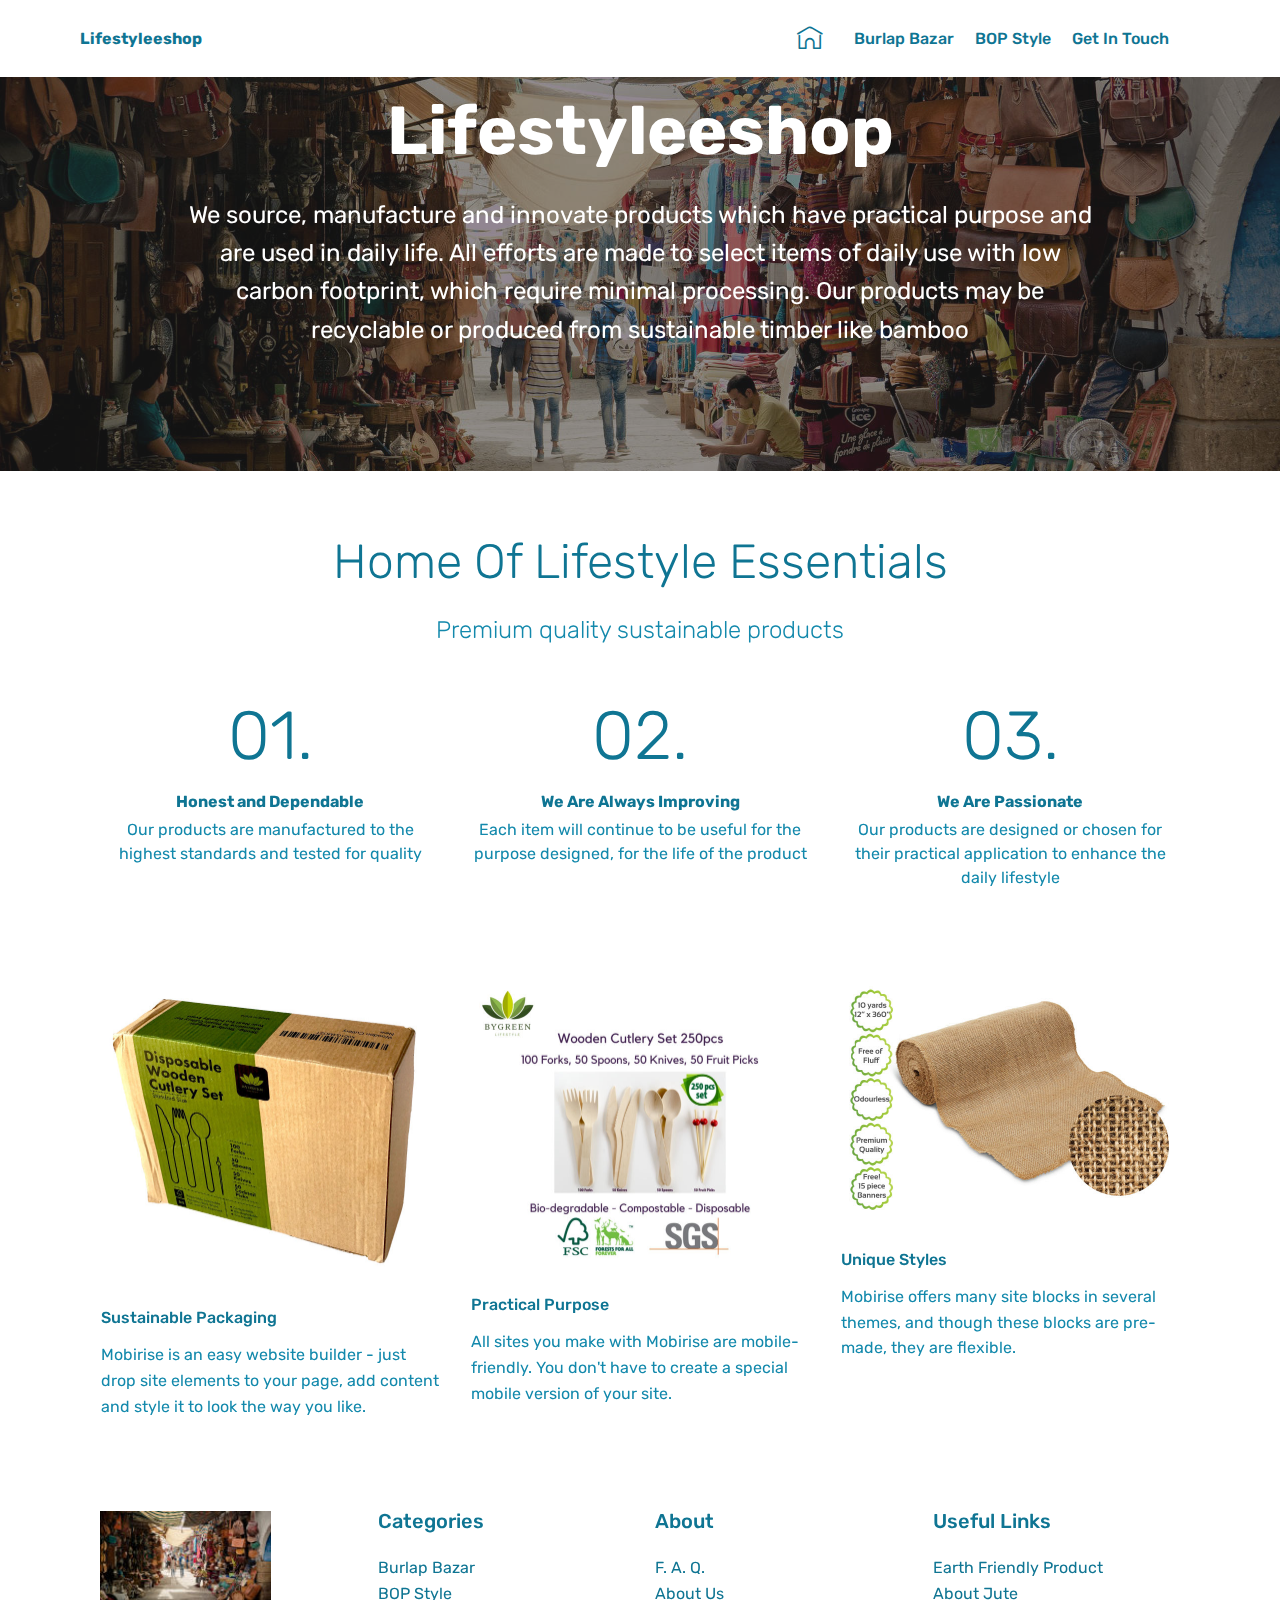
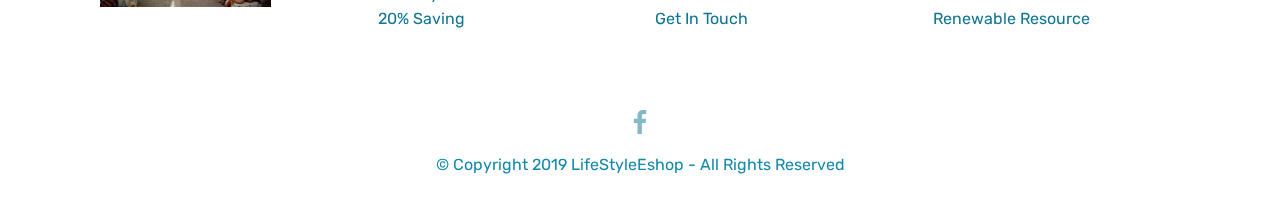
<file: index.html>
<!DOCTYPE html>
<html  >
<head>
  <!-- Site made with Mobirise Website Builder v4.10.7, https://mobirise.com -->
  <meta charset="UTF-8">
  <meta http-equiv="X-UA-Compatible" content="IE=edge">
  <meta name="generator" content="Mobirise v4.10.7, mobirise.com">
  <meta name="viewport" content="width=device-width, initial-scale=1, minimum-scale=1">
  <link rel="shortcut icon" href="assets/images/lifestyleeshop.logo-444x130.png" type="image/x-icon">
  <meta name="description" content="">
  
  <title>Home</title>
  <link rel="stylesheet" href="assets/web/assets/mobirise-icons-bold/mobirise-icons-bold.css">
  <link rel="stylesheet" href="assets/web/assets/mobirise-icons/mobirise-icons.css">
  <link rel="stylesheet" href="assets/tether/tether.min.css">
  <link rel="stylesheet" href="assets/bootstrap/css/bootstrap.min.css">
  <link rel="stylesheet" href="assets/bootstrap/css/bootstrap-grid.min.css">
  <link rel="stylesheet" href="assets/bootstrap/css/bootstrap-reboot.min.css">
  <link rel="stylesheet" href="assets/socicon/css/styles.css">
  <link rel="stylesheet" href="assets/dropdown/css/style.css">
  <link rel="stylesheet" href="assets/theme/css/style.css">
  <link rel="stylesheet" href="assets/mobirise/css/mbr-additional.css" type="text/css">
  
  
  
</head>
<body>
  <section class="menu cid-rykXJUAWfh" once="menu" id="menu1-2d">

    

    <nav class="navbar navbar-expand beta-menu navbar-dropdown align-items-center navbar-toggleable-sm">
        <button class="navbar-toggler navbar-toggler-right" type="button" data-toggle="collapse" data-target="#navbarSupportedContent" aria-controls="navbarSupportedContent" aria-expanded="false" aria-label="Toggle navigation">
            <div class="hamburger">
                <span></span>
                <span></span>
                <span></span>
                <span></span>
            </div>
        </button>
        <div class="menu-logo">
            <div class="navbar-brand">
                
                <span class="navbar-caption-wrap"><a class="navbar-caption text-primary display-4" href="index.html">Lifestyleeshop</a></span>
            </div>
        </div>
        <div class="collapse navbar-collapse" id="navbarSupportedContent">
            <ul class="navbar-nav nav-dropdown nav-right" data-app-modern-menu="true"><li class="nav-item"><a class="nav-link link text-primary display-4" href="index.html"><span class="mbrib-home mbr-iconfont mbr-iconfont-btn" style="color: rgb(15, 117, 147);"></span></a></li><li class="nav-item"><a class="nav-link link text-primary display-4" href="page2.html">Burlap Bazar</a></li><li class="nav-item"><a class="nav-link link text-primary display-4" href="page1.html">BOP Style</a></li><li class="nav-item"><a class="nav-link link text-primary display-4" href="page4.html" aria-expanded="false">Get In Touch</a></li><li class="nav-item">
                    <a class="nav-link link text-primary display-4" href="https://mobirise.co">
                        </a>
                </li></ul>
            
        </div>
    </nav>
</section>

<section class="engine"><a href="https://mobirise.info/g">how to build your own site for free</a></section><section class="cid-rx39jaCcJ2 mbr-parallax-background" id="header2-q">

    

    <div class="mbr-overlay" style="opacity: 0.5; background-color: rgb(35, 35, 35);"></div>

    <div class="container align-center">
        <div class="row justify-content-md-center">
            <div class="mbr-white col-md-10">
                <h1 class="mbr-section-title mbr-bold pb-3 mbr-fonts-style display-1">
                    Lifestyleeshop</h1>
                
                <p class="mbr-text pb-3 mbr-fonts-style display-5">
                    We source, manufacture and innovate products which have practical purpose and are used in daily life. All efforts are made to select items of daily use with low carbon footprint, which require minimal processing. Our products may be recyclable or produced from sustainable timber like bamboo</p>
                
            </div>
        </div>
    </div>
    
</section>

<section class="counters6 counters cid-rvYsbWhg1V" id="counters6-8">

    

    

    <div class="container pt-4 mt-2">
        <h2 class="mbr-section-title pb-3 align-center mbr-fonts-style display-2">Home Of Lifestyle Essentials</h2>
        <h3 class="mbr-section-subtitle pb-5 align-center mbr-fonts-style display-5">Premium quality sustainable products</h3>
        <div>
                <div class="cards-container">
                    <div class="card col-12 col-md-6 col-lg-4 pb-md-4">
                        <div class="panel-item align-center">
                            <div class="card-img pb-3">
                                <h3 class="img-text mbr-fonts-style display-1">01.</h3>
                            </div>
                            <div class="card-text">
                                <h4 class="mbr-content-title mbr-bold mbr-fonts-style display-7">Honest and Dependable</h4>
                                <p class="mbr-content-text mbr-fonts-style display-7">
                                    Our products are manufactured to the highest standards and tested for quality </p>
                            </div>
                        </div>
                    </div>
                    <div class="card col-12 col-md-6 col-lg-4 pb-md-4">
                        <div class="panel-item align-center">
                            <div class="card-img pb-3">
                                <h3 class="img-text mbr-fonts-style display-1">02.</h3>
                            </div>
                            <div class="card-text">
                                <h4 class="mbr-content-title mbr-bold mbr-fonts-style display-7">We Are Always Improving</h4>
                                <p class="mbr-content-text mbr-fonts-style display-7">
                                    Each item will continue to be useful for the purpose designed, for the life of the product 
                                </p>
                            </div>
                        </div>
                    </div>
                    <div class="card col-12 col-md-6 col-lg-4 last-child">
                        <div class="panel-item align-center">
                            <div class="card-img pb-3">
                                <h3 class="img-text mbr-fonts-style display-1">03.</h3>
                            </div>
                            <div class="card-text">
                                <h4 class="mbr-content-title mbr-bold mbr-fonts-style display-7">We Are Passionate</h4>
                                <p class="mbr-content-text mbr-fonts-style display-7">Our products are designed or chosen for their practical application to enhance the daily lifestyle </p>
                            </div>
                        </div>
                    </div>
                    
                </div>
            </div>
    </div>
</section>

<section class="features2 cid-rvYsHp5NR4" id="features2-a">

    

    
    
    <div class="container">
        <div class="media-container-row">
            <div class="card p-3 col-12 col-md-6 col-lg-4">
                <div class="card-wrapper">
                    <div class="card-img">
                        <img src="assets/images/img-5810-676x593.jpg" alt="Mobirise" title="">
                    </div>
                    <div class="card-box">
                        <h4 class="card-title pb-3 mbr-fonts-style display-7">
                            Sustainable Packaging</h4>
                        <p class="mbr-text mbr-fonts-style display-7">
                            Mobirise is an easy website builder - just drop site elements to your page, add content and style it to look the way you like.</p>
                    </div>
                </div>
            </div>

            <div class="card p-3 col-12 col-md-6 col-lg-4">
                <div class="card-wrapper">
                    <div class="card-img">
                        <img src="assets/images/wooden-cutlery-set-676x567.jpg" alt="Mobirise" title="">
                    </div>
                    <div class="card-box ">
                        <h4 class="card-title pb-3 mbr-fonts-style display-7">
                            Practical Purpose</h4>
                        <p class="mbr-text mbr-fonts-style display-7">
                            All sites you make with Mobirise are mobile-friendly. You don't have to create a special mobile version of your site.&nbsp;</p>
                    </div>
                </div>
            </div>

            <div class="card p-3 col-12 col-md-6 col-lg-4">
                <div class="card-wrapper">
                    <div class="card-img">
                        <img src="assets/images/burlap-table-runner-e-676x476.jpg" alt="Mobirise" title="">
                    </div>
                    <div class="card-box">
                        <h4 class="card-title pb-3 mbr-fonts-style display-7">
                            Unique Styles
                        </h4>
                        <p class="mbr-text mbr-fonts-style display-7">
                            Mobirise offers many site blocks in several themes, and though these blocks are pre-made, they are flexible.&nbsp;</p>
                    </div>
                </div>
            </div>

            
        </div>
    </div>
</section>

<section class="cid-rvYv8KGfiB" id="footer1-d">

    

    

    <div class="container">
        <div class="media-container-row content text-white">
            <div class="col-12 col-md-3">
                <div class="media-wrap">
                    <a href="home.html">
                        <img src="assets/images/mbr-1-166x93.jpg" alt="" title="">
                    </a>
                </div>
            </div>
            <div class="col-12 col-md-3 mbr-fonts-style display-7">
                <h5 class="pb-3">
                    Categories</h5>
                <p class="mbr-text"><a href="page2.html">Burlap Bazar</a><br><a href="page1.html">BOP Style</a><br><a href="page6.html" target="_blank">20% Saving</a><br></p>
            </div>
            <div class="col-12 col-md-3 mbr-fonts-style display-7">
                <h5 class="pb-3">
                    About</h5>
                <p class="mbr-text"><a href="page5.html" class="text-primary">F. A. Q.</a><br><a href="page3.html" class="text-primary">About Us</a>&nbsp; &nbsp; &nbsp; &nbsp; &nbsp; &nbsp; &nbsp; &nbsp; &nbsp; &nbsp; &nbsp;<br><a href="page4.html" class="text-primary">Get In Touch</a><br></p>
            </div>
            <div class="col-12 col-md-3 mbr-fonts-style display-7">
                <h5 class="pb-3">
                    Useful Links</h5>
                <p class="mbr-text"><a href="https://nyp-corp.com/thinking-green.html" target="_blank">Earth Friendly Product</a><br><a href="https://nyp-corp.com/jute-to-burlap.html" target="_blank">About Jute</a><br><a href="https://timbernsw.com.au/timber-a-renewable-resource/" target="_blank" class="text-primary">Renewable Resource</a><br></p>
            </div>
        </div>
        
    </div>
</section>

<section once="footers" class="cid-rykIOJ5sIM" id="footer7-2c">

    

    

    <div class="container">
        <div class="media-container-row align-center mbr-white">
            
            <div class="row social-row">
                <div class="social-list align-right pb-2">
                    
                    
                    
                    
                    
                    
                <div class="soc-item">
                        <a href="https://twitter.com/mobirise" target="_blank">
                            <span class="mbr-iconfont mbr-iconfont-social socicon-facebook socicon" style="color: rgb(15, 117, 147); fill: rgb(15, 117, 147);"></span>
                        </a>
                    </div></div>
            </div>
            <div class="row row-copirayt">
                <p class="mbr-text mb-0 mbr-fonts-style mbr-white align-center display-7">
                    © Copyright 2019 LifeStyleEshop - All Rights Reserved
                </p>
            </div>
        </div>
    </div>
</section>


  <script src="assets/web/assets/jquery/jquery.min.js"></script>
  <script src="assets/popper/popper.min.js"></script>
  <script src="assets/tether/tether.min.js"></script>
  <script src="assets/bootstrap/js/bootstrap.min.js"></script>
  <script src="assets/viewportchecker/jquery.viewportchecker.js"></script>
  <script src="assets/dropdown/js/nav-dropdown.js"></script>
  <script src="assets/dropdown/js/navbar-dropdown.js"></script>
  <script src="assets/touchswipe/jquery.touch-swipe.min.js"></script>
  <script src="assets/smoothscroll/smooth-scroll.js"></script>
  <script src="assets/parallax/jarallax.min.js"></script>
  <script src="assets/theme/js/script.js"></script>
  
  
 <div id="scrollToTop" class="scrollToTop mbr-arrow-up"><a style="text-align: center;"><i class="mbr-arrow-up-icon mbr-arrow-up-icon-cm cm-icon cm-icon-smallarrow-up"></i></a></div>
  </body>
</html>
</file>
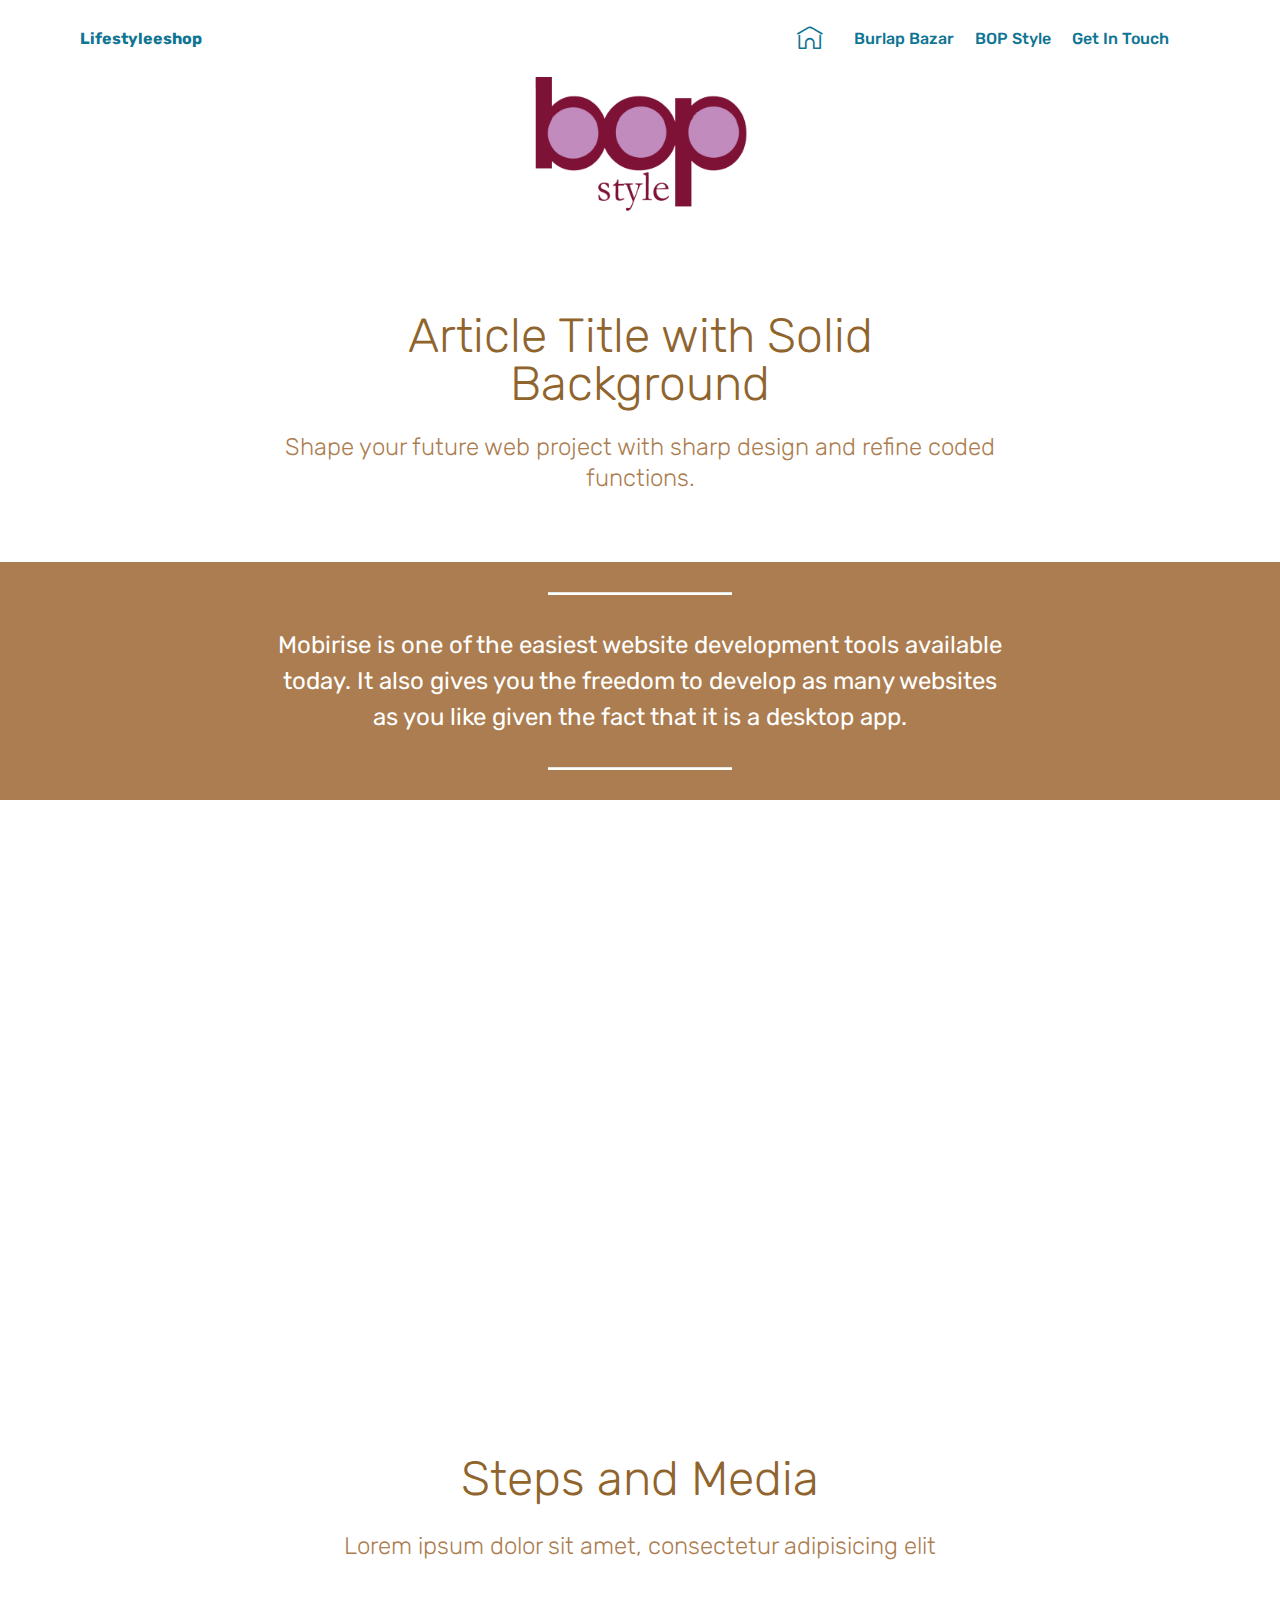
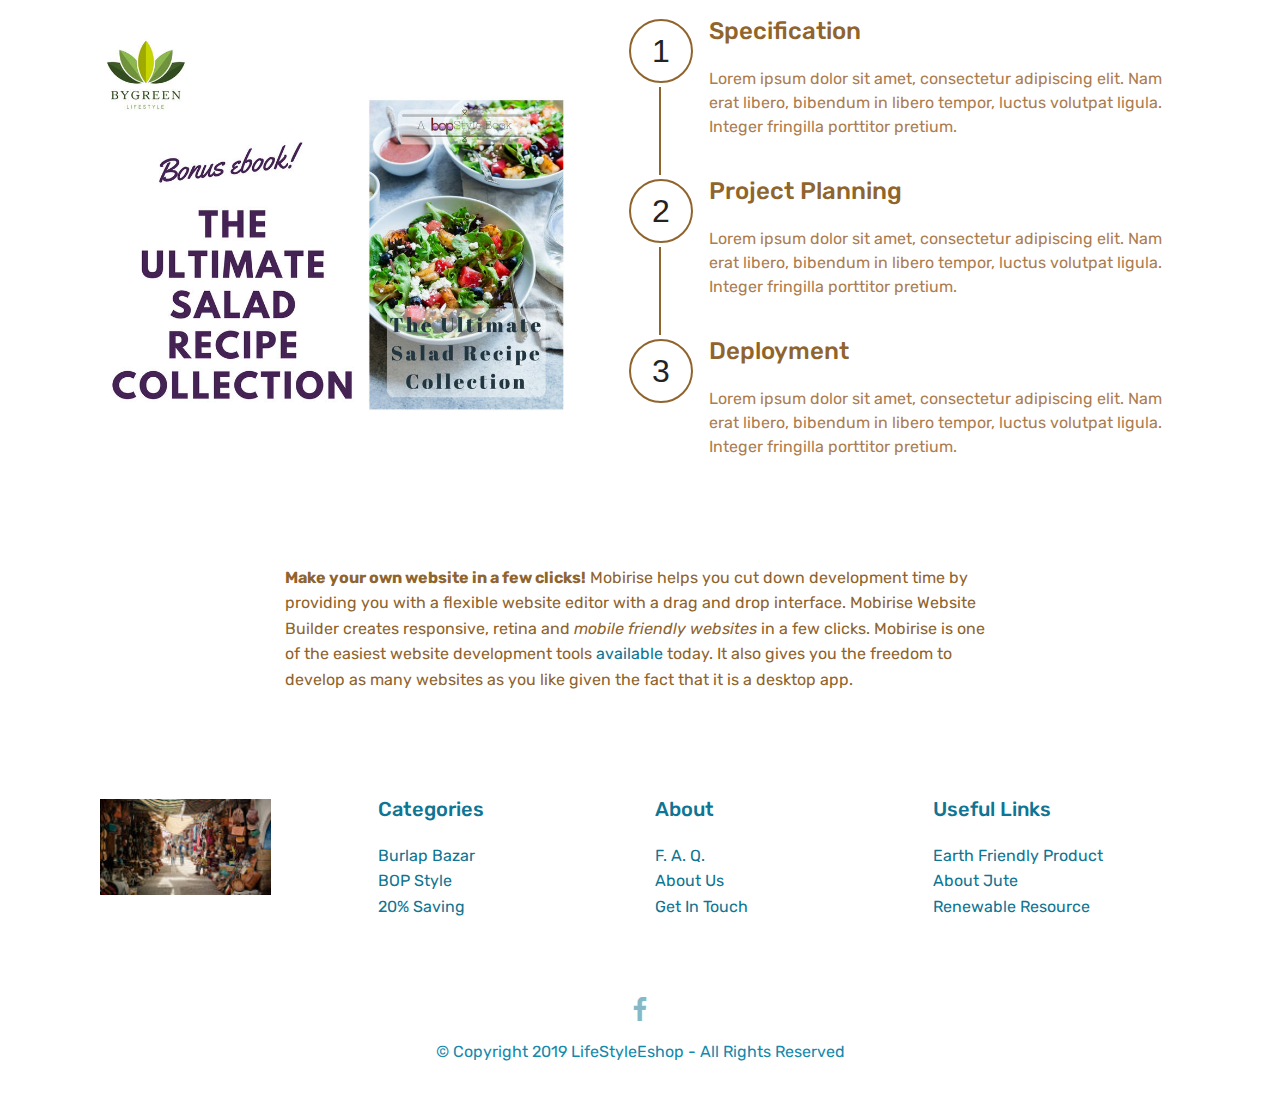
<file: page1.html>
<!DOCTYPE html>
<html  >
<head>
  <!-- Site made with Mobirise Website Builder v4.10.7, https://mobirise.com -->
  <meta charset="UTF-8">
  <meta http-equiv="X-UA-Compatible" content="IE=edge">
  <meta name="generator" content="Mobirise v4.10.7, mobirise.com">
  <meta name="viewport" content="width=device-width, initial-scale=1, minimum-scale=1">
  <link rel="shortcut icon" href="assets/images/lifestyleeshop.logo-444x130.png" type="image/x-icon">
  <meta name="description" content="Web Page Maker Description">
  
  <title>BOP Style</title>
  <link rel="stylesheet" href="assets/web/assets/mobirise-icons-bold/mobirise-icons-bold.css">
  <link rel="stylesheet" href="assets/web/assets/mobirise-icons/mobirise-icons.css">
  <link rel="stylesheet" href="assets/tether/tether.min.css">
  <link rel="stylesheet" href="assets/bootstrap/css/bootstrap.min.css">
  <link rel="stylesheet" href="assets/bootstrap/css/bootstrap-grid.min.css">
  <link rel="stylesheet" href="assets/bootstrap/css/bootstrap-reboot.min.css">
  <link rel="stylesheet" href="assets/dropdown/css/style.css">
  <link rel="stylesheet" href="assets/socicon/css/styles.css">
  <link rel="stylesheet" href="assets/theme/css/style.css">
  <link rel="stylesheet" href="assets/mobirise/css/mbr-additional.css" type="text/css">
  
  
  
</head>
<body>
  <section class="menu cid-rykXJUAWfh" once="menu" id="menu1-2d">

    

    <nav class="navbar navbar-expand beta-menu navbar-dropdown align-items-center navbar-toggleable-sm">
        <button class="navbar-toggler navbar-toggler-right" type="button" data-toggle="collapse" data-target="#navbarSupportedContent" aria-controls="navbarSupportedContent" aria-expanded="false" aria-label="Toggle navigation">
            <div class="hamburger">
                <span></span>
                <span></span>
                <span></span>
                <span></span>
            </div>
        </button>
        <div class="menu-logo">
            <div class="navbar-brand">
                
                <span class="navbar-caption-wrap"><a class="navbar-caption text-primary display-4" href="index.html">Lifestyleeshop</a></span>
            </div>
        </div>
        <div class="collapse navbar-collapse" id="navbarSupportedContent">
            <ul class="navbar-nav nav-dropdown nav-right" data-app-modern-menu="true"><li class="nav-item"><a class="nav-link link text-primary display-4" href="index.html"><span class="mbrib-home mbr-iconfont mbr-iconfont-btn" style="color: rgb(15, 117, 147);"></span></a></li><li class="nav-item"><a class="nav-link link text-primary display-4" href="page2.html">Burlap Bazar</a></li><li class="nav-item"><a class="nav-link link text-primary display-4" href="page1.html">BOP Style</a></li><li class="nav-item"><a class="nav-link link text-primary display-4" href="page4.html" aria-expanded="false">Get In Touch</a></li><li class="nav-item">
                    <a class="nav-link link text-primary display-4" href="https://mobirise.co">
                        </a>
                </li></ul>
            
        </div>
    </nav>
</section>

<section class="engine"><a href="https://mobirise.info/f">simple website maker</a></section><section class="cid-rykXRDmw5O" id="image1-2e">

    

    <figure class="mbr-figure container">
        <div class="image-block" style="width: 20%;">
            <img src="assets/images/bop.style.logo-578x578.png" width="1400" alt="Mobirise" title="">
            
        </div>
    </figure>
</section>

<section class="mbr-section content4 cid-ryl372iP1z" id="content4-2m">

    

    <div class="container">
        <div class="media-container-row">
            <div class="title col-12 col-md-8">
                <h2 class="align-center pb-3 mbr-fonts-style display-2">
                    Article Title with Solid Background
                </h2>
                <h3 class="mbr-section-subtitle align-center mbr-light mbr-fonts-style display-5">
                    Shape your future web project with sharp design and refine coded functions.
                </h3>
                
            </div>
        </div>
    </div>
</section>

<section class="mbr-section article content10 cid-rykZfoGN4v" id="content10-2h">
    
     

    <div class="container">
        <div class="inner-container" style="width: 66%;">
            <hr class="line" style="width: 25%;">
            <div class="section-text align-center mbr-white mbr-fonts-style display-5">
                    Mobirise is one of the easiest website development tools available today. It also gives you the freedom to develop as many websites as you like given the fact that it is a desktop app.
                </div>
            <hr class="line" style="width: 25%;">
        </div>
    </div>
</section>

<section class="cid-rykZnoIDag" id="video3-2i">

    
    
    <figure class="mbr-figure align-center container">
        <div class="video-block" style="width: 80%;">
            <div><iframe class="mbr-embedded-video" src="https://www.youtube.com/embed/Px7bVai1lqU?rel=0&amp;amp;showinfo=0&amp;autoplay=0&amp;loop=0" width="1280" height="720" frameborder="0" allowfullscreen></iframe></div>
        </div>
    </figure>
</section>

<section class="step3 cid-rykYRxaqso" id="step3-2g">

    

    
    
    <div class="container">
        <h2 class="mbr-section-title pb-3 mbr-fonts-style align-center display-2">
            Steps and Media</h2>
        <h3 class="mbr-section-subtitle pb-5 mbr-fonts-style align-center display-5">
            Lorem ipsum dolor sit amet, consectetur adipisicing elit
        </h3>
        <div class="media-container-row">
            <div class="media-block" style="width: 49%;">
                <div class="mbr-figure">
                    <img src="assets/images/ebook-bonus-940x788.jpg" alt="" title="">
                </div>
            </div>
            <div class="step-container">
                <div class="card separline pb-4">
                    <div class="step-element d-flex">
                        <div class="step-wrapper pr-3">
                            <div class="step d-flex align-items-center justify-content-center">
                                1
                            </div>
                        </div>          
                        <div class="step-text-content">
                            <h4 class="mbr-step-title pb-3 mbr-fonts-style display-5">Specification
                            </h4>
                            <p class="mbr-step-text mbr-fonts-style display-7">
                                Lorem ipsum dolor sit amet, consectetur adipiscing elit. Nam erat libero, bibendum in libero tempor, luctus volutpat ligula. Integer fringilla porttitor pretium.
                            </p>
                        </div>
                    </div>
                </div>

                <div class="card separline pb-4">
                    <div class="step-element d-flex">
                        <div class="step-wrapper pr-3">
                            <div class="step d-flex align-items-center justify-content-center">
                                2
                            </div>
                        </div>          
                        <div class="step-text-content">
                            <h4 class="mbr-step-title pb-3 mbr-fonts-style display-5">Project Planning</h4>
                            <p class="mbr-step-text mbr-fonts-style display-7">
                                Lorem ipsum dolor sit amet, consectetur adipiscing elit. Nam erat libero, bibendum in libero tempor, luctus volutpat ligula. Integer fringilla porttitor pretium.</p>
                        </div>
                    </div>
                </div>

                <div class="card">
                    <div class="step-element d-flex">
                        <div class="step-wrapper pr-3">
                            <div class="step d-flex align-items-center justify-content-center">
                                3
                            </div>
                        </div>          
                        <div class="step-text-content">
                            <h4 class="mbr-step-title pb-3 mbr-fonts-style display-5">Deployment
                            </h4>
                            <p class="mbr-step-text mbr-fonts-style display-7">
                                Lorem ipsum dolor sit amet, consectetur adipiscing elit. Nam erat libero, bibendum in libero tempor, luctus volutpat ligula. Integer fringilla porttitor pretium.</p>
                        </div>
                    </div>
                </div>

                

                

                

                

                

                
            </div>
        </div>
    </div>
</section>

<section class="mbr-section article content1 cid-ryl2Jsp2qU" id="content1-2k">
    
     

    <div class="container">
        <div class="media-container-row">
            <div class="mbr-text col-12 mbr-fonts-style display-7 col-md-8"><p>
                <strong> Make your own website in a few clicks!</strong> Mobirise helps you cut down development time by providing you with a flexible website editor with a drag and drop interface. Mobirise Website Builder creates responsive, retina and <em>mobile friendly websites</em> in a few clicks. Mobirise is one of the easiest website development tools <a href="https://mobirise.co/">available</a> today. It also gives you the freedom to develop as many websites as you like given the fact that it is a desktop app.</p></div>
        </div>
    </div>
</section>

<section class="cid-rykBnY04VK" id="footer1-29">

    

    

    <div class="container">
        <div class="media-container-row content text-white">
            <div class="col-12 col-md-3">
                <div class="media-wrap">
                    <a href="home.html">
                        <img src="assets/images/mbr-1-166x93.jpg" alt="" title="">
                    </a>
                </div>
            </div>
            <div class="col-12 col-md-3 mbr-fonts-style display-7">
                <h5 class="pb-3">
                    Categories</h5>
                <p class="mbr-text"><a href="page2.html">Burlap Bazar</a><br><a href="page1.html">BOP Style</a><br><a href="page6.html">20% Saving</a><br></p>
            </div>
            <div class="col-12 col-md-3 mbr-fonts-style display-7">
                <h5 class="pb-3">
                    About</h5>
                <p class="mbr-text"><a href="page5.html" class="text-primary">F. A. Q.</a><br><a href="page3.html" class="text-primary">About Us</a>&nbsp; &nbsp; &nbsp; &nbsp; &nbsp; &nbsp; &nbsp; &nbsp; &nbsp; &nbsp; &nbsp;<br><a href="page4.html" class="text-primary">Get In Touch</a><br></p>
            </div>
            <div class="col-12 col-md-3 mbr-fonts-style display-7">
                <h5 class="pb-3">
                    Useful Links</h5>
                <p class="mbr-text"><a href="https://nyp-corp.com/thinking-green.html" target="_blank">Earth Friendly Product</a><br><a href="https://nyp-corp.com/jute-to-burlap.html" target="_blank">About Jute</a><br><a href="https://timbernsw.com.au/timber-a-renewable-resource/" target="_blank" class="text-primary">Renewable Resource</a><br></p>
            </div>
        </div>
        
    </div>
</section>

<section once="footers" class="cid-rykIOJ5sIM" id="footer7-2c">

    

    

    <div class="container">
        <div class="media-container-row align-center mbr-white">
            
            <div class="row social-row">
                <div class="social-list align-right pb-2">
                    
                    
                    
                    
                    
                    
                <div class="soc-item">
                        <a href="https://twitter.com/mobirise" target="_blank">
                            <span class="mbr-iconfont mbr-iconfont-social socicon-facebook socicon" style="color: rgb(15, 117, 147); fill: rgb(15, 117, 147);"></span>
                        </a>
                    </div></div>
            </div>
            <div class="row row-copirayt">
                <p class="mbr-text mb-0 mbr-fonts-style mbr-white align-center display-7">
                    © Copyright 2019 LifeStyleEshop - All Rights Reserved
                </p>
            </div>
        </div>
    </div>
</section>


  <script src="assets/web/assets/jquery/jquery.min.js"></script>
  <script src="assets/popper/popper.min.js"></script>
  <script src="assets/tether/tether.min.js"></script>
  <script src="assets/bootstrap/js/bootstrap.min.js"></script>
  <script src="assets/dropdown/js/nav-dropdown.js"></script>
  <script src="assets/dropdown/js/navbar-dropdown.js"></script>
  <script src="assets/touchswipe/jquery.touch-swipe.min.js"></script>
  <script src="assets/smoothscroll/smooth-scroll.js"></script>
  <script src="assets/theme/js/script.js"></script>
  
  
 <div id="scrollToTop" class="scrollToTop mbr-arrow-up"><a style="text-align: center;"><i class="mbr-arrow-up-icon mbr-arrow-up-icon-cm cm-icon cm-icon-smallarrow-up"></i></a></div>
  </body>
</html>
</file>
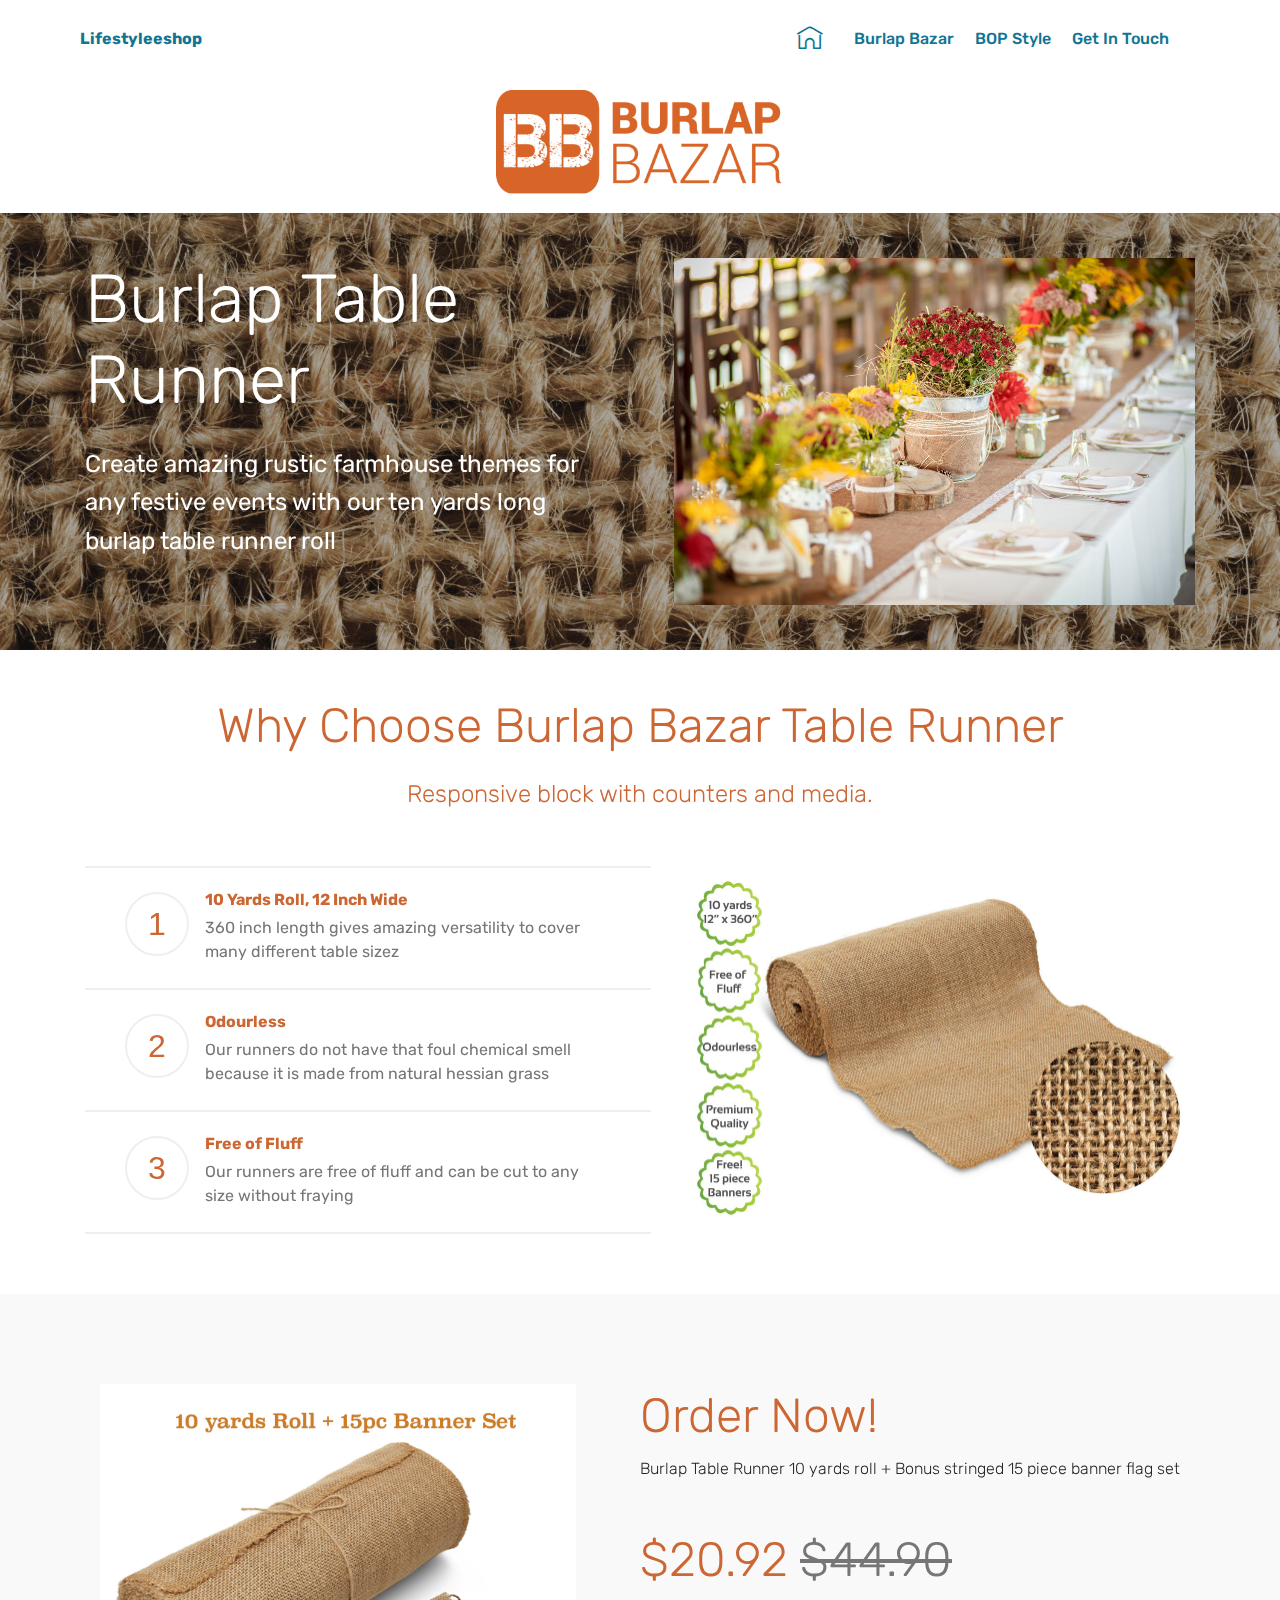
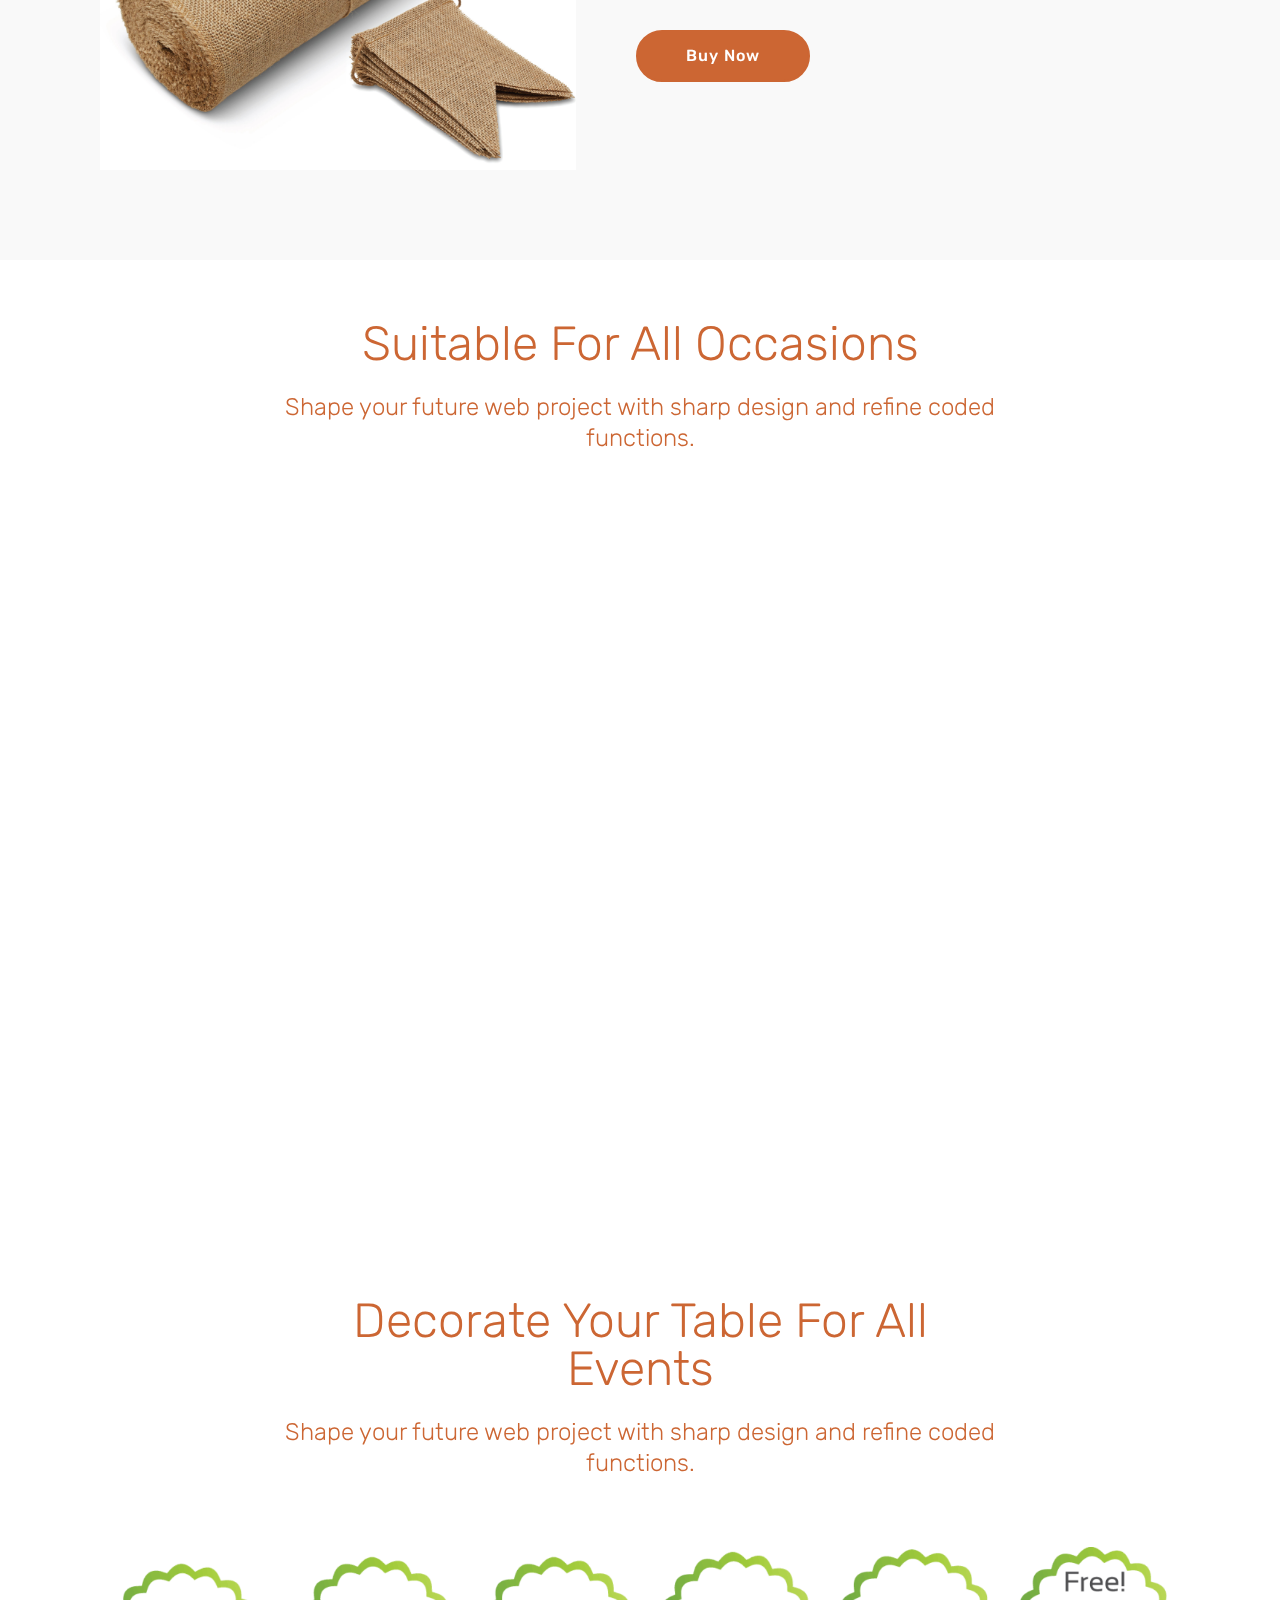
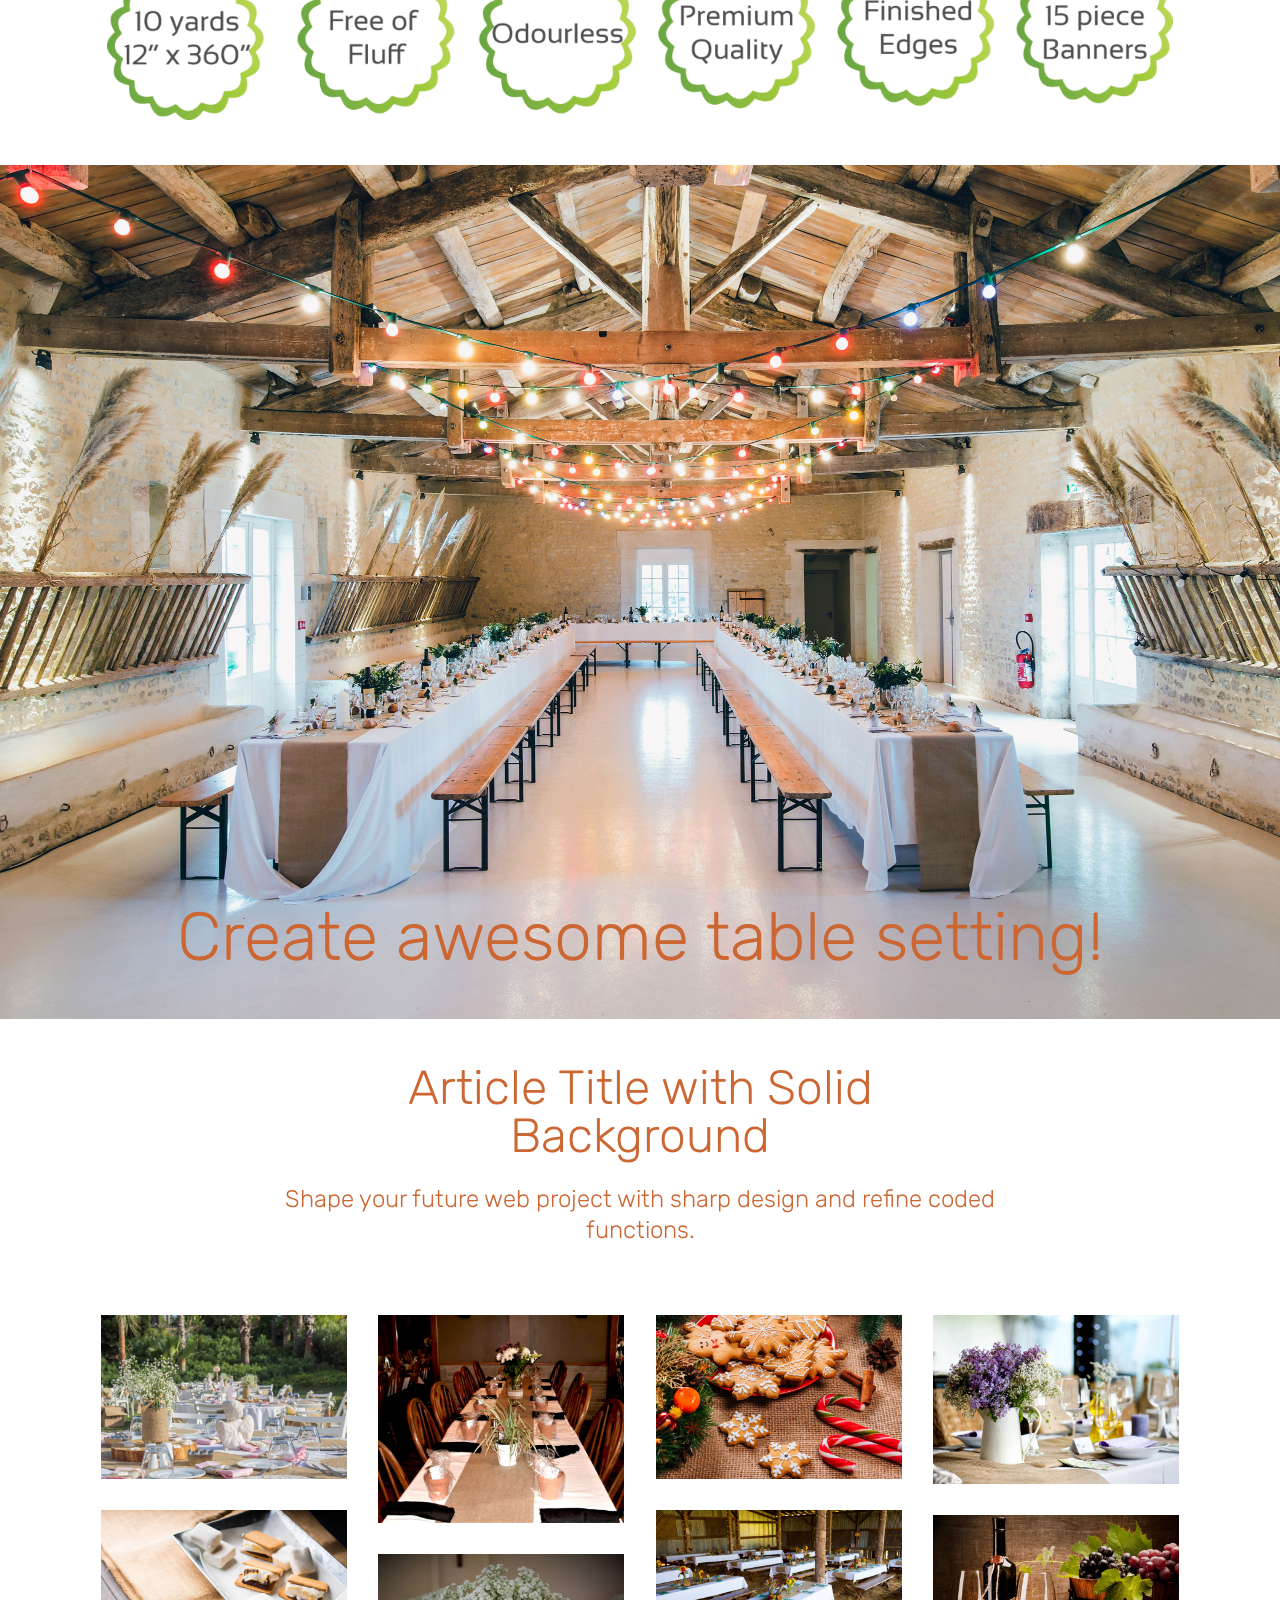
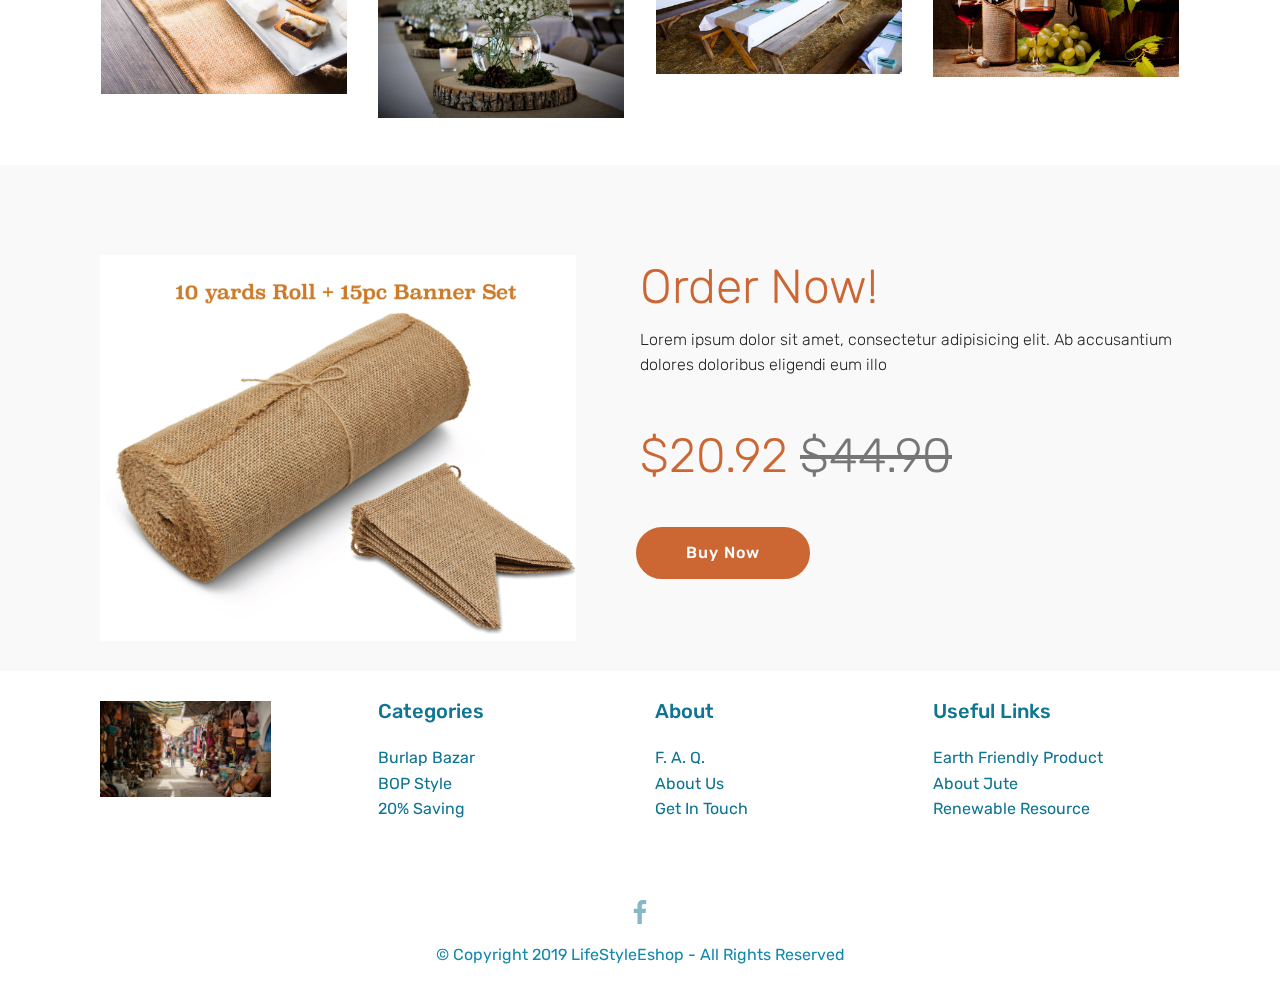
<file: page2.html>
<!DOCTYPE html>
<html  >
<head>
  <!-- Site made with Mobirise Website Builder v4.10.7, https://mobirise.com -->
  <meta charset="UTF-8">
  <meta http-equiv="X-UA-Compatible" content="IE=edge">
  <meta name="generator" content="Mobirise v4.10.7, mobirise.com">
  <meta name="viewport" content="width=device-width, initial-scale=1, minimum-scale=1">
  <link rel="shortcut icon" href="assets/images/lifestyleeshop.logo-444x130.png" type="image/x-icon">
  <meta name="description" content="Site Builder Description">
  
  <title>Burlap Bazar</title>
  <link rel="stylesheet" href="assets/web/assets/mobirise-icons-bold/mobirise-icons-bold.css">
  <link rel="stylesheet" href="assets/web/assets/mobirise-icons/mobirise-icons.css">
  <link rel="stylesheet" href="assets/tether/tether.min.css">
  <link rel="stylesheet" href="assets/bootstrap/css/bootstrap.min.css">
  <link rel="stylesheet" href="assets/bootstrap/css/bootstrap-grid.min.css">
  <link rel="stylesheet" href="assets/bootstrap/css/bootstrap-reboot.min.css">
  <link rel="stylesheet" href="assets/socicon/css/styles.css">
  <link rel="stylesheet" href="assets/dropdown/css/style.css">
  <link rel="stylesheet" href="assets/theme/css/style.css">
  <link rel="stylesheet" href="assets/gallery/style.css">
  <link rel="stylesheet" href="assets/mobirise/css/mbr-additional.css" type="text/css">
  
  
  
</head>
<body>
  <section class="menu cid-rykXJUAWfh" once="menu" id="menu1-2d">

    

    <nav class="navbar navbar-expand beta-menu navbar-dropdown align-items-center navbar-toggleable-sm">
        <button class="navbar-toggler navbar-toggler-right" type="button" data-toggle="collapse" data-target="#navbarSupportedContent" aria-controls="navbarSupportedContent" aria-expanded="false" aria-label="Toggle navigation">
            <div class="hamburger">
                <span></span>
                <span></span>
                <span></span>
                <span></span>
            </div>
        </button>
        <div class="menu-logo">
            <div class="navbar-brand">
                
                <span class="navbar-caption-wrap"><a class="navbar-caption text-primary display-4" href="index.html">Lifestyleeshop</a></span>
            </div>
        </div>
        <div class="collapse navbar-collapse" id="navbarSupportedContent">
            <ul class="navbar-nav nav-dropdown nav-right" data-app-modern-menu="true"><li class="nav-item"><a class="nav-link link text-primary display-4" href="index.html"><span class="mbrib-home mbr-iconfont mbr-iconfont-btn" style="color: rgb(15, 117, 147);"></span></a></li><li class="nav-item"><a class="nav-link link text-primary display-4" href="page2.html">Burlap Bazar</a></li><li class="nav-item"><a class="nav-link link text-primary display-4" href="page1.html">BOP Style</a></li><li class="nav-item"><a class="nav-link link text-primary display-4" href="page4.html" aria-expanded="false">Get In Touch</a></li><li class="nav-item">
                    <a class="nav-link link text-primary display-4" href="https://mobirise.co">
                        </a>
                </li></ul>
            
        </div>
    </nav>
</section>

<section class="engine"><a href="https://mobirise.info/j">website templates</a></section><section class="cid-ry9jaObCPo" id="image1-1x">

    

    <figure class="mbr-figure container">
        <div class="image-block" style="width: 26%;">
            <img src="assets/images/untitled-1-444x166.png" width="1400" alt="Mobirise" title="">
            
        </div>
    </figure>
</section>

<section class="header3 cid-ry8t5aXP6i mbr-parallax-background" id="header3-1l">

    

    <div class="mbr-overlay" style="opacity: 0.4; background-color: rgb(35, 35, 35);">
    </div>

    <div class="container">
        <div class="media-container-row">
            <div class="mbr-figure" style="width: 105%;">
                <img src="assets/images/burlap-table-runner-3-1014x676.jpg" alt="Mobirise" title="">
            </div>

            <div class="media-content">
                <h1 class="mbr-section-title mbr-white pb-3 mbr-fonts-style display-1">Burlap Table Runner</h1>
                
                <div class="mbr-section-text mbr-white pb-3 ">
                    <p class="mbr-text mbr-fonts-style display-5">Create amazing rustic farmhouse themes for any festive events with our ten yards long burlap table runner roll &nbsp;</p>
                </div>
                
            </div>
        </div>
    </div>

</section>

<section class="counters4 counters cid-ry8ti2aX3F" id="counters4-1m">

    

    

    <div class="container pt-4 mt-2">
        <h2 class="mbr-section-title pb-3 align-center mbr-fonts-style display-2">Why Choose Burlap Bazar Table Runner</h2>
        <h3 class="mbr-section-subtitle pb-5 align-center mbr-fonts-style display-5">
            Responsive block with counters and media. 
        </h3>
        <div class="media-container-row">
            <div class="media-block m-auto" style="width: 49%;">
                <div class="mbr-figure">
                    <img src="assets/images/burlap-table-runner-e-1024x721.jpg" alt="" title="">
                </div>
            </div>
            <div class="cards-block">
                <div class="cards-container">
                    <div class="card px-3 align-left col-12">
                        <div class="panel-item p-4 d-flex align-items-start">
                            <div class="card-img pr-3">
                                <h3 class="img-text d-flex align-items-center justify-content-center">
                                    1
                                </h3>
                            </div>
                            <div class="card-text">
                                <h4 class="mbr-content-title mbr-bold mbr-fonts-style display-7">10 Yards Roll, 12 Inch Wide</h4>
                                <p class="mbr-content-text mbr-fonts-style display-7">
                                    360 inch length gives amazing versatility to cover many different table sizez&nbsp;</p>
                            </div>
                        </div>
                    </div>
                    <div class="card px-3 align-left col-12">
                        <div class="panel-item p-4 d-flex align-items-start">
                            <div class="card-img pr-3">
                                <h3 class="img-text d-flex align-items-center justify-content-center">
                                    2
                                </h3>
                            </div>
                            <div class="card-text">
                                <h4 class="mbr-content-title mbr-bold mbr-fonts-style display-7">Odourless</h4>
                                <p class="mbr-content-text mbr-fonts-style display-7">
                                    Our runners do not have that foul chemical smell because it is made from natural hessian grass</p>
                            </div>
                        </div>
                    </div>
                    <div class="card px-3 align-left col-12">
                        <div class="panel-item p-4 d-flex align-items-start">
                            <div class="card-img pr-3">
                                <h3 class="img-text d-flex align-items-center justify-content-center">
                                    3
                                </h3>
                            </div>
                            <div class="card-text">
                                <h4 class="mbr-content-title mbr-bold mbr-fonts-style display-7">Free of Fluff</h4>
                                <p class="mbr-content-text mbr-fonts-style display-7">
                                        Our runners are free of fluff and can be cut to any size without fraying</p>
                            </div>
                        </div>
                    </div>
                    
                </div>
            </div>
        </div>
    </div>
</section>

<section class="services2 cid-ry8G1OnOYD" id="services2-1r">
    <!---->
    
    <!---->
    <!--Overlay-->
    
    <!--Container-->
    <div class="container">
        <div class="col-md-12">
            <div class="media-container-row">
                <div class="mbr-figure" style="width: 50%;">
                    <img src="assets/images/burlap-table-runner-set-2560x2077.jpg" alt="Mobirise" title="">
                </div>
                <div class="align-left aside-content">
                    <h2 class="mbr-title pt-2 mbr-fonts-style display-2">
                        Order Now!</h2>
                    <div class="mbr-section-text">
                        <p class="mbr-text text1 pt-2 mbr-light mbr-fonts-style display-7">
                            Burlap Table Runner 10 yards roll + Bonus stringed 15 piece banner flag set</p>
                        <p class="mbr-text text2 pt-4 mbr-light mbr-fonts-style display-2">
                            $20.92&nbsp;<span class="cost">$44.90</span></p>
                    </div>
                    <!--Btn-->
                    <div class="mbr-section-btn pt-3 align-left"><a href="https://www.amazon.com/gp/aws/cart/add.html?.ge-20&ASIN.1=B07L9PV2YN&Quantity.1=1&add=add" class="btn btn-danger display-4">
                            Buy Now
                        </a></div>
                </div>
            </div>
        </div>
    </div>
</section>

<section class="mbr-section content4 cid-ry9qzSiQSY" id="content4-1y">

    

    <div class="container">
        <div class="media-container-row">
            <div class="title col-12 col-md-8">
                <h2 class="align-center pb-3 mbr-fonts-style display-2">
                    Suitable For All Occasions</h2>
                <h3 class="mbr-section-subtitle align-center mbr-light mbr-fonts-style display-5">
                    Shape your future web project with sharp design and refine coded functions.
                </h3>
                
            </div>
        </div>
    </div>
</section>

<section class="cid-ry8TxASmGS" id="video2-1s">

    
    
    <figure class="mbr-figure align-center container">
        <div class="video-block" style="width: 100%;">
            <div><iframe class="mbr-embedded-video" src="https://www.youtube.com/embed/DQ1rbsRbjP0?rel=0&amp;amp;showinfo=0&amp;autoplay=0&amp;loop=0" width="1280" height="720" frameborder="0" allowfullscreen></iframe></div>
        </div>
    </figure>
</section>

<section class="mbr-section content4 cid-ry8VazrVma" id="content4-1t">

    

    <div class="container">
        <div class="media-container-row">
            <div class="title col-12 col-md-8">
                <h2 class="align-center pb-3 mbr-fonts-style display-2">Decorate Your Table For All Events</h2>
                <h3 class="mbr-section-subtitle align-center mbr-light mbr-fonts-style display-5">
                    Shape your future web project with sharp design and refine coded functions.
                </h3>
                
            </div>
        </div>
    </div>
</section>

<section class="cid-ry8ZPiTK6R" id="image1-1w">

    

    <figure class="mbr-figure container">
        <div class="image-block" style="width: 96%;">
            <img src="assets/images/bb-graphics-1466x238.png" width="1400" alt="Mobirise" title="">
            
        </div>
    </figure>
</section>

<section class="cid-ry8tlAJmD0" id="image2-1n">

    

    <figure class="mbr-figure">
        <div class="image-block" style="width: 100%;">
            <img src="assets/images/burlap-table-runner-1-2560x1707.jpg" alt="Mobirise" title="">
            <figcaption class="mbr-figure-caption mbr-figure-caption-over">
                <div class="pb-5 px-3 mbr-white align-center mbr-fonts-style display-1">
                    Create awesome table setting!
                </div>
            </figcaption>
        </div>
    </figure>
</section>

<section class="mbr-section content4 cid-ry9sjWzkv1" id="content4-1z">

    

    <div class="container">
        <div class="media-container-row">
            <div class="title col-12 col-md-8">
                <h2 class="align-center pb-3 mbr-fonts-style display-2">
                    Article Title with Solid Background
                </h2>
                <h3 class="mbr-section-subtitle align-center mbr-light mbr-fonts-style display-5">
                    Shape your future web project with sharp design and refine coded functions.
                </h3>
                
            </div>
        </div>
    </div>
</section>

<section class="mbr-gallery mbr-slider-carousel cid-ry8u0a8KzU" id="gallery2-1q">

    

    <div class="container">
        <div><!-- Filter --><!-- Gallery --><div class="mbr-gallery-row"><div class="mbr-gallery-layout-default"><div><div><div class="mbr-gallery-item mbr-gallery-item--p2" data-video-url="false" data-tags="Awesome"><div href="#lb-gallery2-1q" data-slide-to="0" data-toggle="modal"><img src="assets/images/burlap-table-runner-9-2000x1334-800x534.jpg" alt="" title=""><span class="icon-focus"></span></div></div><div class="mbr-gallery-item mbr-gallery-item--p2" data-video-url="false" data-tags="Responsive"><div href="#lb-gallery2-1q" data-slide-to="1" data-toggle="modal"><img src="assets/images/burlap-table-runner-8-2000x1693-800x677.jpg" alt="" title=""><span class="icon-focus"></span></div></div><div class="mbr-gallery-item mbr-gallery-item--p2" data-video-url="false" data-tags="Creative"><div href="#lb-gallery2-1q" data-slide-to="2" data-toggle="modal"><img src="assets/images/burlap-christmas-gingerbread-cookies-2000x1334-800x534.jpg" alt="" title=""><span class="icon-focus"></span></div></div><div class="mbr-gallery-item mbr-gallery-item--p2" data-video-url="false" data-tags="Animated"><div href="#lb-gallery2-1q" data-slide-to="3" data-toggle="modal"><img src="assets/images/burlap-table-runner-7-2000x1376-800x550.jpg" alt="" title=""><span class="icon-focus"></span></div></div><div class="mbr-gallery-item mbr-gallery-item--p2" data-video-url="false" data-tags="Awesome"><div href="#lb-gallery2-1q" data-slide-to="4" data-toggle="modal"><img src="assets/images/burlap-table-runner-6-2000x1500-800x600.jpg" alt="" title=""><span class="icon-focus"></span></div></div><div class="mbr-gallery-item mbr-gallery-item--p2" data-video-url="false" data-tags="Awesome"><div href="#lb-gallery2-1q" data-slide-to="5" data-toggle="modal"><img src="assets/images/burlap-table-runner-4-2000x1334-800x534.jpg" alt="" title=""><span class="icon-focus"></span></div></div><div class="mbr-gallery-item mbr-gallery-item--p2" data-video-url="false" data-tags="Responsive"><div href="#lb-gallery2-1q" data-slide-to="6" data-toggle="modal"><img src="assets/images/burlap-still-life-wine-bottles-2000x1318-800x527.jpg" alt="" title=""><span class="icon-focus"></span></div></div><div class="mbr-gallery-item mbr-gallery-item--p2" data-video-url="false" data-tags="Animated"><div href="#lb-gallery2-1q" data-slide-to="7" data-toggle="modal"><img src="assets/images/burlap-table-runner-5-2000x1334-800x534.jpg" alt="" title=""><span class="icon-focus"></span></div></div></div></div><div class="clearfix"></div></div></div><!-- Lightbox --><div data-app-prevent-settings="" class="mbr-slider modal fade carousel slide" tabindex="-1" data-keyboard="true" data-interval="false" id="lb-gallery2-1q"><div class="modal-dialog"><div class="modal-content"><div class="modal-body"><div class="carousel-inner"><div class="carousel-item active"><img src="assets/images/burlap-table-runner-9-2000x1334.jpg" alt="" title=""></div><div class="carousel-item"><img src="assets/images/burlap-table-runner-8-2000x1693.jpg" alt="" title=""></div><div class="carousel-item"><img src="assets/images/burlap-christmas-gingerbread-cookies-2000x1334.jpg" alt="" title=""></div><div class="carousel-item"><img src="assets/images/burlap-table-runner-7-2000x1376.jpg" alt="" title=""></div><div class="carousel-item"><img src="assets/images/burlap-table-runner-6-2000x1500.jpg" alt="" title=""></div><div class="carousel-item"><img src="assets/images/burlap-table-runner-4-2000x1334.jpg" alt="" title=""></div><div class="carousel-item"><img src="assets/images/burlap-still-life-wine-bottles-2000x1318.jpg" alt="" title=""></div><div class="carousel-item"><img src="assets/images/burlap-table-runner-5-2000x1334.jpg" alt="" title=""></div></div><a class="carousel-control carousel-control-prev" role="button" data-slide="prev" href="#lb-gallery2-1q"><span class="mbri-left mbr-iconfont" aria-hidden="true"></span><span class="sr-only">Previous</span></a><a class="carousel-control carousel-control-next" role="button" data-slide="next" href="#lb-gallery2-1q"><span class="mbri-right mbr-iconfont" aria-hidden="true"></span><span class="sr-only">Next</span></a><a class="close" href="#" role="button" data-dismiss="modal"><span class="sr-only">Close</span></a></div></div></div></div></div>
    </div>

</section>

<section class="services2 cid-ry8tKlse9w" id="services2-1p">
    <!---->
    
    <!---->
    <!--Overlay-->
    
    <!--Container-->
    <div class="container">
        <div class="col-md-12">
            <div class="media-container-row">
                <div class="mbr-figure" style="width: 50%;">
                    <img src="assets/images/burlap-table-runner-set-2560x2077.jpg" alt="Mobirise" title="">
                </div>
                <div class="align-left aside-content">
                    <h2 class="mbr-title pt-2 mbr-fonts-style display-2">
                        Order Now!</h2>
                    <div class="mbr-section-text">
                        <p class="mbr-text text1 pt-2 mbr-light mbr-fonts-style display-7">
                            Lorem ipsum dolor sit amet, consectetur adipisicing elit. Ab accusantium dolores doloribus
                            eligendi eum illo
                        </p>
                        <p class="mbr-text text2 pt-4 mbr-light mbr-fonts-style display-2">
                            $20.92&nbsp;<span class="cost">$44.90</span></p>
                    </div>
                    <!--Btn-->
                    <div class="mbr-section-btn pt-3 align-left"><a href="https://www.amazon.com/gp/aws/cart/add.html?.ge-20&ASIN.1=B07L9PV2YN&Quantity.1=1&add=add" class="btn btn-danger display-4">
                            Buy Now
                        </a></div>
                </div>
            </div>
        </div>
    </div>
</section>

<section class="cid-rykz2eLFLQ" id="footer1-21">

    

    

    <div class="container">
        <div class="media-container-row content text-white">
            <div class="col-12 col-md-3">
                <div class="media-wrap">
                    <a href="home.html">
                        <img src="assets/images/mbr-1-166x93.jpg" alt="" title="">
                    </a>
                </div>
            </div>
            <div class="col-12 col-md-3 mbr-fonts-style display-7">
                <h5 class="pb-3">
                    Categories</h5>
                <p class="mbr-text"><a href="page2.html">Burlap Bazar</a><br><a href="page1.html">BOP Style</a><br><a href="page6.html">20% Saving</a><br></p>
            </div>
            <div class="col-12 col-md-3 mbr-fonts-style display-7">
                <h5 class="pb-3">
                    About</h5>
                <p class="mbr-text"><a href="page5.html" class="text-primary">F. A. Q.</a><br><a href="page3.html" class="text-primary">About Us</a>&nbsp; &nbsp; &nbsp; &nbsp; &nbsp; &nbsp; &nbsp; &nbsp; &nbsp; &nbsp; &nbsp;<br><a href="page4.html" class="text-primary">Get In Touch</a><br></p>
            </div>
            <div class="col-12 col-md-3 mbr-fonts-style display-7">
                <h5 class="pb-3">
                    Useful Links</h5>
                <p class="mbr-text"><a href="https://nyp-corp.com/thinking-green.html" target="_blank">Earth Friendly Product</a><br><a href="https://nyp-corp.com/jute-to-burlap.html" target="_blank">About Jute</a><br><a href="https://timbernsw.com.au/timber-a-renewable-resource/" target="_blank" class="text-primary">Renewable Resource</a><br></p>
            </div>
        </div>
        
    </div>
</section>

<section once="footers" class="cid-rykIOJ5sIM" id="footer7-2c">

    

    

    <div class="container">
        <div class="media-container-row align-center mbr-white">
            
            <div class="row social-row">
                <div class="social-list align-right pb-2">
                    
                    
                    
                    
                    
                    
                <div class="soc-item">
                        <a href="https://twitter.com/mobirise" target="_blank">
                            <span class="mbr-iconfont mbr-iconfont-social socicon-facebook socicon" style="color: rgb(15, 117, 147); fill: rgb(15, 117, 147);"></span>
                        </a>
                    </div></div>
            </div>
            <div class="row row-copirayt">
                <p class="mbr-text mb-0 mbr-fonts-style mbr-white align-center display-7">
                    © Copyright 2019 LifeStyleEshop - All Rights Reserved
                </p>
            </div>
        </div>
    </div>
</section>


  <script src="assets/web/assets/jquery/jquery.min.js"></script>
  <script src="assets/popper/popper.min.js"></script>
  <script src="assets/tether/tether.min.js"></script>
  <script src="assets/bootstrap/js/bootstrap.min.js"></script>
  <script src="assets/parallax/jarallax.min.js"></script>
  <script src="assets/viewportchecker/jquery.viewportchecker.js"></script>
  <script src="assets/masonry/masonry.pkgd.min.js"></script>
  <script src="assets/imagesloaded/imagesloaded.pkgd.min.js"></script>
  <script src="assets/smoothscroll/smooth-scroll.js"></script>
  <script src="assets/vimeoplayer/jquery.mb.vimeo_player.js"></script>
  <script src="assets/touchswipe/jquery.touch-swipe.min.js"></script>
  <script src="assets/dropdown/js/nav-dropdown.js"></script>
  <script src="assets/dropdown/js/navbar-dropdown.js"></script>
  <script src="assets/bootstrapcarouselswipe/bootstrap-carousel-swipe.js"></script>
  <script src="assets/theme/js/script.js"></script>
  <script src="assets/slidervideo/script.js"></script>
  <script src="assets/gallery/player.min.js"></script>
  <script src="assets/gallery/script.js"></script>
  
  
 <div id="scrollToTop" class="scrollToTop mbr-arrow-up"><a style="text-align: center;"><i class="mbr-arrow-up-icon mbr-arrow-up-icon-cm cm-icon cm-icon-smallarrow-up"></i></a></div>
  </body>
</html>
</file>
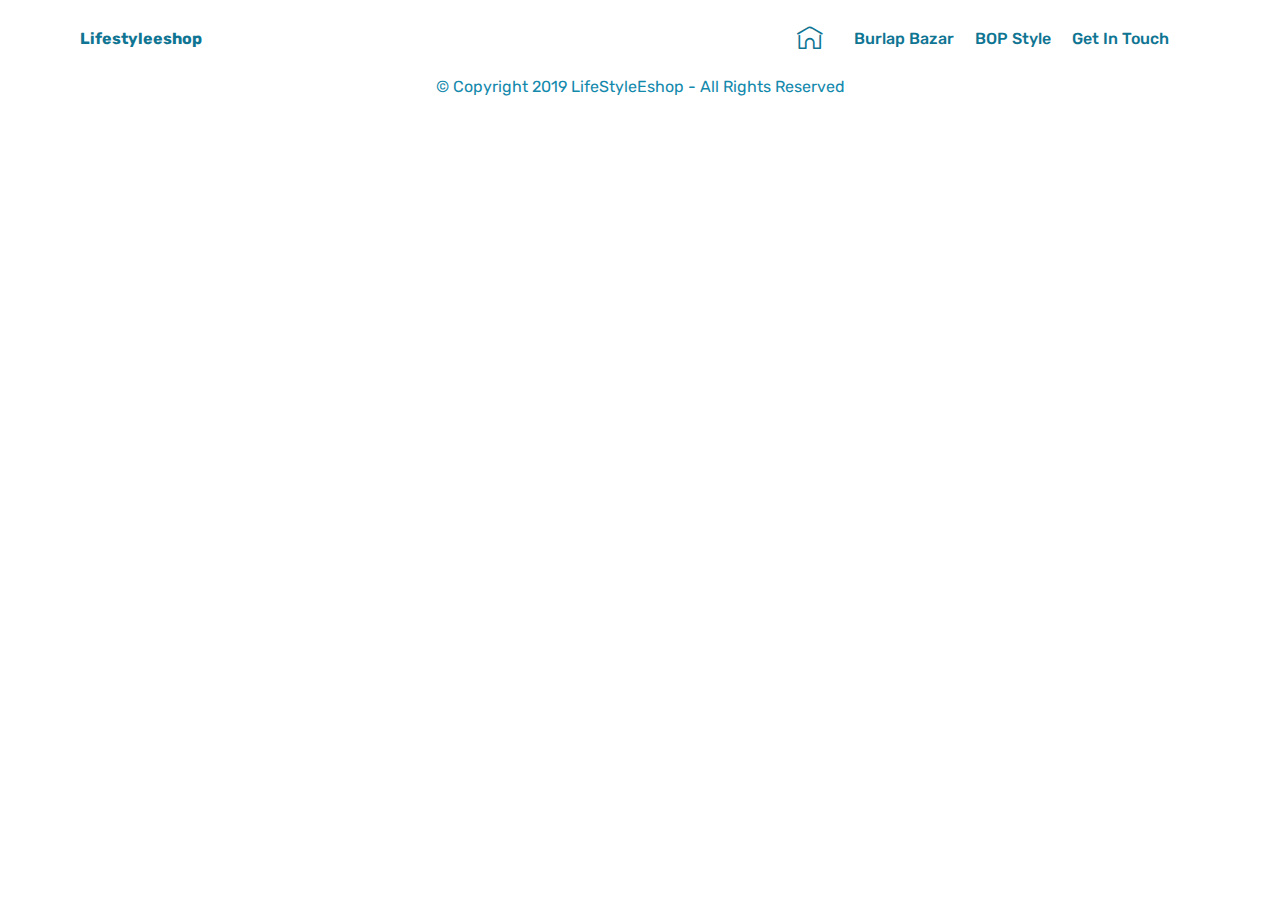
<file: page3.html>
<!DOCTYPE html>
<html  >
<head>
  <!-- Site made with Mobirise Website Builder v4.10.7, https://mobirise.com -->
  <meta charset="UTF-8">
  <meta http-equiv="X-UA-Compatible" content="IE=edge">
  <meta name="generator" content="Mobirise v4.10.7, mobirise.com">
  <meta name="viewport" content="width=device-width, initial-scale=1, minimum-scale=1">
  <link rel="shortcut icon" href="assets/images/lifestyleeshop.logo-444x130.png" type="image/x-icon">
  <meta name="description" content="Website Creator Description">
  
  <title>About Us</title>
  <link rel="stylesheet" href="assets/web/assets/mobirise-icons-bold/mobirise-icons-bold.css">
  <link rel="stylesheet" href="assets/web/assets/mobirise-icons/mobirise-icons.css">
  <link rel="stylesheet" href="assets/tether/tether.min.css">
  <link rel="stylesheet" href="assets/bootstrap/css/bootstrap.min.css">
  <link rel="stylesheet" href="assets/bootstrap/css/bootstrap-grid.min.css">
  <link rel="stylesheet" href="assets/bootstrap/css/bootstrap-reboot.min.css">
  <link rel="stylesheet" href="assets/dropdown/css/style.css">
  <link rel="stylesheet" href="assets/socicon/css/styles.css">
  <link rel="stylesheet" href="assets/theme/css/style.css">
  <link rel="stylesheet" href="assets/mobirise/css/mbr-additional.css" type="text/css">
  
  
  
</head>
<body>
  <section class="menu cid-rykXJUAWfh" once="menu" id="menu1-2d">

    

    <nav class="navbar navbar-expand beta-menu navbar-dropdown align-items-center navbar-toggleable-sm">
        <button class="navbar-toggler navbar-toggler-right" type="button" data-toggle="collapse" data-target="#navbarSupportedContent" aria-controls="navbarSupportedContent" aria-expanded="false" aria-label="Toggle navigation">
            <div class="hamburger">
                <span></span>
                <span></span>
                <span></span>
                <span></span>
            </div>
        </button>
        <div class="menu-logo">
            <div class="navbar-brand">
                
                <span class="navbar-caption-wrap"><a class="navbar-caption text-primary display-4" href="index.html">Lifestyleeshop</a></span>
            </div>
        </div>
        <div class="collapse navbar-collapse" id="navbarSupportedContent">
            <ul class="navbar-nav nav-dropdown nav-right" data-app-modern-menu="true"><li class="nav-item"><a class="nav-link link text-primary display-4" href="index.html"><span class="mbrib-home mbr-iconfont mbr-iconfont-btn" style="color: rgb(15, 117, 147);"></span></a></li><li class="nav-item"><a class="nav-link link text-primary display-4" href="page2.html">Burlap Bazar</a></li><li class="nav-item"><a class="nav-link link text-primary display-4" href="page1.html">BOP Style</a></li><li class="nav-item"><a class="nav-link link text-primary display-4" href="page4.html" aria-expanded="false">Get In Touch</a></li><li class="nav-item">
                    <a class="nav-link link text-primary display-4" href="https://mobirise.co">
                        </a>
                </li></ul>
            
        </div>
    </nav>
</section>

<section class="engine"><a href="https://mobirise.info/m">website design templates</a></section><section once="footers" class="cid-rykIOJ5sIM" id="footer7-2c">

    

    

    <div class="container">
        <div class="media-container-row align-center mbr-white">
            
            <div class="row social-row">
                <div class="social-list align-right pb-2">
                    
                    
                    
                    
                    
                    
                <div class="soc-item">
                        <a href="https://twitter.com/mobirise" target="_blank">
                            <span class="mbr-iconfont mbr-iconfont-social socicon-facebook socicon" style="color: rgb(15, 117, 147); fill: rgb(15, 117, 147);"></span>
                        </a>
                    </div></div>
            </div>
            <div class="row row-copirayt">
                <p class="mbr-text mb-0 mbr-fonts-style mbr-white align-center display-7">
                    © Copyright 2019 LifeStyleEshop - All Rights Reserved
                </p>
            </div>
        </div>
    </div>
</section>


  <script src="assets/web/assets/jquery/jquery.min.js"></script>
  <script src="assets/popper/popper.min.js"></script>
  <script src="assets/tether/tether.min.js"></script>
  <script src="assets/bootstrap/js/bootstrap.min.js"></script>
  <script src="assets/dropdown/js/nav-dropdown.js"></script>
  <script src="assets/dropdown/js/navbar-dropdown.js"></script>
  <script src="assets/touchswipe/jquery.touch-swipe.min.js"></script>
  <script src="assets/smoothscroll/smooth-scroll.js"></script>
  <script src="assets/theme/js/script.js"></script>
  
  
 <div id="scrollToTop" class="scrollToTop mbr-arrow-up"><a style="text-align: center;"><i class="mbr-arrow-up-icon mbr-arrow-up-icon-cm cm-icon cm-icon-smallarrow-up"></i></a></div>
  </body>
</html>
</file>
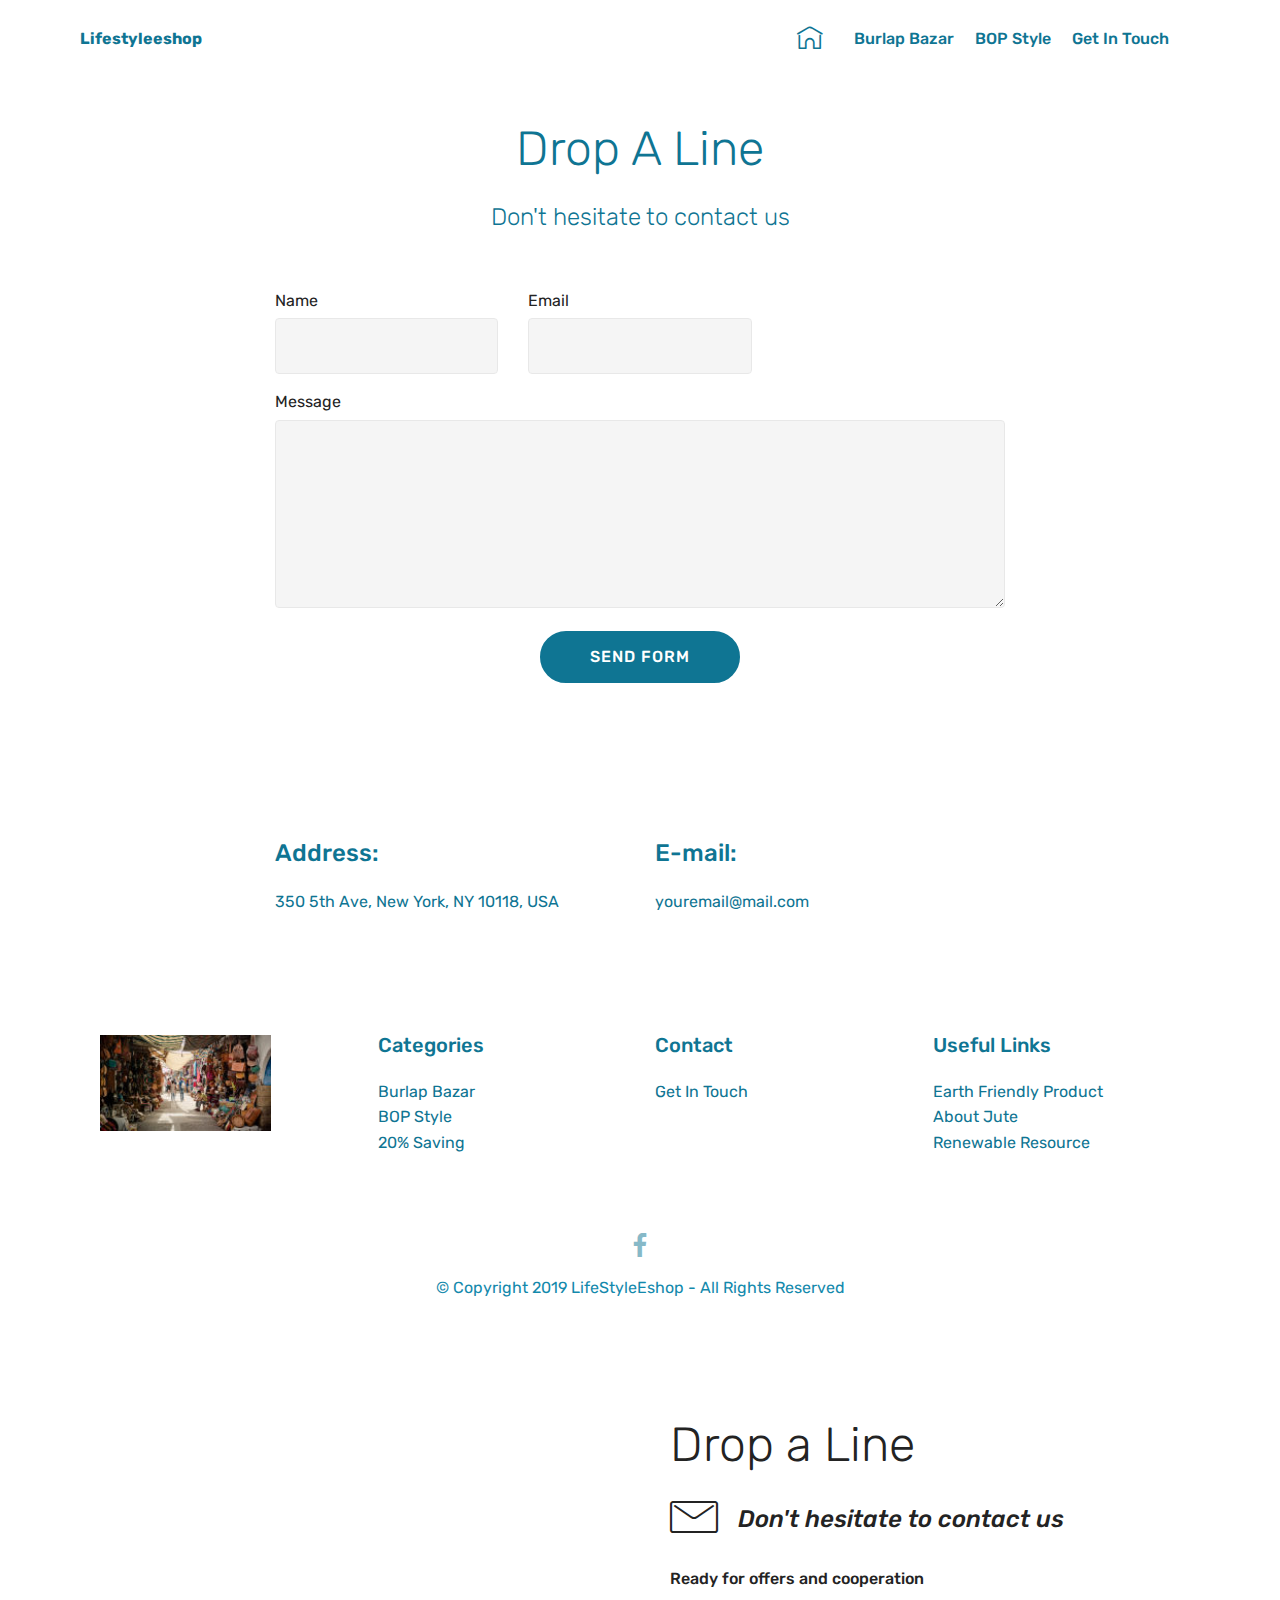
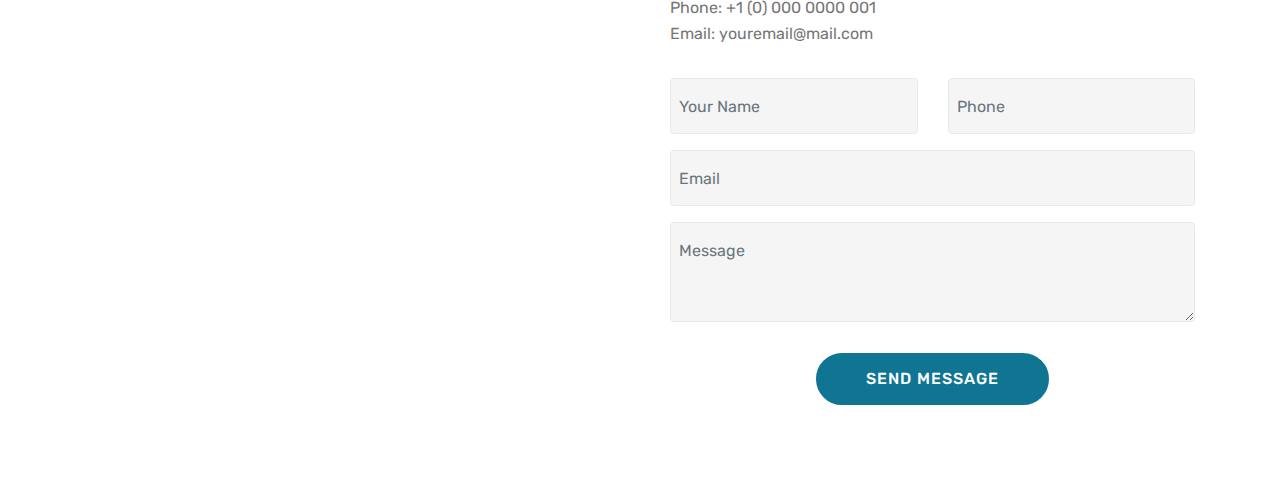
<file: page4.html>
<!DOCTYPE html>
<html  >
<head>
  <!-- Site made with Mobirise Website Builder v4.10.7, https://mobirise.com -->
  <meta charset="UTF-8">
  <meta http-equiv="X-UA-Compatible" content="IE=edge">
  <meta name="generator" content="Mobirise v4.10.7, mobirise.com">
  <meta name="viewport" content="width=device-width, initial-scale=1, minimum-scale=1">
  <link rel="shortcut icon" href="assets/images/lifestyleeshop.logo-444x130.png" type="image/x-icon">
  <meta name="description" content="Web Maker Description">
  
  <title>Get In Touch</title>
  <link rel="stylesheet" href="assets/web/assets/mobirise-icons/mobirise-icons.css">
  <link rel="stylesheet" href="assets/web/assets/mobirise-icons-bold/mobirise-icons-bold.css">
  <link rel="stylesheet" href="assets/tether/tether.min.css">
  <link rel="stylesheet" href="assets/bootstrap/css/bootstrap.min.css">
  <link rel="stylesheet" href="assets/bootstrap/css/bootstrap-grid.min.css">
  <link rel="stylesheet" href="assets/bootstrap/css/bootstrap-reboot.min.css">
  <link rel="stylesheet" href="assets/dropdown/css/style.css">
  <link rel="stylesheet" href="assets/socicon/css/styles.css">
  <link rel="stylesheet" href="assets/theme/css/style.css">
  <link rel="stylesheet" href="assets/mobirise/css/mbr-additional.css" type="text/css">
  
  
  
</head>
<body>
  <section class="menu cid-rykXJUAWfh" once="menu" id="menu1-2d">

    

    <nav class="navbar navbar-expand beta-menu navbar-dropdown align-items-center navbar-toggleable-sm">
        <button class="navbar-toggler navbar-toggler-right" type="button" data-toggle="collapse" data-target="#navbarSupportedContent" aria-controls="navbarSupportedContent" aria-expanded="false" aria-label="Toggle navigation">
            <div class="hamburger">
                <span></span>
                <span></span>
                <span></span>
                <span></span>
            </div>
        </button>
        <div class="menu-logo">
            <div class="navbar-brand">
                
                <span class="navbar-caption-wrap"><a class="navbar-caption text-primary display-4" href="index.html">Lifestyleeshop</a></span>
            </div>
        </div>
        <div class="collapse navbar-collapse" id="navbarSupportedContent">
            <ul class="navbar-nav nav-dropdown nav-right" data-app-modern-menu="true"><li class="nav-item"><a class="nav-link link text-primary display-4" href="index.html"><span class="mbrib-home mbr-iconfont mbr-iconfont-btn" style="color: rgb(15, 117, 147);"></span></a></li><li class="nav-item"><a class="nav-link link text-primary display-4" href="page2.html">Burlap Bazar</a></li><li class="nav-item"><a class="nav-link link text-primary display-4" href="page1.html">BOP Style</a></li><li class="nav-item"><a class="nav-link link text-primary display-4" href="page4.html" aria-expanded="false">Get In Touch</a></li><li class="nav-item">
                    <a class="nav-link link text-primary display-4" href="https://mobirise.co">
                        </a>
                </li></ul>
            
        </div>
    </nav>
</section>

<section class="engine"><a href="https://mobirise.info/u">bootstrap website templates</a></section><section class="mbr-section form1 cid-ryqBFOL34W" id="form1-2n">

    

    
    <div class="container">
        <div class="row justify-content-center">
            <div class="title col-12 col-lg-8">
                <h2 class="mbr-section-title align-center pb-3 mbr-fonts-style display-2">
                    Drop A Line</h2>
                <h3 class="mbr-section-subtitle align-center mbr-light pb-3 mbr-fonts-style display-5">
                    Don't hesitate to contact us</h3>
            </div>
        </div>
    </div>
    <div class="container">
        <div class="row justify-content-center">
            <div class="media-container-column col-lg-8" data-form-type="formoid">
                <!---Formbuilder Form--->
                <form action="https://mobirise.com/" method="POST" class="mbr-form form-with-styler" data-form-title="Mobirise Form"><input type="hidden" name="email" data-form-email="true" value="htxRWq9BFLk5ggK5TN3PQpZErVgRpHC7ffegCgVH4eaTMxWyd5PnYw1J+DN4Uz5/VAvFVTS/Wx67ZJomvPDkHsTLKRbp4CibTfzvFbwX7sf4J15mOhp6LLXE9qcDE2x5">
                    <div class="row">
                        <div hidden="hidden" data-form-alert="" class="alert alert-success col-12">We have received your message and will respond within 24 hours</div>
                        <div hidden="hidden" data-form-alert-danger="" class="alert alert-danger col-12">
                        </div>
                    </div>
                    <div class="dragArea row">
                        <div class="col-md-4  form-group" data-for="name">
                            <label for="name-form1-2n" class="form-control-label mbr-fonts-style display-7">Name</label>
                            <input type="text" name="name" data-form-field="Name" required="required" class="form-control display-7" id="name-form1-2n">
                        </div>
                        <div class="col-md-4  form-group" data-for="email">
                            <label for="email-form1-2n" class="form-control-label mbr-fonts-style display-7">Email</label>
                            <input type="email" name="email" data-form-field="Email" required="required" class="form-control display-7" id="email-form1-2n">
                        </div>
                        
                        <div data-for="message" class="col-md-12 form-group">
                            <label for="message-form1-2n" class="form-control-label mbr-fonts-style display-7">Message</label>
                            <textarea name="message" data-form-field="Message" class="form-control display-7" id="message-form1-2n"></textarea>
                        </div>
                        <div class="col-md-12 input-group-btn align-center">
                            <button type="submit" class="btn btn-primary btn-form display-4">SEND FORM</button>
                        </div>
                    </div>
                </form><!---Formbuilder Form--->
            </div>
        </div>
    </div>
</section>

<section class="mbr-section contacts2 cid-ryqBPemYBW" id="contacts2-2o">
    <!---->
    
    <!---->
    <!--Overlay-->
    
    <!--Container-->
    <div class="container">
        <div class="row">
            <!--Titles-->
            <div class="title col-12">
                
                
            </div>
            <div class="col-12">
                <div class="row justify-content-center">
                    <div class="col-12 col-md-4">
                        <div class="b b-adress">
                            <h5 class="align-left mbr-fonts-style m-0 display-5">
                                Address:
                            </h5>
                            <p class="mbr-text align-left mbr-fonts-style display-7">
                                350 5th Ave, New York, NY 10118, USA
                            </p>
                        </div>
                    </div>
                    
                    <div class="col-12 col-md-4">
                        <div class="b b-mail">
                            <h5 class="align-left mbr-fonts-style m-0 display-5">
                                E-mail:
                            </h5>
                            <p class="mbr-text align-left mbr-fonts-style display-7">
                                youremail@mail.com
                            </p>
                        </div>
                    </div>
                </div>
            </div>
        </div>
    </div>
</section>

<section class="cid-ryqMiSE3lV" id="footer1-2q">

    

    

    <div class="container">
        <div class="media-container-row content text-white">
            <div class="col-12 col-md-3">
                <div class="media-wrap">
                    <a href="home.html">
                        <img src="assets/images/mbr-1-166x93.jpg" alt="" title="">
                    </a>
                </div>
            </div>
            <div class="col-12 col-md-3 mbr-fonts-style display-7">
                <h5 class="pb-3">
                    Categories</h5>
                <p class="mbr-text"><a href="page2.html">Burlap Bazar</a><br><a href="page1.html">BOP Style</a><br><a href="page6.html">20% Saving</a><br></p>
            </div>
            <div class="col-12 col-md-3 mbr-fonts-style display-7">
                <h5 class="pb-3">
                    Contact</h5>
                <p class="mbr-text"><a href="page4.html">Get In Touch</a></p>
            </div>
            <div class="col-12 col-md-3 mbr-fonts-style display-7">
                <h5 class="pb-3">
                    Useful Links</h5>
                <p class="mbr-text"><a href="https://nyp-corp.com/thinking-green.html" target="_blank">Earth Friendly Product</a><br><a href="https://nyp-corp.com/jute-to-burlap.html" target="_blank">About Jute</a><br><a href="https://timbernsw.com.au/timber-a-renewable-resource/" target="_blank" class="text-primary">Renewable Resource</a><br></p>
            </div>
        </div>
        
    </div>
</section>

<section once="footers" class="cid-rykIOJ5sIM" id="footer7-2c">

    

    

    <div class="container">
        <div class="media-container-row align-center mbr-white">
            
            <div class="row social-row">
                <div class="social-list align-right pb-2">
                    
                    
                    
                    
                    
                    
                <div class="soc-item">
                        <a href="https://twitter.com/mobirise" target="_blank">
                            <span class="mbr-iconfont mbr-iconfont-social socicon-facebook socicon" style="color: rgb(15, 117, 147); fill: rgb(15, 117, 147);"></span>
                        </a>
                    </div></div>
            </div>
            <div class="row row-copirayt">
                <p class="mbr-text mb-0 mbr-fonts-style mbr-white align-center display-7">
                    © Copyright 2019 LifeStyleEshop - All Rights Reserved
                </p>
            </div>
        </div>
    </div>
</section>

<section class="mbr-section form4 cid-ryqOyIPSx0" id="form4-2u">

    

    
    <div class="container">
        <div class="row">
            <div class="col-md-6">
                <div class="google-map"><iframe frameborder="0" style="border:0" src="https://www.google.com/maps/embed/v1/place?key=AIzaSyCy9r70T3NYf3PhvVflTo0_zdif2_IoIYs&amp;q=place_id:ChIJn6wOs6lZwokRLKy1iqRcoKw" allowfullscreen=""></iframe></div>
            </div>
            <div class="col-md-6">
                <h2 class="pb-3 align-left mbr-fonts-style display-2">
                    Drop a Line
                </h2>
                <div>
                    <div class="icon-block pb-3 align-left">
                        <span class="icon-block__icon">
                            <span class="mbri-letter mbr-iconfont"></span>
                        </span>
                        <h4 class="icon-block__title align-left mbr-fonts-style display-5">
                            Don't hesitate to contact us
                        </h4>
                    </div>
                    <div class="icon-contacts pb-3">
                        <h5 class="align-left mbr-fonts-style display-7">
                            Ready for offers and cooperation
                        </h5>
                        <p class="mbr-text align-left mbr-fonts-style display-7">
                            Phone: +1 (0) 000 0000 001 <br>
                            Email: youremail@mail.com
                        </p>
                    </div>
                </div>
                <div data-form-type="formoid">
                    <!---Formbuilder Form--->
                    <form action="https://mobirise.com/" method="POST" class="mbr-form form-with-styler" data-form-title="Mobirise Form"><input type="hidden" name="email" data-form-email="true" value="oR6155tOZmO/3t07JTrQ+O2kkCedEpDBaoKPdHhBAQohlCxjWoURC63R0iFHh7jEgGfc+zfYRCXm3836MObDAxfPAjALPGDkgowsPbsdUbaOhQg8bmC8vwhJSdNs5Qqt">
                        <div class="row">
                            <div hidden="hidden" data-form-alert="" class="alert alert-success col-12">Thanks for filling out the form!</div>
                            <div hidden="hidden" data-form-alert-danger="" class="alert alert-danger col-12">
                            </div>
                        </div>
                        <div class="dragArea row">
                            <div class="col-md-6  form-group" data-for="name">
                                <input type="text" name="name" placeholder="Your Name" data-form-field="Name" required="required" class="form-control input display-7" id="name-form4-2u">
                            </div>
                            <div class="col-md-6  form-group" data-for="phone">
                                <input type="text" name="phone" placeholder="Phone" data-form-field="Phone" required="required" class="form-control input display-7" id="phone-form4-2u">
                            </div>
                            <div data-for="email" class="col-md-12  form-group">
                                <input type="text" name="email" placeholder="Email" data-form-field="Email" class="form-control input display-7" required="required" id="email-form4-2u">
                            </div>
                            <div data-for="message" class="col-md-12  form-group">
                                <textarea name="message" placeholder="Message" data-form-field="Message" class="form-control input display-7" id="message-form4-2u"></textarea>
                            </div>
                            <div class="col-md-12 input-group-btn  mt-2 align-center">
                                <button type="submit" class="btn btn-primary btn-form display-4">SEND MESSAGE</button>
                            </div>
                        </div>
                    </form><!---Formbuilder Form--->
                </div>
            </div>
        </div>
    </div>
</section>


  <script src="assets/web/assets/jquery/jquery.min.js"></script>
  <script src="assets/popper/popper.min.js"></script>
  <script src="assets/tether/tether.min.js"></script>
  <script src="assets/bootstrap/js/bootstrap.min.js"></script>
  <script src="assets/dropdown/js/nav-dropdown.js"></script>
  <script src="assets/dropdown/js/navbar-dropdown.js"></script>
  <script src="assets/touchswipe/jquery.touch-swipe.min.js"></script>
  <script src="assets/smoothscroll/smooth-scroll.js"></script>
  <script src="assets/theme/js/script.js"></script>
  <script src="assets/formoid/formoid.min.js"></script>
  
  
 <div id="scrollToTop" class="scrollToTop mbr-arrow-up"><a style="text-align: center;"><i class="mbr-arrow-up-icon mbr-arrow-up-icon-cm cm-icon cm-icon-smallarrow-up"></i></a></div>
  </body>
</html>
</file>
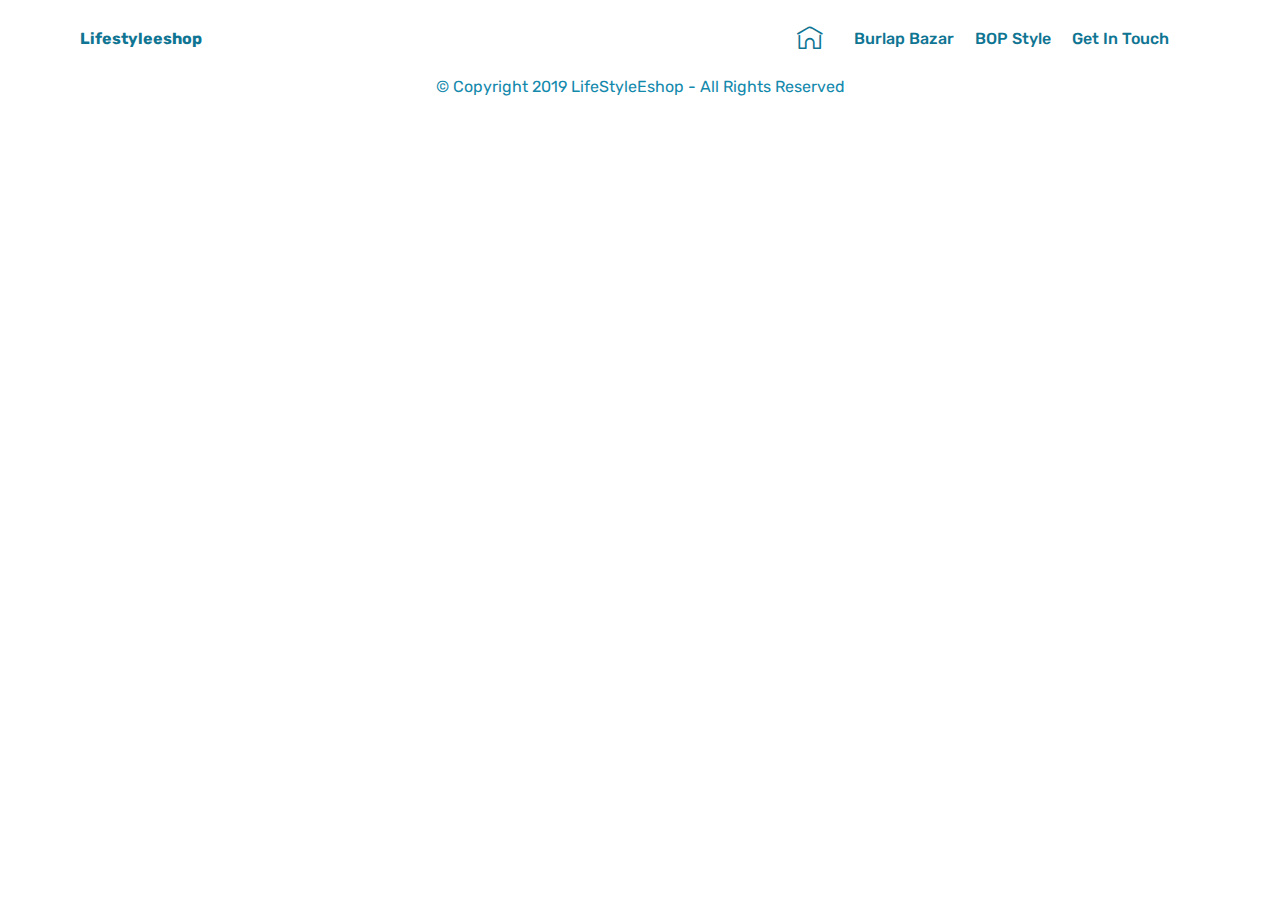
<file: page5.html>
<!DOCTYPE html>
<html  >
<head>
  <!-- Site made with Mobirise Website Builder v4.10.7, https://mobirise.com -->
  <meta charset="UTF-8">
  <meta http-equiv="X-UA-Compatible" content="IE=edge">
  <meta name="generator" content="Mobirise v4.10.7, mobirise.com">
  <meta name="viewport" content="width=device-width, initial-scale=1, minimum-scale=1">
  <link rel="shortcut icon" href="assets/images/lifestyleeshop.logo-444x130.png" type="image/x-icon">
  <meta name="description" content="Website Maker Description">
  
  <title>F.A.Q.</title>
  <link rel="stylesheet" href="assets/web/assets/mobirise-icons-bold/mobirise-icons-bold.css">
  <link rel="stylesheet" href="assets/web/assets/mobirise-icons/mobirise-icons.css">
  <link rel="stylesheet" href="assets/tether/tether.min.css">
  <link rel="stylesheet" href="assets/bootstrap/css/bootstrap.min.css">
  <link rel="stylesheet" href="assets/bootstrap/css/bootstrap-grid.min.css">
  <link rel="stylesheet" href="assets/bootstrap/css/bootstrap-reboot.min.css">
  <link rel="stylesheet" href="assets/dropdown/css/style.css">
  <link rel="stylesheet" href="assets/socicon/css/styles.css">
  <link rel="stylesheet" href="assets/theme/css/style.css">
  <link rel="stylesheet" href="assets/mobirise/css/mbr-additional.css" type="text/css">
  
  
  
</head>
<body>
  <section class="menu cid-rykXJUAWfh" once="menu" id="menu1-2d">

    

    <nav class="navbar navbar-expand beta-menu navbar-dropdown align-items-center navbar-toggleable-sm">
        <button class="navbar-toggler navbar-toggler-right" type="button" data-toggle="collapse" data-target="#navbarSupportedContent" aria-controls="navbarSupportedContent" aria-expanded="false" aria-label="Toggle navigation">
            <div class="hamburger">
                <span></span>
                <span></span>
                <span></span>
                <span></span>
            </div>
        </button>
        <div class="menu-logo">
            <div class="navbar-brand">
                
                <span class="navbar-caption-wrap"><a class="navbar-caption text-primary display-4" href="index.html">Lifestyleeshop</a></span>
            </div>
        </div>
        <div class="collapse navbar-collapse" id="navbarSupportedContent">
            <ul class="navbar-nav nav-dropdown nav-right" data-app-modern-menu="true"><li class="nav-item"><a class="nav-link link text-primary display-4" href="index.html"><span class="mbrib-home mbr-iconfont mbr-iconfont-btn" style="color: rgb(15, 117, 147);"></span></a></li><li class="nav-item"><a class="nav-link link text-primary display-4" href="page2.html">Burlap Bazar</a></li><li class="nav-item"><a class="nav-link link text-primary display-4" href="page1.html">BOP Style</a></li><li class="nav-item"><a class="nav-link link text-primary display-4" href="page4.html" aria-expanded="false">Get In Touch</a></li><li class="nav-item">
                    <a class="nav-link link text-primary display-4" href="https://mobirise.co">
                        </a>
                </li></ul>
            
        </div>
    </nav>
</section>

<section class="engine"><a href="https://mobirise.info/e">how to make a site for free</a></section><section once="footers" class="cid-rykIOJ5sIM" id="footer7-2c">

    

    

    <div class="container">
        <div class="media-container-row align-center mbr-white">
            
            <div class="row social-row">
                <div class="social-list align-right pb-2">
                    
                    
                    
                    
                    
                    
                <div class="soc-item">
                        <a href="https://twitter.com/mobirise" target="_blank">
                            <span class="mbr-iconfont mbr-iconfont-social socicon-facebook socicon" style="color: rgb(15, 117, 147); fill: rgb(15, 117, 147);"></span>
                        </a>
                    </div></div>
            </div>
            <div class="row row-copirayt">
                <p class="mbr-text mb-0 mbr-fonts-style mbr-white align-center display-7">
                    © Copyright 2019 LifeStyleEshop - All Rights Reserved
                </p>
            </div>
        </div>
    </div>
</section>


  <script src="assets/web/assets/jquery/jquery.min.js"></script>
  <script src="assets/popper/popper.min.js"></script>
  <script src="assets/tether/tether.min.js"></script>
  <script src="assets/bootstrap/js/bootstrap.min.js"></script>
  <script src="assets/dropdown/js/nav-dropdown.js"></script>
  <script src="assets/dropdown/js/navbar-dropdown.js"></script>
  <script src="assets/touchswipe/jquery.touch-swipe.min.js"></script>
  <script src="assets/smoothscroll/smooth-scroll.js"></script>
  <script src="assets/theme/js/script.js"></script>
  
  
 <div id="scrollToTop" class="scrollToTop mbr-arrow-up"><a style="text-align: center;"><i class="mbr-arrow-up-icon mbr-arrow-up-icon-cm cm-icon cm-icon-smallarrow-up"></i></a></div>
  </body>
</html>
</file>
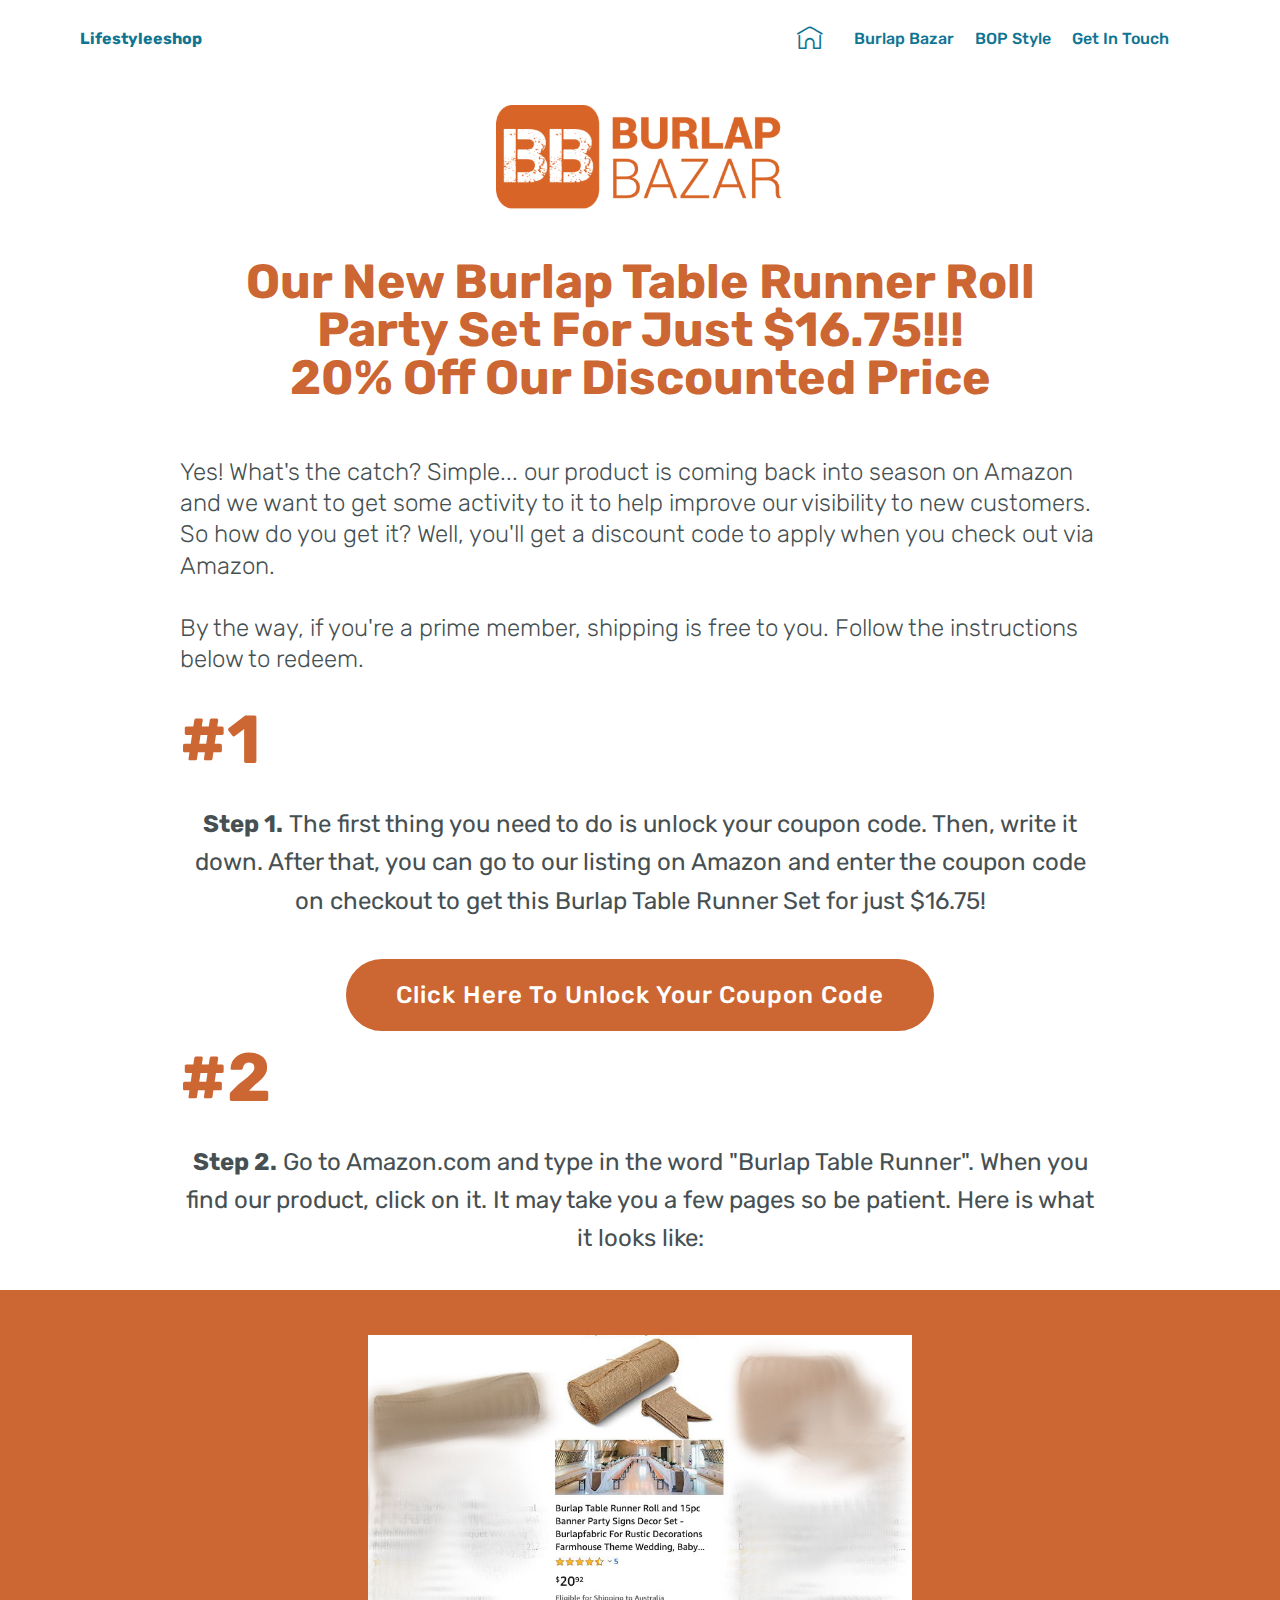
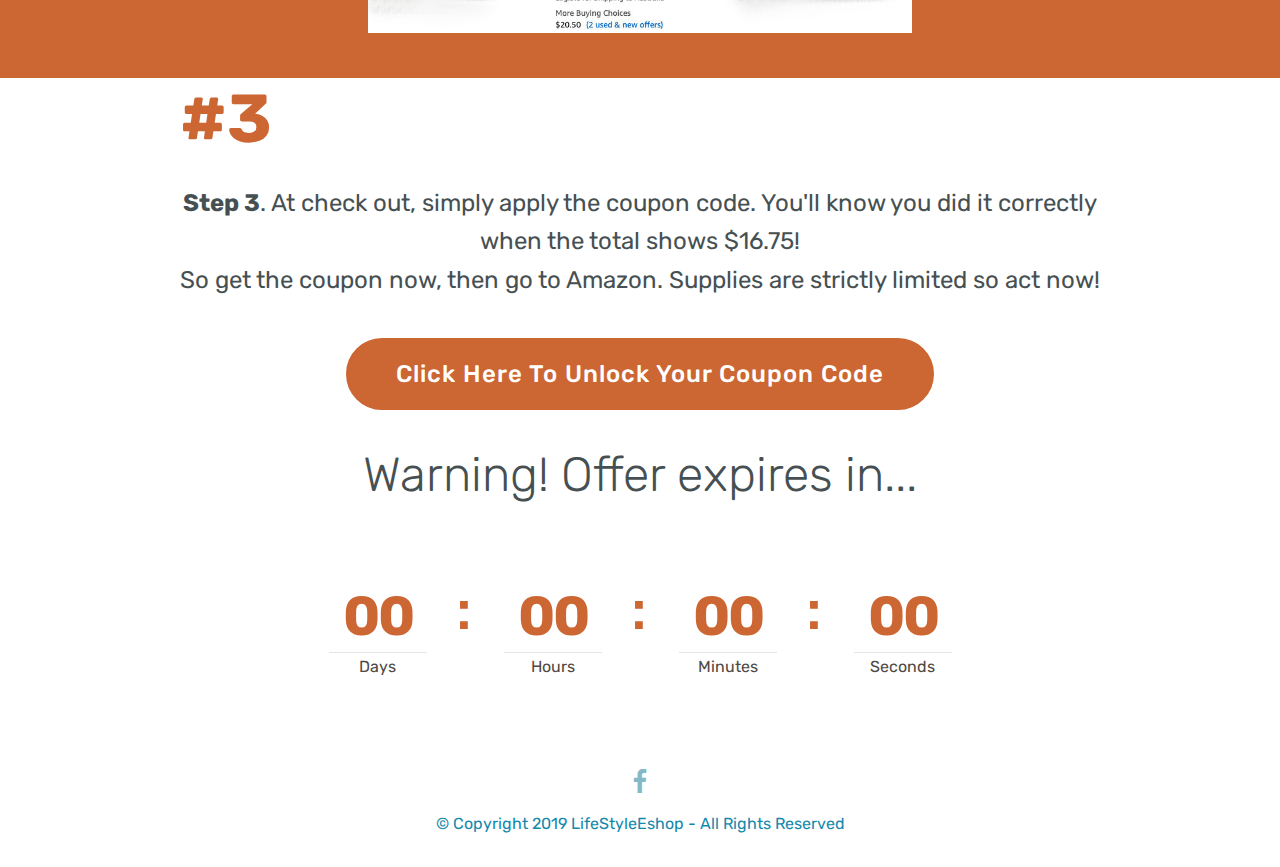
<file: page6.html>
<!DOCTYPE html>
<html  >
<head>
  <!-- Site made with Mobirise Website Builder v4.10.7, https://mobirise.com -->
  <meta charset="UTF-8">
  <meta http-equiv="X-UA-Compatible" content="IE=edge">
  <meta name="generator" content="Mobirise v4.10.7, mobirise.com">
  <meta name="viewport" content="width=device-width, initial-scale=1, minimum-scale=1">
  <link rel="shortcut icon" href="assets/images/lifestyleeshop.logo-444x130.png" type="image/x-icon">
  <meta name="description" content="Website Builder Description">
  
  <title>BB 20% Off</title>
  <link rel="stylesheet" href="assets/web/assets/mobirise-icons-bold/mobirise-icons-bold.css">
  <link rel="stylesheet" href="assets/web/assets/mobirise-icons/mobirise-icons.css">
  <link rel="stylesheet" href="assets/tether/tether.min.css">
  <link rel="stylesheet" href="assets/bootstrap/css/bootstrap.min.css">
  <link rel="stylesheet" href="assets/bootstrap/css/bootstrap-grid.min.css">
  <link rel="stylesheet" href="assets/bootstrap/css/bootstrap-reboot.min.css">
  <link rel="stylesheet" href="assets/socicon/css/styles.css">
  <link rel="stylesheet" href="assets/dropdown/css/style.css">
  <link rel="stylesheet" href="assets/theme/css/style.css">
  <link rel="stylesheet" href="assets/mobirise/css/mbr-additional.css" type="text/css">
  
  
  
</head>
<body>
  <section class="menu cid-rykXJUAWfh" once="menu" id="menu1-2d">

    

    <nav class="navbar navbar-expand beta-menu navbar-dropdown align-items-center navbar-toggleable-sm">
        <button class="navbar-toggler navbar-toggler-right" type="button" data-toggle="collapse" data-target="#navbarSupportedContent" aria-controls="navbarSupportedContent" aria-expanded="false" aria-label="Toggle navigation">
            <div class="hamburger">
                <span></span>
                <span></span>
                <span></span>
                <span></span>
            </div>
        </button>
        <div class="menu-logo">
            <div class="navbar-brand">
                
                <span class="navbar-caption-wrap"><a class="navbar-caption text-primary display-4" href="index.html">Lifestyleeshop</a></span>
            </div>
        </div>
        <div class="collapse navbar-collapse" id="navbarSupportedContent">
            <ul class="navbar-nav nav-dropdown nav-right" data-app-modern-menu="true"><li class="nav-item"><a class="nav-link link text-primary display-4" href="index.html"><span class="mbrib-home mbr-iconfont mbr-iconfont-btn" style="color: rgb(15, 117, 147);"></span></a></li><li class="nav-item"><a class="nav-link link text-primary display-4" href="page2.html">Burlap Bazar</a></li><li class="nav-item"><a class="nav-link link text-primary display-4" href="page1.html">BOP Style</a></li><li class="nav-item"><a class="nav-link link text-primary display-4" href="page4.html" aria-expanded="false">Get In Touch</a></li><li class="nav-item">
                    <a class="nav-link link text-primary display-4" href="https://mobirise.co">
                        </a>
                </li></ul>
            
        </div>
    </nav>
</section>

<section class="engine"><a href="https://mobirise.info/j">website templates</a></section><section class="cid-rxzI77RxpR" id="image1-18">

    

    <figure class="mbr-figure container">
        <div class="image-block" style="width: 26%;">
            <img src="assets/images/untitled-1-444x166.png" width="1400" alt="Mobirise" title="">
            
        </div>
    </figure>
</section>

<section class="mbr-section info3 cid-rxtlonsTpG" id="info3-v">

    

    

    <div class="container">
        <div class="row justify-content-center">
            <div class="media-container-column title col-12 col-md-10">
                <h2 class="align-left mbr-bold mbr-white pb-3 mbr-fonts-style display-2">Our New Burlap Table Runner Roll<br>Party Set For Just $16.75!!!<br>20% Off Our Discounted Price</h2>
                <h3 class="mbr-section-subtitle align-left mbr-light mbr-white pb-3 mbr-fonts-style display-5"><div><br></div><div>Yes! What's the catch? Simple... our product is coming back into season on Amazon and we want to get some activity to it to help improve our visibility to new customers. So how do you get it? Well, you'll get a discount code to apply when you check out via Amazon.&nbsp;</div><div><br></div><div>By the way, if you're a prime member, shipping is free to you. Follow the instructions below to redeem.</div></h3>
                
                
            </div>
        </div>
    </div>
</section>

<section class="header1 cid-rxtozRScc2" id="header16-10">

    

    

    <div class="container">
        <div class="row justify-content-md-center">
            <div class="col-md-10 align-center">
                <h1 class="mbr-section-title mbr-bold pb-3 mbr-fonts-style display-1">
                    #1<br></h1>
                
                <p class="mbr-text pb-3 mbr-fonts-style display-5"><strong>
                    Step 1.</strong>&nbsp;The first thing you need to do is unlock your coupon code. Then, write it down. After that, you can go to our listing on Amazon and enter the coupon code on checkout to get this Burlap Table Runner Set for just $16.75!</p>
                <div class="mbr-section-btn"><a class="btn btn-md btn-danger display-5" href="page7.html">Click Here To Unlock Your Coupon Code</a></div>
            </div>
        </div>
    </div>

</section>

<section class="header1 cid-rxtu7walrj" id="header16-11">

    

    

    <div class="container">
        <div class="row justify-content-md-center">
            <div class="col-md-10 align-center">
                <h1 class="mbr-section-title mbr-bold pb-3 mbr-fonts-style display-1">
                    #2<br></h1>
                
                <p class="mbr-text pb-3 mbr-fonts-style display-5"><strong>Step 2.</strong> Go to Amazon.com and type in the word "Burlap Table Runner". When you find our product, click on it. It may take you a few pages so be patient. Here is what it looks like:</p>
                
            </div>
        </div>
    </div>

</section>

<section class="cid-rxtvlQDqVy" id="image1-15">

    

    <figure class="mbr-figure container">
        <div class="image-block" style="width: 49%;">
            <img src="assets/images/bb20off-jpg-883x485.jpg" width="1400" alt="Mobirise" title="">
            
        </div>
    </figure>
</section>

<section class="header1 cid-rxtvMC4DR6" id="header16-16">

    

    

    <div class="container">
        <div class="row justify-content-md-center">
            <div class="col-md-10 align-center">
                <h1 class="mbr-section-title mbr-bold pb-3 mbr-fonts-style display-1">
                    #3<br></h1>
                
                <p class="mbr-text pb-3 mbr-fonts-style display-5"><strong>Step 3</strong>. At check out, simply apply the coupon code. You'll know you did it correctly when the total shows $16.75!<br>So get the coupon now, then go to Amazon. Supplies are strictly limited so act now!<br> </p>
                <div class="mbr-section-btn"><a class="btn btn-md btn-danger display-5" href="page7.html">Click Here To Unlock Your Coupon Code</a></div>
            </div>
        </div>
    </div>

</section>

<section class="countdown1 cid-rxtlVi4swj" id="countdown1-y">
    
    
    
    <div class="container ">
        <h2 class="mbr-section-title pb-3 align-center mbr-fonts-style display-2">Warning! Offer expires in...</h2>
        
        
    </div>
    <div class="container countdown-cont align-center">
        <div class="daysCountdown" title="Days"></div>
        <div class="hoursCountdown" title="Hours"></div> 
        <div class="minutesCountdown" title="Minutes"></div> 
        <div class="secondsCountdown" title="Seconds"></div>
        <div class="countdown pt-5 mt-2" data-due-date="2018/01/01"> 
        </div>
    </div>
</section>

<section once="footers" class="cid-rykIOJ5sIM" id="footer7-2c">

    

    

    <div class="container">
        <div class="media-container-row align-center mbr-white">
            
            <div class="row social-row">
                <div class="social-list align-right pb-2">
                    
                    
                    
                    
                    
                    
                <div class="soc-item">
                        <a href="https://twitter.com/mobirise" target="_blank">
                            <span class="mbr-iconfont mbr-iconfont-social socicon-facebook socicon" style="color: rgb(15, 117, 147); fill: rgb(15, 117, 147);"></span>
                        </a>
                    </div></div>
            </div>
            <div class="row row-copirayt">
                <p class="mbr-text mb-0 mbr-fonts-style mbr-white align-center display-7">
                    © Copyright 2019 LifeStyleEshop - All Rights Reserved
                </p>
            </div>
        </div>
    </div>
</section>


  <script src="assets/web/assets/jquery/jquery.min.js"></script>
  <script src="assets/popper/popper.min.js"></script>
  <script src="assets/tether/tether.min.js"></script>
  <script src="assets/bootstrap/js/bootstrap.min.js"></script>
  <script src="assets/dropdown/js/nav-dropdown.js"></script>
  <script src="assets/dropdown/js/navbar-dropdown.js"></script>
  <script src="assets/touchswipe/jquery.touch-swipe.min.js"></script>
  <script src="assets/smoothscroll/smooth-scroll.js"></script>
  <script src="assets/countdown/jquery.countdown.min.js"></script>
  <script src="assets/theme/js/script.js"></script>
  
  
 <div id="scrollToTop" class="scrollToTop mbr-arrow-up"><a style="text-align: center;"><i class="mbr-arrow-up-icon mbr-arrow-up-icon-cm cm-icon cm-icon-smallarrow-up"></i></a></div>
  </body>
</html>
</file>
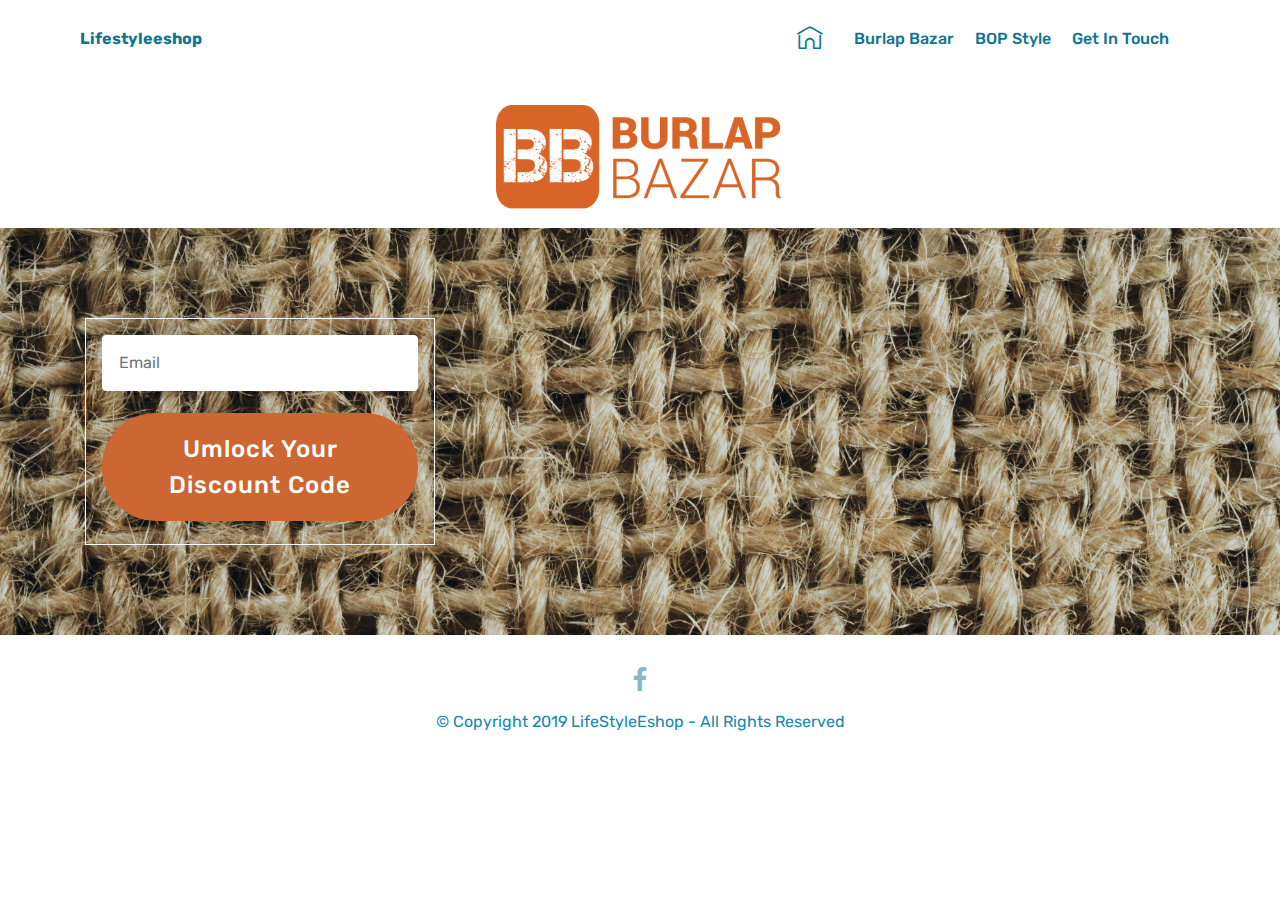
<file: page7.html>
<!DOCTYPE html>
<html  >
<head>
  <!-- Site made with Mobirise Website Builder v4.10.7, https://mobirise.com -->
  <meta charset="UTF-8">
  <meta http-equiv="X-UA-Compatible" content="IE=edge">
  <meta name="generator" content="Mobirise v4.10.7, mobirise.com">
  <meta name="viewport" content="width=device-width, initial-scale=1, minimum-scale=1">
  <link rel="shortcut icon" href="assets/images/lifestyleeshop.logo-444x130.png" type="image/x-icon">
  <meta name="description" content="Website Builder Description">
  
  <title>BB 20% Off 2</title>
  <link rel="stylesheet" href="assets/web/assets/mobirise-icons/mobirise-icons.css">
  <link rel="stylesheet" href="assets/web/assets/mobirise-icons-bold/mobirise-icons-bold.css">
  <link rel="stylesheet" href="assets/tether/tether.min.css">
  <link rel="stylesheet" href="assets/bootstrap/css/bootstrap.min.css">
  <link rel="stylesheet" href="assets/bootstrap/css/bootstrap-grid.min.css">
  <link rel="stylesheet" href="assets/bootstrap/css/bootstrap-reboot.min.css">
  <link rel="stylesheet" href="assets/dropdown/css/style.css">
  <link rel="stylesheet" href="assets/socicon/css/styles.css">
  <link rel="stylesheet" href="assets/theme/css/style.css">
  <link rel="stylesheet" href="assets/mobirise/css/mbr-additional.css" type="text/css">
  
  
  
</head>
<body>
  <section class="menu cid-rykXJUAWfh" once="menu" id="menu1-2d">

    

    <nav class="navbar navbar-expand beta-menu navbar-dropdown align-items-center navbar-toggleable-sm">
        <button class="navbar-toggler navbar-toggler-right" type="button" data-toggle="collapse" data-target="#navbarSupportedContent" aria-controls="navbarSupportedContent" aria-expanded="false" aria-label="Toggle navigation">
            <div class="hamburger">
                <span></span>
                <span></span>
                <span></span>
                <span></span>
            </div>
        </button>
        <div class="menu-logo">
            <div class="navbar-brand">
                
                <span class="navbar-caption-wrap"><a class="navbar-caption text-primary display-4" href="index.html">Lifestyleeshop</a></span>
            </div>
        </div>
        <div class="collapse navbar-collapse" id="navbarSupportedContent">
            <ul class="navbar-nav nav-dropdown nav-right" data-app-modern-menu="true"><li class="nav-item"><a class="nav-link link text-primary display-4" href="index.html"><span class="mbrib-home mbr-iconfont mbr-iconfont-btn" style="color: rgb(15, 117, 147);"></span></a></li><li class="nav-item"><a class="nav-link link text-primary display-4" href="page2.html">Burlap Bazar</a></li><li class="nav-item"><a class="nav-link link text-primary display-4" href="page1.html">BOP Style</a></li><li class="nav-item"><a class="nav-link link text-primary display-4" href="page4.html" aria-expanded="false">Get In Touch</a></li><li class="nav-item">
                    <a class="nav-link link text-primary display-4" href="https://mobirise.co">
                        </a>
                </li></ul>
            
        </div>
    </nav>
</section>

<section class="engine"><a href="https://mobirise.info/i">free web creation software</a></section><section class="cid-rxA7L98VzO" id="image1-19">

    

    <figure class="mbr-figure container">
        <div class="image-block" style="width: 26%;">
            <img src="assets/images/untitled-1-444x166.png" width="1400" alt="Mobirise" title="">
            
        </div>
    </figure>
</section>

<section class="header15 cid-rxA8G7qjvL" id="header15-1g">

    

    <div class="mbr-overlay" style="opacity: 0.2; background-color: rgb(7, 59, 76);"></div>

    <div class="container align-right">
        <div class="row">
            <div class="mbr-white col-lg-8 col-md-7 content-container">
                
                
            </div>
            <div class="col-lg-4 col-md-5">
                <div class="form-container">
                    <div class="media-container-column" data-form-type="formoid">
                        <!---Formbuilder Form--->
                        <form action="https://mobirise.com/" method="POST" class="mbr-form form-with-styler" data-form-title="Mobirise Form"><input type="hidden" name="email" data-form-email="true" value="GSxUX6XFQtflXT2mNpi8tskDxy4VMhxqjCCCh/qE67pr0jVcCTG7m5UpeTa3DCP1slKG8PDF7LyhLktZ8qYqRtX2AkooUUj3IjXn3X81kqDvIXqbpPGNsmobnrWZB++g">
                            <div class="row">
                                <div hidden="hidden" data-form-alert="" class="alert alert-success col-12">Thanks for filling out the form!</div>
                                <div hidden="hidden" data-form-alert-danger="" class="alert alert-danger col-12">
                                </div>
                            </div>
                            <div class="dragArea row">
                                
                                <div class="col-md-12 form-group " data-for="email">
                                    <input type="email" name="email" placeholder="Email" data-form-field="Email" required="required" class="form-control px-3 display-7" id="email-header15-1g">
                                </div>
                                
                                
                                <div class="col-md-12 input-group-btn"><button type="submit" class="btn btn-form btn-danger display-5">Umlock Your Discount Code</button></div>
                            </div>
                        </form><!---Formbuilder Form--->
                    </div>
                </div>
            </div>
        </div>
    </div>
    
</section>

<section once="footers" class="cid-rykIOJ5sIM" id="footer7-2c">

    

    

    <div class="container">
        <div class="media-container-row align-center mbr-white">
            
            <div class="row social-row">
                <div class="social-list align-right pb-2">
                    
                    
                    
                    
                    
                    
                <div class="soc-item">
                        <a href="https://twitter.com/mobirise" target="_blank">
                            <span class="mbr-iconfont mbr-iconfont-social socicon-facebook socicon" style="color: rgb(15, 117, 147); fill: rgb(15, 117, 147);"></span>
                        </a>
                    </div></div>
            </div>
            <div class="row row-copirayt">
                <p class="mbr-text mb-0 mbr-fonts-style mbr-white align-center display-7">
                    © Copyright 2019 LifeStyleEshop - All Rights Reserved
                </p>
            </div>
        </div>
    </div>
</section>


  <script src="assets/web/assets/jquery/jquery.min.js"></script>
  <script src="assets/popper/popper.min.js"></script>
  <script src="assets/tether/tether.min.js"></script>
  <script src="assets/bootstrap/js/bootstrap.min.js"></script>
  <script src="assets/dropdown/js/nav-dropdown.js"></script>
  <script src="assets/dropdown/js/navbar-dropdown.js"></script>
  <script src="assets/touchswipe/jquery.touch-swipe.min.js"></script>
  <script src="assets/smoothscroll/smooth-scroll.js"></script>
  <script src="assets/theme/js/script.js"></script>
  <script src="assets/formoid/formoid.min.js"></script>
  
  
 <div id="scrollToTop" class="scrollToTop mbr-arrow-up"><a style="text-align: center;"><i class="mbr-arrow-up-icon mbr-arrow-up-icon-cm cm-icon cm-icon-smallarrow-up"></i></a></div>
  </body>
</html>
</file>
<file: assets/web/assets/mobirise-icons-bold/mobirise-icons-bold.css>
@font-face {
  font-family: 'mobirise-icons-bold';
  src:  url('mobirise-icons-bold.eot?m1l4yr');
  src:  url('mobirise-icons-bold.eot?m1l4yr#iefix') format('embedded-opentype'),
    url('mobirise-icons-bold.ttf?m1l4yr') format('truetype'),
    url('mobirise-icons-bold.woff?m1l4yr') format('woff'),
    url('mobirise-icons-bold.svg?m1l4yr#mobirise-icons-bold') format('svg');
  font-weight: normal;
  font-style: normal;
}

[class^="mbrib-"], [class*="mbrib-"] {
  /* use !important to prevent issues with browser extensions that change fonts */
  font-family: 'mobirise-icons-bold' !important;
  speak: none;
  font-style: normal;
  font-weight: normal;
  font-variant: normal;
  text-transform: none;
  line-height: 1;

  /* Better Font Rendering =========== */
  -webkit-font-smoothing: antialiased;
  -moz-osx-font-smoothing: grayscale;
}

.mbrib-add-submenu:before {
  content: "\e900";
}
.mbrib-alert:before {
  content: "\e901";
}
.mbrib-align-center:before {
  content: "\e902";
}
.mbrib-align-justify:before {
  content: "\e903";
}
.mbrib-align-left:before {
  content: "\e904";
}
.mbrib-align-right:before {
  content: "\e905";
}
.mbrib-android:before {
  content: "\e906";
}
.mbrib-apple:before {
  content: "\e907";
}
.mbrib-arrow-down:before {
  content: "\e908";
}
.mbrib-arrow-next:before {
  content: "\e909";
}
.mbrib-arrow-prev:before {
  content: "\e90a";
}
.mbrib-arrow-up:before {
  content: "\e90b";
}
.mbrib-bold:before {
  content: "\e90c";
}
.mbrib-bookmark:before {
  content: "\e90d";
}
.mbrib-bootstrap:before {
  content: "\e90e";
}
.mbrib-briefcase:before {
  content: "\e90f";
}
.mbrib-browse:before {
  content: "\e910";
}
.mbrib-bulleted-list:before {
  content: "\e911";
}
.mbrib-calendar:before {
  content: "\e912";
}
.mbrib-camera:before {
  content: "\e913";
}
.mbrib-cart-add:before {
  content: "\e914";
}
.mbrib-cart-full:before {
  content: "\e915";
}
.mbrib-cash:before {
  content: "\e916";
}
.mbrib-change-style:before {
  content: "\e917";
}
.mbrib-chat:before {
  content: "\e918";
}
.mbrib-clock:before {
  content: "\e919";
}
.mbrib-close:before {
  content: "\e91a";
}
.mbrib-cloud:before {
  content: "\e91b";
}
.mbrib-code:before {
  content: "\e91c";
}
.mbrib-contact-form:before {
  content: "\e91d";
}
.mbrib-credit-card:before {
  content: "\e91e";
}
.mbrib-cursor-click:before {
  content: "\e91f";
}
.mbrib-cust-feedback:before {
  content: "\e920";
}
.mbrib-database:before {
  content: "\e921";
}
.mbrib-delivery:before {
  content: "\e922";
}
.mbrib-desktop:before {
  content: "\e923";
}
.mbrib-devices:before {
  content: "\e924";
}
.mbrib-down:before {
  content: "\e925";
}
.mbrib-download:before {
  content: "\e926";
}
.mbrib-drag-n-drop:before {
  content: "\e927";
}
.mbrib-drag-n-drop2:before {
  content: "\e928";
}
.mbrib-edit:before {
  content: "\e929";
}
.mbrib-edit2:before {
  content: "\e92a";
}
.mbrib-error:before {
  content: "\e92b";
}
.mbrib-extension:before {
  content: "\e92c";
}
.mbrib-features:before {
  content: "\e92d";
}
.mbrib-file:before {
  content: "\e92e";
}
.mbrib-flag:before {
  content: "\e92f";
}
.mbrib-folder:before {
  content: "\e930";
}
.mbrib-gift:before {
  content: "\e931";
}
.mbrib-github:before {
  content: "\e932";
}
.mbrib-globe-2:before {
  content: "\e933";
}
.mbrib-globe:before {
  content: "\e934";
}
.mbrib-growing-chart:before {
  content: "\e935";
}
.mbrib-hearth:before {
  content: "\e936";
}
.mbrib-help:before {
  content: "\e937";
}
.mbrib-home:before {
  content: "\e938";
}
.mbrib-hot-cup:before {
  content: "\e939";
}
.mbrib-idea:before {
  content: "\e93a";
}
.mbrib-image-gallery:before {
  content: "\e93b";
}
.mbrib-image-slider:before {
  content: "\e93c";
}
.mbrib-info:before {
  content: "\e93d";
}
.mbrib-italic:before {
  content: "\e93e";
}
.mbrib-key:before {
  content: "\e93f";
}
.mbrib-laptop:before {
  content: "\e940";
}
.mbrib-layers:before {
  content: "\e941";
}
.mbrib-left-right:before {
  content: "\e942";
}
.mbrib-left:before {
  content: "\e943";
}
.mbrib-letter:before {
  content: "\e944";
}
.mbrib-like:before {
  content: "\e945";
}
.mbrib-link:before {
  content: "\e946";
}
.mbrib-lock:before {
  content: "\e947";
}
.mbrib-login:before {
  content: "\e948";
}
.mbrib-logout:before {
  content: "\e949";
}
.mbrib-magic-stick:before {
  content: "\e94a";
}
.mbrib-map-pin:before {
  content: "\e94b";
}
.mbrib-menu:before {
  content: "\e94c";
}
.mbrib-mobile:before {
  content: "\e94d";
}
.mbrib-mobile2:before {
  content: "\e94e";
}
.mbrib-mobirise:before {
  content: "\e94f";
}
.mbrib-more-horizontal:before {
  content: "\e950";
}
.mbrib-more-vertical:before {
  content: "\e951";
}
.mbrib-music:before {
  content: "\e952";
}
.mbrib-new-file:before {
  content: "\e953";
}
.mbrib-numbered-list:before {
  content: "\e954";
}
.mbrib-opened-folder:before {
  content: "\e955";
}
.mbrib-pages:before {
  content: "\e956";
}
.mbrib-paper-plane:before {
  content: "\e957";
}
.mbrib-paperclip:before {
  content: "\e958";
}
.mbrib-photo:before {
  content: "\e959";
}
.mbrib-photos:before {
  content: "\e95a";
}
.mbrib-pin:before {
  content: "\e95b";
}
.mbrib-play:before {
  content: "\e95c";
}
.mbrib-plus:before {
  content: "\e95d";
}
.mbrib-preview:before {
  content: "\e95e";
}
.mbrib-print:before {
  content: "\e95f";
}
.mbrib-protect:before {
  content: "\e960";
}
.mbrib-question:before {
  content: "\e961";
}
.mbrib-quote-left:before {
  content: "\e962";
}
.mbrib-quote-right:before {
  content: "\e963";
}
.mbrib-redo:before {
  content: "\e964";
}
.mbrib-refresh:before {
  content: "\e965";
}
.mbrib-responsive:before {
  content: "\e966";
}
.mbrib-right:before {
  content: "\e967";
}
.mbrib-rocket:before {
  content: "\e968";
}
.mbrib-sad-face:before {
  content: "\e969";
}
.mbrib-sale:before {
  content: "\e96a";
}
.mbrib-save:before {
  content: "\e96b";
}
.mbrib-search:before {
  content: "\e96c";
}
.mbrib-setting:before {
  content: "\e96d";
}
.mbrib-setting2:before {
  content: "\e96e";
}
.mbrib-setting3:before {
  content: "\e96f";
}
.mbrib-share:before {
  content: "\e970";
}
.mbrib-shopping-bag:before {
  content: "\e971";
}
.mbrib-shopping-basket:before {
  content: "\e972";
}
.mbrib-shopping-cart:before {
  content: "\e973";
}
.mbrib-sites:before {
  content: "\e974";
}
.mbrib-smile-face:before {
  content: "\e975";
}
.mbrib-speed:before {
  content: "\e976";
}
.mbrib-star:before {
  content: "\e977";
}
.mbrib-success:before {
  content: "\e978";
}
.mbrib-sun:before {
  content: "\e979";
}
.mbrib-sun2:before {
  content: "\e97a";
}
.mbrib-tablet-vertical:before {
  content: "\e97b";
}
.mbrib-tablet:before {
  content: "\e97c";
}
.mbrib-target:before {
  content: "\e97d";
}
.mbrib-timer:before {
  content: "\e97e";
}
.mbrib-to-ftp:before {
  content: "\e97f";
}
.mbrib-to-local-drive:before {
  content: "\e980";
}
.mbrib-touch-swipe:before {
  content: "\e981";
}
.mbrib-touch:before {
  content: "\e982";
}
.mbrib-trash:before {
  content: "\e983";
}
.mbrib-underline:before {
  content: "\e984";
}
.mbrib-undo:before {
  content: "\e985";
}
.mbrib-unlink:before {
  content: "\e986";
}
.mbrib-unlock:before {
  content: "\e987";
}
.mbrib-up-down:before {
  content: "\e988";
}
.mbrib-up:before {
  content: "\e989";
}
.mbrib-update:before {
  content: "\e98a";
}
.mbrib-upload:before {
  content: "\e98b";
}
.mbrib-user:before {
  content: "\e98c";
}
.mbrib-user2:before {
  content: "\e98d";
}
.mbrib-users:before {
  content: "\e98e";
}
.mbrib-video-play:before {
  content: "\e98f";
}
.mbrib-video:before {
  content: "\e990";
}
.mbrib-watch:before {
  content: "\e991";
}
.mbrib-website-theme:before {
  content: "\e992";
}
.mbrib-wifi:before {
  content: "\e993";
}
.mbrib-windows:before {
  content: "\e994";
}
.mbrib-zoom-out:before {
  content: "\e995";
}
</file>
<file: assets/web/assets/mobirise-icons/mobirise-icons.css>
@font-face {
  font-family: 'MobiriseIcons';
  src:  url('mobirise-icons.eot?spat4u');
  src:  url('mobirise-icons.eot?spat4u#iefix') format('embedded-opentype'),
    url('mobirise-icons.ttf?spat4u') format('truetype'),
    url('mobirise-icons.woff?spat4u') format('woff'),
    url('mobirise-icons.svg?spat4u#MobiriseIcons') format('svg');
  font-weight: normal;
  font-style: normal;
}

[class^="mbri-"], [class*=" mbri-"] {
  /* use !important to prevent issues with browser extensions that change fonts */
  font-family: MobiriseIcons !important;
  speak: none;
  font-style: normal;
  font-weight: normal;
  font-variant: normal;
  text-transform: none;
  line-height: 1;

  /* Better Font Rendering =========== */
  -webkit-font-smoothing: antialiased;
  -moz-osx-font-smoothing: grayscale;
}

.mbri-add-submenu:before {
  content: "\e900";
}
.mbri-alert:before {
  content: "\e901";
}
.mbri-align-center:before {
  content: "\e902";
}
.mbri-align-justify:before {
  content: "\e903";
}
.mbri-align-left:before {
  content: "\e904";
}
.mbri-align-right:before {
  content: "\e905";
}
.mbri-android:before {
  content: "\e906";
}
.mbri-apple:before {
  content: "\e907";
}
.mbri-arrow-down:before {
  content: "\e908";
}
.mbri-arrow-next:before {
  content: "\e909";
}
.mbri-arrow-prev:before {
  content: "\e90a";
}
.mbri-arrow-up:before {
  content: "\e90b";
}
.mbri-bold:before {
  content: "\e90c";
}
.mbri-bookmark:before {
  content: "\e90d";
}
.mbri-bootstrap:before {
  content: "\e90e";
}
.mbri-briefcase:before {
  content: "\e90f";
}
.mbri-browse:before {
  content: "\e910";
}
.mbri-bulleted-list:before {
  content: "\e911";
}
.mbri-calendar:before {
  content: "\e912";
}
.mbri-camera:before {
  content: "\e913";
}
.mbri-cart-add:before {
  content: "\e914";
}
.mbri-cart-full:before {
  content: "\e915";
}
.mbri-cash:before {
  content: "\e916";
}
.mbri-change-style:before {
  content: "\e917";
}
.mbri-chat:before {
  content: "\e918";
}
.mbri-clock:before {
  content: "\e919";
}
.mbri-close:before {
  content: "\e91a";
}
.mbri-cloud:before {
  content: "\e91b";
}
.mbri-code:before {
  content: "\e91c";
}
.mbri-contact-form:before {
  content: "\e91d";
}
.mbri-credit-card:before {
  content: "\e91e";
}
.mbri-cursor-click:before {
  content: "\e91f";
}
.mbri-cust-feedback:before {
  content: "\e920";
}
.mbri-database:before {
  content: "\e921";
}
.mbri-delivery:before {
  content: "\e922";
}
.mbri-desktop:before {
  content: "\e923";
}
.mbri-devices:before {
  content: "\e924";
}
.mbri-down:before {
  content: "\e925";
}
.mbri-download:before {
  content: "\e989";
}
.mbri-drag-n-drop:before {
  content: "\e927";
}
.mbri-drag-n-drop2:before {
  content: "\e928";
}
.mbri-edit:before {
  content: "\e929";
}
.mbri-edit2:before {
  content: "\e92a";
}
.mbri-error:before {
  content: "\e92b";
}
.mbri-extension:before {
  content: "\e92c";
}
.mbri-features:before {
  content: "\e92d";
}
.mbri-file:before {
  content: "\e92e";
}
.mbri-flag:before {
  content: "\e92f";
}
.mbri-folder:before {
  content: "\e930";
}
.mbri-gift:before {
  content: "\e931";
}
.mbri-github:before {
  content: "\e932";
}
.mbri-globe:before {
  content: "\e933";
}
.mbri-globe-2:before {
  content: "\e934";
}
.mbri-growing-chart:before {
  content: "\e935";
}
.mbri-hearth:before {
  content: "\e936";
}
.mbri-help:before {
  content: "\e937";
}
.mbri-home:before {
  content: "\e938";
}
.mbri-hot-cup:before {
  content: "\e939";
}
.mbri-idea:before {
  content: "\e93a";
}
.mbri-image-gallery:before {
  content: "\e93b";
}
.mbri-image-slider:before {
  content: "\e93c";
}
.mbri-info:before {
  content: "\e93d";
}
.mbri-italic:before {
  content: "\e93e";
}
.mbri-key:before {
  content: "\e93f";
}
.mbri-laptop:before {
  content: "\e940";
}
.mbri-layers:before {
  content: "\e941";
}
.mbri-left-right:before {
  content: "\e942";
}
.mbri-left:before {
  content: "\e943";
}
.mbri-letter:before {
  content: "\e944";
}
.mbri-like:before {
  content: "\e945";
}
.mbri-link:before {
  content: "\e946";
}
.mbri-lock:before {
  content: "\e947";
}
.mbri-login:before {
  content: "\e948";
}
.mbri-logout:before {
  content: "\e949";
}
.mbri-magic-stick:before {
  content: "\e94a";
}
.mbri-map-pin:before {
  content: "\e94b";
}
.mbri-menu:before {
  content: "\e94c";
}
.mbri-mobile:before {
  content: "\e94d";
}
.mbri-mobile2:before {
  content: "\e94e";
}
.mbri-mobirise:before {
  content: "\e94f";
}
.mbri-more-horizontal:before {
  content: "\e950";
}
.mbri-more-vertical:before {
  content: "\e951";
}
.mbri-music:before {
  content: "\e952";
}
.mbri-new-file:before {
  content: "\e953";
}
.mbri-numbered-list:before {
  content: "\e954";
}
.mbri-opened-folder:before {
  content: "\e955";
}
.mbri-pages:before {
  content: "\e956";
}
.mbri-paper-plane:before {
  content: "\e957";
}
.mbri-paperclip:before {
  content: "\e958";
}
.mbri-photo:before {
  content: "\e959";
}
.mbri-photos:before {
  content: "\e95a";
}
.mbri-pin:before {
  content: "\e95b";
}
.mbri-play:before {
  content: "\e95c";
}
.mbri-plus:before {
  content: "\e95d";
}
.mbri-preview:before {
  content: "\e95e";
}
.mbri-print:before {
  content: "\e95f";
}
.mbri-protect:before {
  content: "\e960";
}
.mbri-question:before {
  content: "\e961";
}
.mbri-quote-left:before {
  content: "\e962";
}
.mbri-quote-right:before {
  content: "\e963";
}
.mbri-refresh:before {
  content: "\e964";
}
.mbri-responsive:before {
  content: "\e965";
}
.mbri-right:before {
  content: "\e966";
}
.mbri-rocket:before {
  content: "\e967";
}
.mbri-sad-face:before {
  content: "\e968";
}
.mbri-sale:before {
  content: "\e969";
}
.mbri-save:before {
  content: "\e96a";
}
.mbri-search:before {
  content: "\e96b";
}
.mbri-setting:before {
  content: "\e96c";
}
.mbri-setting2:before {
  content: "\e96d";
}
.mbri-setting3:before {
  content: "\e96e";
}
.mbri-share:before {
  content: "\e96f";
}
.mbri-shopping-bag:before {
  content: "\e970";
}
.mbri-shopping-basket:before {
  content: "\e971";
}
.mbri-shopping-cart:before {
  content: "\e972";
}
.mbri-sites:before {
  content: "\e973";
}
.mbri-smile-face:before {
  content: "\e974";
}
.mbri-speed:before {
  content: "\e975";
}
.mbri-star:before {
  content: "\e976";
}
.mbri-success:before {
  content: "\e977";
}
.mbri-sun:before {
  content: "\e978";
}
.mbri-sun2:before {
  content: "\e979";
}
.mbri-tablet:before {
  content: "\e97a";
}
.mbri-tablet-vertical:before {
  content: "\e97b";
}
.mbri-target:before {
  content: "\e97c";
}
.mbri-timer:before {
  content: "\e97d";
}
.mbri-to-ftp:before {
  content: "\e97e";
}
.mbri-to-local-drive:before {
  content: "\e97f";
}
.mbri-touch-swipe:before {
  content: "\e980";
}
.mbri-touch:before {
  content: "\e981";
}
.mbri-trash:before {
  content: "\e982";
}
.mbri-underline:before {
  content: "\e983";
}
.mbri-unlink:before {
  content: "\e984";
}
.mbri-unlock:before {
  content: "\e985";
}
.mbri-up-down:before {
  content: "\e986";
}
.mbri-up:before {
  content: "\e987";
}
.mbri-update:before {
  content: "\e988";
}
.mbri-upload:before {
 content: "\e926"; 
}
.mbri-user:before {
  content: "\e98a";
}
.mbri-user2:before {
  content: "\e98b";
}
.mbri-users:before {
  content: "\e98c";
}
.mbri-video:before {
  content: "\e98d";
}
.mbri-video-play:before {
  content: "\e98e";
}
.mbri-watch:before {
  content: "\e98f";
}
.mbri-website-theme:before {
  content: "\e990";
}
.mbri-wifi:before {
  content: "\e991";
}
.mbri-windows:before {
  content: "\e992";
}
.mbri-zoom-out:before {
  content: "\e993";
}
.mbri-redo:before {
  content: "\e994";
}
.mbri-undo:before {
  content: "\e995";
}
</file>
<file: assets/socicon/css/styles.css>
@charset "UTF-8";

@font-face {
  font-family: "socicon";
  src:url("../fonts/socicon.eot");
  src:url("../fonts/socicon.eot?#iefix") format("embedded-opentype"),
    url("../fonts/socicon.woff") format("woff"),
    url("../fonts/socicon.ttf") format("truetype"),
    url("../fonts/socicon.svg#socicon") format("svg");
  font-weight: normal;
  font-style: normal;

}

[data-icon]:before {
  font-family: "socicon" !important;
  content: attr(data-icon);
  font-style: normal !important;
  font-weight: normal !important;
  font-variant: normal !important;
  text-transform: none !important;
  speak: none;
  line-height: 1;
  -webkit-font-smoothing: antialiased;
  -moz-osx-font-smoothing: grayscale;
}

[class^="socicon-"]:before,
[class*=" socicon-"]:before {
  font-family: "socicon" !important;
  font-style: normal !important;
  font-weight: normal !important;
  font-variant: normal !important;
  text-transform: none !important;
  speak: none;
  line-height: 1;
  -webkit-font-smoothing: antialiased;
  -moz-osx-font-smoothing: grayscale;
}

.socicon-modelmayhem:before {
  content: "\e000";
}
.socicon-mixcloud:before {
  content: "\e001";
}
.socicon-drupal:before {
  content: "\e002";
}
.socicon-swarm:before {
  content: "\e003";
}
.socicon-istock:before {
  content: "\e004";
}
.socicon-yammer:before {
  content: "\e005";
}
.socicon-ello:before {
  content: "\e006";
}
.socicon-stackoverflow:before {
  content: "\e007";
}
.socicon-persona:before {
  content: "\e008";
}
.socicon-triplej:before {
  content: "\e009";
}
.socicon-houzz:before {
  content: "\e00a";
}
.socicon-rss:before {
  content: "\e00b";
}
.socicon-paypal:before {
  content: "\e00c";
}
.socicon-odnoklassniki:before {
  content: "\e00d";
}
.socicon-airbnb:before {
  content: "\e00e";
}
.socicon-periscope:before {
  content: "\e00f";
}
.socicon-outlook:before {
  content: "\e010";
}
.socicon-coderwall:before {
  content: "\e011";
}
.socicon-tripadvisor:before {
  content: "\e012";
}
.socicon-appnet:before {
  content: "\e013";
}
.socicon-goodreads:before {
  content: "\e014";
}
.socicon-tripit:before {
  content: "\e015";
}
.socicon-lanyrd:before {
  content: "\e016";
}
.socicon-slideshare:before {
  content: "\e017";
}
.socicon-buffer:before {
  content: "\e018";
}
.socicon-disqus:before {
  content: "\e019";
}
.socicon-vkontakte:before {
  content: "\e01a";
}
.socicon-whatsapp:before {
  content: "\e01b";
}
.socicon-patreon:before {
  content: "\e01c";
}
.socicon-storehouse:before {
  content: "\e01d";
}
.socicon-pocket:before {
  content: "\e01e";
}
.socicon-mail:before {
  content: "\e01f";
}
.socicon-blogger:before {
  content: "\e020";
}
.socicon-technorati:before {
  content: "\e021";
}
.socicon-reddit:before {
  content: "\e022";
}
.socicon-dribbble:before {
  content: "\e023";
}
.socicon-stumbleupon:before {
  content: "\e024";
}
.socicon-digg:before {
  content: "\e025";
}
.socicon-envato:before {
  content: "\e026";
}
.socicon-behance:before {
  content: "\e027";
}
.socicon-delicious:before {
  content: "\e028";
}
.socicon-deviantart:before {
  content: "\e029";
}
.socicon-forrst:before {
  content: "\e02a";
}
.socicon-play:before {
  content: "\e02b";
}
.socicon-zerply:before {
  content: "\e02c";
}
.socicon-wikipedia:before {
  content: "\e02d";
}
.socicon-apple:before {
  content: "\e02e";
}
.socicon-flattr:before {
  content: "\e02f";
}
.socicon-github:before {
  content: "\e030";
}
.socicon-renren:before {
  content: "\e031";
}
.socicon-friendfeed:before {
  content: "\e032";
}
.socicon-newsvine:before {
  content: "\e033";
}
.socicon-identica:before {
  content: "\e034";
}
.socicon-bebo:before {
  content: "\e035";
}
.socicon-zynga:before {
  content: "\e036";
}
.socicon-steam:before {
  content: "\e037";
}
.socicon-xbox:before {
  content: "\e038";
}
.socicon-windows:before {
  content: "\e039";
}
.socicon-qq:before {
  content: "\e03a";
}
.socicon-douban:before {
  content: "\e03b";
}
.socicon-meetup:before {
  content: "\e03c";
}
.socicon-playstation:before {
  content: "\e03d";
}
.socicon-android:before {
  content: "\e03e";
}
.socicon-snapchat:before {
  content: "\e03f";
}
.socicon-twitter:before {
  content: "\e040";
}
.socicon-facebook:before {
  content: "\e041";
}
.socicon-googleplus:before {
  content: "\e042";
}
.socicon-pinterest:before {
  content: "\e043";
}
.socicon-foursquare:before {
  content: "\e044";
}
.socicon-yahoo:before {
  content: "\e045";
}
.socicon-skype:before {
  content: "\e046";
}
.socicon-yelp:before {
  content: "\e047";
}
.socicon-feedburner:before {
  content: "\e048";
}
.socicon-linkedin:before {
  content: "\e049";
}
.socicon-viadeo:before {
  content: "\e04a";
}
.socicon-xing:before {
  content: "\e04b";
}
.socicon-myspace:before {
  content: "\e04c";
}
.socicon-soundcloud:before {
  content: "\e04d";
}
.socicon-spotify:before {
  content: "\e04e";
}
.socicon-grooveshark:before {
  content: "\e04f";
}
.socicon-lastfm:before {
  content: "\e050";
}
.socicon-youtube:before {
  content: "\e051";
}
.socicon-vimeo:before {
  content: "\e052";
}
.socicon-dailymotion:before {
  content: "\e053";
}
.socicon-vine:before {
  content: "\e054";
}
.socicon-flickr:before {
  content: "\e055";
}
.socicon-500px:before {
  content: "\e056";
}
.socicon-wordpress:before {
  content: "\e058";
}
.socicon-tumblr:before {
  content: "\e059";
}
.socicon-twitch:before {
  content: "\e05a";
}
.socicon-8tracks:before {
  content: "\e05b";
}
.socicon-amazon:before {
  content: "\e05c";
}
.socicon-icq:before {
  content: "\e05d";
}
.socicon-smugmug:before {
  content: "\e05e";
}
.socicon-ravelry:before {
  content: "\e05f";
}
.socicon-weibo:before {
  content: "\e060";
}
.socicon-baidu:before {
  content: "\e061";
}
.socicon-angellist:before {
  content: "\e062";
}
.socicon-ebay:before {
  content: "\e063";
}
.socicon-imdb:before {
  content: "\e064";
}
.socicon-stayfriends:before {
  content: "\e065";
}
.socicon-residentadvisor:before {
  content: "\e066";
}
.socicon-google:before {
  content: "\e067";
}
.socicon-yandex:before {
  content: "\e068";
}
.socicon-sharethis:before {
  content: "\e069";
}
.socicon-bandcamp:before {
  content: "\e06a";
}
.socicon-itunes:before {
  content: "\e06b";
}
.socicon-deezer:before {
  content: "\e06c";
}
.socicon-telegram:before {
  content: "\e06e";
}
.socicon-openid:before {
  content: "\e06f";
}
.socicon-amplement:before {
  content: "\e070";
}
.socicon-viber:before {
  content: "\e071";
}
.socicon-zomato:before {
  content: "\e072";
}
.socicon-draugiem:before {
  content: "\e074";
}
.socicon-endomodo:before {
  content: "\e075";
}
.socicon-filmweb:before {
  content: "\e076";
}
.socicon-stackexchange:before {
  content: "\e077";
}
.socicon-wykop:before {
  content: "\e078";
}
.socicon-teamspeak:before {
  content: "\e079";
}
.socicon-teamviewer:before {
  content: "\e07a";
}
.socicon-ventrilo:before {
  content: "\e07b";
}
.socicon-younow:before {
  content: "\e07c";
}
.socicon-raidcall:before {
  content: "\e07d";
}
.socicon-mumble:before {
  content: "\e07e";
}
.socicon-medium:before {
  content: "\e06d";
}
.socicon-bebee:before {
  content: "\e07f";
}
.socicon-hitbox:before {
  content: "\e080";
}
.socicon-reverbnation:before {
  content: "\e081";
}
.socicon-formulr:before {
  content: "\e082";
}
.socicon-instagram:before {
  content: "\e057";
}
.socicon-battlenet:before {
  content: "\e083";
}
.socicon-chrome:before {
  content: "\e084";
}
.socicon-discord:before {
  content: "\e086";
}
.socicon-issuu:before {
  content: "\e087";
}
.socicon-macos:before {
  content: "\e088";
}
.socicon-firefox:before {
  content: "\e089";
}
.socicon-opera:before {
  content: "\e08d";
}
.socicon-keybase:before {
  content: "\e090";
}
.socicon-alliance:before {
  content: "\e091";
}
.socicon-livejournal:before {
  content: "\e092";
}
.socicon-googlephotos:before {
  content: "\e093";
}
.socicon-horde:before {
  content: "\e094";
}
.socicon-etsy:before {
  content: "\e095";
}
.socicon-zapier:before {
  content: "\e096";
}
.socicon-google-scholar:before {
  content: "\e097";
}
.socicon-researchgate:before {
  content: "\e098";
}
.socicon-wechat:before {
  content: "\e099";
}
.socicon-strava:before {
  content: "\e09a";
}
.socicon-line:before {
  content: "\e09b";
}
.socicon-lyft:before {
  content: "\e09c";
}
.socicon-uber:before {
  content: "\e09d";
}
.socicon-songkick:before {
  content: "\e09e";
}
.socicon-viewbug:before {
  content: "\e09f";
}
.socicon-googlegroups:before {
  content: "\e0a0";
}
.socicon-quora:before {
  content: "\e073";
}
.socicon-diablo:before {
  content: "\e085";
}
.socicon-blizzard:before {
  content: "\e0a1";
}
.socicon-hearthstone:before {
  content: "\e08b";
}
.socicon-heroes:before {
  content: "\e08a";
}
.socicon-overwatch:before {
  content: "\e08c";
}
.socicon-warcraft:before {
  content: "\e08e";
}
.socicon-starcraft:before {
  content: "\e08f";
}
.socicon-beam:before {
  content: "\e0a2";
}
.socicon-curse:before {
  content: "\e0a3";
}
.socicon-player:before {
  content: "\e0a4";
}
.socicon-streamjar:before {
  content: "\e0a5";
}
.socicon-nintendo:before {
  content: "\e0a6";
}
.socicon-hellocoton:before {
  content: "\e0a7";
}
</file>
<file: assets/dropdown/css/style.css>
.navbar-dropdown {
  left: 0;
  padding: 0;
  position: absolute;
  right: 0;
  top: 0;
  transition: all 0.45s ease;
  z-index: 1030;
  background: #282828; }
  .navbar-dropdown .navbar-logo {
    margin-right: 0.8rem;
    transition: margin 0.3s ease-in-out;
    vertical-align: middle; }
    .navbar-dropdown .navbar-logo img {
      height: 3.125rem;
      transition: all 0.3s ease-in-out; }
    .navbar-dropdown .navbar-logo.mbr-iconfont {
      font-size: 3.125rem;
      line-height: 3.125rem; }
  .navbar-dropdown .navbar-caption {
    font-weight: 700;
    white-space: normal;
    vertical-align: -4px;
    line-height: 3.125rem !important; }
    .navbar-dropdown .navbar-caption, .navbar-dropdown .navbar-caption:hover {
      color: inherit;
      text-decoration: none; }
  .navbar-dropdown .mbr-iconfont + .navbar-caption {
    vertical-align: -1px; }
  .navbar-dropdown.navbar-fixed-top {
    position: fixed; }
  .navbar-dropdown .navbar-brand span {
    vertical-align: -4px; }
  .navbar-dropdown.bg-color.transparent {
    background: none; }
  .navbar-dropdown.navbar-short .navbar-brand {
    padding: 0.625rem 0; }
    .navbar-dropdown.navbar-short .navbar-brand span {
      vertical-align: -1px; }
  .navbar-dropdown.navbar-short .navbar-caption {
    line-height: 2.375rem !important;
    vertical-align: -2px; }
  .navbar-dropdown.navbar-short .navbar-logo {
    margin-right: 0.5rem; }
    .navbar-dropdown.navbar-short .navbar-logo img {
      height: 2.375rem; }
    .navbar-dropdown.navbar-short .navbar-logo.mbr-iconfont {
      font-size: 2.375rem;
      line-height: 2.375rem; }
  .navbar-dropdown.navbar-short .mbr-table-cell {
    height: 3.625rem; }
  .navbar-dropdown .navbar-close {
    left: 0.6875rem;
    position: fixed;
    top: 0.75rem;
    z-index: 1000; }
  .navbar-dropdown .hamburger-icon {
    content: "";
    display: inline-block;
    vertical-align: middle;
    width: 16px;
    -webkit-box-shadow: 0 -6px 0 1px #282828,0 0 0 1px #282828,0 6px 0 1px #282828;
    -moz-box-shadow: 0 -6px 0 1px #282828,0 0 0 1px #282828,0 6px 0 1px #282828;
    box-shadow: 0 -6px 0 1px #282828,0 0 0 1px #282828,0 6px 0 1px #282828; }

.dropdown-menu .dropdown-toggle[data-toggle="dropdown-submenu"]::after {
  border-bottom: 0.35em solid transparent;
  border-left: 0.35em solid;
  border-right: 0;
  border-top: 0.35em solid transparent;
  margin-left: 0.3rem; }

.dropdown-menu .dropdown-item:focus {
  outline: 0; }

.nav-dropdown {
  font-size: 0.75rem;
  font-weight: 500;
  height: auto !important; }
  .nav-dropdown .nav-btn {
    padding-left: 1rem; }
  .nav-dropdown .link {
    margin: .667em 1.667em;
    font-weight: 500;
    padding: 0;
    transition: color .2s ease-in-out; }
    .nav-dropdown .link.dropdown-toggle {
      margin-right: 2.583em; }
      .nav-dropdown .link.dropdown-toggle::after {
        margin-left: .25rem;
        border-top: 0.35em solid;
        border-right: 0.35em solid transparent;
        border-left: 0.35em solid transparent;
        border-bottom: 0; }
      .nav-dropdown .link.dropdown-toggle[aria-expanded="true"] {
        margin: 0;
        padding: 0.667em 3.263em  0.667em 1.667em; }
  .nav-dropdown .link::after,
  .nav-dropdown .dropdown-item::after {
    color: inherit; }
  .nav-dropdown .btn {
    font-size: 0.75rem;
    font-weight: 700;
    letter-spacing: 0;
    margin-bottom: 0;
    padding-left: 1.25rem;
    padding-right: 1.25rem; }
  .nav-dropdown .dropdown-menu {
    border-radius: 0;
    border: 0;
    left: 0;
    margin: 0;
    padding-bottom: 1.25rem;
    padding-top: 1.25rem;
    position: relative; }
  .nav-dropdown .dropdown-submenu {
    margin-left: 0.125rem;
    top: 0; }
  .nav-dropdown .dropdown-item {
    font-weight: 500;
    line-height: 2;
    padding: 0.3846em 4.615em 0.3846em 1.5385em;
    position: relative;
    transition: color .2s ease-in-out, background-color .2s ease-in-out; }
    .nav-dropdown .dropdown-item::after {
      margin-top: -0.3077em;
      position: absolute;
      right: 1.1538em;
      top: 50%; }
    .nav-dropdown .dropdown-item:focus, .nav-dropdown .dropdown-item:hover {
      background: none; }

@media (max-width: 767px) {
  .nav-dropdown.navbar-toggleable-sm {
    bottom: 0;
    display: none;
    left: 0;
    overflow-x: hidden;
    position: fixed;
    top: 0;
    transform: translateX(-100%);
    -ms-transform: translateX(-100%);
    -webkit-transform: translateX(-100%);
    width: 18.75rem;
    z-index: 999; } }
.nav-dropdown.navbar-toggleable-xl {
  bottom: 0;
  display: none;
  left: 0;
  overflow-x: hidden;
  position: fixed;
  top: 0;
  transform: translateX(-100%);
  -ms-transform: translateX(-100%);
  -webkit-transform: translateX(-100%);
  width: 18.75rem;
  z-index: 999; }

.nav-dropdown-sm {
  display: block !important;
  overflow-x: hidden;
  overflow: auto;
  padding-top: 3.875rem; }
  .nav-dropdown-sm::after {
    content: "";
    display: block;
    height: 3rem;
    width: 100%; }
  .nav-dropdown-sm.collapse.in ~ .navbar-close {
    display: block !important; }
  .nav-dropdown-sm.collapsing, .nav-dropdown-sm.collapse.in {
    transform: translateX(0);
    -ms-transform: translateX(0);
    -webkit-transform: translateX(0);
    transition: all 0.25s ease-out;
    -webkit-transition: all 0.25s ease-out;
    background: #282828; }
  .nav-dropdown-sm.collapsing[aria-expanded="false"] {
    transform: translateX(-100%);
    -ms-transform: translateX(-100%);
    -webkit-transform: translateX(-100%); }
  .nav-dropdown-sm .nav-item {
    display: block;
    margin-left: 0 !important;
    padding-left: 0; }
  .nav-dropdown-sm .link,
  .nav-dropdown-sm .dropdown-item {
    border-top: 1px dotted rgba(255, 255, 255, 0.1);
    font-size: 0.8125rem;
    line-height: 1.6;
    margin: 0 !important;
    padding: 0.875rem 2.4rem 0.875rem 1.5625rem !important;
    position: relative;
    white-space: normal; }
    .nav-dropdown-sm .link:focus, .nav-dropdown-sm .link:hover,
    .nav-dropdown-sm .dropdown-item:focus,
    .nav-dropdown-sm .dropdown-item:hover {
      background: rgba(0, 0, 0, 0.2) !important;
      color: #c0a375; }
  .nav-dropdown-sm .nav-btn {
    position: relative;
    padding: 1.5625rem 1.5625rem 0 1.5625rem; }
    .nav-dropdown-sm .nav-btn::before {
      border-top: 1px dotted rgba(255, 255, 255, 0.1);
      content: "";
      left: 0;
      position: absolute;
      top: 0;
      width: 100%; }
    .nav-dropdown-sm .nav-btn + .nav-btn {
      padding-top: 0.625rem; }
      .nav-dropdown-sm .nav-btn + .nav-btn::before {
        display: none; }
  .nav-dropdown-sm .btn {
    padding: 0.625rem 0; }
  .nav-dropdown-sm .dropdown-toggle[data-toggle="dropdown-submenu"]::after {
    margin-left: .25rem;
    border-top: 0.35em solid;
    border-right: 0.35em solid transparent;
    border-left: 0.35em solid transparent;
    border-bottom: 0; }
  .nav-dropdown-sm .dropdown-toggle[data-toggle="dropdown-submenu"][aria-expanded="true"]::after {
    border-top: 0;
    border-right: 0.35em solid transparent;
    border-left: 0.35em solid transparent;
    border-bottom: 0.35em solid; }
  .nav-dropdown-sm .dropdown-menu {
    margin: 0;
    padding: 0;
    position: relative;
    top: 0;
    left: 0;
    width: 100%;
    border: 0;
    float: none;
    border-radius: 0;
    background: none; }
  .nav-dropdown-sm .dropdown-submenu {
    left: 100%;
    margin-left: 0.125rem;
    margin-top: -1.25rem;
    top: 0; }

.navbar-toggleable-sm .nav-dropdown .dropdown-menu {
  position: absolute; }

.navbar-toggleable-sm .nav-dropdown .dropdown-submenu {
  left: 100%;
  margin-left: 0.125rem;
  margin-top: -1.25rem;
  top: 0; }

.navbar-toggleable-sm.opened .nav-dropdown .dropdown-menu {
  position: relative; }

.navbar-toggleable-sm.opened .nav-dropdown .dropdown-submenu {
  left: 0;
  margin-left: 00rem;
  margin-top: 0rem;
  top: 0; }

.is-builder .nav-dropdown.collapsing {
  transition: none !important; }

/*# sourceMappingURL=style.css.map */
</file>
<file: assets/theme/css/style.css>
/*!
 * Mobirise v4 theme (https://mobirise.com/)
 * Copyright 2017 Mobirise
 */
section {
  background-color: #eeeeee;
}

section,
.container,
.container-fluid {
  position: relative;
  word-wrap: break-word;
}

a.mbr-iconfont:hover {
  text-decoration: none;
}

.article .lead p, .article .lead ul, .article .lead ol, .article .lead pre, .article .lead blockquote {
  margin-bottom: 0;
}

a {
  font-style: normal;
  font-weight: 400;
  cursor: pointer;
}

a, a:hover {
  text-decoration: none;
}

figure {
  margin-bottom: 0;
}

body {
  color: #232323;
}

h1, h2, h3, h4, h5, h6,
.h1, .h2, .h3, .h4, .h5, .h6,
.display-1, .display-2, .display-3, .display-4 {
  line-height: 1;
  word-break: break-word;
  word-wrap: break-word;
}

b, strong {
  font-weight: bold;
}

blockquote {
  padding: 10px 0 10px 20px;
  position: relative;
  border-left: 2px solid;
  border-color: #ff3366;
}

input:-webkit-autofill, input:-webkit-autofill:hover, input:-webkit-autofill:focus, input:-webkit-autofill:active {
  transition-delay: 9999s;
  transition-property: background-color, color;
}

textarea[type="hidden"] {
  display: none;
}

body {
  position: relative;
}

section {
  background-position: 50% 50%;
  background-repeat: no-repeat;
  background-size: cover;
}

section .mbr-background-video,
section .mbr-background-video-preview {
  position: absolute;
  bottom: 0;
  left: 0;
  right: 0;
  top: 0;
}

.hidden {
  visibility: hidden;
}

.mbr-z-index20 {
  z-index: 20;
}

/*! Base colors */
.mbr-white {
  color: #ffffff;
}

.mbr-black {
  color: #000000;
}

.mbr-bg-white {
  background-color: #ffffff;
}

.mbr-bg-black {
  background-color: #000000;
}

/*! Text-aligns */
.align-left {
  text-align: left;
}

.align-center {
  text-align: center;
}

.align-right {
  text-align: right;
}

@media (max-width: 767px) {
  .align-left, .align-center, .align-right, .mbr-section-btn, .mbr-section-title {
    text-align: center;
  }
}

/*! Font-weight  */
.mbr-light {
  font-weight: 300;
}

.mbr-regular {
  font-weight: 400;
}

.mbr-semibold {
  font-weight: 500;
}

.mbr-bold {
  font-weight: 700;
}

/*! Media  */
.media-size-item {
  -webkit-flex: 1 1 auto;
  -moz-flex: 1 1 auto;
  -ms-flex: 1 1 auto;
  -o-flex: 1 1 auto;
  flex: 1 1 auto;
}

.media-content {
  -webkit-flex-basis: 100%;
  flex-basis: 100%;
}

.media-container-row {
  display: -ms-flexbox;
  display: -webkit-flex;
  display: flex;
  -webkit-flex-direction: row;
  -ms-flex-direction: row;
  flex-direction: row;
  -webkit-flex-wrap: wrap;
  -ms-flex-wrap: wrap;
  flex-wrap: wrap;
  -webkit-justify-content: center;
  -ms-flex-pack: center;
  justify-content: center;
  -webkit-align-content: center;
  -ms-flex-line-pack: center;
  align-content: center;
  -webkit-align-items: start;
  -ms-flex-align: start;
  align-items: start;
}

.media-container-row .media-size-item {
  width: 400px;
}

.media-container-column {
  display: -ms-flexbox;
  display: -webkit-flex;
  display: flex;
  -webkit-flex-direction: column;
  -ms-flex-direction: column;
  flex-direction: column;
  -webkit-flex-wrap: wrap;
  -ms-flex-wrap: wrap;
  flex-wrap: wrap;
  -webkit-justify-content: center;
  -ms-flex-pack: center;
  justify-content: center;
  -webkit-align-content: center;
  -ms-flex-line-pack: center;
  align-content: center;
  -webkit-align-items: stretch;
  -ms-flex-align: stretch;
  align-items: stretch;
}

.media-container-column > * {
  width: 100%;
}

@media (min-width: 992px) {
  .media-container-row {
    -webkit-flex-wrap: nowrap;
    -ms-flex-wrap: nowrap;
    flex-wrap: nowrap;
  }
}

figure {
  overflow: hidden;
}

figure[mbr-media-size] {
  transition: width 0.1s;
}

.mbr-figure img, .mbr-figure iframe {
  display: block;
  width: 100%;
}

.card {
  background-color: transparent;
  border: none;
}

.card-box {
  width: 100%;
}

.card-img {
  text-align: center;
  flex-shrink: 0;
  -webkit-flex-shrink: 0;
}

.media {
  max-width: 100%;
  margin: 0 auto;
}

.mbr-figure {
  -ms-flex-item-align: center;
  -ms-grid-row-align: center;
  -webkit-align-self: center;
  align-self: center;
}

.media-container > div {
  max-width: 100%;
}

.mbr-figure img, .card-img img {
  width: 100%;
}

@media (max-width: 991px) {
  .media-size-item {
    width: auto !important;
  }
  .media {
    width: auto;
  }
  .mbr-figure {
    width: 100% !important;
  }
}

/*! Buttons */
.mbr-section-btn {
  margin-left: -.25rem;
  margin-right: -.25rem;
  font-size: 0;
}

nav .mbr-section-btn {
  margin-left: 0rem;
  margin-right: 0rem;
}

/*! Btn icon margin */
.btn .mbr-iconfont, .btn.btn-sm .mbr-iconfont {
  cursor: pointer;
  margin-right: 0.5rem;
}

.btn.btn-md .mbr-iconfont, .btn.btn-md .mbr-iconfont {
  margin-right: 0.8rem;
}

.mbr-regular {
  font-weight: 400;
}

.mbr-semibold {
  font-weight: 500;
}

.mbr-bold {
  font-weight: 700;
}

[type="submit"] {
  -webkit-appearance: none;
}

/*! Full-screen */
.mbr-fullscreen .mbr-overlay {
  min-height: 100vh;
}

.mbr-fullscreen {
  display: flex;
  display: -webkit-flex;
  display: -moz-flex;
  display: -ms-flex;
  display: -o-flex;
  align-items: center;
  -webkit-align-items: center;
  min-height: 100vh;
  padding-top: 3rem;
  padding-bottom: 3rem;
}

/*! Map */
.map {
  height: 25rem;
  position: relative;
}

.map iframe {
  width: 100%;
  height: 100%;
}

/* Form */
.form-asterisk {
  font-family: initial;
  position: absolute;
  top: -2px;
  font-weight: normal;
}

/*! Scroll to top arrow */
.mbr-arrow-up {
  bottom: 25px;
  right: 90px;
  position: fixed;
  text-align: right;
  z-index: 5000;
  color: #ffffff;
  font-size: 32px;
  transform: rotate(180deg);
  -webkit-transform: rotate(180deg);
}

.mbr-arrow-up a {
  background: rgba(0, 0, 0, 0.2);
  border-radius: 3px;
  color: #fff;
  display: inline-block;
  height: 60px;
  width: 60px;
  outline-style: none !important;
  position: relative;
  text-decoration: none;
  transition: all .3s ease-in-out;
  cursor: pointer;
  text-align: center;
}

.mbr-arrow-up a:hover {
  background-color: rgba(0, 0, 0, 0.4);
}

.mbr-arrow-up a i {
  line-height: 60px;
}

.mbr-arrow-up-icon {
  display: block;
  color: #fff;
}

.mbr-arrow-up-icon::before {
  content: "\203a";
  display: inline-block;
  font-family: serif;
  font-size: 32px;
  line-height: 1;
  font-style: normal;
  position: relative;
  top: 6px;
  left: -4px;
  -webkit-transform: rotate(-90deg);
  transform: rotate(-90deg);
}

/*! Arrow Down */
.mbr-arrow {
  position: absolute;
  bottom: 45px;
  left: 50%;
  width: 60px;
  height: 60px;
  cursor: pointer;
  background-color: rgba(80, 80, 80, 0.5);
  border-radius: 50%;
  -webkit-transform: translateX(-50%);
  transform: translateX(-50%);
}

.mbr-arrow > a {
  display: inline-block;
  text-decoration: none;
  outline-style: none;
  -webkit-animation: arrowdown 1.7s ease-in-out infinite;
  animation: arrowdown 1.7s ease-in-out infinite;
}

.mbr-arrow > a > i {
  position: absolute;
  top: -2px;
  left: 15px;
  font-size: 2rem;
}

@keyframes arrowdown {
  0% {
    transform: translateY(0px);
    -webkit-transform: translateY(0px);
  }
  50% {
    transform: translateY(-5px);
    -webkit-transform: translateY(-5px);
  }
  100% {
    transform: translateY(0px);
    -webkit-transform: translateY(0px);
  }
}

@-webkit-keyframes arrowdown {
  0% {
    transform: translateY(0px);
    -webkit-transform: translateY(0px);
  }
  50% {
    transform: translateY(-5px);
    -webkit-transform: translateY(-5px);
  }
  100% {
    transform: translateY(0px);
    -webkit-transform: translateY(0px);
  }
}

@media (max-width: 500px) {
  .mbr-arrow-up {
    left: 50%;
    right: auto;
    transform: translateX(-50%) rotate(180deg);
    -webkit-transform: translateX(-50%) rotate(180deg);
  }
}

/*Gradients animation*/
@keyframes gradient-animation {
  from {
    background-position: 0% 100%;
    animation-timing-function: ease-in-out;
  }
  to {
    background-position: 100% 0%;
    animation-timing-function: ease-in-out;
  }
}

@-webkit-keyframes gradient-animation {
  from {
    background-position: 0% 100%;
    animation-timing-function: ease-in-out;
  }
  to {
    background-position: 100% 0%;
    animation-timing-function: ease-in-out;
  }
}

.bg-gradient {
  background-size: 200% 200%;
  animation: gradient-animation 5s infinite alternate;
  -webkit-animation: gradient-animation 5s infinite alternate;
}

.menu .navbar-brand {
  display: -webkit-flex;
}

.menu .navbar-brand span {
  display: flex;
  display: -webkit-flex;
}

.menu .navbar-brand .navbar-caption-wrap {
  display: -webkit-flex;
}

.menu .navbar-brand .navbar-logo img {
  display: -webkit-flex;
}

@media (min-width: 768px) and (max-width: 1023px) {
  .menu .navbar-toggleable-sm .navbar-nav {
    display: -webkit-box;
    display: -webkit-flex;
    display: -ms-flexbox;
  }
}

@media (max-width: 1023px) {
  .menu .navbar-collapse {
    max-height: 93.5vh;
  }
  .menu .navbar-collapse.show {
    overflow: auto;
  }
}

@media (min-width: 1024px) {
  .menu .navbar-nav.nav-dropdown {
    display: -webkit-flex;
  }
  .menu .navbar-toggleable-sm .navbar-collapse {
    display: -webkit-flex !important;
  }
  .menu .collapsed .navbar-collapse {
    max-height: 93.5vh;
  }
  .menu .collapsed .navbar-collapse.show {
    overflow: auto;
  }
}

@media (max-width: 767px) {
  .menu .navbar-collapse {
    max-height: 80vh;
  }
}

.navbar {
  display: -webkit-flex;
  -webkit-flex-wrap: wrap;
  -webkit-align-items: center;
  -webkit-justify-content: space-between;
}

.navbar-collapse {
  -webkit-flex-basis: 100%;
  -webkit-flex-grow: 1;
  -webkit-align-items: center;
}

.nav-dropdown .link {
  padding: .667em 1.667em !important;
  margin: 0 !important;
}

.nav {
  display: -webkit-flex;
  -webkit-flex-wrap: wrap;
}

.row {
  display: -webkit-flex;
  -webkit-flex-wrap: wrap;
}

.justify-content-center {
  -webkit-justify-content: center;
}

.form-inline {
  display: -webkit-flex;
  -webkit-flex-flow: row wrap;
  -webkit-align-items: center;
}

.card-wrapper {
  -webkit-flex: 1;
}

.carousel-control {
  z-index: 10;
  display: -webkit-flex;
  -webkit-align-items: center;
  -webkit-justify-content: center;
}

.carousel-controls {
  display: -webkit-flex;
}

.media {
  display: -webkit-flex;
}

.form-group:focus {
  outline: none;
}

.jq-selectbox__select {
  padding: 1.07em .5em;
  position: absolute;
  top: 0;
  left: 0;
  width: 100%;
}

.jq-selectbox__dropdown {
  position: absolute;
  top: 100% !important;
  left: 0 !important;
  width: 100% !important;
}

.jq-selectbox__trigger-arrow {
  transform: translateY(-50%);
}

.jq-selectbox li {
  padding: 1.07em .5em;
}

input[type="range"] {
  padding-left: 0 !important;
  padding-right: 0 !important;
}

.modal-dialog, .modal-content {
  height: 100%;
}

.modal-dialog .carousel-inner {
  height: 100%;
  height: -webkit-fill-available;
  height: fill-available;
}

.carousel-item {
  text-align: center;
}

.carousel-item img {
  margin: auto;
}
.engine {
	position: absolute;
	text-indent: -2400px;
	text-align: center;
	padding: 0;
	top: 0;
	left: -2400px;
}
</file>
<file: assets/mobirise/css/mbr-additional.css>
@import url(https://fonts.googleapis.com/css?family=Rubik:300,300i,400,400i,500,500i,700,700i,900,900i);





body {
  font-style: normal;
  line-height: 1.5;
}
.mbr-section-title {
  font-style: normal;
  line-height: 1.2;
}
.mbr-section-subtitle {
  line-height: 1.3;
}
.mbr-text {
  font-style: normal;
  line-height: 1.6;
}
.display-1 {
  font-family: 'Rubik', sans-serif;
  font-size: 4.25rem;
}
.display-1 > .mbr-iconfont {
  font-size: 6.8rem;
}
.display-2 {
  font-family: 'Rubik', sans-serif;
  font-size: 3rem;
}
.display-2 > .mbr-iconfont {
  font-size: 4.8rem;
}
.display-4 {
  font-family: 'Rubik', sans-serif;
  font-size: 1rem;
}
.display-4 > .mbr-iconfont {
  font-size: 1.6rem;
}
.display-5 {
  font-family: 'Rubik', sans-serif;
  font-size: 1.5rem;
}
.display-5 > .mbr-iconfont {
  font-size: 2.4rem;
}
.display-7 {
  font-family: 'Rubik', sans-serif;
  font-size: 1rem;
}
.display-7 > .mbr-iconfont {
  font-size: 1.6rem;
}
/* ---- Fluid typography for mobile devices ---- */
/* 1.4 - font scale ratio ( bootstrap == 1.42857 ) */
/* 100vw - current viewport width */
/* (48 - 20)  48 == 48rem == 768px, 20 == 20rem == 320px(minimal supported viewport) */
/* 0.65 - min scale variable, may vary */
@media (max-width: 768px) {
  .display-1 {
    font-size: 3.4rem;
    font-size: calc( 2.1374999999999997rem + (4.25 - 2.1374999999999997) * ((100vw - 20rem) / (48 - 20)));
    line-height: calc( 1.4 * (2.1374999999999997rem + (4.25 - 2.1374999999999997) * ((100vw - 20rem) / (48 - 20))));
  }
  .display-2 {
    font-size: 2.4rem;
    font-size: calc( 1.7rem + (3 - 1.7) * ((100vw - 20rem) / (48 - 20)));
    line-height: calc( 1.4 * (1.7rem + (3 - 1.7) * ((100vw - 20rem) / (48 - 20))));
  }
  .display-4 {
    font-size: 0.8rem;
    font-size: calc( 1rem + (1 - 1) * ((100vw - 20rem) / (48 - 20)));
    line-height: calc( 1.4 * (1rem + (1 - 1) * ((100vw - 20rem) / (48 - 20))));
  }
  .display-5 {
    font-size: 1.2rem;
    font-size: calc( 1.175rem + (1.5 - 1.175) * ((100vw - 20rem) / (48 - 20)));
    line-height: calc( 1.4 * (1.175rem + (1.5 - 1.175) * ((100vw - 20rem) / (48 - 20))));
  }
}
/* Buttons */
.btn {
  font-weight: 500;
  border-width: 2px;
  font-style: normal;
  letter-spacing: 1px;
  margin: .4rem .8rem;
  white-space: normal;
  -webkit-transition: all 0.3s ease-in-out;
  -moz-transition: all 0.3s ease-in-out;
  transition: all 0.3s ease-in-out;
  display: inline-flex;
  align-items: center;
  justify-content: center;
  word-break: break-word;
  -webkit-align-items: center;
  -webkit-justify-content: center;
  display: -webkit-inline-flex;
  padding: 1rem 3rem;
  border-radius: 3px;
}
.btn-sm {
  font-weight: 500;
  letter-spacing: 1px;
  -webkit-transition: all 0.3s ease-in-out;
  -moz-transition: all 0.3s ease-in-out;
  transition: all 0.3s ease-in-out;
  padding: 0.6rem 1.5rem;
  border-radius: 3px;
}
.btn-md {
  font-weight: 500;
  letter-spacing: 1px;
  margin: .4rem .8rem !important;
  -webkit-transition: all 0.3s ease-in-out;
  -moz-transition: all 0.3s ease-in-out;
  transition: all 0.3s ease-in-out;
  padding: 1rem 3rem;
  border-radius: 3px;
}
.btn-lg {
  font-weight: 500;
  letter-spacing: 1px;
  margin: .4rem .8rem !important;
  -webkit-transition: all 0.3s ease-in-out;
  -moz-transition: all 0.3s ease-in-out;
  transition: all 0.3s ease-in-out;
  padding: 1.2rem 3.2rem;
  border-radius: 3px;
}
.bg-primary {
  background-color: #0f7593 !important;
}
.bg-success {
  background-color: #e4d295 !important;
}
.bg-info {
  background-color: #82786e !important;
}
.bg-warning {
  background-color: #879a9f !important;
}
.bg-danger {
  background-color: #cc6633 !important;
}
.btn-primary,
.btn-primary:active {
  background-color: #0f7593 !important;
  border-color: #0f7593 !important;
  color: #ffffff !important;
}
.btn-primary:hover,
.btn-primary:focus,
.btn-primary.focus,
.btn-primary.active {
  color: #ffffff !important;
  background-color: #083e4e !important;
  border-color: #083e4e !important;
}
.btn-primary.disabled,
.btn-primary:disabled {
  color: #ffffff !important;
  background-color: #083e4e !important;
  border-color: #083e4e !important;
}
.btn-secondary,
.btn-secondary:active {
  background-color: #ff3366 !important;
  border-color: #ff3366 !important;
  color: #ffffff !important;
}
.btn-secondary:hover,
.btn-secondary:focus,
.btn-secondary.focus,
.btn-secondary.active {
  color: #ffffff !important;
  background-color: #e50039 !important;
  border-color: #e50039 !important;
}
.btn-secondary.disabled,
.btn-secondary:disabled {
  color: #ffffff !important;
  background-color: #e50039 !important;
  border-color: #e50039 !important;
}
.btn-info,
.btn-info:active {
  background-color: #82786e !important;
  border-color: #82786e !important;
  color: #ffffff !important;
}
.btn-info:hover,
.btn-info:focus,
.btn-info.focus,
.btn-info.active {
  color: #ffffff !important;
  background-color: #59524b !important;
  border-color: #59524b !important;
}
.btn-info.disabled,
.btn-info:disabled {
  color: #ffffff !important;
  background-color: #59524b !important;
  border-color: #59524b !important;
}
.btn-success,
.btn-success:active {
  background-color: #e4d295 !important;
  border-color: #e4d295 !important;
  color: #615119 !important;
}
.btn-success:hover,
.btn-success:focus,
.btn-success.focus,
.btn-success.active {
  color: #615119 !important;
  background-color: #d4b858 !important;
  border-color: #d4b858 !important;
}
.btn-success.disabled,
.btn-success:disabled {
  color: #615119 !important;
  background-color: #d4b858 !important;
  border-color: #d4b858 !important;
}
.btn-warning,
.btn-warning:active {
  background-color: #879a9f !important;
  border-color: #879a9f !important;
  color: #ffffff !important;
}
.btn-warning:hover,
.btn-warning:focus,
.btn-warning.focus,
.btn-warning.active {
  color: #ffffff !important;
  background-color: #617479 !important;
  border-color: #617479 !important;
}
.btn-warning.disabled,
.btn-warning:disabled {
  color: #ffffff !important;
  background-color: #617479 !important;
  border-color: #617479 !important;
}
.btn-danger,
.btn-danger:active {
  background-color: #cc6633 !important;
  border-color: #cc6633 !important;
  color: #ffffff !important;
}
.btn-danger:hover,
.btn-danger:focus,
.btn-danger.focus,
.btn-danger.active {
  color: #ffffff !important;
  background-color: #8f4724 !important;
  border-color: #8f4724 !important;
}
.btn-danger.disabled,
.btn-danger:disabled {
  color: #ffffff !important;
  background-color: #8f4724 !important;
  border-color: #8f4724 !important;
}
.btn-white {
  color: #333333 !important;
}
.btn-white,
.btn-white:active {
  background-color: #ffffff !important;
  border-color: #ffffff !important;
  color: #808080 !important;
}
.btn-white:hover,
.btn-white:focus,
.btn-white.focus,
.btn-white.active {
  color: #808080 !important;
  background-color: #d9d9d9 !important;
  border-color: #d9d9d9 !important;
}
.btn-white.disabled,
.btn-white:disabled {
  color: #808080 !important;
  background-color: #d9d9d9 !important;
  border-color: #d9d9d9 !important;
}
.btn-black,
.btn-black:active {
  background-color: #333333 !important;
  border-color: #333333 !important;
  color: #ffffff !important;
}
.btn-black:hover,
.btn-black:focus,
.btn-black.focus,
.btn-black.active {
  color: #ffffff !important;
  background-color: #0d0d0d !important;
  border-color: #0d0d0d !important;
}
.btn-black.disabled,
.btn-black:disabled {
  color: #ffffff !important;
  background-color: #0d0d0d !important;
  border-color: #0d0d0d !important;
}
.btn-primary-outline,
.btn-primary-outline:active {
  background: none;
  border-color: #062b36;
  color: #062b36;
}
.btn-primary-outline:hover,
.btn-primary-outline:focus,
.btn-primary-outline.focus,
.btn-primary-outline.active {
  color: #ffffff;
  background-color: #0f7593;
  border-color: #0f7593;
}
.btn-primary-outline.disabled,
.btn-primary-outline:disabled {
  color: #ffffff !important;
  background-color: #0f7593 !important;
  border-color: #0f7593 !important;
}
.btn-secondary-outline,
.btn-secondary-outline:active {
  background: none;
  border-color: #cc0033;
  color: #cc0033;
}
.btn-secondary-outline:hover,
.btn-secondary-outline:focus,
.btn-secondary-outline.focus,
.btn-secondary-outline.active {
  color: #ffffff;
  background-color: #ff3366;
  border-color: #ff3366;
}
.btn-secondary-outline.disabled,
.btn-secondary-outline:disabled {
  color: #ffffff !important;
  background-color: #ff3366 !important;
  border-color: #ff3366 !important;
}
.btn-info-outline,
.btn-info-outline:active {
  background: none;
  border-color: #4b453f;
  color: #4b453f;
}
.btn-info-outline:hover,
.btn-info-outline:focus,
.btn-info-outline.focus,
.btn-info-outline.active {
  color: #ffffff;
  background-color: #82786e;
  border-color: #82786e;
}
.btn-info-outline.disabled,
.btn-info-outline:disabled {
  color: #ffffff !important;
  background-color: #82786e !important;
  border-color: #82786e !important;
}
.btn-success-outline,
.btn-success-outline:active {
  background: none;
  border-color: #cfaf44;
  color: #cfaf44;
}
.btn-success-outline:hover,
.btn-success-outline:focus,
.btn-success-outline.focus,
.btn-success-outline.active {
  color: #615119;
  background-color: #e4d295;
  border-color: #e4d295;
}
.btn-success-outline.disabled,
.btn-success-outline:disabled {
  color: #615119 !important;
  background-color: #e4d295 !important;
  border-color: #e4d295 !important;
}
.btn-warning-outline,
.btn-warning-outline:active {
  background: none;
  border-color: #55666b;
  color: #55666b;
}
.btn-warning-outline:hover,
.btn-warning-outline:focus,
.btn-warning-outline.focus,
.btn-warning-outline.active {
  color: #ffffff;
  background-color: #879a9f;
  border-color: #879a9f;
}
.btn-warning-outline.disabled,
.btn-warning-outline:disabled {
  color: #ffffff !important;
  background-color: #879a9f !important;
  border-color: #879a9f !important;
}
.btn-danger-outline,
.btn-danger-outline:active {
  background: none;
  border-color: #7a3d1f;
  color: #7a3d1f;
}
.btn-danger-outline:hover,
.btn-danger-outline:focus,
.btn-danger-outline.focus,
.btn-danger-outline.active {
  color: #ffffff;
  background-color: #cc6633;
  border-color: #cc6633;
}
.btn-danger-outline.disabled,
.btn-danger-outline:disabled {
  color: #ffffff !important;
  background-color: #cc6633 !important;
  border-color: #cc6633 !important;
}
.btn-black-outline,
.btn-black-outline:active {
  background: none;
  border-color: #000000;
  color: #000000;
}
.btn-black-outline:hover,
.btn-black-outline:focus,
.btn-black-outline.focus,
.btn-black-outline.active {
  color: #ffffff;
  background-color: #333333;
  border-color: #333333;
}
.btn-black-outline.disabled,
.btn-black-outline:disabled {
  color: #ffffff !important;
  background-color: #333333 !important;
  border-color: #333333 !important;
}
.btn-white-outline,
.btn-white-outline:active,
.btn-white-outline.active {
  background: none;
  border-color: #ffffff;
  color: #ffffff;
}
.btn-white-outline:hover,
.btn-white-outline:focus,
.btn-white-outline.focus {
  color: #333333;
  background-color: #ffffff;
  border-color: #ffffff;
}
.text-primary {
  color: #0f7593 !important;
}
.text-secondary {
  color: #ff3366 !important;
}
.text-success {
  color: #e4d295 !important;
}
.text-info {
  color: #82786e !important;
}
.text-warning {
  color: #879a9f !important;
}
.text-danger {
  color: #cc6633 !important;
}
.text-white {
  color: #ffffff !important;
}
.text-black {
  color: #000000 !important;
}
a.text-primary:hover,
a.text-primary:focus {
  color: #062b36 !important;
}
a.text-secondary:hover,
a.text-secondary:focus {
  color: #cc0033 !important;
}
a.text-success:hover,
a.text-success:focus {
  color: #cfaf44 !important;
}
a.text-info:hover,
a.text-info:focus {
  color: #4b453f !important;
}
a.text-warning:hover,
a.text-warning:focus {
  color: #55666b !important;
}
a.text-danger:hover,
a.text-danger:focus {
  color: #7a3d1f !important;
}
a.text-white:hover,
a.text-white:focus {
  color: #b3b3b3 !important;
}
a.text-black:hover,
a.text-black:focus {
  color: #4d4d4d !important;
}
.alert-success {
  background-color: #70c770;
}
.alert-info {
  background-color: #82786e;
}
.alert-warning {
  background-color: #879a9f;
}
.alert-danger {
  background-color: #cc6633;
}
.mbr-section-btn a.btn:not(.btn-form) {
  border-radius: 100px;
}
.mbr-section-btn a.btn:not(.btn-form):hover,
.mbr-section-btn a.btn:not(.btn-form):focus {
  box-shadow: none !important;
}
.mbr-section-btn a.btn:not(.btn-form):hover,
.mbr-section-btn a.btn:not(.btn-form):focus {
  box-shadow: 0 10px 40px 0 rgba(0, 0, 0, 0.2) !important;
  -webkit-box-shadow: 0 10px 40px 0 rgba(0, 0, 0, 0.2) !important;
}
.mbr-gallery-filter li a {
  border-radius: 100px !important;
}
.mbr-gallery-filter li.active .btn {
  background-color: #0f7593;
  border-color: #0f7593;
  color: #ffffff;
}
.mbr-gallery-filter li.active .btn:focus {
  box-shadow: none;
}
.nav-tabs .nav-link {
  border-radius: 100px !important;
}
.btn-form {
  border-radius: 0;
}
.btn-form:hover {
  cursor: pointer;
}
a,
a:hover {
  color: #0f7593;
}
.mbr-plan-header.bg-primary .mbr-plan-subtitle,
.mbr-plan-header.bg-primary .mbr-plan-price-desc {
  color: #37c2eb;
}
.mbr-plan-header.bg-success .mbr-plan-subtitle,
.mbr-plan-header.bg-success .mbr-plan-price-desc {
  color: #ffffff;
}
.mbr-plan-header.bg-info .mbr-plan-subtitle,
.mbr-plan-header.bg-info .mbr-plan-price-desc {
  color: #beb8b2;
}
.mbr-plan-header.bg-warning .mbr-plan-subtitle,
.mbr-plan-header.bg-warning .mbr-plan-price-desc {
  color: #ced6d8;
}
.mbr-plan-header.bg-danger .mbr-plan-subtitle,
.mbr-plan-header.bg-danger .mbr-plan-price-desc {
  color: #f5e0d6;
}
/* Scroll to top button*/
#scrollToTop a {
  border-radius: 100px;
}
#scrollToTop a i:before {
  content: '';
  position: absolute;
  height: 40%;
  top: 25%;
  background: #fff;
  width: 2px;
  left: calc(50% - 1px);
}
#scrollToTop a i:after {
  content: '';
  position: absolute;
  display: block;
  border-top: 2px solid #fff;
  border-right: 2px solid #fff;
  width: 40%;
  height: 40%;
  left: 30%;
  bottom: 30%;
  transform: rotate(135deg);
  -webkit-transform: rotate(135deg);
}
/* Others*/
.note-check a[data-value=Rubik] {
  font-style: normal;
}
.mbr-arrow a {
  color: #ffffff;
}
@media (max-width: 767px) {
  .mbr-arrow {
    display: none;
  }
}
.form-control-label {
  position: relative;
  cursor: pointer;
  margin-bottom: .357em;
  padding: 0;
}
.alert {
  color: #ffffff;
  border-radius: 0;
  border: 0;
  font-size: .875rem;
  line-height: 1.5;
  margin-bottom: 1.875rem;
  padding: 1.25rem;
  position: relative;
}
.alert.alert-form::after {
  background-color: inherit;
  bottom: -7px;
  content: "";
  display: block;
  height: 14px;
  left: 50%;
  margin-left: -7px;
  position: absolute;
  transform: rotate(45deg);
  width: 14px;
  -webkit-transform: rotate(45deg);
}
.form-control {
  background-color: #f5f5f5;
  box-shadow: none;
  color: #565656;
  font-family: 'Rubik', sans-serif;
  font-size: 1rem;
  line-height: 1.43;
  min-height: 3.5em;
  padding: 1.07em .5em;
}
.form-control > .mbr-iconfont {
  font-size: 1.6rem;
}
.form-control,
.form-control:focus {
  border: 1px solid #e8e8e8;
}
.form-active .form-control:invalid {
  border-color: red;
}
.mbr-overlay {
  background-color: #000;
  bottom: 0;
  left: 0;
  opacity: .5;
  position: absolute;
  right: 0;
  top: 0;
  z-index: 0;
  pointer-events: none;
}
blockquote {
  font-style: italic;
  padding: 10px 0 10px 20px;
  font-size: 1.09rem;
  position: relative;
  border-color: #0f7593;
  border-width: 3px;
}
ul,
ol,
pre,
blockquote {
  margin-bottom: 2.3125rem;
}
pre {
  background: #f4f4f4;
  padding: 10px 24px;
  white-space: pre-wrap;
}
.inactive {
  -webkit-user-select: none;
  -moz-user-select: none;
  -ms-user-select: none;
  user-select: none;
  pointer-events: none;
  -webkit-user-drag: none;
  user-drag: none;
}
.mbr-section__comments .row {
  justify-content: center;
  -webkit-justify-content: center;
}
/* Forms */
.mbr-form .btn {
  margin: .4rem 0;
}
.mbr-form .input-group-btn a.btn {
  border-radius: 100px !important;
}
.mbr-form .input-group-btn a.btn:hover {
  box-shadow: 0 10px 40px 0 rgba(0, 0, 0, 0.2);
}
.mbr-form .input-group-btn button[type="submit"] {
  border-radius: 100px !important;
  padding: 1rem 3rem;
}
.mbr-form .input-group-btn button[type="submit"]:hover {
  box-shadow: 0 10px 40px 0 rgba(0, 0, 0, 0.2);
}
.form2 .form-control {
  border-top-left-radius: 100px;
  border-bottom-left-radius: 100px;
}
.form2 .input-group-btn a.btn {
  border-top-left-radius: 0 !important;
  border-bottom-left-radius: 0 !important;
}
.form2 .input-group-btn button[type="submit"] {
  border-top-left-radius: 0 !important;
  border-bottom-left-radius: 0 !important;
}
.form3 input[type="email"] {
  border-radius: 100px !important;
}
@media (max-width: 349px) {
  .form2 input[type="email"] {
    border-radius: 100px !important;
  }
  .form2 .input-group-btn a.btn {
    border-radius: 100px !important;
  }
  .form2 .input-group-btn button[type="submit"] {
    border-radius: 100px !important;
  }
}
@media (max-width: 767px) {
  .btn {
    font-size: .75rem !important;
  }
  .btn .mbr-iconfont {
    font-size: 1rem !important;
  }
}
/* Social block */
.btn-social {
  font-size: 20px;
  border-radius: 50%;
  padding: 0;
  width: 44px;
  height: 44px;
  line-height: 44px;
  text-align: center;
  position: relative;
  border: 2px solid #c0a375;
  border-color: #0f7593;
  color: #232323;
  cursor: pointer;
}
.btn-social i {
  top: 0;
  line-height: 44px;
  width: 44px;
}
.btn-social:hover {
  color: #fff;
  background: #0f7593;
}
.btn-social + .btn {
  margin-left: .1rem;
}
/* Footer */
.mbr-footer-content li::before,
.mbr-footer .mbr-contacts li::before {
  background: #0f7593;
}
.mbr-footer-content li a:hover,
.mbr-footer .mbr-contacts li a:hover {
  color: #0f7593;
}
.footer3 input[type="email"],
.footer4 input[type="email"] {
  border-radius: 100px !important;
}
.footer3 .input-group-btn a.btn,
.footer4 .input-group-btn a.btn {
  border-radius: 100px !important;
}
.footer3 .input-group-btn button[type="submit"],
.footer4 .input-group-btn button[type="submit"] {
  border-radius: 100px !important;
}
/* Headers*/
.header13 .form-inline input[type="email"],
.header14 .form-inline input[type="email"] {
  border-radius: 100px;
}
.header13 .form-inline input[type="text"],
.header14 .form-inline input[type="text"] {
  border-radius: 100px;
}
.header13 .form-inline input[type="tel"],
.header14 .form-inline input[type="tel"] {
  border-radius: 100px;
}
.header13 .form-inline a.btn,
.header14 .form-inline a.btn {
  border-radius: 100px;
}
.header13 .form-inline button,
.header14 .form-inline button {
  border-radius: 100px !important;
}
.offset-1 {
  margin-left: 8.33333%;
}
.offset-2 {
  margin-left: 16.66667%;
}
.offset-3 {
  margin-left: 25%;
}
.offset-4 {
  margin-left: 33.33333%;
}
.offset-5 {
  margin-left: 41.66667%;
}
.offset-6 {
  margin-left: 50%;
}
.offset-7 {
  margin-left: 58.33333%;
}
.offset-8 {
  margin-left: 66.66667%;
}
.offset-9 {
  margin-left: 75%;
}
.offset-10 {
  margin-left: 83.33333%;
}
.offset-11 {
  margin-left: 91.66667%;
}
@media (min-width: 576px) {
  .offset-sm-0 {
    margin-left: 0%;
  }
  .offset-sm-1 {
    margin-left: 8.33333%;
  }
  .offset-sm-2 {
    margin-left: 16.66667%;
  }
  .offset-sm-3 {
    margin-left: 25%;
  }
  .offset-sm-4 {
    margin-left: 33.33333%;
  }
  .offset-sm-5 {
    margin-left: 41.66667%;
  }
  .offset-sm-6 {
    margin-left: 50%;
  }
  .offset-sm-7 {
    margin-left: 58.33333%;
  }
  .offset-sm-8 {
    margin-left: 66.66667%;
  }
  .offset-sm-9 {
    margin-left: 75%;
  }
  .offset-sm-10 {
    margin-left: 83.33333%;
  }
  .offset-sm-11 {
    margin-left: 91.66667%;
  }
}
@media (min-width: 768px) {
  .offset-md-0 {
    margin-left: 0%;
  }
  .offset-md-1 {
    margin-left: 8.33333%;
  }
  .offset-md-2 {
    margin-left: 16.66667%;
  }
  .offset-md-3 {
    margin-left: 25%;
  }
  .offset-md-4 {
    margin-left: 33.33333%;
  }
  .offset-md-5 {
    margin-left: 41.66667%;
  }
  .offset-md-6 {
    margin-left: 50%;
  }
  .offset-md-7 {
    margin-left: 58.33333%;
  }
  .offset-md-8 {
    margin-left: 66.66667%;
  }
  .offset-md-9 {
    margin-left: 75%;
  }
  .offset-md-10 {
    margin-left: 83.33333%;
  }
  .offset-md-11 {
    margin-left: 91.66667%;
  }
}
@media (min-width: 992px) {
  .offset-lg-0 {
    margin-left: 0%;
  }
  .offset-lg-1 {
    margin-left: 8.33333%;
  }
  .offset-lg-2 {
    margin-left: 16.66667%;
  }
  .offset-lg-3 {
    margin-left: 25%;
  }
  .offset-lg-4 {
    margin-left: 33.33333%;
  }
  .offset-lg-5 {
    margin-left: 41.66667%;
  }
  .offset-lg-6 {
    margin-left: 50%;
  }
  .offset-lg-7 {
    margin-left: 58.33333%;
  }
  .offset-lg-8 {
    margin-left: 66.66667%;
  }
  .offset-lg-9 {
    margin-left: 75%;
  }
  .offset-lg-10 {
    margin-left: 83.33333%;
  }
  .offset-lg-11 {
    margin-left: 91.66667%;
  }
}
@media (min-width: 1200px) {
  .offset-xl-0 {
    margin-left: 0%;
  }
  .offset-xl-1 {
    margin-left: 8.33333%;
  }
  .offset-xl-2 {
    margin-left: 16.66667%;
  }
  .offset-xl-3 {
    margin-left: 25%;
  }
  .offset-xl-4 {
    margin-left: 33.33333%;
  }
  .offset-xl-5 {
    margin-left: 41.66667%;
  }
  .offset-xl-6 {
    margin-left: 50%;
  }
  .offset-xl-7 {
    margin-left: 58.33333%;
  }
  .offset-xl-8 {
    margin-left: 66.66667%;
  }
  .offset-xl-9 {
    margin-left: 75%;
  }
  .offset-xl-10 {
    margin-left: 83.33333%;
  }
  .offset-xl-11 {
    margin-left: 91.66667%;
  }
}
.navbar-toggler {
  -webkit-align-self: flex-start;
  -ms-flex-item-align: start;
  align-self: flex-start;
  padding: 0.25rem 0.75rem;
  font-size: 1.25rem;
  line-height: 1;
  background: transparent;
  border: 1px solid transparent;
  -webkit-border-radius: 0.25rem;
  border-radius: 0.25rem;
}
.navbar-toggler:focus,
.navbar-toggler:hover {
  text-decoration: none;
}
.navbar-toggler-icon {
  display: inline-block;
  width: 1.5em;
  height: 1.5em;
  vertical-align: middle;
  content: "";
  background: no-repeat center center;
  -webkit-background-size: 100% 100%;
  -o-background-size: 100% 100%;
  background-size: 100% 100%;
}
.navbar-toggler-left {
  position: absolute;
  left: 1rem;
}
.navbar-toggler-right {
  position: absolute;
  right: 1rem;
}
@media (max-width: 575px) {
  .navbar-toggleable .navbar-nav .dropdown-menu {
    position: static;
    float: none;
  }
  .navbar-toggleable > .container {
    padding-right: 0;
    padding-left: 0;
  }
}
@media (min-width: 576px) {
  .navbar-toggleable {
    -webkit-box-orient: horizontal;
    -webkit-box-direction: normal;
    -webkit-flex-direction: row;
    -ms-flex-direction: row;
    flex-direction: row;
    -webkit-flex-wrap: nowrap;
    -ms-flex-wrap: nowrap;
    flex-wrap: nowrap;
    -webkit-box-align: center;
    -webkit-align-items: center;
    -ms-flex-align: center;
    align-items: center;
  }
  .navbar-toggleable .navbar-nav {
    -webkit-box-orient: horizontal;
    -webkit-box-direction: normal;
    -webkit-flex-direction: row;
    -ms-flex-direction: row;
    flex-direction: row;
  }
  .navbar-toggleable .navbar-nav .nav-link {
    padding-right: .5rem;
    padding-left: .5rem;
  }
  .navbar-toggleable > .container {
    display: -webkit-box;
    display: -webkit-flex;
    display: -ms-flexbox;
    display: flex;
    -webkit-flex-wrap: nowrap;
    -ms-flex-wrap: nowrap;
    flex-wrap: nowrap;
    -webkit-box-align: center;
    -webkit-align-items: center;
    -ms-flex-align: center;
    align-items: center;
  }
  .navbar-toggleable .navbar-collapse {
    display: -webkit-box !important;
    display: -webkit-flex !important;
    display: -ms-flexbox !important;
    display: flex !important;
    width: 100%;
  }
  .navbar-toggleable .navbar-toggler {
    display: none;
  }
}
@media (max-width: 767px) {
  .navbar-toggleable-sm .navbar-nav .dropdown-menu {
    position: static;
    float: none;
  }
  .navbar-toggleable-sm > .container {
    padding-right: 0;
    padding-left: 0;
  }
}
@media (min-width: 768px) {
  .navbar-toggleable-sm {
    -webkit-box-orient: horizontal;
    -webkit-box-direction: normal;
    -webkit-flex-direction: row;
    -ms-flex-direction: row;
    flex-direction: row;
    -webkit-flex-wrap: nowrap;
    -ms-flex-wrap: nowrap;
    flex-wrap: nowrap;
    -webkit-box-align: center;
    -webkit-align-items: center;
    -ms-flex-align: center;
    align-items: center;
  }
  .navbar-toggleable-sm .navbar-nav {
    -webkit-box-orient: horizontal;
    -webkit-box-direction: normal;
    -webkit-flex-direction: row;
    -ms-flex-direction: row;
    flex-direction: row;
  }
  .navbar-toggleable-sm .navbar-nav .nav-link {
    padding-right: .5rem;
    padding-left: .5rem;
  }
  .navbar-toggleable-sm > .container {
    display: -webkit-box;
    display: -webkit-flex;
    display: -ms-flexbox;
    display: flex;
    -webkit-flex-wrap: nowrap;
    -ms-flex-wrap: nowrap;
    flex-wrap: nowrap;
    -webkit-box-align: center;
    -webkit-align-items: center;
    -ms-flex-align: center;
    align-items: center;
  }
  .navbar-toggleable-sm .navbar-collapse {
    display: none;
    width: 100%;
  }
  .navbar-toggleable-sm .navbar-toggler {
    display: none;
  }
}
@media (max-width: 1023px) {
  .navbar-toggleable-md .navbar-nav .dropdown-menu {
    position: static;
    float: none;
  }
  .navbar-toggleable-md > .container {
    padding-right: 0;
    padding-left: 0;
  }
}
@media (min-width: 1024px) {
  .navbar-toggleable-md {
    -webkit-box-orient: horizontal;
    -webkit-box-direction: normal;
    -webkit-flex-direction: row;
    -ms-flex-direction: row;
    flex-direction: row;
    -webkit-flex-wrap: nowrap;
    -ms-flex-wrap: nowrap;
    flex-wrap: nowrap;
    -webkit-box-align: center;
    -webkit-align-items: center;
    -ms-flex-align: center;
    align-items: center;
  }
  .navbar-toggleable-md .navbar-nav {
    -webkit-box-orient: horizontal;
    -webkit-box-direction: normal;
    -webkit-flex-direction: row;
    -ms-flex-direction: row;
    flex-direction: row;
  }
  .navbar-toggleable-md .navbar-nav .nav-link {
    padding-right: .5rem;
    padding-left: .5rem;
  }
  .navbar-toggleable-md > .container {
    display: -webkit-box;
    display: -webkit-flex;
    display: -ms-flexbox;
    display: flex;
    -webkit-flex-wrap: nowrap;
    -ms-flex-wrap: nowrap;
    flex-wrap: nowrap;
    -webkit-box-align: center;
    -webkit-align-items: center;
    -ms-flex-align: center;
    align-items: center;
  }
  .navbar-toggleable-md .navbar-collapse {
    display: -webkit-box !important;
    display: -webkit-flex !important;
    display: -ms-flexbox !important;
    display: flex !important;
    width: 100%;
  }
  .navbar-toggleable-md .navbar-toggler {
    display: none;
  }
}
@media (max-width: 1199px) {
  .navbar-toggleable-lg .navbar-nav .dropdown-menu {
    position: static;
    float: none;
  }
  .navbar-toggleable-lg > .container {
    padding-right: 0;
    padding-left: 0;
  }
}
@media (min-width: 1200px) {
  .navbar-toggleable-lg {
    -webkit-box-orient: horizontal;
    -webkit-box-direction: normal;
    -webkit-flex-direction: row;
    -ms-flex-direction: row;
    flex-direction: row;
    -webkit-flex-wrap: nowrap;
    -ms-flex-wrap: nowrap;
    flex-wrap: nowrap;
    -webkit-box-align: center;
    -webkit-align-items: center;
    -ms-flex-align: center;
    align-items: center;
  }
  .navbar-toggleable-lg .navbar-nav {
    -webkit-box-orient: horizontal;
    -webkit-box-direction: normal;
    -webkit-flex-direction: row;
    -ms-flex-direction: row;
    flex-direction: row;
  }
  .navbar-toggleable-lg .navbar-nav .nav-link {
    padding-right: .5rem;
    padding-left: .5rem;
  }
  .navbar-toggleable-lg > .container {
    display: -webkit-box;
    display: -webkit-flex;
    display: -ms-flexbox;
    display: flex;
    -webkit-flex-wrap: nowrap;
    -ms-flex-wrap: nowrap;
    flex-wrap: nowrap;
    -webkit-box-align: center;
    -webkit-align-items: center;
    -ms-flex-align: center;
    align-items: center;
  }
  .navbar-toggleable-lg .navbar-collapse {
    display: -webkit-box !important;
    display: -webkit-flex !important;
    display: -ms-flexbox !important;
    display: flex !important;
    width: 100%;
  }
  .navbar-toggleable-lg .navbar-toggler {
    display: none;
  }
}
.navbar-toggleable-xl {
  -webkit-box-orient: horizontal;
  -webkit-box-direction: normal;
  -webkit-flex-direction: row;
  -ms-flex-direction: row;
  flex-direction: row;
  -webkit-flex-wrap: nowrap;
  -ms-flex-wrap: nowrap;
  flex-wrap: nowrap;
  -webkit-box-align: center;
  -webkit-align-items: center;
  -ms-flex-align: center;
  align-items: center;
}
.navbar-toggleable-xl .navbar-nav .dropdown-menu {
  position: static;
  float: none;
}
.navbar-toggleable-xl > .container {
  padding-right: 0;
  padding-left: 0;
}
.navbar-toggleable-xl .navbar-nav {
  -webkit-box-orient: horizontal;
  -webkit-box-direction: normal;
  -webkit-flex-direction: row;
  -ms-flex-direction: row;
  flex-direction: row;
}
.navbar-toggleable-xl .navbar-nav .nav-link {
  padding-right: .5rem;
  padding-left: .5rem;
}
.navbar-toggleable-xl > .container {
  display: -webkit-box;
  display: -webkit-flex;
  display: -ms-flexbox;
  display: flex;
  -webkit-flex-wrap: nowrap;
  -ms-flex-wrap: nowrap;
  flex-wrap: nowrap;
  -webkit-box-align: center;
  -webkit-align-items: center;
  -ms-flex-align: center;
  align-items: center;
}
.navbar-toggleable-xl .navbar-collapse {
  display: -webkit-box !important;
  display: -webkit-flex !important;
  display: -ms-flexbox !important;
  display: flex !important;
  width: 100%;
}
.navbar-toggleable-xl .navbar-toggler {
  display: none;
}
.card-img {
  width: auto;
}
.menu .navbar.collapsed:not(.beta-menu) {
  flex-direction: column;
  -webkit-flex-direction: column;
}
.carousel-item.active,
.carousel-item-next,
.carousel-item-prev {
  display: -webkit-box;
  display: -webkit-flex;
  display: -ms-flexbox;
  display: flex;
}
.note-air-layout .dropup .dropdown-menu,
.note-air-layout .navbar-fixed-bottom .dropdown .dropdown-menu {
  bottom: initial !important;
}
html,
body {
  height: auto;
  min-height: 100vh;
}
.dropup .dropdown-toggle::after {
  display: none;
}
@media screen and (-ms-high-contrast: active), (-ms-high-contrast: none) {
  .card-wrapper {
    flex: auto!important;
  }
}
.jq-selectbox li:hover,
.jq-selectbox li.selected {
  background-color: #0f7593;
  color: #ffffff;
}
.jq-selectbox .jq-selectbox__trigger-arrow,
.jq-number__spin.minus:after,
.jq-number__spin.plus:after {
  transition: 0.4s;
  border-top-color: currentColor;
  border-bottom-color: currentColor;
}
.jq-selectbox:hover .jq-selectbox__trigger-arrow,
.jq-number__spin.minus:hover:after,
.jq-number__spin.plus:hover:after {
  border-top-color: #0f7593;
  border-bottom-color: #0f7593;
}
.xdsoft_datetimepicker .xdsoft_calendar td.xdsoft_default,
.xdsoft_datetimepicker .xdsoft_calendar td.xdsoft_current,
.xdsoft_datetimepicker .xdsoft_timepicker .xdsoft_time_box > div > div.xdsoft_current {
  color: #ffffff !important;
  background-color: #0f7593 !important;
  box-shadow: none!important;
}
.xdsoft_datetimepicker .xdsoft_calendar td:hover,
.xdsoft_datetimepicker .xdsoft_timepicker .xdsoft_time_box > div > div:hover {
  color: #ffffff !important;
  background: #ff3366 !important;
  box-shadow: none !important;
}
.cid-rx39jaCcJ2 {
  padding-top: 90px;
  padding-bottom: 90px;
  background-image: url("../../../assets/images/mbr-2-1920x1080.jpg");
}
.cid-rx39jaCcJ2 .mbr-text,
.cid-rx39jaCcJ2 .mbr-section-btn {
  color: #ffffff;
}
.cid-rvYsbWhg1V {
  padding-top: 30px;
  padding-bottom: 30px;
  background-color: #ffffff;
}
.cid-rvYsbWhg1V .mbr-section-subtitle {
  color: #1389ac;
  font-weight: 300;
}
.cid-rvYsbWhg1V .mbr-content-text {
  color: #1389ac;
}
.cid-rvYsbWhg1V .card {
  word-wrap: break-word;
  flex-shrink: 0;
  -webkit-flex-shrink: 0;
}
.cid-rvYsbWhg1V .cards-container {
  display: flex;
  -webkit-flex-direction: row;
  flex-direction: row;
  -webkit-flex-wrap: wrap;
  flex-wrap: wrap;
  -webkit-justify-content: center;
  justify-content: center;
  word-break: break-word;
}
@media (max-width: 767px) {
  .cid-rvYsbWhg1V .card:not(.last-child) {
    padding-bottom: 1.5rem;
  }
}
.cid-rvYsbWhg1V .img-text {
  color: #0f7593;
}
.cid-rvYsbWhg1V .mbr-section-title {
  color: #0f7593;
}
.cid-rvYsbWhg1V H4 {
  color: #0f7593;
}
.cid-rvYsHp5NR4 {
  padding-top: 30px;
  padding-bottom: 30px;
  background-color: #ffffff;
}
.cid-rvYsHp5NR4 h4 {
  font-weight: 500;
  margin-bottom: 0;
  text-align: left;
}
.cid-rvYsHp5NR4 p {
  color: #767676;
  text-align: left;
}
.cid-rvYsHp5NR4 .card-box {
  padding-top: 2rem;
}
.cid-rvYsHp5NR4 .card-wrapper {
  height: 100%;
}
.cid-rvYsHp5NR4 .card-title {
  color: #0f7593;
}
.cid-rvYsHp5NR4 P {
  color: #1389ac;
}
.cid-rvYv8KGfiB {
  padding-top: 30px;
  padding-bottom: 30px;
  background-color: #ffffff;
}
@media (max-width: 767px) {
  .cid-rvYv8KGfiB .content {
    text-align: center;
  }
  .cid-rvYv8KGfiB .content > div:not(:last-child) {
    margin-bottom: 2rem;
  }
}
@media (max-width: 767px) {
  .cid-rvYv8KGfiB .media-wrap {
    margin-bottom: 1rem;
  }
}
.cid-rvYv8KGfiB .media-wrap .mbr-iconfont-logo {
  font-size: 7.5rem;
  color: #f36;
}
.cid-rvYv8KGfiB .media-wrap img {
  height: 6rem;
}
@media (max-width: 767px) {
  .cid-rvYv8KGfiB .footer-lower .copyright {
    margin-bottom: 1rem;
    text-align: center;
  }
}
.cid-rvYv8KGfiB .footer-lower hr {
  margin: 1rem 0;
  border-color: #fff;
  opacity: .05;
}
.cid-rvYv8KGfiB .footer-lower .social-list {
  padding-left: 0;
  margin-bottom: 0;
  list-style: none;
  display: flex;
  -webkit-flex-wrap: wrap;
  flex-wrap: wrap;
  -webkit-justify-content: flex-end;
  justify-content: flex-end;
}
.cid-rvYv8KGfiB .footer-lower .social-list .mbr-iconfont-social {
  font-size: 1.3rem;
  color: #fff;
}
.cid-rvYv8KGfiB .footer-lower .social-list .soc-item {
  margin: 0 .5rem;
}
.cid-rvYv8KGfiB .footer-lower .social-list a {
  margin: 0;
  opacity: .5;
  -webkit-transition: .2s linear;
  transition: .2s linear;
}
.cid-rvYv8KGfiB .footer-lower .social-list a:hover {
  opacity: 1;
}
@media (max-width: 767px) {
  .cid-rvYv8KGfiB .footer-lower .social-list {
    -webkit-justify-content: center;
    justify-content: center;
  }
}
.cid-rvYv8KGfiB H5 {
  color: #0f7593;
}
.cid-rvYv8KGfiB P {
  color: #1389ac;
}
.cid-rykIOJ5sIM {
  padding-top: 30px;
  padding-bottom: 30px;
  background-color: #ffffff;
}
.cid-rykIOJ5sIM .row-links {
  width: 100%;
  -webkit-justify-content: center;
  justify-content: center;
}
.cid-rykIOJ5sIM .social-row {
  width: 100%;
  -webkit-justify-content: center;
  justify-content: center;
}
.cid-rykIOJ5sIM .media-container-row {
  -webkit-flex-direction: column;
  flex-direction: column;
  -webkit-justify-content: center;
  justify-content: center;
  -webkit-align-items: center;
  align-items: center;
}
.cid-rykIOJ5sIM .media-container-row .foot-menu {
  list-style: none;
  display: flex;
  -webkit-justify-content: center;
  justify-content: center;
  -webkit-flex-wrap: wrap;
  flex-wrap: wrap;
  padding: 0;
  margin-bottom: 0;
}
.cid-rykIOJ5sIM .media-container-row .foot-menu li {
  padding: 0 1rem 1rem 1rem;
}
.cid-rykIOJ5sIM .media-container-row .foot-menu li p {
  margin: 0;
}
.cid-rykIOJ5sIM .media-container-row .social-list {
  padding-left: 0;
  margin-bottom: 0;
  list-style: none;
  display: flex;
  -webkit-flex-wrap: wrap;
  flex-wrap: wrap;
  -webkit-justify-content: flex-end;
  justify-content: flex-end;
}
.cid-rykIOJ5sIM .media-container-row .social-list .mbr-iconfont-social {
  font-size: 1.5rem;
  color: #ffffff;
}
.cid-rykIOJ5sIM .media-container-row .social-list .soc-item {
  margin: 0 .5rem;
}
.cid-rykIOJ5sIM .media-container-row .social-list a {
  margin: 0;
  opacity: .5;
  -webkit-transition: .2s linear;
  transition: .2s linear;
}
.cid-rykIOJ5sIM .media-container-row .social-list a:hover {
  opacity: 1;
}
@media (max-width: 767px) {
  .cid-rykIOJ5sIM .media-container-row .social-list {
    -webkit-justify-content: center;
    justify-content: center;
  }
}
.cid-rykIOJ5sIM .media-container-row .row-copirayt {
  word-break: break-word;
  width: 100%;
}
.cid-rykIOJ5sIM .media-container-row .row-copirayt p {
  width: 100%;
}
.cid-rykIOJ5sIM .media-container-row .mbr-text {
  color: #1389ac;
}
.cid-rykXJUAWfh .navbar {
  padding: .5rem 0;
  background: #ffffff;
  transition: none;
  min-height: 77px;
}
.cid-rykXJUAWfh .navbar-dropdown.bg-color.transparent.opened {
  background: #ffffff;
}
.cid-rykXJUAWfh a {
  font-style: normal;
}
.cid-rykXJUAWfh .nav-item span {
  padding-right: 0.4em;
  line-height: 0.5em;
  vertical-align: text-bottom;
  position: relative;
  text-decoration: none;
}
.cid-rykXJUAWfh .nav-item a {
  display: -webkit-flex;
  align-items: center;
  justify-content: center;
  padding: 0.7rem 0 !important;
  margin: 0rem .65rem !important;
  -webkit-align-items: center;
  -webkit-justify-content: center;
}
.cid-rykXJUAWfh .nav-item:focus,
.cid-rykXJUAWfh .nav-link:focus {
  outline: none;
}
.cid-rykXJUAWfh .btn {
  padding: 0.4rem 1.5rem;
  display: -webkit-inline-flex;
  align-items: center;
  -webkit-align-items: center;
}
.cid-rykXJUAWfh .btn .mbr-iconfont {
  font-size: 1.6rem;
}
.cid-rykXJUAWfh .menu-logo {
  margin-right: auto;
}
.cid-rykXJUAWfh .menu-logo .navbar-brand {
  display: flex;
  margin-left: 5rem;
  padding: 0;
  transition: padding .2s;
  min-height: 3.8rem;
  -webkit-align-items: center;
  align-items: center;
}
.cid-rykXJUAWfh .menu-logo .navbar-brand .navbar-caption-wrap {
  display: flex;
  -webkit-align-items: center;
  align-items: center;
  word-break: break-word;
  min-width: 7rem;
  margin: .3rem 0;
}
.cid-rykXJUAWfh .menu-logo .navbar-brand .navbar-caption-wrap .navbar-caption {
  line-height: 1.2rem !important;
  padding-right: 2rem;
}
.cid-rykXJUAWfh .menu-logo .navbar-brand .navbar-logo {
  font-size: 4rem;
  transition: font-size 0.25s;
}
.cid-rykXJUAWfh .menu-logo .navbar-brand .navbar-logo img {
  display: flex;
}
.cid-rykXJUAWfh .menu-logo .navbar-brand .navbar-logo .mbr-iconfont {
  transition: font-size 0.25s;
}
.cid-rykXJUAWfh .menu-logo .navbar-brand .navbar-logo a {
  display: inline-flex;
}
.cid-rykXJUAWfh .navbar-toggleable-sm .navbar-collapse {
  justify-content: flex-end;
  -webkit-justify-content: flex-end;
  padding-right: 5rem;
  width: auto;
}
.cid-rykXJUAWfh .navbar-toggleable-sm .navbar-collapse .navbar-nav {
  flex-wrap: wrap;
  -webkit-flex-wrap: wrap;
  padding-left: 0;
}
.cid-rykXJUAWfh .navbar-toggleable-sm .navbar-collapse .navbar-nav .nav-item {
  -webkit-align-self: center;
  align-self: center;
}
.cid-rykXJUAWfh .navbar-toggleable-sm .navbar-collapse .navbar-buttons {
  padding-left: 0;
  padding-bottom: 0;
}
.cid-rykXJUAWfh .dropdown .dropdown-menu {
  background: #ffffff;
  display: none;
  position: absolute;
  min-width: 5rem;
  padding-top: 1.4rem;
  padding-bottom: 1.4rem;
  text-align: left;
}
.cid-rykXJUAWfh .dropdown .dropdown-menu .dropdown-item {
  width: auto;
  padding: 0.235em 1.5385em 0.235em 1.5385em !important;
}
.cid-rykXJUAWfh .dropdown .dropdown-menu .dropdown-item::after {
  right: 0.5rem;
}
.cid-rykXJUAWfh .dropdown .dropdown-menu .dropdown-submenu {
  margin: 0;
}
.cid-rykXJUAWfh .dropdown.open > .dropdown-menu {
  display: block;
}
.cid-rykXJUAWfh .navbar-toggleable-sm.opened:after {
  position: absolute;
  width: 100vw;
  height: 100vh;
  content: '';
  background-color: rgba(0, 0, 0, 0.1);
  left: 0;
  bottom: 0;
  transform: translateY(100%);
  -webkit-transform: translateY(100%);
  z-index: 1000;
}
.cid-rykXJUAWfh .navbar.navbar-short {
  min-height: 60px;
  transition: all .2s;
}
.cid-rykXJUAWfh .navbar.navbar-short .navbar-toggler-right {
  top: 20px;
}
.cid-rykXJUAWfh .navbar.navbar-short .navbar-logo a {
  font-size: 2.5rem !important;
  line-height: 2.5rem;
  transition: font-size 0.25s;
}
.cid-rykXJUAWfh .navbar.navbar-short .navbar-logo a .mbr-iconfont {
  font-size: 2.5rem !important;
}
.cid-rykXJUAWfh .navbar.navbar-short .navbar-logo a img {
  height: 3rem !important;
}
.cid-rykXJUAWfh .navbar.navbar-short .navbar-brand {
  min-height: 3rem;
}
.cid-rykXJUAWfh button.navbar-toggler {
  width: 31px;
  height: 18px;
  cursor: pointer;
  transition: all .2s;
  top: 1.5rem;
  right: 1rem;
}
.cid-rykXJUAWfh button.navbar-toggler:focus {
  outline: none;
}
.cid-rykXJUAWfh button.navbar-toggler .hamburger span {
  position: absolute;
  right: 0;
  width: 30px;
  height: 2px;
  border-right: 5px;
  background-color: #0f7593;
}
.cid-rykXJUAWfh button.navbar-toggler .hamburger span:nth-child(1) {
  top: 0;
  transition: all .2s;
}
.cid-rykXJUAWfh button.navbar-toggler .hamburger span:nth-child(2) {
  top: 8px;
  transition: all .15s;
}
.cid-rykXJUAWfh button.navbar-toggler .hamburger span:nth-child(3) {
  top: 8px;
  transition: all .15s;
}
.cid-rykXJUAWfh button.navbar-toggler .hamburger span:nth-child(4) {
  top: 16px;
  transition: all .2s;
}
.cid-rykXJUAWfh nav.opened .hamburger span:nth-child(1) {
  top: 8px;
  width: 0;
  opacity: 0;
  right: 50%;
  transition: all .2s;
}
.cid-rykXJUAWfh nav.opened .hamburger span:nth-child(2) {
  -webkit-transform: rotate(45deg);
  transform: rotate(45deg);
  transition: all .25s;
}
.cid-rykXJUAWfh nav.opened .hamburger span:nth-child(3) {
  -webkit-transform: rotate(-45deg);
  transform: rotate(-45deg);
  transition: all .25s;
}
.cid-rykXJUAWfh nav.opened .hamburger span:nth-child(4) {
  top: 8px;
  width: 0;
  opacity: 0;
  right: 50%;
  transition: all .2s;
}
.cid-rykXJUAWfh .collapsed.navbar-expand {
  flex-direction: column;
  -webkit-flex-direction: column;
}
.cid-rykXJUAWfh .collapsed .btn {
  display: -webkit-flex;
}
.cid-rykXJUAWfh .collapsed .navbar-collapse {
  display: none !important;
  padding-right: 0 !important;
}
.cid-rykXJUAWfh .collapsed .navbar-collapse.collapsing,
.cid-rykXJUAWfh .collapsed .navbar-collapse.show {
  display: block !important;
}
.cid-rykXJUAWfh .collapsed .navbar-collapse.collapsing .navbar-nav,
.cid-rykXJUAWfh .collapsed .navbar-collapse.show .navbar-nav {
  display: block;
  text-align: center;
}
.cid-rykXJUAWfh .collapsed .navbar-collapse.collapsing .navbar-nav .nav-item,
.cid-rykXJUAWfh .collapsed .navbar-collapse.show .navbar-nav .nav-item {
  clear: both;
}
.cid-rykXJUAWfh .collapsed .navbar-collapse.collapsing .navbar-nav .nav-item:last-child,
.cid-rykXJUAWfh .collapsed .navbar-collapse.show .navbar-nav .nav-item:last-child {
  margin-bottom: 1rem;
}
.cid-rykXJUAWfh .collapsed .navbar-collapse.collapsing .navbar-buttons,
.cid-rykXJUAWfh .collapsed .navbar-collapse.show .navbar-buttons {
  text-align: center;
}
.cid-rykXJUAWfh .collapsed .navbar-collapse.collapsing .navbar-buttons:last-child,
.cid-rykXJUAWfh .collapsed .navbar-collapse.show .navbar-buttons:last-child {
  margin-bottom: 1rem;
}
.cid-rykXJUAWfh .collapsed button.navbar-toggler {
  display: block;
}
.cid-rykXJUAWfh .collapsed .navbar-brand {
  margin-left: 1rem !important;
}
.cid-rykXJUAWfh .collapsed .navbar-toggleable-sm {
  flex-direction: column;
  -webkit-flex-direction: column;
}
.cid-rykXJUAWfh .collapsed .dropdown .dropdown-menu {
  width: 100%;
  text-align: center;
  position: relative;
  opacity: 0;
  overflow: hidden;
  display: block;
  height: 0;
  visibility: hidden;
  padding: 0;
  transition-duration: .5s;
  transition-property: opacity,padding,height;
}
.cid-rykXJUAWfh .collapsed .dropdown.open > .dropdown-menu {
  position: relative;
  opacity: 1;
  height: auto;
  padding: 1.4rem 0;
  visibility: visible;
}
.cid-rykXJUAWfh .collapsed .dropdown .dropdown-submenu {
  left: 0;
  text-align: center;
  width: 100%;
}
.cid-rykXJUAWfh .collapsed .dropdown .dropdown-toggle[data-toggle="dropdown-submenu"]::after {
  margin-top: 0;
  position: inherit;
  right: 0;
  top: 50%;
  display: inline-block;
  width: 0;
  height: 0;
  margin-left: .3em;
  vertical-align: middle;
  content: "";
  border-top: .30em solid;
  border-right: .30em solid transparent;
  border-left: .30em solid transparent;
}
@media (max-width: 991px) {
  .cid-rykXJUAWfh .navbar-expand {
    flex-direction: column;
    -webkit-flex-direction: column;
  }
  .cid-rykXJUAWfh img {
    height: 3.8rem !important;
  }
  .cid-rykXJUAWfh .btn {
    display: -webkit-flex;
  }
  .cid-rykXJUAWfh button.navbar-toggler {
    display: block;
  }
  .cid-rykXJUAWfh .navbar-brand {
    margin-left: 1rem !important;
  }
  .cid-rykXJUAWfh .navbar-toggleable-sm {
    flex-direction: column;
    -webkit-flex-direction: column;
  }
  .cid-rykXJUAWfh .navbar-collapse {
    display: none !important;
    padding-right: 0 !important;
  }
  .cid-rykXJUAWfh .navbar-collapse.collapsing,
  .cid-rykXJUAWfh .navbar-collapse.show {
    display: block !important;
  }
  .cid-rykXJUAWfh .navbar-collapse.collapsing .navbar-nav,
  .cid-rykXJUAWfh .navbar-collapse.show .navbar-nav {
    display: block;
    text-align: center;
  }
  .cid-rykXJUAWfh .navbar-collapse.collapsing .navbar-nav .nav-item,
  .cid-rykXJUAWfh .navbar-collapse.show .navbar-nav .nav-item {
    clear: both;
  }
  .cid-rykXJUAWfh .navbar-collapse.collapsing .navbar-nav .nav-item:last-child,
  .cid-rykXJUAWfh .navbar-collapse.show .navbar-nav .nav-item:last-child {
    margin-bottom: 1rem;
  }
  .cid-rykXJUAWfh .navbar-collapse.collapsing .navbar-buttons,
  .cid-rykXJUAWfh .navbar-collapse.show .navbar-buttons {
    text-align: center;
  }
  .cid-rykXJUAWfh .navbar-collapse.collapsing .navbar-buttons:last-child,
  .cid-rykXJUAWfh .navbar-collapse.show .navbar-buttons:last-child {
    margin-bottom: 1rem;
  }
  .cid-rykXJUAWfh .dropdown .dropdown-menu {
    width: 100%;
    text-align: center;
    position: relative;
    opacity: 0;
    overflow: hidden;
    display: block;
    height: 0;
    visibility: hidden;
    padding: 0;
    transition-duration: .5s;
    transition-property: opacity,padding,height;
  }
  .cid-rykXJUAWfh .dropdown.open > .dropdown-menu {
    position: relative;
    opacity: 1;
    height: auto;
    padding: 1.4rem 0;
    visibility: visible;
  }
  .cid-rykXJUAWfh .dropdown .dropdown-submenu {
    left: 0;
    text-align: center;
    width: 100%;
  }
  .cid-rykXJUAWfh .dropdown .dropdown-toggle[data-toggle="dropdown-submenu"]::after {
    margin-top: 0;
    position: inherit;
    right: 0;
    top: 50%;
    display: inline-block;
    width: 0;
    height: 0;
    margin-left: .3em;
    vertical-align: middle;
    content: "";
    border-top: .30em solid;
    border-right: .30em solid transparent;
    border-left: .30em solid transparent;
  }
}
@media (min-width: 767px) {
  .cid-rykXJUAWfh .menu-logo {
    flex-shrink: 0;
    -webkit-flex-shrink: 0;
  }
}
.cid-rykXJUAWfh .navbar-collapse {
  flex-basis: auto;
  -webkit-flex-basis: auto;
}
.cid-rykXJUAWfh .nav-link:hover,
.cid-rykXJUAWfh .dropdown-item:hover {
  color: #0f7593 !important;
}
.cid-rykXRDmw5O {
  background: #ffffff;
  padding-top: 15px;
  padding-bottom: 15px;
}
.cid-rykXRDmw5O .image-block {
  margin: auto;
}
.cid-rykXRDmw5O figcaption {
  position: relative;
}
.cid-rykXRDmw5O figcaption div {
  position: absolute;
  bottom: 0;
  width: 100%;
}
@media (max-width: 768px) {
  .cid-rykXRDmw5O .image-block {
    width: 100% !important;
  }
}
.cid-ryl372iP1z {
  padding-top: 60px;
  padding-bottom: 60px;
  background-color: #ffffff;
}
.cid-ryl372iP1z .mbr-section-subtitle {
  color: #ac7d50;
}
.cid-ryl372iP1z H2 {
  color: #8f642d;
}
.cid-rykZfoGN4v {
  padding-top: 30px;
  padding-bottom: 30px;
  background-color: #ac7d50;
}
.cid-rykZfoGN4v .line {
  background-color: #ffffff;
  color: #ffffff;
  align: center;
  height: 2px;
  margin: 0 auto;
}
.cid-rykZfoGN4v .section-text {
  padding: 2rem 0;
  color: #ffffff;
}
.cid-rykZfoGN4v .inner-container {
  margin: 0 auto;
}
@media (max-width: 768px) {
  .cid-rykZfoGN4v .inner-container {
    width: 100% !important;
  }
}
.cid-rykZnoIDag {
  background: #ffffff;
  padding-top: 60px;
  padding-bottom: 60px;
}
.cid-rykZnoIDag .video-block {
  margin: auto;
}
@media (max-width: 768px) {
  .cid-rykZnoIDag .video-block {
    width: 100% !important;
  }
}
.cid-rykYRxaqso {
  padding-top: 30px;
  padding-bottom: 30px;
  background-color: #ffffff;
}
.cid-rykYRxaqso .mbr-section-subtitle {
  color: #ac7d50;
  text-align: center;
  font-weight: 300;
}
.cid-rykYRxaqso .step {
  width: 64px;
  height: 64px;
  font-size: 32px;
  border-radius: 50%;
  border: 2px solid #8f642d;
}
@media (max-width: 767px) {
  .cid-rykYRxaqso .step {
    width: 48px;
    height: 48px;
    font-size: 24px;
  }
}
.cid-rykYRxaqso .separline {
  position: relative;
}
.cid-rykYRxaqso .separline:after {
  top: 68px;
  left: 30px;
  position: absolute;
  content: "";
  width: 2px;
  height: calc(100% - (32px + 4px) * 2);
  background-color: #8f642d;
}
@media (max-width: 767px) {
  .cid-rykYRxaqso .separline:after {
    top: 52px;
    left: 22px;
    height: calc(100% - 56px);
  }
}
.cid-rykYRxaqso .media-block {
  flex-shrink: 0;
  -webkit-flex-shrink: 0;
}
@media (min-width: 992px) {
  .cid-rykYRxaqso .media-block {
    padding-right: 2rem;
  }
}
@media (max-width: 991px) {
  .cid-rykYRxaqso .media-block {
    flex-basis: 100%;
    -webkit-flex-basis: 100%;
    padding-bottom: 2rem;
  }
}
.cid-rykYRxaqso .mbr-section-title {
  color: #8f642d;
}
.cid-rykYRxaqso .mbr-step-title {
  color: #8f642d;
}
.cid-rykYRxaqso .mbr-step-text {
  color: #ac7d50;
}
.cid-ryl2Jsp2qU {
  padding-top: 60px;
  padding-bottom: 60px;
  background-color: #ffffff;
}
.cid-ryl2Jsp2qU .mbr-text,
.cid-ryl2Jsp2qU blockquote {
  color: #767676;
}
.cid-ryl2Jsp2qU .mbr-text {
  color: #8f642d;
}
.cid-rykBnY04VK {
  padding-top: 30px;
  padding-bottom: 30px;
  background-color: #ffffff;
}
@media (max-width: 767px) {
  .cid-rykBnY04VK .content {
    text-align: center;
  }
  .cid-rykBnY04VK .content > div:not(:last-child) {
    margin-bottom: 2rem;
  }
}
@media (max-width: 767px) {
  .cid-rykBnY04VK .media-wrap {
    margin-bottom: 1rem;
  }
}
.cid-rykBnY04VK .media-wrap .mbr-iconfont-logo {
  font-size: 7.5rem;
  color: #f36;
}
.cid-rykBnY04VK .media-wrap img {
  height: 6rem;
}
@media (max-width: 767px) {
  .cid-rykBnY04VK .footer-lower .copyright {
    margin-bottom: 1rem;
    text-align: center;
  }
}
.cid-rykBnY04VK .footer-lower hr {
  margin: 1rem 0;
  border-color: #fff;
  opacity: .05;
}
.cid-rykBnY04VK .footer-lower .social-list {
  padding-left: 0;
  margin-bottom: 0;
  list-style: none;
  display: flex;
  -webkit-flex-wrap: wrap;
  flex-wrap: wrap;
  -webkit-justify-content: flex-end;
  justify-content: flex-end;
}
.cid-rykBnY04VK .footer-lower .social-list .mbr-iconfont-social {
  font-size: 1.3rem;
  color: #fff;
}
.cid-rykBnY04VK .footer-lower .social-list .soc-item {
  margin: 0 .5rem;
}
.cid-rykBnY04VK .footer-lower .social-list a {
  margin: 0;
  opacity: .5;
  -webkit-transition: .2s linear;
  transition: .2s linear;
}
.cid-rykBnY04VK .footer-lower .social-list a:hover {
  opacity: 1;
}
@media (max-width: 767px) {
  .cid-rykBnY04VK .footer-lower .social-list {
    -webkit-justify-content: center;
    justify-content: center;
  }
}
.cid-rykBnY04VK H5 {
  color: #0f7593;
}
.cid-rykBnY04VK P {
  color: #1389ac;
}
.cid-rykIOJ5sIM {
  padding-top: 30px;
  padding-bottom: 30px;
  background-color: #ffffff;
}
.cid-rykIOJ5sIM .row-links {
  width: 100%;
  -webkit-justify-content: center;
  justify-content: center;
}
.cid-rykIOJ5sIM .social-row {
  width: 100%;
  -webkit-justify-content: center;
  justify-content: center;
}
.cid-rykIOJ5sIM .media-container-row {
  -webkit-flex-direction: column;
  flex-direction: column;
  -webkit-justify-content: center;
  justify-content: center;
  -webkit-align-items: center;
  align-items: center;
}
.cid-rykIOJ5sIM .media-container-row .foot-menu {
  list-style: none;
  display: flex;
  -webkit-justify-content: center;
  justify-content: center;
  -webkit-flex-wrap: wrap;
  flex-wrap: wrap;
  padding: 0;
  margin-bottom: 0;
}
.cid-rykIOJ5sIM .media-container-row .foot-menu li {
  padding: 0 1rem 1rem 1rem;
}
.cid-rykIOJ5sIM .media-container-row .foot-menu li p {
  margin: 0;
}
.cid-rykIOJ5sIM .media-container-row .social-list {
  padding-left: 0;
  margin-bottom: 0;
  list-style: none;
  display: flex;
  -webkit-flex-wrap: wrap;
  flex-wrap: wrap;
  -webkit-justify-content: flex-end;
  justify-content: flex-end;
}
.cid-rykIOJ5sIM .media-container-row .social-list .mbr-iconfont-social {
  font-size: 1.5rem;
  color: #ffffff;
}
.cid-rykIOJ5sIM .media-container-row .social-list .soc-item {
  margin: 0 .5rem;
}
.cid-rykIOJ5sIM .media-container-row .social-list a {
  margin: 0;
  opacity: .5;
  -webkit-transition: .2s linear;
  transition: .2s linear;
}
.cid-rykIOJ5sIM .media-container-row .social-list a:hover {
  opacity: 1;
}
@media (max-width: 767px) {
  .cid-rykIOJ5sIM .media-container-row .social-list {
    -webkit-justify-content: center;
    justify-content: center;
  }
}
.cid-rykIOJ5sIM .media-container-row .row-copirayt {
  word-break: break-word;
  width: 100%;
}
.cid-rykIOJ5sIM .media-container-row .row-copirayt p {
  width: 100%;
}
.cid-rykIOJ5sIM .media-container-row .mbr-text {
  color: #1389ac;
}
.cid-rykXJUAWfh .navbar {
  padding: .5rem 0;
  background: #ffffff;
  transition: none;
  min-height: 77px;
}
.cid-rykXJUAWfh .navbar-dropdown.bg-color.transparent.opened {
  background: #ffffff;
}
.cid-rykXJUAWfh a {
  font-style: normal;
}
.cid-rykXJUAWfh .nav-item span {
  padding-right: 0.4em;
  line-height: 0.5em;
  vertical-align: text-bottom;
  position: relative;
  text-decoration: none;
}
.cid-rykXJUAWfh .nav-item a {
  display: -webkit-flex;
  align-items: center;
  justify-content: center;
  padding: 0.7rem 0 !important;
  margin: 0rem .65rem !important;
  -webkit-align-items: center;
  -webkit-justify-content: center;
}
.cid-rykXJUAWfh .nav-item:focus,
.cid-rykXJUAWfh .nav-link:focus {
  outline: none;
}
.cid-rykXJUAWfh .btn {
  padding: 0.4rem 1.5rem;
  display: -webkit-inline-flex;
  align-items: center;
  -webkit-align-items: center;
}
.cid-rykXJUAWfh .btn .mbr-iconfont {
  font-size: 1.6rem;
}
.cid-rykXJUAWfh .menu-logo {
  margin-right: auto;
}
.cid-rykXJUAWfh .menu-logo .navbar-brand {
  display: flex;
  margin-left: 5rem;
  padding: 0;
  transition: padding .2s;
  min-height: 3.8rem;
  -webkit-align-items: center;
  align-items: center;
}
.cid-rykXJUAWfh .menu-logo .navbar-brand .navbar-caption-wrap {
  display: flex;
  -webkit-align-items: center;
  align-items: center;
  word-break: break-word;
  min-width: 7rem;
  margin: .3rem 0;
}
.cid-rykXJUAWfh .menu-logo .navbar-brand .navbar-caption-wrap .navbar-caption {
  line-height: 1.2rem !important;
  padding-right: 2rem;
}
.cid-rykXJUAWfh .menu-logo .navbar-brand .navbar-logo {
  font-size: 4rem;
  transition: font-size 0.25s;
}
.cid-rykXJUAWfh .menu-logo .navbar-brand .navbar-logo img {
  display: flex;
}
.cid-rykXJUAWfh .menu-logo .navbar-brand .navbar-logo .mbr-iconfont {
  transition: font-size 0.25s;
}
.cid-rykXJUAWfh .menu-logo .navbar-brand .navbar-logo a {
  display: inline-flex;
}
.cid-rykXJUAWfh .navbar-toggleable-sm .navbar-collapse {
  justify-content: flex-end;
  -webkit-justify-content: flex-end;
  padding-right: 5rem;
  width: auto;
}
.cid-rykXJUAWfh .navbar-toggleable-sm .navbar-collapse .navbar-nav {
  flex-wrap: wrap;
  -webkit-flex-wrap: wrap;
  padding-left: 0;
}
.cid-rykXJUAWfh .navbar-toggleable-sm .navbar-collapse .navbar-nav .nav-item {
  -webkit-align-self: center;
  align-self: center;
}
.cid-rykXJUAWfh .navbar-toggleable-sm .navbar-collapse .navbar-buttons {
  padding-left: 0;
  padding-bottom: 0;
}
.cid-rykXJUAWfh .dropdown .dropdown-menu {
  background: #ffffff;
  display: none;
  position: absolute;
  min-width: 5rem;
  padding-top: 1.4rem;
  padding-bottom: 1.4rem;
  text-align: left;
}
.cid-rykXJUAWfh .dropdown .dropdown-menu .dropdown-item {
  width: auto;
  padding: 0.235em 1.5385em 0.235em 1.5385em !important;
}
.cid-rykXJUAWfh .dropdown .dropdown-menu .dropdown-item::after {
  right: 0.5rem;
}
.cid-rykXJUAWfh .dropdown .dropdown-menu .dropdown-submenu {
  margin: 0;
}
.cid-rykXJUAWfh .dropdown.open > .dropdown-menu {
  display: block;
}
.cid-rykXJUAWfh .navbar-toggleable-sm.opened:after {
  position: absolute;
  width: 100vw;
  height: 100vh;
  content: '';
  background-color: rgba(0, 0, 0, 0.1);
  left: 0;
  bottom: 0;
  transform: translateY(100%);
  -webkit-transform: translateY(100%);
  z-index: 1000;
}
.cid-rykXJUAWfh .navbar.navbar-short {
  min-height: 60px;
  transition: all .2s;
}
.cid-rykXJUAWfh .navbar.navbar-short .navbar-toggler-right {
  top: 20px;
}
.cid-rykXJUAWfh .navbar.navbar-short .navbar-logo a {
  font-size: 2.5rem !important;
  line-height: 2.5rem;
  transition: font-size 0.25s;
}
.cid-rykXJUAWfh .navbar.navbar-short .navbar-logo a .mbr-iconfont {
  font-size: 2.5rem !important;
}
.cid-rykXJUAWfh .navbar.navbar-short .navbar-logo a img {
  height: 3rem !important;
}
.cid-rykXJUAWfh .navbar.navbar-short .navbar-brand {
  min-height: 3rem;
}
.cid-rykXJUAWfh button.navbar-toggler {
  width: 31px;
  height: 18px;
  cursor: pointer;
  transition: all .2s;
  top: 1.5rem;
  right: 1rem;
}
.cid-rykXJUAWfh button.navbar-toggler:focus {
  outline: none;
}
.cid-rykXJUAWfh button.navbar-toggler .hamburger span {
  position: absolute;
  right: 0;
  width: 30px;
  height: 2px;
  border-right: 5px;
  background-color: #0f7593;
}
.cid-rykXJUAWfh button.navbar-toggler .hamburger span:nth-child(1) {
  top: 0;
  transition: all .2s;
}
.cid-rykXJUAWfh button.navbar-toggler .hamburger span:nth-child(2) {
  top: 8px;
  transition: all .15s;
}
.cid-rykXJUAWfh button.navbar-toggler .hamburger span:nth-child(3) {
  top: 8px;
  transition: all .15s;
}
.cid-rykXJUAWfh button.navbar-toggler .hamburger span:nth-child(4) {
  top: 16px;
  transition: all .2s;
}
.cid-rykXJUAWfh nav.opened .hamburger span:nth-child(1) {
  top: 8px;
  width: 0;
  opacity: 0;
  right: 50%;
  transition: all .2s;
}
.cid-rykXJUAWfh nav.opened .hamburger span:nth-child(2) {
  -webkit-transform: rotate(45deg);
  transform: rotate(45deg);
  transition: all .25s;
}
.cid-rykXJUAWfh nav.opened .hamburger span:nth-child(3) {
  -webkit-transform: rotate(-45deg);
  transform: rotate(-45deg);
  transition: all .25s;
}
.cid-rykXJUAWfh nav.opened .hamburger span:nth-child(4) {
  top: 8px;
  width: 0;
  opacity: 0;
  right: 50%;
  transition: all .2s;
}
.cid-rykXJUAWfh .collapsed.navbar-expand {
  flex-direction: column;
  -webkit-flex-direction: column;
}
.cid-rykXJUAWfh .collapsed .btn {
  display: -webkit-flex;
}
.cid-rykXJUAWfh .collapsed .navbar-collapse {
  display: none !important;
  padding-right: 0 !important;
}
.cid-rykXJUAWfh .collapsed .navbar-collapse.collapsing,
.cid-rykXJUAWfh .collapsed .navbar-collapse.show {
  display: block !important;
}
.cid-rykXJUAWfh .collapsed .navbar-collapse.collapsing .navbar-nav,
.cid-rykXJUAWfh .collapsed .navbar-collapse.show .navbar-nav {
  display: block;
  text-align: center;
}
.cid-rykXJUAWfh .collapsed .navbar-collapse.collapsing .navbar-nav .nav-item,
.cid-rykXJUAWfh .collapsed .navbar-collapse.show .navbar-nav .nav-item {
  clear: both;
}
.cid-rykXJUAWfh .collapsed .navbar-collapse.collapsing .navbar-nav .nav-item:last-child,
.cid-rykXJUAWfh .collapsed .navbar-collapse.show .navbar-nav .nav-item:last-child {
  margin-bottom: 1rem;
}
.cid-rykXJUAWfh .collapsed .navbar-collapse.collapsing .navbar-buttons,
.cid-rykXJUAWfh .collapsed .navbar-collapse.show .navbar-buttons {
  text-align: center;
}
.cid-rykXJUAWfh .collapsed .navbar-collapse.collapsing .navbar-buttons:last-child,
.cid-rykXJUAWfh .collapsed .navbar-collapse.show .navbar-buttons:last-child {
  margin-bottom: 1rem;
}
.cid-rykXJUAWfh .collapsed button.navbar-toggler {
  display: block;
}
.cid-rykXJUAWfh .collapsed .navbar-brand {
  margin-left: 1rem !important;
}
.cid-rykXJUAWfh .collapsed .navbar-toggleable-sm {
  flex-direction: column;
  -webkit-flex-direction: column;
}
.cid-rykXJUAWfh .collapsed .dropdown .dropdown-menu {
  width: 100%;
  text-align: center;
  position: relative;
  opacity: 0;
  overflow: hidden;
  display: block;
  height: 0;
  visibility: hidden;
  padding: 0;
  transition-duration: .5s;
  transition-property: opacity,padding,height;
}
.cid-rykXJUAWfh .collapsed .dropdown.open > .dropdown-menu {
  position: relative;
  opacity: 1;
  height: auto;
  padding: 1.4rem 0;
  visibility: visible;
}
.cid-rykXJUAWfh .collapsed .dropdown .dropdown-submenu {
  left: 0;
  text-align: center;
  width: 100%;
}
.cid-rykXJUAWfh .collapsed .dropdown .dropdown-toggle[data-toggle="dropdown-submenu"]::after {
  margin-top: 0;
  position: inherit;
  right: 0;
  top: 50%;
  display: inline-block;
  width: 0;
  height: 0;
  margin-left: .3em;
  vertical-align: middle;
  content: "";
  border-top: .30em solid;
  border-right: .30em solid transparent;
  border-left: .30em solid transparent;
}
@media (max-width: 991px) {
  .cid-rykXJUAWfh .navbar-expand {
    flex-direction: column;
    -webkit-flex-direction: column;
  }
  .cid-rykXJUAWfh img {
    height: 3.8rem !important;
  }
  .cid-rykXJUAWfh .btn {
    display: -webkit-flex;
  }
  .cid-rykXJUAWfh button.navbar-toggler {
    display: block;
  }
  .cid-rykXJUAWfh .navbar-brand {
    margin-left: 1rem !important;
  }
  .cid-rykXJUAWfh .navbar-toggleable-sm {
    flex-direction: column;
    -webkit-flex-direction: column;
  }
  .cid-rykXJUAWfh .navbar-collapse {
    display: none !important;
    padding-right: 0 !important;
  }
  .cid-rykXJUAWfh .navbar-collapse.collapsing,
  .cid-rykXJUAWfh .navbar-collapse.show {
    display: block !important;
  }
  .cid-rykXJUAWfh .navbar-collapse.collapsing .navbar-nav,
  .cid-rykXJUAWfh .navbar-collapse.show .navbar-nav {
    display: block;
    text-align: center;
  }
  .cid-rykXJUAWfh .navbar-collapse.collapsing .navbar-nav .nav-item,
  .cid-rykXJUAWfh .navbar-collapse.show .navbar-nav .nav-item {
    clear: both;
  }
  .cid-rykXJUAWfh .navbar-collapse.collapsing .navbar-nav .nav-item:last-child,
  .cid-rykXJUAWfh .navbar-collapse.show .navbar-nav .nav-item:last-child {
    margin-bottom: 1rem;
  }
  .cid-rykXJUAWfh .navbar-collapse.collapsing .navbar-buttons,
  .cid-rykXJUAWfh .navbar-collapse.show .navbar-buttons {
    text-align: center;
  }
  .cid-rykXJUAWfh .navbar-collapse.collapsing .navbar-buttons:last-child,
  .cid-rykXJUAWfh .navbar-collapse.show .navbar-buttons:last-child {
    margin-bottom: 1rem;
  }
  .cid-rykXJUAWfh .dropdown .dropdown-menu {
    width: 100%;
    text-align: center;
    position: relative;
    opacity: 0;
    overflow: hidden;
    display: block;
    height: 0;
    visibility: hidden;
    padding: 0;
    transition-duration: .5s;
    transition-property: opacity,padding,height;
  }
  .cid-rykXJUAWfh .dropdown.open > .dropdown-menu {
    position: relative;
    opacity: 1;
    height: auto;
    padding: 1.4rem 0;
    visibility: visible;
  }
  .cid-rykXJUAWfh .dropdown .dropdown-submenu {
    left: 0;
    text-align: center;
    width: 100%;
  }
  .cid-rykXJUAWfh .dropdown .dropdown-toggle[data-toggle="dropdown-submenu"]::after {
    margin-top: 0;
    position: inherit;
    right: 0;
    top: 50%;
    display: inline-block;
    width: 0;
    height: 0;
    margin-left: .3em;
    vertical-align: middle;
    content: "";
    border-top: .30em solid;
    border-right: .30em solid transparent;
    border-left: .30em solid transparent;
  }
}
@media (min-width: 767px) {
  .cid-rykXJUAWfh .menu-logo {
    flex-shrink: 0;
    -webkit-flex-shrink: 0;
  }
}
.cid-rykXJUAWfh .navbar-collapse {
  flex-basis: auto;
  -webkit-flex-basis: auto;
}
.cid-rykXJUAWfh .nav-link:hover,
.cid-rykXJUAWfh .dropdown-item:hover {
  color: #0f7593 !important;
}
.cid-ry9jaObCPo {
  background: #ffffff;
  padding-top: 90px;
  padding-bottom: 15px;
}
.cid-ry9jaObCPo .image-block {
  margin: auto;
}
.cid-ry9jaObCPo figcaption {
  position: relative;
}
.cid-ry9jaObCPo figcaption div {
  position: absolute;
  bottom: 0;
  width: 100%;
}
@media (max-width: 768px) {
  .cid-ry9jaObCPo .image-block {
    width: 100% !important;
  }
}
.cid-ry8t5aXP6i {
  padding-top: 45px;
  padding-bottom: 45px;
  background-image: url("../../../assets/images/burlap-table-runner-b-2000x1333.jpg");
}
.cid-ry8t5aXP6i .media-container-row {
  flex-direction: row-reverse;
  -webkit-flex-direction: row-reverse;
}
@media (min-width: 992px) {
  .cid-ry8t5aXP6i .mbr-figure {
    padding-right: 4rem;
    padding-right: 0;
    padding-left: 4rem;
  }
}
@media (max-width: 991px) {
  .cid-ry8t5aXP6i .mbr-figure {
    padding-bottom: 3rem;
  }
}
@media (max-width: 767px) {
  .cid-ry8t5aXP6i .mbr-text {
    text-align: center;
  }
}
.cid-ry8t5aXP6i H1 {
  color: #ffffff;
}
.cid-ry8ti2aX3F {
  padding-top: 15px;
  padding-bottom: 60px;
  background-color: #ffffff;
}
.cid-ry8ti2aX3F .mbr-section-subtitle {
  color: #cc6633;
  font-weight: 300;
}
.cid-ry8ti2aX3F .mbr-content-text {
  color: #767676;
  margin-bottom: 0;
}
.cid-ry8ti2aX3F .card {
  word-wrap: break-word;
  flex-shrink: 0;
  -webkit-flex-shrink: 0;
}
.cid-ry8ti2aX3F .img-text {
  width: 64px;
  height: 64px;
  font-size: 32px;
  border: 2px solid #efefef;
  border-radius: 50%;
  color: #cc6633;
}
@media (max-width: 991px) {
  .cid-ry8ti2aX3F .img-text {
    width: 48px;
    height: 48px;
    font-size: 24px;
  }
}
@media (min-width: 992px) {
  .cid-ry8ti2aX3F .cards-block {
    border-top: 2px solid #efefef;
  }
}
.cid-ry8ti2aX3F .cards-block .card {
  border-bottom: 2px solid #efefef;
  border-radius: 0;
}
.cid-ry8ti2aX3F .cards-container {
  display: flex;
  -webkit-flex-direction: row;
  flex-direction: row;
  -webkit-flex-wrap: wrap;
  flex-wrap: wrap;
  -webkit-justify-content: center;
  justify-content: center;
  word-break: break-word;
}
.cid-ry8ti2aX3F .media-block {
  flex-shrink: 0;
  -webkit-flex-shrink: 0;
}
@media (min-width: 992px) {
  .cid-ry8ti2aX3F .media-block {
    padding-left: 2rem;
  }
}
.cid-ry8ti2aX3F .cards-block {
  flex-basis: 100%;
  -webkit-flex-basis: 100%;
}
@media (max-width: 991px) {
  .cid-ry8ti2aX3F .media-block {
    flex-basis: 100%;
    -webkit-flex-basis: 100%;
    padding-left: 0;
    padding-bottom: 2rem;
  }
}
.cid-ry8ti2aX3F .media-container-row {
  -webkit-flex-direction: row-reverse;
  flex-direction: row-reverse;
}
.cid-ry8ti2aX3F .mbr-section-title {
  color: #cc6633;
}
.cid-ry8ti2aX3F H4 {
  color: #cc6633;
}
.cid-ry8G1OnOYD {
  padding-top: 90px;
  padding-bottom: 90px;
  background-color: #f9f9f9;
}
.cid-ry8G1OnOYD .mbr-section-btn > * {
  margin: 0;
}
.cid-ry8G1OnOYD h4 {
  font-weight: 500;
}
.cid-ry8G1OnOYD p {
  color: #232323;
}
.cid-ry8G1OnOYD .aside-content {
  -webkit-flex-basis: 100%;
  flex-basis: 100%;
  display: flex;
  flex-direction: column;
  justify-content: center;
}
.cid-ry8G1OnOYD .block-content {
  display: -webkit-flex;
  flex-direction: column;
  -webkit-flex-direction: column;
  word-break: break-word;
}
.cid-ry8G1OnOYD .media {
  margin: initial;
  align-items: center;
  -webkit-align-items: center;
}
.cid-ry8G1OnOYD .mbr-figure {
  align-self: flex-start;
  -webkit-align-self: flex-start;
  -webkit-flex-shrink: 0;
  flex-shrink: 0;
}
.cid-ry8G1OnOYD .card-img {
  padding-right: 2rem;
  width: auto;
}
.cid-ry8G1OnOYD .card-img span {
  font-size: 72px;
  color: #707070;
}
@media (min-width: 992px) {
  .cid-ry8G1OnOYD .mbr-figure {
    padding-right: 4rem;
  }
}
@media (max-width: 991px) {
  .cid-ry8G1OnOYD .mbr-figure {
    padding-right: 0;
    padding-bottom: 1rem;
    margin-bottom: 2rem;
  }
}
@media (max-width: 300px) {
  .cid-ry8G1OnOYD .card-img span {
    font-size: 40px !important;
  }
}
.cid-ry8G1OnOYD .cost {
  text-decoration: line-through;
  color: #767676;
}
.cid-ry8G1OnOYD H2 {
  color: #cc6633;
}
.cid-ry8G1OnOYD .text2,
.cid-ry8G1OnOYD .mbr-section-btn {
  color: #cc6633;
}
.cid-ry9qzSiQSY {
  padding-top: 60px;
  padding-bottom: 30px;
  background-color: #ffffff;
}
.cid-ry9qzSiQSY .mbr-section-subtitle {
  color: #cc6633;
}
.cid-ry9qzSiQSY H2 {
  color: #cc6633;
}
.cid-ry8TxASmGS {
  background: #ffffff;
  padding-top: 60px;
  padding-bottom: 60px;
}
.cid-ry8TxASmGS .video-block {
  margin: auto;
}
@media (max-width: 768px) {
  .cid-ry8TxASmGS .video-block {
    width: 100% !important;
  }
}
.cid-ry8VazrVma {
  padding-top: 60px;
  padding-bottom: 30px;
  background-color: #ffffff;
}
.cid-ry8VazrVma .mbr-section-subtitle {
  color: #cc6633;
}
.cid-ry8VazrVma H2 {
  color: #cc6633;
}
.cid-ry8ZPiTK6R {
  background: #ffffff;
  padding-top: 30px;
  padding-bottom: 45px;
}
.cid-ry8ZPiTK6R .image-block {
  margin: auto;
}
.cid-ry8ZPiTK6R figcaption {
  position: relative;
}
.cid-ry8ZPiTK6R figcaption div {
  position: absolute;
  bottom: 0;
  width: 100%;
}
@media (max-width: 768px) {
  .cid-ry8ZPiTK6R .image-block {
    width: 100% !important;
  }
}
.cid-ry8tlAJmD0 {
  background: #ffffff;
}
.cid-ry8tlAJmD0 .image-block {
  margin: auto;
  width: 100% !important;
}
.cid-ry8tlAJmD0 .mbr-figure {
  margin: 0 auto;
}
.cid-ry8tlAJmD0 figcaption {
  position: relative;
}
.cid-ry8tlAJmD0 figcaption div {
  position: absolute;
  bottom: 0;
  width: 100%;
}
@media (max-width: 768px) {
  .cid-ry8tlAJmD0 .image-block {
    width: 100% !important;
  }
}
.cid-ry8tlAJmD0 .mbr-figure-caption div {
  color: #cc6633;
}
.cid-ry9sjWzkv1 {
  padding-top: 45px;
  padding-bottom: 15px;
  background-color: #ffffff;
}
.cid-ry9sjWzkv1 .mbr-section-subtitle {
  color: #cc6633;
}
.cid-ry9sjWzkv1 H2 {
  color: #cc6633;
}
.cid-ry8u0a8KzU {
  padding-top: 30px;
  padding-bottom: 30px;
  background-color: #ffffff;
}
.cid-ry8u0a8KzU .mbr-slider .carousel-control {
  background: #1b1b1b;
}
.cid-ry8u0a8KzU .mbr-slider .carousel-control-prev {
  left: 0;
  margin-left: 2.5rem;
}
.cid-ry8u0a8KzU .mbr-slider .carousel-control-next {
  right: 0;
  margin-right: 2.5rem;
}
.cid-ry8u0a8KzU .mbr-slider .modal-body .close {
  background: #1b1b1b;
}
.cid-ry8u0a8KzU .mbr-gallery-item > div::before {
  content: '';
  position: absolute;
  left: 0;
  top: 0;
  width: 100%;
  height: 100%;
  background: #554346;
  opacity: 0;
  -webkit-transition: 0.2s opacity ease-in-out;
  transition: 0.2s opacity ease-in-out;
  background: linear-gradient(to left, #554346, #45505b) !important;
}
.cid-ry8u0a8KzU .mbr-gallery-item > div:hover .mbr-gallery-title::before {
  background: transparent !important;
}
.cid-ry8u0a8KzU .mbr-gallery-item > div:hover:before {
  opacity: 0.7 !important;
}
.cid-ry8u0a8KzU .mbr-gallery-title {
  font-size: .9em;
  position: absolute;
  display: block;
  width: 100%;
  bottom: 0;
  padding: 1rem;
  color: #fff;
  z-index: 2;
}
.cid-ry8u0a8KzU .mbr-gallery-title:before {
  content: " ";
  width: 100%;
  height: 100%;
  top: 0;
  left: 0;
  z-index: -1;
  position: absolute;
  background: #554346 !important;
  opacity: 0.7;
  -webkit-transition: 0.2s background ease-in-out;
  transition: 0.2s background ease-in-out;
  background: linear-gradient(to left, #554346, #45505b) !important;
}
.cid-ry8tKlse9w {
  padding-top: 90px;
  padding-bottom: 30px;
  background-color: #f9f9f9;
}
.cid-ry8tKlse9w .mbr-section-btn > * {
  margin: 0;
}
.cid-ry8tKlse9w h4 {
  font-weight: 500;
}
.cid-ry8tKlse9w p {
  color: #232323;
}
.cid-ry8tKlse9w .aside-content {
  -webkit-flex-basis: 100%;
  flex-basis: 100%;
  display: flex;
  flex-direction: column;
  justify-content: center;
}
.cid-ry8tKlse9w .block-content {
  display: -webkit-flex;
  flex-direction: column;
  -webkit-flex-direction: column;
  word-break: break-word;
}
.cid-ry8tKlse9w .media {
  margin: initial;
  align-items: center;
  -webkit-align-items: center;
}
.cid-ry8tKlse9w .mbr-figure {
  align-self: flex-start;
  -webkit-align-self: flex-start;
  -webkit-flex-shrink: 0;
  flex-shrink: 0;
}
.cid-ry8tKlse9w .card-img {
  padding-right: 2rem;
  width: auto;
}
.cid-ry8tKlse9w .card-img span {
  font-size: 72px;
  color: #707070;
}
@media (min-width: 992px) {
  .cid-ry8tKlse9w .mbr-figure {
    padding-right: 4rem;
  }
}
@media (max-width: 991px) {
  .cid-ry8tKlse9w .mbr-figure {
    padding-right: 0;
    padding-bottom: 1rem;
    margin-bottom: 2rem;
  }
}
@media (max-width: 300px) {
  .cid-ry8tKlse9w .card-img span {
    font-size: 40px !important;
  }
}
.cid-ry8tKlse9w .cost {
  text-decoration: line-through;
  color: #767676;
}
.cid-ry8tKlse9w H2 {
  color: #cc6633;
}
.cid-ry8tKlse9w .text2,
.cid-ry8tKlse9w .mbr-section-btn {
  color: #cc6633;
}
.cid-rykz2eLFLQ {
  padding-top: 30px;
  padding-bottom: 30px;
  background-color: #ffffff;
}
@media (max-width: 767px) {
  .cid-rykz2eLFLQ .content {
    text-align: center;
  }
  .cid-rykz2eLFLQ .content > div:not(:last-child) {
    margin-bottom: 2rem;
  }
}
@media (max-width: 767px) {
  .cid-rykz2eLFLQ .media-wrap {
    margin-bottom: 1rem;
  }
}
.cid-rykz2eLFLQ .media-wrap .mbr-iconfont-logo {
  font-size: 7.5rem;
  color: #f36;
}
.cid-rykz2eLFLQ .media-wrap img {
  height: 6rem;
}
@media (max-width: 767px) {
  .cid-rykz2eLFLQ .footer-lower .copyright {
    margin-bottom: 1rem;
    text-align: center;
  }
}
.cid-rykz2eLFLQ .footer-lower hr {
  margin: 1rem 0;
  border-color: #fff;
  opacity: .05;
}
.cid-rykz2eLFLQ .footer-lower .social-list {
  padding-left: 0;
  margin-bottom: 0;
  list-style: none;
  display: flex;
  -webkit-flex-wrap: wrap;
  flex-wrap: wrap;
  -webkit-justify-content: flex-end;
  justify-content: flex-end;
}
.cid-rykz2eLFLQ .footer-lower .social-list .mbr-iconfont-social {
  font-size: 1.3rem;
  color: #fff;
}
.cid-rykz2eLFLQ .footer-lower .social-list .soc-item {
  margin: 0 .5rem;
}
.cid-rykz2eLFLQ .footer-lower .social-list a {
  margin: 0;
  opacity: .5;
  -webkit-transition: .2s linear;
  transition: .2s linear;
}
.cid-rykz2eLFLQ .footer-lower .social-list a:hover {
  opacity: 1;
}
@media (max-width: 767px) {
  .cid-rykz2eLFLQ .footer-lower .social-list {
    -webkit-justify-content: center;
    justify-content: center;
  }
}
.cid-rykz2eLFLQ H5 {
  color: #0f7593;
}
.cid-rykz2eLFLQ P {
  color: #1389ac;
}
.cid-rykIOJ5sIM {
  padding-top: 30px;
  padding-bottom: 30px;
  background-color: #ffffff;
}
.cid-rykIOJ5sIM .row-links {
  width: 100%;
  -webkit-justify-content: center;
  justify-content: center;
}
.cid-rykIOJ5sIM .social-row {
  width: 100%;
  -webkit-justify-content: center;
  justify-content: center;
}
.cid-rykIOJ5sIM .media-container-row {
  -webkit-flex-direction: column;
  flex-direction: column;
  -webkit-justify-content: center;
  justify-content: center;
  -webkit-align-items: center;
  align-items: center;
}
.cid-rykIOJ5sIM .media-container-row .foot-menu {
  list-style: none;
  display: flex;
  -webkit-justify-content: center;
  justify-content: center;
  -webkit-flex-wrap: wrap;
  flex-wrap: wrap;
  padding: 0;
  margin-bottom: 0;
}
.cid-rykIOJ5sIM .media-container-row .foot-menu li {
  padding: 0 1rem 1rem 1rem;
}
.cid-rykIOJ5sIM .media-container-row .foot-menu li p {
  margin: 0;
}
.cid-rykIOJ5sIM .media-container-row .social-list {
  padding-left: 0;
  margin-bottom: 0;
  list-style: none;
  display: flex;
  -webkit-flex-wrap: wrap;
  flex-wrap: wrap;
  -webkit-justify-content: flex-end;
  justify-content: flex-end;
}
.cid-rykIOJ5sIM .media-container-row .social-list .mbr-iconfont-social {
  font-size: 1.5rem;
  color: #ffffff;
}
.cid-rykIOJ5sIM .media-container-row .social-list .soc-item {
  margin: 0 .5rem;
}
.cid-rykIOJ5sIM .media-container-row .social-list a {
  margin: 0;
  opacity: .5;
  -webkit-transition: .2s linear;
  transition: .2s linear;
}
.cid-rykIOJ5sIM .media-container-row .social-list a:hover {
  opacity: 1;
}
@media (max-width: 767px) {
  .cid-rykIOJ5sIM .media-container-row .social-list {
    -webkit-justify-content: center;
    justify-content: center;
  }
}
.cid-rykIOJ5sIM .media-container-row .row-copirayt {
  word-break: break-word;
  width: 100%;
}
.cid-rykIOJ5sIM .media-container-row .row-copirayt p {
  width: 100%;
}
.cid-rykIOJ5sIM .media-container-row .mbr-text {
  color: #1389ac;
}
.cid-rykXJUAWfh .navbar {
  padding: .5rem 0;
  background: #ffffff;
  transition: none;
  min-height: 77px;
}
.cid-rykXJUAWfh .navbar-dropdown.bg-color.transparent.opened {
  background: #ffffff;
}
.cid-rykXJUAWfh a {
  font-style: normal;
}
.cid-rykXJUAWfh .nav-item span {
  padding-right: 0.4em;
  line-height: 0.5em;
  vertical-align: text-bottom;
  position: relative;
  text-decoration: none;
}
.cid-rykXJUAWfh .nav-item a {
  display: -webkit-flex;
  align-items: center;
  justify-content: center;
  padding: 0.7rem 0 !important;
  margin: 0rem .65rem !important;
  -webkit-align-items: center;
  -webkit-justify-content: center;
}
.cid-rykXJUAWfh .nav-item:focus,
.cid-rykXJUAWfh .nav-link:focus {
  outline: none;
}
.cid-rykXJUAWfh .btn {
  padding: 0.4rem 1.5rem;
  display: -webkit-inline-flex;
  align-items: center;
  -webkit-align-items: center;
}
.cid-rykXJUAWfh .btn .mbr-iconfont {
  font-size: 1.6rem;
}
.cid-rykXJUAWfh .menu-logo {
  margin-right: auto;
}
.cid-rykXJUAWfh .menu-logo .navbar-brand {
  display: flex;
  margin-left: 5rem;
  padding: 0;
  transition: padding .2s;
  min-height: 3.8rem;
  -webkit-align-items: center;
  align-items: center;
}
.cid-rykXJUAWfh .menu-logo .navbar-brand .navbar-caption-wrap {
  display: flex;
  -webkit-align-items: center;
  align-items: center;
  word-break: break-word;
  min-width: 7rem;
  margin: .3rem 0;
}
.cid-rykXJUAWfh .menu-logo .navbar-brand .navbar-caption-wrap .navbar-caption {
  line-height: 1.2rem !important;
  padding-right: 2rem;
}
.cid-rykXJUAWfh .menu-logo .navbar-brand .navbar-logo {
  font-size: 4rem;
  transition: font-size 0.25s;
}
.cid-rykXJUAWfh .menu-logo .navbar-brand .navbar-logo img {
  display: flex;
}
.cid-rykXJUAWfh .menu-logo .navbar-brand .navbar-logo .mbr-iconfont {
  transition: font-size 0.25s;
}
.cid-rykXJUAWfh .menu-logo .navbar-brand .navbar-logo a {
  display: inline-flex;
}
.cid-rykXJUAWfh .navbar-toggleable-sm .navbar-collapse {
  justify-content: flex-end;
  -webkit-justify-content: flex-end;
  padding-right: 5rem;
  width: auto;
}
.cid-rykXJUAWfh .navbar-toggleable-sm .navbar-collapse .navbar-nav {
  flex-wrap: wrap;
  -webkit-flex-wrap: wrap;
  padding-left: 0;
}
.cid-rykXJUAWfh .navbar-toggleable-sm .navbar-collapse .navbar-nav .nav-item {
  -webkit-align-self: center;
  align-self: center;
}
.cid-rykXJUAWfh .navbar-toggleable-sm .navbar-collapse .navbar-buttons {
  padding-left: 0;
  padding-bottom: 0;
}
.cid-rykXJUAWfh .dropdown .dropdown-menu {
  background: #ffffff;
  display: none;
  position: absolute;
  min-width: 5rem;
  padding-top: 1.4rem;
  padding-bottom: 1.4rem;
  text-align: left;
}
.cid-rykXJUAWfh .dropdown .dropdown-menu .dropdown-item {
  width: auto;
  padding: 0.235em 1.5385em 0.235em 1.5385em !important;
}
.cid-rykXJUAWfh .dropdown .dropdown-menu .dropdown-item::after {
  right: 0.5rem;
}
.cid-rykXJUAWfh .dropdown .dropdown-menu .dropdown-submenu {
  margin: 0;
}
.cid-rykXJUAWfh .dropdown.open > .dropdown-menu {
  display: block;
}
.cid-rykXJUAWfh .navbar-toggleable-sm.opened:after {
  position: absolute;
  width: 100vw;
  height: 100vh;
  content: '';
  background-color: rgba(0, 0, 0, 0.1);
  left: 0;
  bottom: 0;
  transform: translateY(100%);
  -webkit-transform: translateY(100%);
  z-index: 1000;
}
.cid-rykXJUAWfh .navbar.navbar-short {
  min-height: 60px;
  transition: all .2s;
}
.cid-rykXJUAWfh .navbar.navbar-short .navbar-toggler-right {
  top: 20px;
}
.cid-rykXJUAWfh .navbar.navbar-short .navbar-logo a {
  font-size: 2.5rem !important;
  line-height: 2.5rem;
  transition: font-size 0.25s;
}
.cid-rykXJUAWfh .navbar.navbar-short .navbar-logo a .mbr-iconfont {
  font-size: 2.5rem !important;
}
.cid-rykXJUAWfh .navbar.navbar-short .navbar-logo a img {
  height: 3rem !important;
}
.cid-rykXJUAWfh .navbar.navbar-short .navbar-brand {
  min-height: 3rem;
}
.cid-rykXJUAWfh button.navbar-toggler {
  width: 31px;
  height: 18px;
  cursor: pointer;
  transition: all .2s;
  top: 1.5rem;
  right: 1rem;
}
.cid-rykXJUAWfh button.navbar-toggler:focus {
  outline: none;
}
.cid-rykXJUAWfh button.navbar-toggler .hamburger span {
  position: absolute;
  right: 0;
  width: 30px;
  height: 2px;
  border-right: 5px;
  background-color: #0f7593;
}
.cid-rykXJUAWfh button.navbar-toggler .hamburger span:nth-child(1) {
  top: 0;
  transition: all .2s;
}
.cid-rykXJUAWfh button.navbar-toggler .hamburger span:nth-child(2) {
  top: 8px;
  transition: all .15s;
}
.cid-rykXJUAWfh button.navbar-toggler .hamburger span:nth-child(3) {
  top: 8px;
  transition: all .15s;
}
.cid-rykXJUAWfh button.navbar-toggler .hamburger span:nth-child(4) {
  top: 16px;
  transition: all .2s;
}
.cid-rykXJUAWfh nav.opened .hamburger span:nth-child(1) {
  top: 8px;
  width: 0;
  opacity: 0;
  right: 50%;
  transition: all .2s;
}
.cid-rykXJUAWfh nav.opened .hamburger span:nth-child(2) {
  -webkit-transform: rotate(45deg);
  transform: rotate(45deg);
  transition: all .25s;
}
.cid-rykXJUAWfh nav.opened .hamburger span:nth-child(3) {
  -webkit-transform: rotate(-45deg);
  transform: rotate(-45deg);
  transition: all .25s;
}
.cid-rykXJUAWfh nav.opened .hamburger span:nth-child(4) {
  top: 8px;
  width: 0;
  opacity: 0;
  right: 50%;
  transition: all .2s;
}
.cid-rykXJUAWfh .collapsed.navbar-expand {
  flex-direction: column;
  -webkit-flex-direction: column;
}
.cid-rykXJUAWfh .collapsed .btn {
  display: -webkit-flex;
}
.cid-rykXJUAWfh .collapsed .navbar-collapse {
  display: none !important;
  padding-right: 0 !important;
}
.cid-rykXJUAWfh .collapsed .navbar-collapse.collapsing,
.cid-rykXJUAWfh .collapsed .navbar-collapse.show {
  display: block !important;
}
.cid-rykXJUAWfh .collapsed .navbar-collapse.collapsing .navbar-nav,
.cid-rykXJUAWfh .collapsed .navbar-collapse.show .navbar-nav {
  display: block;
  text-align: center;
}
.cid-rykXJUAWfh .collapsed .navbar-collapse.collapsing .navbar-nav .nav-item,
.cid-rykXJUAWfh .collapsed .navbar-collapse.show .navbar-nav .nav-item {
  clear: both;
}
.cid-rykXJUAWfh .collapsed .navbar-collapse.collapsing .navbar-nav .nav-item:last-child,
.cid-rykXJUAWfh .collapsed .navbar-collapse.show .navbar-nav .nav-item:last-child {
  margin-bottom: 1rem;
}
.cid-rykXJUAWfh .collapsed .navbar-collapse.collapsing .navbar-buttons,
.cid-rykXJUAWfh .collapsed .navbar-collapse.show .navbar-buttons {
  text-align: center;
}
.cid-rykXJUAWfh .collapsed .navbar-collapse.collapsing .navbar-buttons:last-child,
.cid-rykXJUAWfh .collapsed .navbar-collapse.show .navbar-buttons:last-child {
  margin-bottom: 1rem;
}
.cid-rykXJUAWfh .collapsed button.navbar-toggler {
  display: block;
}
.cid-rykXJUAWfh .collapsed .navbar-brand {
  margin-left: 1rem !important;
}
.cid-rykXJUAWfh .collapsed .navbar-toggleable-sm {
  flex-direction: column;
  -webkit-flex-direction: column;
}
.cid-rykXJUAWfh .collapsed .dropdown .dropdown-menu {
  width: 100%;
  text-align: center;
  position: relative;
  opacity: 0;
  overflow: hidden;
  display: block;
  height: 0;
  visibility: hidden;
  padding: 0;
  transition-duration: .5s;
  transition-property: opacity,padding,height;
}
.cid-rykXJUAWfh .collapsed .dropdown.open > .dropdown-menu {
  position: relative;
  opacity: 1;
  height: auto;
  padding: 1.4rem 0;
  visibility: visible;
}
.cid-rykXJUAWfh .collapsed .dropdown .dropdown-submenu {
  left: 0;
  text-align: center;
  width: 100%;
}
.cid-rykXJUAWfh .collapsed .dropdown .dropdown-toggle[data-toggle="dropdown-submenu"]::after {
  margin-top: 0;
  position: inherit;
  right: 0;
  top: 50%;
  display: inline-block;
  width: 0;
  height: 0;
  margin-left: .3em;
  vertical-align: middle;
  content: "";
  border-top: .30em solid;
  border-right: .30em solid transparent;
  border-left: .30em solid transparent;
}
@media (max-width: 991px) {
  .cid-rykXJUAWfh .navbar-expand {
    flex-direction: column;
    -webkit-flex-direction: column;
  }
  .cid-rykXJUAWfh img {
    height: 3.8rem !important;
  }
  .cid-rykXJUAWfh .btn {
    display: -webkit-flex;
  }
  .cid-rykXJUAWfh button.navbar-toggler {
    display: block;
  }
  .cid-rykXJUAWfh .navbar-brand {
    margin-left: 1rem !important;
  }
  .cid-rykXJUAWfh .navbar-toggleable-sm {
    flex-direction: column;
    -webkit-flex-direction: column;
  }
  .cid-rykXJUAWfh .navbar-collapse {
    display: none !important;
    padding-right: 0 !important;
  }
  .cid-rykXJUAWfh .navbar-collapse.collapsing,
  .cid-rykXJUAWfh .navbar-collapse.show {
    display: block !important;
  }
  .cid-rykXJUAWfh .navbar-collapse.collapsing .navbar-nav,
  .cid-rykXJUAWfh .navbar-collapse.show .navbar-nav {
    display: block;
    text-align: center;
  }
  .cid-rykXJUAWfh .navbar-collapse.collapsing .navbar-nav .nav-item,
  .cid-rykXJUAWfh .navbar-collapse.show .navbar-nav .nav-item {
    clear: both;
  }
  .cid-rykXJUAWfh .navbar-collapse.collapsing .navbar-nav .nav-item:last-child,
  .cid-rykXJUAWfh .navbar-collapse.show .navbar-nav .nav-item:last-child {
    margin-bottom: 1rem;
  }
  .cid-rykXJUAWfh .navbar-collapse.collapsing .navbar-buttons,
  .cid-rykXJUAWfh .navbar-collapse.show .navbar-buttons {
    text-align: center;
  }
  .cid-rykXJUAWfh .navbar-collapse.collapsing .navbar-buttons:last-child,
  .cid-rykXJUAWfh .navbar-collapse.show .navbar-buttons:last-child {
    margin-bottom: 1rem;
  }
  .cid-rykXJUAWfh .dropdown .dropdown-menu {
    width: 100%;
    text-align: center;
    position: relative;
    opacity: 0;
    overflow: hidden;
    display: block;
    height: 0;
    visibility: hidden;
    padding: 0;
    transition-duration: .5s;
    transition-property: opacity,padding,height;
  }
  .cid-rykXJUAWfh .dropdown.open > .dropdown-menu {
    position: relative;
    opacity: 1;
    height: auto;
    padding: 1.4rem 0;
    visibility: visible;
  }
  .cid-rykXJUAWfh .dropdown .dropdown-submenu {
    left: 0;
    text-align: center;
    width: 100%;
  }
  .cid-rykXJUAWfh .dropdown .dropdown-toggle[data-toggle="dropdown-submenu"]::after {
    margin-top: 0;
    position: inherit;
    right: 0;
    top: 50%;
    display: inline-block;
    width: 0;
    height: 0;
    margin-left: .3em;
    vertical-align: middle;
    content: "";
    border-top: .30em solid;
    border-right: .30em solid transparent;
    border-left: .30em solid transparent;
  }
}
@media (min-width: 767px) {
  .cid-rykXJUAWfh .menu-logo {
    flex-shrink: 0;
    -webkit-flex-shrink: 0;
  }
}
.cid-rykXJUAWfh .navbar-collapse {
  flex-basis: auto;
  -webkit-flex-basis: auto;
}
.cid-rykXJUAWfh .nav-link:hover,
.cid-rykXJUAWfh .dropdown-item:hover {
  color: #0f7593 !important;
}
.cid-rykIOJ5sIM {
  padding-top: 30px;
  padding-bottom: 30px;
  background-color: #ffffff;
}
.cid-rykIOJ5sIM .row-links {
  width: 100%;
  -webkit-justify-content: center;
  justify-content: center;
}
.cid-rykIOJ5sIM .social-row {
  width: 100%;
  -webkit-justify-content: center;
  justify-content: center;
}
.cid-rykIOJ5sIM .media-container-row {
  -webkit-flex-direction: column;
  flex-direction: column;
  -webkit-justify-content: center;
  justify-content: center;
  -webkit-align-items: center;
  align-items: center;
}
.cid-rykIOJ5sIM .media-container-row .foot-menu {
  list-style: none;
  display: flex;
  -webkit-justify-content: center;
  justify-content: center;
  -webkit-flex-wrap: wrap;
  flex-wrap: wrap;
  padding: 0;
  margin-bottom: 0;
}
.cid-rykIOJ5sIM .media-container-row .foot-menu li {
  padding: 0 1rem 1rem 1rem;
}
.cid-rykIOJ5sIM .media-container-row .foot-menu li p {
  margin: 0;
}
.cid-rykIOJ5sIM .media-container-row .social-list {
  padding-left: 0;
  margin-bottom: 0;
  list-style: none;
  display: flex;
  -webkit-flex-wrap: wrap;
  flex-wrap: wrap;
  -webkit-justify-content: flex-end;
  justify-content: flex-end;
}
.cid-rykIOJ5sIM .media-container-row .social-list .mbr-iconfont-social {
  font-size: 1.5rem;
  color: #ffffff;
}
.cid-rykIOJ5sIM .media-container-row .social-list .soc-item {
  margin: 0 .5rem;
}
.cid-rykIOJ5sIM .media-container-row .social-list a {
  margin: 0;
  opacity: .5;
  -webkit-transition: .2s linear;
  transition: .2s linear;
}
.cid-rykIOJ5sIM .media-container-row .social-list a:hover {
  opacity: 1;
}
@media (max-width: 767px) {
  .cid-rykIOJ5sIM .media-container-row .social-list {
    -webkit-justify-content: center;
    justify-content: center;
  }
}
.cid-rykIOJ5sIM .media-container-row .row-copirayt {
  word-break: break-word;
  width: 100%;
}
.cid-rykIOJ5sIM .media-container-row .row-copirayt p {
  width: 100%;
}
.cid-rykIOJ5sIM .media-container-row .mbr-text {
  color: #1389ac;
}
.cid-rykXJUAWfh .navbar {
  padding: .5rem 0;
  background: #ffffff;
  transition: none;
  min-height: 77px;
}
.cid-rykXJUAWfh .navbar-dropdown.bg-color.transparent.opened {
  background: #ffffff;
}
.cid-rykXJUAWfh a {
  font-style: normal;
}
.cid-rykXJUAWfh .nav-item span {
  padding-right: 0.4em;
  line-height: 0.5em;
  vertical-align: text-bottom;
  position: relative;
  text-decoration: none;
}
.cid-rykXJUAWfh .nav-item a {
  display: -webkit-flex;
  align-items: center;
  justify-content: center;
  padding: 0.7rem 0 !important;
  margin: 0rem .65rem !important;
  -webkit-align-items: center;
  -webkit-justify-content: center;
}
.cid-rykXJUAWfh .nav-item:focus,
.cid-rykXJUAWfh .nav-link:focus {
  outline: none;
}
.cid-rykXJUAWfh .btn {
  padding: 0.4rem 1.5rem;
  display: -webkit-inline-flex;
  align-items: center;
  -webkit-align-items: center;
}
.cid-rykXJUAWfh .btn .mbr-iconfont {
  font-size: 1.6rem;
}
.cid-rykXJUAWfh .menu-logo {
  margin-right: auto;
}
.cid-rykXJUAWfh .menu-logo .navbar-brand {
  display: flex;
  margin-left: 5rem;
  padding: 0;
  transition: padding .2s;
  min-height: 3.8rem;
  -webkit-align-items: center;
  align-items: center;
}
.cid-rykXJUAWfh .menu-logo .navbar-brand .navbar-caption-wrap {
  display: flex;
  -webkit-align-items: center;
  align-items: center;
  word-break: break-word;
  min-width: 7rem;
  margin: .3rem 0;
}
.cid-rykXJUAWfh .menu-logo .navbar-brand .navbar-caption-wrap .navbar-caption {
  line-height: 1.2rem !important;
  padding-right: 2rem;
}
.cid-rykXJUAWfh .menu-logo .navbar-brand .navbar-logo {
  font-size: 4rem;
  transition: font-size 0.25s;
}
.cid-rykXJUAWfh .menu-logo .navbar-brand .navbar-logo img {
  display: flex;
}
.cid-rykXJUAWfh .menu-logo .navbar-brand .navbar-logo .mbr-iconfont {
  transition: font-size 0.25s;
}
.cid-rykXJUAWfh .menu-logo .navbar-brand .navbar-logo a {
  display: inline-flex;
}
.cid-rykXJUAWfh .navbar-toggleable-sm .navbar-collapse {
  justify-content: flex-end;
  -webkit-justify-content: flex-end;
  padding-right: 5rem;
  width: auto;
}
.cid-rykXJUAWfh .navbar-toggleable-sm .navbar-collapse .navbar-nav {
  flex-wrap: wrap;
  -webkit-flex-wrap: wrap;
  padding-left: 0;
}
.cid-rykXJUAWfh .navbar-toggleable-sm .navbar-collapse .navbar-nav .nav-item {
  -webkit-align-self: center;
  align-self: center;
}
.cid-rykXJUAWfh .navbar-toggleable-sm .navbar-collapse .navbar-buttons {
  padding-left: 0;
  padding-bottom: 0;
}
.cid-rykXJUAWfh .dropdown .dropdown-menu {
  background: #ffffff;
  display: none;
  position: absolute;
  min-width: 5rem;
  padding-top: 1.4rem;
  padding-bottom: 1.4rem;
  text-align: left;
}
.cid-rykXJUAWfh .dropdown .dropdown-menu .dropdown-item {
  width: auto;
  padding: 0.235em 1.5385em 0.235em 1.5385em !important;
}
.cid-rykXJUAWfh .dropdown .dropdown-menu .dropdown-item::after {
  right: 0.5rem;
}
.cid-rykXJUAWfh .dropdown .dropdown-menu .dropdown-submenu {
  margin: 0;
}
.cid-rykXJUAWfh .dropdown.open > .dropdown-menu {
  display: block;
}
.cid-rykXJUAWfh .navbar-toggleable-sm.opened:after {
  position: absolute;
  width: 100vw;
  height: 100vh;
  content: '';
  background-color: rgba(0, 0, 0, 0.1);
  left: 0;
  bottom: 0;
  transform: translateY(100%);
  -webkit-transform: translateY(100%);
  z-index: 1000;
}
.cid-rykXJUAWfh .navbar.navbar-short {
  min-height: 60px;
  transition: all .2s;
}
.cid-rykXJUAWfh .navbar.navbar-short .navbar-toggler-right {
  top: 20px;
}
.cid-rykXJUAWfh .navbar.navbar-short .navbar-logo a {
  font-size: 2.5rem !important;
  line-height: 2.5rem;
  transition: font-size 0.25s;
}
.cid-rykXJUAWfh .navbar.navbar-short .navbar-logo a .mbr-iconfont {
  font-size: 2.5rem !important;
}
.cid-rykXJUAWfh .navbar.navbar-short .navbar-logo a img {
  height: 3rem !important;
}
.cid-rykXJUAWfh .navbar.navbar-short .navbar-brand {
  min-height: 3rem;
}
.cid-rykXJUAWfh button.navbar-toggler {
  width: 31px;
  height: 18px;
  cursor: pointer;
  transition: all .2s;
  top: 1.5rem;
  right: 1rem;
}
.cid-rykXJUAWfh button.navbar-toggler:focus {
  outline: none;
}
.cid-rykXJUAWfh button.navbar-toggler .hamburger span {
  position: absolute;
  right: 0;
  width: 30px;
  height: 2px;
  border-right: 5px;
  background-color: #0f7593;
}
.cid-rykXJUAWfh button.navbar-toggler .hamburger span:nth-child(1) {
  top: 0;
  transition: all .2s;
}
.cid-rykXJUAWfh button.navbar-toggler .hamburger span:nth-child(2) {
  top: 8px;
  transition: all .15s;
}
.cid-rykXJUAWfh button.navbar-toggler .hamburger span:nth-child(3) {
  top: 8px;
  transition: all .15s;
}
.cid-rykXJUAWfh button.navbar-toggler .hamburger span:nth-child(4) {
  top: 16px;
  transition: all .2s;
}
.cid-rykXJUAWfh nav.opened .hamburger span:nth-child(1) {
  top: 8px;
  width: 0;
  opacity: 0;
  right: 50%;
  transition: all .2s;
}
.cid-rykXJUAWfh nav.opened .hamburger span:nth-child(2) {
  -webkit-transform: rotate(45deg);
  transform: rotate(45deg);
  transition: all .25s;
}
.cid-rykXJUAWfh nav.opened .hamburger span:nth-child(3) {
  -webkit-transform: rotate(-45deg);
  transform: rotate(-45deg);
  transition: all .25s;
}
.cid-rykXJUAWfh nav.opened .hamburger span:nth-child(4) {
  top: 8px;
  width: 0;
  opacity: 0;
  right: 50%;
  transition: all .2s;
}
.cid-rykXJUAWfh .collapsed.navbar-expand {
  flex-direction: column;
  -webkit-flex-direction: column;
}
.cid-rykXJUAWfh .collapsed .btn {
  display: -webkit-flex;
}
.cid-rykXJUAWfh .collapsed .navbar-collapse {
  display: none !important;
  padding-right: 0 !important;
}
.cid-rykXJUAWfh .collapsed .navbar-collapse.collapsing,
.cid-rykXJUAWfh .collapsed .navbar-collapse.show {
  display: block !important;
}
.cid-rykXJUAWfh .collapsed .navbar-collapse.collapsing .navbar-nav,
.cid-rykXJUAWfh .collapsed .navbar-collapse.show .navbar-nav {
  display: block;
  text-align: center;
}
.cid-rykXJUAWfh .collapsed .navbar-collapse.collapsing .navbar-nav .nav-item,
.cid-rykXJUAWfh .collapsed .navbar-collapse.show .navbar-nav .nav-item {
  clear: both;
}
.cid-rykXJUAWfh .collapsed .navbar-collapse.collapsing .navbar-nav .nav-item:last-child,
.cid-rykXJUAWfh .collapsed .navbar-collapse.show .navbar-nav .nav-item:last-child {
  margin-bottom: 1rem;
}
.cid-rykXJUAWfh .collapsed .navbar-collapse.collapsing .navbar-buttons,
.cid-rykXJUAWfh .collapsed .navbar-collapse.show .navbar-buttons {
  text-align: center;
}
.cid-rykXJUAWfh .collapsed .navbar-collapse.collapsing .navbar-buttons:last-child,
.cid-rykXJUAWfh .collapsed .navbar-collapse.show .navbar-buttons:last-child {
  margin-bottom: 1rem;
}
.cid-rykXJUAWfh .collapsed button.navbar-toggler {
  display: block;
}
.cid-rykXJUAWfh .collapsed .navbar-brand {
  margin-left: 1rem !important;
}
.cid-rykXJUAWfh .collapsed .navbar-toggleable-sm {
  flex-direction: column;
  -webkit-flex-direction: column;
}
.cid-rykXJUAWfh .collapsed .dropdown .dropdown-menu {
  width: 100%;
  text-align: center;
  position: relative;
  opacity: 0;
  overflow: hidden;
  display: block;
  height: 0;
  visibility: hidden;
  padding: 0;
  transition-duration: .5s;
  transition-property: opacity,padding,height;
}
.cid-rykXJUAWfh .collapsed .dropdown.open > .dropdown-menu {
  position: relative;
  opacity: 1;
  height: auto;
  padding: 1.4rem 0;
  visibility: visible;
}
.cid-rykXJUAWfh .collapsed .dropdown .dropdown-submenu {
  left: 0;
  text-align: center;
  width: 100%;
}
.cid-rykXJUAWfh .collapsed .dropdown .dropdown-toggle[data-toggle="dropdown-submenu"]::after {
  margin-top: 0;
  position: inherit;
  right: 0;
  top: 50%;
  display: inline-block;
  width: 0;
  height: 0;
  margin-left: .3em;
  vertical-align: middle;
  content: "";
  border-top: .30em solid;
  border-right: .30em solid transparent;
  border-left: .30em solid transparent;
}
@media (max-width: 991px) {
  .cid-rykXJUAWfh .navbar-expand {
    flex-direction: column;
    -webkit-flex-direction: column;
  }
  .cid-rykXJUAWfh img {
    height: 3.8rem !important;
  }
  .cid-rykXJUAWfh .btn {
    display: -webkit-flex;
  }
  .cid-rykXJUAWfh button.navbar-toggler {
    display: block;
  }
  .cid-rykXJUAWfh .navbar-brand {
    margin-left: 1rem !important;
  }
  .cid-rykXJUAWfh .navbar-toggleable-sm {
    flex-direction: column;
    -webkit-flex-direction: column;
  }
  .cid-rykXJUAWfh .navbar-collapse {
    display: none !important;
    padding-right: 0 !important;
  }
  .cid-rykXJUAWfh .navbar-collapse.collapsing,
  .cid-rykXJUAWfh .navbar-collapse.show {
    display: block !important;
  }
  .cid-rykXJUAWfh .navbar-collapse.collapsing .navbar-nav,
  .cid-rykXJUAWfh .navbar-collapse.show .navbar-nav {
    display: block;
    text-align: center;
  }
  .cid-rykXJUAWfh .navbar-collapse.collapsing .navbar-nav .nav-item,
  .cid-rykXJUAWfh .navbar-collapse.show .navbar-nav .nav-item {
    clear: both;
  }
  .cid-rykXJUAWfh .navbar-collapse.collapsing .navbar-nav .nav-item:last-child,
  .cid-rykXJUAWfh .navbar-collapse.show .navbar-nav .nav-item:last-child {
    margin-bottom: 1rem;
  }
  .cid-rykXJUAWfh .navbar-collapse.collapsing .navbar-buttons,
  .cid-rykXJUAWfh .navbar-collapse.show .navbar-buttons {
    text-align: center;
  }
  .cid-rykXJUAWfh .navbar-collapse.collapsing .navbar-buttons:last-child,
  .cid-rykXJUAWfh .navbar-collapse.show .navbar-buttons:last-child {
    margin-bottom: 1rem;
  }
  .cid-rykXJUAWfh .dropdown .dropdown-menu {
    width: 100%;
    text-align: center;
    position: relative;
    opacity: 0;
    overflow: hidden;
    display: block;
    height: 0;
    visibility: hidden;
    padding: 0;
    transition-duration: .5s;
    transition-property: opacity,padding,height;
  }
  .cid-rykXJUAWfh .dropdown.open > .dropdown-menu {
    position: relative;
    opacity: 1;
    height: auto;
    padding: 1.4rem 0;
    visibility: visible;
  }
  .cid-rykXJUAWfh .dropdown .dropdown-submenu {
    left: 0;
    text-align: center;
    width: 100%;
  }
  .cid-rykXJUAWfh .dropdown .dropdown-toggle[data-toggle="dropdown-submenu"]::after {
    margin-top: 0;
    position: inherit;
    right: 0;
    top: 50%;
    display: inline-block;
    width: 0;
    height: 0;
    margin-left: .3em;
    vertical-align: middle;
    content: "";
    border-top: .30em solid;
    border-right: .30em solid transparent;
    border-left: .30em solid transparent;
  }
}
@media (min-width: 767px) {
  .cid-rykXJUAWfh .menu-logo {
    flex-shrink: 0;
    -webkit-flex-shrink: 0;
  }
}
.cid-rykXJUAWfh .navbar-collapse {
  flex-basis: auto;
  -webkit-flex-basis: auto;
}
.cid-rykXJUAWfh .nav-link:hover,
.cid-rykXJUAWfh .dropdown-item:hover {
  color: #0f7593 !important;
}
.cid-ryqBFOL34W {
  padding-top: 120px;
  padding-bottom: 30px;
  background-color: #ffffff;
}
.cid-ryqBFOL34W .title {
  margin-bottom: 2rem;
}
.cid-ryqBFOL34W .mbr-section-subtitle {
  color: #0f7593;
}
.cid-ryqBFOL34W a:not([href]):not([tabindex]) {
  color: #fff;
  border-radius: 3px;
}
.cid-ryqBFOL34W a.btn-white:not([href]):not([tabindex]) {
  color: #333;
}
.cid-ryqBFOL34W textarea.form-control {
  min-height: 188px;
}
.cid-ryqBFOL34W H2 {
  color: #0f7593;
}
.cid-ryqBPemYBW {
  padding-top: 90px;
  padding-bottom: 90px;
  background-color: #ffffff;
}
.cid-ryqBPemYBW .mbr-text {
  color: #0f7593;
  margin: 0;
  padding-top: 1.5rem;
}
.cid-ryqBPemYBW div.b {
  padding-top: 2rem;
}
.cid-ryqBPemYBW H5 {
  color: #0f7593;
}
.cid-ryqMiSE3lV {
  padding-top: 30px;
  padding-bottom: 30px;
  background-color: #ffffff;
}
@media (max-width: 767px) {
  .cid-ryqMiSE3lV .content {
    text-align: center;
  }
  .cid-ryqMiSE3lV .content > div:not(:last-child) {
    margin-bottom: 2rem;
  }
}
@media (max-width: 767px) {
  .cid-ryqMiSE3lV .media-wrap {
    margin-bottom: 1rem;
  }
}
.cid-ryqMiSE3lV .media-wrap .mbr-iconfont-logo {
  font-size: 7.5rem;
  color: #f36;
}
.cid-ryqMiSE3lV .media-wrap img {
  height: 6rem;
}
@media (max-width: 767px) {
  .cid-ryqMiSE3lV .footer-lower .copyright {
    margin-bottom: 1rem;
    text-align: center;
  }
}
.cid-ryqMiSE3lV .footer-lower hr {
  margin: 1rem 0;
  border-color: #fff;
  opacity: .05;
}
.cid-ryqMiSE3lV .footer-lower .social-list {
  padding-left: 0;
  margin-bottom: 0;
  list-style: none;
  display: flex;
  -webkit-flex-wrap: wrap;
  flex-wrap: wrap;
  -webkit-justify-content: flex-end;
  justify-content: flex-end;
}
.cid-ryqMiSE3lV .footer-lower .social-list .mbr-iconfont-social {
  font-size: 1.3rem;
  color: #fff;
}
.cid-ryqMiSE3lV .footer-lower .social-list .soc-item {
  margin: 0 .5rem;
}
.cid-ryqMiSE3lV .footer-lower .social-list a {
  margin: 0;
  opacity: .5;
  -webkit-transition: .2s linear;
  transition: .2s linear;
}
.cid-ryqMiSE3lV .footer-lower .social-list a:hover {
  opacity: 1;
}
@media (max-width: 767px) {
  .cid-ryqMiSE3lV .footer-lower .social-list {
    -webkit-justify-content: center;
    justify-content: center;
  }
}
.cid-ryqMiSE3lV H5 {
  color: #0f7593;
}
.cid-ryqMiSE3lV P {
  color: #1389ac;
}
.cid-rykIOJ5sIM {
  padding-top: 30px;
  padding-bottom: 30px;
  background-color: #ffffff;
}
.cid-rykIOJ5sIM .row-links {
  width: 100%;
  -webkit-justify-content: center;
  justify-content: center;
}
.cid-rykIOJ5sIM .social-row {
  width: 100%;
  -webkit-justify-content: center;
  justify-content: center;
}
.cid-rykIOJ5sIM .media-container-row {
  -webkit-flex-direction: column;
  flex-direction: column;
  -webkit-justify-content: center;
  justify-content: center;
  -webkit-align-items: center;
  align-items: center;
}
.cid-rykIOJ5sIM .media-container-row .foot-menu {
  list-style: none;
  display: flex;
  -webkit-justify-content: center;
  justify-content: center;
  -webkit-flex-wrap: wrap;
  flex-wrap: wrap;
  padding: 0;
  margin-bottom: 0;
}
.cid-rykIOJ5sIM .media-container-row .foot-menu li {
  padding: 0 1rem 1rem 1rem;
}
.cid-rykIOJ5sIM .media-container-row .foot-menu li p {
  margin: 0;
}
.cid-rykIOJ5sIM .media-container-row .social-list {
  padding-left: 0;
  margin-bottom: 0;
  list-style: none;
  display: flex;
  -webkit-flex-wrap: wrap;
  flex-wrap: wrap;
  -webkit-justify-content: flex-end;
  justify-content: flex-end;
}
.cid-rykIOJ5sIM .media-container-row .social-list .mbr-iconfont-social {
  font-size: 1.5rem;
  color: #ffffff;
}
.cid-rykIOJ5sIM .media-container-row .social-list .soc-item {
  margin: 0 .5rem;
}
.cid-rykIOJ5sIM .media-container-row .social-list a {
  margin: 0;
  opacity: .5;
  -webkit-transition: .2s linear;
  transition: .2s linear;
}
.cid-rykIOJ5sIM .media-container-row .social-list a:hover {
  opacity: 1;
}
@media (max-width: 767px) {
  .cid-rykIOJ5sIM .media-container-row .social-list {
    -webkit-justify-content: center;
    justify-content: center;
  }
}
.cid-rykIOJ5sIM .media-container-row .row-copirayt {
  word-break: break-word;
  width: 100%;
}
.cid-rykIOJ5sIM .media-container-row .row-copirayt p {
  width: 100%;
}
.cid-rykIOJ5sIM .media-container-row .mbr-text {
  color: #1389ac;
}
.cid-rykXJUAWfh .navbar {
  padding: .5rem 0;
  background: #ffffff;
  transition: none;
  min-height: 77px;
}
.cid-rykXJUAWfh .navbar-dropdown.bg-color.transparent.opened {
  background: #ffffff;
}
.cid-rykXJUAWfh a {
  font-style: normal;
}
.cid-rykXJUAWfh .nav-item span {
  padding-right: 0.4em;
  line-height: 0.5em;
  vertical-align: text-bottom;
  position: relative;
  text-decoration: none;
}
.cid-rykXJUAWfh .nav-item a {
  display: -webkit-flex;
  align-items: center;
  justify-content: center;
  padding: 0.7rem 0 !important;
  margin: 0rem .65rem !important;
  -webkit-align-items: center;
  -webkit-justify-content: center;
}
.cid-rykXJUAWfh .nav-item:focus,
.cid-rykXJUAWfh .nav-link:focus {
  outline: none;
}
.cid-rykXJUAWfh .btn {
  padding: 0.4rem 1.5rem;
  display: -webkit-inline-flex;
  align-items: center;
  -webkit-align-items: center;
}
.cid-rykXJUAWfh .btn .mbr-iconfont {
  font-size: 1.6rem;
}
.cid-rykXJUAWfh .menu-logo {
  margin-right: auto;
}
.cid-rykXJUAWfh .menu-logo .navbar-brand {
  display: flex;
  margin-left: 5rem;
  padding: 0;
  transition: padding .2s;
  min-height: 3.8rem;
  -webkit-align-items: center;
  align-items: center;
}
.cid-rykXJUAWfh .menu-logo .navbar-brand .navbar-caption-wrap {
  display: flex;
  -webkit-align-items: center;
  align-items: center;
  word-break: break-word;
  min-width: 7rem;
  margin: .3rem 0;
}
.cid-rykXJUAWfh .menu-logo .navbar-brand .navbar-caption-wrap .navbar-caption {
  line-height: 1.2rem !important;
  padding-right: 2rem;
}
.cid-rykXJUAWfh .menu-logo .navbar-brand .navbar-logo {
  font-size: 4rem;
  transition: font-size 0.25s;
}
.cid-rykXJUAWfh .menu-logo .navbar-brand .navbar-logo img {
  display: flex;
}
.cid-rykXJUAWfh .menu-logo .navbar-brand .navbar-logo .mbr-iconfont {
  transition: font-size 0.25s;
}
.cid-rykXJUAWfh .menu-logo .navbar-brand .navbar-logo a {
  display: inline-flex;
}
.cid-rykXJUAWfh .navbar-toggleable-sm .navbar-collapse {
  justify-content: flex-end;
  -webkit-justify-content: flex-end;
  padding-right: 5rem;
  width: auto;
}
.cid-rykXJUAWfh .navbar-toggleable-sm .navbar-collapse .navbar-nav {
  flex-wrap: wrap;
  -webkit-flex-wrap: wrap;
  padding-left: 0;
}
.cid-rykXJUAWfh .navbar-toggleable-sm .navbar-collapse .navbar-nav .nav-item {
  -webkit-align-self: center;
  align-self: center;
}
.cid-rykXJUAWfh .navbar-toggleable-sm .navbar-collapse .navbar-buttons {
  padding-left: 0;
  padding-bottom: 0;
}
.cid-rykXJUAWfh .dropdown .dropdown-menu {
  background: #ffffff;
  display: none;
  position: absolute;
  min-width: 5rem;
  padding-top: 1.4rem;
  padding-bottom: 1.4rem;
  text-align: left;
}
.cid-rykXJUAWfh .dropdown .dropdown-menu .dropdown-item {
  width: auto;
  padding: 0.235em 1.5385em 0.235em 1.5385em !important;
}
.cid-rykXJUAWfh .dropdown .dropdown-menu .dropdown-item::after {
  right: 0.5rem;
}
.cid-rykXJUAWfh .dropdown .dropdown-menu .dropdown-submenu {
  margin: 0;
}
.cid-rykXJUAWfh .dropdown.open > .dropdown-menu {
  display: block;
}
.cid-rykXJUAWfh .navbar-toggleable-sm.opened:after {
  position: absolute;
  width: 100vw;
  height: 100vh;
  content: '';
  background-color: rgba(0, 0, 0, 0.1);
  left: 0;
  bottom: 0;
  transform: translateY(100%);
  -webkit-transform: translateY(100%);
  z-index: 1000;
}
.cid-rykXJUAWfh .navbar.navbar-short {
  min-height: 60px;
  transition: all .2s;
}
.cid-rykXJUAWfh .navbar.navbar-short .navbar-toggler-right {
  top: 20px;
}
.cid-rykXJUAWfh .navbar.navbar-short .navbar-logo a {
  font-size: 2.5rem !important;
  line-height: 2.5rem;
  transition: font-size 0.25s;
}
.cid-rykXJUAWfh .navbar.navbar-short .navbar-logo a .mbr-iconfont {
  font-size: 2.5rem !important;
}
.cid-rykXJUAWfh .navbar.navbar-short .navbar-logo a img {
  height: 3rem !important;
}
.cid-rykXJUAWfh .navbar.navbar-short .navbar-brand {
  min-height: 3rem;
}
.cid-rykXJUAWfh button.navbar-toggler {
  width: 31px;
  height: 18px;
  cursor: pointer;
  transition: all .2s;
  top: 1.5rem;
  right: 1rem;
}
.cid-rykXJUAWfh button.navbar-toggler:focus {
  outline: none;
}
.cid-rykXJUAWfh button.navbar-toggler .hamburger span {
  position: absolute;
  right: 0;
  width: 30px;
  height: 2px;
  border-right: 5px;
  background-color: #0f7593;
}
.cid-rykXJUAWfh button.navbar-toggler .hamburger span:nth-child(1) {
  top: 0;
  transition: all .2s;
}
.cid-rykXJUAWfh button.navbar-toggler .hamburger span:nth-child(2) {
  top: 8px;
  transition: all .15s;
}
.cid-rykXJUAWfh button.navbar-toggler .hamburger span:nth-child(3) {
  top: 8px;
  transition: all .15s;
}
.cid-rykXJUAWfh button.navbar-toggler .hamburger span:nth-child(4) {
  top: 16px;
  transition: all .2s;
}
.cid-rykXJUAWfh nav.opened .hamburger span:nth-child(1) {
  top: 8px;
  width: 0;
  opacity: 0;
  right: 50%;
  transition: all .2s;
}
.cid-rykXJUAWfh nav.opened .hamburger span:nth-child(2) {
  -webkit-transform: rotate(45deg);
  transform: rotate(45deg);
  transition: all .25s;
}
.cid-rykXJUAWfh nav.opened .hamburger span:nth-child(3) {
  -webkit-transform: rotate(-45deg);
  transform: rotate(-45deg);
  transition: all .25s;
}
.cid-rykXJUAWfh nav.opened .hamburger span:nth-child(4) {
  top: 8px;
  width: 0;
  opacity: 0;
  right: 50%;
  transition: all .2s;
}
.cid-rykXJUAWfh .collapsed.navbar-expand {
  flex-direction: column;
  -webkit-flex-direction: column;
}
.cid-rykXJUAWfh .collapsed .btn {
  display: -webkit-flex;
}
.cid-rykXJUAWfh .collapsed .navbar-collapse {
  display: none !important;
  padding-right: 0 !important;
}
.cid-rykXJUAWfh .collapsed .navbar-collapse.collapsing,
.cid-rykXJUAWfh .collapsed .navbar-collapse.show {
  display: block !important;
}
.cid-rykXJUAWfh .collapsed .navbar-collapse.collapsing .navbar-nav,
.cid-rykXJUAWfh .collapsed .navbar-collapse.show .navbar-nav {
  display: block;
  text-align: center;
}
.cid-rykXJUAWfh .collapsed .navbar-collapse.collapsing .navbar-nav .nav-item,
.cid-rykXJUAWfh .collapsed .navbar-collapse.show .navbar-nav .nav-item {
  clear: both;
}
.cid-rykXJUAWfh .collapsed .navbar-collapse.collapsing .navbar-nav .nav-item:last-child,
.cid-rykXJUAWfh .collapsed .navbar-collapse.show .navbar-nav .nav-item:last-child {
  margin-bottom: 1rem;
}
.cid-rykXJUAWfh .collapsed .navbar-collapse.collapsing .navbar-buttons,
.cid-rykXJUAWfh .collapsed .navbar-collapse.show .navbar-buttons {
  text-align: center;
}
.cid-rykXJUAWfh .collapsed .navbar-collapse.collapsing .navbar-buttons:last-child,
.cid-rykXJUAWfh .collapsed .navbar-collapse.show .navbar-buttons:last-child {
  margin-bottom: 1rem;
}
.cid-rykXJUAWfh .collapsed button.navbar-toggler {
  display: block;
}
.cid-rykXJUAWfh .collapsed .navbar-brand {
  margin-left: 1rem !important;
}
.cid-rykXJUAWfh .collapsed .navbar-toggleable-sm {
  flex-direction: column;
  -webkit-flex-direction: column;
}
.cid-rykXJUAWfh .collapsed .dropdown .dropdown-menu {
  width: 100%;
  text-align: center;
  position: relative;
  opacity: 0;
  overflow: hidden;
  display: block;
  height: 0;
  visibility: hidden;
  padding: 0;
  transition-duration: .5s;
  transition-property: opacity,padding,height;
}
.cid-rykXJUAWfh .collapsed .dropdown.open > .dropdown-menu {
  position: relative;
  opacity: 1;
  height: auto;
  padding: 1.4rem 0;
  visibility: visible;
}
.cid-rykXJUAWfh .collapsed .dropdown .dropdown-submenu {
  left: 0;
  text-align: center;
  width: 100%;
}
.cid-rykXJUAWfh .collapsed .dropdown .dropdown-toggle[data-toggle="dropdown-submenu"]::after {
  margin-top: 0;
  position: inherit;
  right: 0;
  top: 50%;
  display: inline-block;
  width: 0;
  height: 0;
  margin-left: .3em;
  vertical-align: middle;
  content: "";
  border-top: .30em solid;
  border-right: .30em solid transparent;
  border-left: .30em solid transparent;
}
@media (max-width: 991px) {
  .cid-rykXJUAWfh .navbar-expand {
    flex-direction: column;
    -webkit-flex-direction: column;
  }
  .cid-rykXJUAWfh img {
    height: 3.8rem !important;
  }
  .cid-rykXJUAWfh .btn {
    display: -webkit-flex;
  }
  .cid-rykXJUAWfh button.navbar-toggler {
    display: block;
  }
  .cid-rykXJUAWfh .navbar-brand {
    margin-left: 1rem !important;
  }
  .cid-rykXJUAWfh .navbar-toggleable-sm {
    flex-direction: column;
    -webkit-flex-direction: column;
  }
  .cid-rykXJUAWfh .navbar-collapse {
    display: none !important;
    padding-right: 0 !important;
  }
  .cid-rykXJUAWfh .navbar-collapse.collapsing,
  .cid-rykXJUAWfh .navbar-collapse.show {
    display: block !important;
  }
  .cid-rykXJUAWfh .navbar-collapse.collapsing .navbar-nav,
  .cid-rykXJUAWfh .navbar-collapse.show .navbar-nav {
    display: block;
    text-align: center;
  }
  .cid-rykXJUAWfh .navbar-collapse.collapsing .navbar-nav .nav-item,
  .cid-rykXJUAWfh .navbar-collapse.show .navbar-nav .nav-item {
    clear: both;
  }
  .cid-rykXJUAWfh .navbar-collapse.collapsing .navbar-nav .nav-item:last-child,
  .cid-rykXJUAWfh .navbar-collapse.show .navbar-nav .nav-item:last-child {
    margin-bottom: 1rem;
  }
  .cid-rykXJUAWfh .navbar-collapse.collapsing .navbar-buttons,
  .cid-rykXJUAWfh .navbar-collapse.show .navbar-buttons {
    text-align: center;
  }
  .cid-rykXJUAWfh .navbar-collapse.collapsing .navbar-buttons:last-child,
  .cid-rykXJUAWfh .navbar-collapse.show .navbar-buttons:last-child {
    margin-bottom: 1rem;
  }
  .cid-rykXJUAWfh .dropdown .dropdown-menu {
    width: 100%;
    text-align: center;
    position: relative;
    opacity: 0;
    overflow: hidden;
    display: block;
    height: 0;
    visibility: hidden;
    padding: 0;
    transition-duration: .5s;
    transition-property: opacity,padding,height;
  }
  .cid-rykXJUAWfh .dropdown.open > .dropdown-menu {
    position: relative;
    opacity: 1;
    height: auto;
    padding: 1.4rem 0;
    visibility: visible;
  }
  .cid-rykXJUAWfh .dropdown .dropdown-submenu {
    left: 0;
    text-align: center;
    width: 100%;
  }
  .cid-rykXJUAWfh .dropdown .dropdown-toggle[data-toggle="dropdown-submenu"]::after {
    margin-top: 0;
    position: inherit;
    right: 0;
    top: 50%;
    display: inline-block;
    width: 0;
    height: 0;
    margin-left: .3em;
    vertical-align: middle;
    content: "";
    border-top: .30em solid;
    border-right: .30em solid transparent;
    border-left: .30em solid transparent;
  }
}
@media (min-width: 767px) {
  .cid-rykXJUAWfh .menu-logo {
    flex-shrink: 0;
    -webkit-flex-shrink: 0;
  }
}
.cid-rykXJUAWfh .navbar-collapse {
  flex-basis: auto;
  -webkit-flex-basis: auto;
}
.cid-rykXJUAWfh .nav-link:hover,
.cid-rykXJUAWfh .dropdown-item:hover {
  color: #0f7593 !important;
}
.cid-ryqOyIPSx0 {
  padding-top: 90px;
  padding-bottom: 90px;
  background-color: #ffffff;
}
.cid-ryqOyIPSx0 .mbr-iconfont {
  font-size: 48px;
  padding-right: 1rem;
}
.cid-ryqOyIPSx0 .icon-block {
  margin-bottom: 10px;
}
.cid-ryqOyIPSx0 .icon-block .icon-block__icon {
  display: inline-block;
  vertical-align: middle;
}
.cid-ryqOyIPSx0 .icon-block .icon-block__title {
  display: inline-block;
  vertical-align: middle;
  margin-bottom: 0;
  line-height: 1;
  font-style: italic;
}
.cid-ryqOyIPSx0 .mbr-text {
  color: #767676;
}
.cid-ryqOyIPSx0 textarea.form-control {
  min-height: 100px;
}
.cid-ryqOyIPSx0 a:not([href]):not([tabindex]) {
  color: #fff;
  border-radius: 3px;
}
.cid-ryqOyIPSx0 .google-map {
  height: 25rem;
  position: relative;
}
.cid-ryqOyIPSx0 .google-map iframe {
  height: 100%;
  width: 100%;
}
.cid-ryqOyIPSx0 .google-map [data-state-details] {
  color: #6b6763;
  font-family: Montserrat;
  height: 1.5em;
  margin-top: -0.75em;
  padding-left: 1.25rem;
  padding-right: 1.25rem;
  position: absolute;
  text-align: center;
  top: 50%;
  width: 100%;
}
.cid-ryqOyIPSx0 .google-map[data-state] {
  background: #e9e5dc;
}
.cid-ryqOyIPSx0 .google-map[data-state="loading"] [data-state-details] {
  display: none;
}
@media (max-width: 767px) {
  .cid-ryqOyIPSx0 h2 {
    padding-top: 2rem;
  }
}
@media (min-width: 768px) {
  .cid-ryqOyIPSx0 .container > .row > .col-md-6:first-child {
    padding-right: 30px;
  }
  .cid-ryqOyIPSx0 .container > .row > .col-md-6:last-child {
    padding-left: 30px;
  }
}
.cid-rykIOJ5sIM {
  padding-top: 30px;
  padding-bottom: 30px;
  background-color: #ffffff;
}
.cid-rykIOJ5sIM .row-links {
  width: 100%;
  -webkit-justify-content: center;
  justify-content: center;
}
.cid-rykIOJ5sIM .social-row {
  width: 100%;
  -webkit-justify-content: center;
  justify-content: center;
}
.cid-rykIOJ5sIM .media-container-row {
  -webkit-flex-direction: column;
  flex-direction: column;
  -webkit-justify-content: center;
  justify-content: center;
  -webkit-align-items: center;
  align-items: center;
}
.cid-rykIOJ5sIM .media-container-row .foot-menu {
  list-style: none;
  display: flex;
  -webkit-justify-content: center;
  justify-content: center;
  -webkit-flex-wrap: wrap;
  flex-wrap: wrap;
  padding: 0;
  margin-bottom: 0;
}
.cid-rykIOJ5sIM .media-container-row .foot-menu li {
  padding: 0 1rem 1rem 1rem;
}
.cid-rykIOJ5sIM .media-container-row .foot-menu li p {
  margin: 0;
}
.cid-rykIOJ5sIM .media-container-row .social-list {
  padding-left: 0;
  margin-bottom: 0;
  list-style: none;
  display: flex;
  -webkit-flex-wrap: wrap;
  flex-wrap: wrap;
  -webkit-justify-content: flex-end;
  justify-content: flex-end;
}
.cid-rykIOJ5sIM .media-container-row .social-list .mbr-iconfont-social {
  font-size: 1.5rem;
  color: #ffffff;
}
.cid-rykIOJ5sIM .media-container-row .social-list .soc-item {
  margin: 0 .5rem;
}
.cid-rykIOJ5sIM .media-container-row .social-list a {
  margin: 0;
  opacity: .5;
  -webkit-transition: .2s linear;
  transition: .2s linear;
}
.cid-rykIOJ5sIM .media-container-row .social-list a:hover {
  opacity: 1;
}
@media (max-width: 767px) {
  .cid-rykIOJ5sIM .media-container-row .social-list {
    -webkit-justify-content: center;
    justify-content: center;
  }
}
.cid-rykIOJ5sIM .media-container-row .row-copirayt {
  word-break: break-word;
  width: 100%;
}
.cid-rykIOJ5sIM .media-container-row .row-copirayt p {
  width: 100%;
}
.cid-rykIOJ5sIM .media-container-row .mbr-text {
  color: #1389ac;
}
.cid-rykXJUAWfh .navbar {
  padding: .5rem 0;
  background: #ffffff;
  transition: none;
  min-height: 77px;
}
.cid-rykXJUAWfh .navbar-dropdown.bg-color.transparent.opened {
  background: #ffffff;
}
.cid-rykXJUAWfh a {
  font-style: normal;
}
.cid-rykXJUAWfh .nav-item span {
  padding-right: 0.4em;
  line-height: 0.5em;
  vertical-align: text-bottom;
  position: relative;
  text-decoration: none;
}
.cid-rykXJUAWfh .nav-item a {
  display: -webkit-flex;
  align-items: center;
  justify-content: center;
  padding: 0.7rem 0 !important;
  margin: 0rem .65rem !important;
  -webkit-align-items: center;
  -webkit-justify-content: center;
}
.cid-rykXJUAWfh .nav-item:focus,
.cid-rykXJUAWfh .nav-link:focus {
  outline: none;
}
.cid-rykXJUAWfh .btn {
  padding: 0.4rem 1.5rem;
  display: -webkit-inline-flex;
  align-items: center;
  -webkit-align-items: center;
}
.cid-rykXJUAWfh .btn .mbr-iconfont {
  font-size: 1.6rem;
}
.cid-rykXJUAWfh .menu-logo {
  margin-right: auto;
}
.cid-rykXJUAWfh .menu-logo .navbar-brand {
  display: flex;
  margin-left: 5rem;
  padding: 0;
  transition: padding .2s;
  min-height: 3.8rem;
  -webkit-align-items: center;
  align-items: center;
}
.cid-rykXJUAWfh .menu-logo .navbar-brand .navbar-caption-wrap {
  display: flex;
  -webkit-align-items: center;
  align-items: center;
  word-break: break-word;
  min-width: 7rem;
  margin: .3rem 0;
}
.cid-rykXJUAWfh .menu-logo .navbar-brand .navbar-caption-wrap .navbar-caption {
  line-height: 1.2rem !important;
  padding-right: 2rem;
}
.cid-rykXJUAWfh .menu-logo .navbar-brand .navbar-logo {
  font-size: 4rem;
  transition: font-size 0.25s;
}
.cid-rykXJUAWfh .menu-logo .navbar-brand .navbar-logo img {
  display: flex;
}
.cid-rykXJUAWfh .menu-logo .navbar-brand .navbar-logo .mbr-iconfont {
  transition: font-size 0.25s;
}
.cid-rykXJUAWfh .menu-logo .navbar-brand .navbar-logo a {
  display: inline-flex;
}
.cid-rykXJUAWfh .navbar-toggleable-sm .navbar-collapse {
  justify-content: flex-end;
  -webkit-justify-content: flex-end;
  padding-right: 5rem;
  width: auto;
}
.cid-rykXJUAWfh .navbar-toggleable-sm .navbar-collapse .navbar-nav {
  flex-wrap: wrap;
  -webkit-flex-wrap: wrap;
  padding-left: 0;
}
.cid-rykXJUAWfh .navbar-toggleable-sm .navbar-collapse .navbar-nav .nav-item {
  -webkit-align-self: center;
  align-self: center;
}
.cid-rykXJUAWfh .navbar-toggleable-sm .navbar-collapse .navbar-buttons {
  padding-left: 0;
  padding-bottom: 0;
}
.cid-rykXJUAWfh .dropdown .dropdown-menu {
  background: #ffffff;
  display: none;
  position: absolute;
  min-width: 5rem;
  padding-top: 1.4rem;
  padding-bottom: 1.4rem;
  text-align: left;
}
.cid-rykXJUAWfh .dropdown .dropdown-menu .dropdown-item {
  width: auto;
  padding: 0.235em 1.5385em 0.235em 1.5385em !important;
}
.cid-rykXJUAWfh .dropdown .dropdown-menu .dropdown-item::after {
  right: 0.5rem;
}
.cid-rykXJUAWfh .dropdown .dropdown-menu .dropdown-submenu {
  margin: 0;
}
.cid-rykXJUAWfh .dropdown.open > .dropdown-menu {
  display: block;
}
.cid-rykXJUAWfh .navbar-toggleable-sm.opened:after {
  position: absolute;
  width: 100vw;
  height: 100vh;
  content: '';
  background-color: rgba(0, 0, 0, 0.1);
  left: 0;
  bottom: 0;
  transform: translateY(100%);
  -webkit-transform: translateY(100%);
  z-index: 1000;
}
.cid-rykXJUAWfh .navbar.navbar-short {
  min-height: 60px;
  transition: all .2s;
}
.cid-rykXJUAWfh .navbar.navbar-short .navbar-toggler-right {
  top: 20px;
}
.cid-rykXJUAWfh .navbar.navbar-short .navbar-logo a {
  font-size: 2.5rem !important;
  line-height: 2.5rem;
  transition: font-size 0.25s;
}
.cid-rykXJUAWfh .navbar.navbar-short .navbar-logo a .mbr-iconfont {
  font-size: 2.5rem !important;
}
.cid-rykXJUAWfh .navbar.navbar-short .navbar-logo a img {
  height: 3rem !important;
}
.cid-rykXJUAWfh .navbar.navbar-short .navbar-brand {
  min-height: 3rem;
}
.cid-rykXJUAWfh button.navbar-toggler {
  width: 31px;
  height: 18px;
  cursor: pointer;
  transition: all .2s;
  top: 1.5rem;
  right: 1rem;
}
.cid-rykXJUAWfh button.navbar-toggler:focus {
  outline: none;
}
.cid-rykXJUAWfh button.navbar-toggler .hamburger span {
  position: absolute;
  right: 0;
  width: 30px;
  height: 2px;
  border-right: 5px;
  background-color: #0f7593;
}
.cid-rykXJUAWfh button.navbar-toggler .hamburger span:nth-child(1) {
  top: 0;
  transition: all .2s;
}
.cid-rykXJUAWfh button.navbar-toggler .hamburger span:nth-child(2) {
  top: 8px;
  transition: all .15s;
}
.cid-rykXJUAWfh button.navbar-toggler .hamburger span:nth-child(3) {
  top: 8px;
  transition: all .15s;
}
.cid-rykXJUAWfh button.navbar-toggler .hamburger span:nth-child(4) {
  top: 16px;
  transition: all .2s;
}
.cid-rykXJUAWfh nav.opened .hamburger span:nth-child(1) {
  top: 8px;
  width: 0;
  opacity: 0;
  right: 50%;
  transition: all .2s;
}
.cid-rykXJUAWfh nav.opened .hamburger span:nth-child(2) {
  -webkit-transform: rotate(45deg);
  transform: rotate(45deg);
  transition: all .25s;
}
.cid-rykXJUAWfh nav.opened .hamburger span:nth-child(3) {
  -webkit-transform: rotate(-45deg);
  transform: rotate(-45deg);
  transition: all .25s;
}
.cid-rykXJUAWfh nav.opened .hamburger span:nth-child(4) {
  top: 8px;
  width: 0;
  opacity: 0;
  right: 50%;
  transition: all .2s;
}
.cid-rykXJUAWfh .collapsed.navbar-expand {
  flex-direction: column;
  -webkit-flex-direction: column;
}
.cid-rykXJUAWfh .collapsed .btn {
  display: -webkit-flex;
}
.cid-rykXJUAWfh .collapsed .navbar-collapse {
  display: none !important;
  padding-right: 0 !important;
}
.cid-rykXJUAWfh .collapsed .navbar-collapse.collapsing,
.cid-rykXJUAWfh .collapsed .navbar-collapse.show {
  display: block !important;
}
.cid-rykXJUAWfh .collapsed .navbar-collapse.collapsing .navbar-nav,
.cid-rykXJUAWfh .collapsed .navbar-collapse.show .navbar-nav {
  display: block;
  text-align: center;
}
.cid-rykXJUAWfh .collapsed .navbar-collapse.collapsing .navbar-nav .nav-item,
.cid-rykXJUAWfh .collapsed .navbar-collapse.show .navbar-nav .nav-item {
  clear: both;
}
.cid-rykXJUAWfh .collapsed .navbar-collapse.collapsing .navbar-nav .nav-item:last-child,
.cid-rykXJUAWfh .collapsed .navbar-collapse.show .navbar-nav .nav-item:last-child {
  margin-bottom: 1rem;
}
.cid-rykXJUAWfh .collapsed .navbar-collapse.collapsing .navbar-buttons,
.cid-rykXJUAWfh .collapsed .navbar-collapse.show .navbar-buttons {
  text-align: center;
}
.cid-rykXJUAWfh .collapsed .navbar-collapse.collapsing .navbar-buttons:last-child,
.cid-rykXJUAWfh .collapsed .navbar-collapse.show .navbar-buttons:last-child {
  margin-bottom: 1rem;
}
.cid-rykXJUAWfh .collapsed button.navbar-toggler {
  display: block;
}
.cid-rykXJUAWfh .collapsed .navbar-brand {
  margin-left: 1rem !important;
}
.cid-rykXJUAWfh .collapsed .navbar-toggleable-sm {
  flex-direction: column;
  -webkit-flex-direction: column;
}
.cid-rykXJUAWfh .collapsed .dropdown .dropdown-menu {
  width: 100%;
  text-align: center;
  position: relative;
  opacity: 0;
  overflow: hidden;
  display: block;
  height: 0;
  visibility: hidden;
  padding: 0;
  transition-duration: .5s;
  transition-property: opacity,padding,height;
}
.cid-rykXJUAWfh .collapsed .dropdown.open > .dropdown-menu {
  position: relative;
  opacity: 1;
  height: auto;
  padding: 1.4rem 0;
  visibility: visible;
}
.cid-rykXJUAWfh .collapsed .dropdown .dropdown-submenu {
  left: 0;
  text-align: center;
  width: 100%;
}
.cid-rykXJUAWfh .collapsed .dropdown .dropdown-toggle[data-toggle="dropdown-submenu"]::after {
  margin-top: 0;
  position: inherit;
  right: 0;
  top: 50%;
  display: inline-block;
  width: 0;
  height: 0;
  margin-left: .3em;
  vertical-align: middle;
  content: "";
  border-top: .30em solid;
  border-right: .30em solid transparent;
  border-left: .30em solid transparent;
}
@media (max-width: 991px) {
  .cid-rykXJUAWfh .navbar-expand {
    flex-direction: column;
    -webkit-flex-direction: column;
  }
  .cid-rykXJUAWfh img {
    height: 3.8rem !important;
  }
  .cid-rykXJUAWfh .btn {
    display: -webkit-flex;
  }
  .cid-rykXJUAWfh button.navbar-toggler {
    display: block;
  }
  .cid-rykXJUAWfh .navbar-brand {
    margin-left: 1rem !important;
  }
  .cid-rykXJUAWfh .navbar-toggleable-sm {
    flex-direction: column;
    -webkit-flex-direction: column;
  }
  .cid-rykXJUAWfh .navbar-collapse {
    display: none !important;
    padding-right: 0 !important;
  }
  .cid-rykXJUAWfh .navbar-collapse.collapsing,
  .cid-rykXJUAWfh .navbar-collapse.show {
    display: block !important;
  }
  .cid-rykXJUAWfh .navbar-collapse.collapsing .navbar-nav,
  .cid-rykXJUAWfh .navbar-collapse.show .navbar-nav {
    display: block;
    text-align: center;
  }
  .cid-rykXJUAWfh .navbar-collapse.collapsing .navbar-nav .nav-item,
  .cid-rykXJUAWfh .navbar-collapse.show .navbar-nav .nav-item {
    clear: both;
  }
  .cid-rykXJUAWfh .navbar-collapse.collapsing .navbar-nav .nav-item:last-child,
  .cid-rykXJUAWfh .navbar-collapse.show .navbar-nav .nav-item:last-child {
    margin-bottom: 1rem;
  }
  .cid-rykXJUAWfh .navbar-collapse.collapsing .navbar-buttons,
  .cid-rykXJUAWfh .navbar-collapse.show .navbar-buttons {
    text-align: center;
  }
  .cid-rykXJUAWfh .navbar-collapse.collapsing .navbar-buttons:last-child,
  .cid-rykXJUAWfh .navbar-collapse.show .navbar-buttons:last-child {
    margin-bottom: 1rem;
  }
  .cid-rykXJUAWfh .dropdown .dropdown-menu {
    width: 100%;
    text-align: center;
    position: relative;
    opacity: 0;
    overflow: hidden;
    display: block;
    height: 0;
    visibility: hidden;
    padding: 0;
    transition-duration: .5s;
    transition-property: opacity,padding,height;
  }
  .cid-rykXJUAWfh .dropdown.open > .dropdown-menu {
    position: relative;
    opacity: 1;
    height: auto;
    padding: 1.4rem 0;
    visibility: visible;
  }
  .cid-rykXJUAWfh .dropdown .dropdown-submenu {
    left: 0;
    text-align: center;
    width: 100%;
  }
  .cid-rykXJUAWfh .dropdown .dropdown-toggle[data-toggle="dropdown-submenu"]::after {
    margin-top: 0;
    position: inherit;
    right: 0;
    top: 50%;
    display: inline-block;
    width: 0;
    height: 0;
    margin-left: .3em;
    vertical-align: middle;
    content: "";
    border-top: .30em solid;
    border-right: .30em solid transparent;
    border-left: .30em solid transparent;
  }
}
@media (min-width: 767px) {
  .cid-rykXJUAWfh .menu-logo {
    flex-shrink: 0;
    -webkit-flex-shrink: 0;
  }
}
.cid-rykXJUAWfh .navbar-collapse {
  flex-basis: auto;
  -webkit-flex-basis: auto;
}
.cid-rykXJUAWfh .nav-link:hover,
.cid-rykXJUAWfh .dropdown-item:hover {
  color: #0f7593 !important;
}
.cid-rxzI77RxpR {
  background: #ffffff;
  padding-top: 105px;
  padding-bottom: 15px;
}
.cid-rxzI77RxpR .image-block {
  margin: auto;
}
.cid-rxzI77RxpR figcaption {
  position: relative;
}
.cid-rxzI77RxpR figcaption div {
  position: absolute;
  bottom: 0;
  width: 100%;
}
@media (max-width: 768px) {
  .cid-rxzI77RxpR .image-block {
    width: 100% !important;
  }
}
.cid-rxtlonsTpG {
  padding-top: 30px;
  padding-bottom: 0px;
  background-color: #ffffff;
}
.cid-rxtlonsTpG H2 {
  text-align: center;
  color: #cc6633;
}
.cid-rxtlonsTpG H3 {
  color: #465052;
}
.cid-rxtozRScc2 {
  padding-top: 0px;
  padding-bottom: 0px;
  background-color: #ffffff;
}
.cid-rxtozRScc2 P {
  color: #767676;
}
.cid-rxtozRScc2 H1 {
  color: #cc6633;
  text-align: left;
}
.cid-rxtozRScc2 .mbr-text,
.cid-rxtozRScc2 .mbr-section-btn {
  color: #465052;
}
.cid-rxtu7walrj {
  padding-top: 0px;
  padding-bottom: 0px;
  background-color: #ffffff;
}
.cid-rxtu7walrj P {
  color: #767676;
}
.cid-rxtu7walrj H1 {
  color: #cc6633;
  text-align: left;
}
.cid-rxtu7walrj .mbr-text,
.cid-rxtu7walrj .mbr-section-btn {
  color: #465052;
}
.cid-rxtvlQDqVy {
  background: #cc6633;
  padding-top: 45px;
  padding-bottom: 45px;
}
.cid-rxtvlQDqVy .image-block {
  margin: auto;
}
.cid-rxtvlQDqVy figcaption {
  position: relative;
}
.cid-rxtvlQDqVy figcaption div {
  position: absolute;
  bottom: 0;
  width: 100%;
}
@media (max-width: 768px) {
  .cid-rxtvlQDqVy .image-block {
    width: 100% !important;
  }
}
.cid-rxtvMC4DR6 {
  padding-top: 0px;
  padding-bottom: 0px;
  background-color: #ffffff;
}
.cid-rxtvMC4DR6 P {
  color: #767676;
}
.cid-rxtvMC4DR6 H1 {
  color: #cc6633;
  text-align: left;
}
.cid-rxtvMC4DR6 .mbr-text,
.cid-rxtvMC4DR6 .mbr-section-btn {
  color: #465052;
}
.cid-rxtlVi4swj {
  padding-top: 30px;
  padding-bottom: 45px;
  background-color: #ffffff;
}
.cid-rxtlVi4swj .mbr-section-subtitle {
  color: #767676;
  font-weight: 300;
}
.cid-rxtlVi4swj .number-wrap {
  color: #4f4943;
  border-color: rgba(255, 255, 255, 0.15);
  position: relative;
  display: inline-block;
  text-align: center;
  padding: 5px 10px 13px 10px;
  margin: 0;
  min-width: 118px;
  border-radius: 2px;
  max-width: 100%;
}
.cid-rxtlVi4swj .number {
  font-style: normal;
  font-weight: 700;
  font-size: 55px;
  text-transform: none;
  letter-spacing: -2px;
  word-spacing: 0;
  line-height: 1.3;
  color: #cc6633;
}
.cid-rxtlVi4swj .period {
  display: block;
  padding-top: 2px;
  border-top: 1px solid rgba(0, 0, 0, 0.1);
}
.cid-rxtlVi4swj .dot {
  position: absolute;
  top: -10px;
  right: -1em;
  width: 1em;
  display: block;
  height: 83%;
  overflow: hidden;
  font-style: normal;
  font-weight: 700;
  font-size: 55px;
  line-height: 89.65px;
  text-transform: none;
  letter-spacing: 0;
  word-spacing: 0;
  color: #cc6633;
}
.cid-rxtlVi4swj .countdown-cont {
  max-width: 700px;
  margin: 0 auto;
}
@media (max-width: 768px) {
  .cid-rxtlVi4swj .dot {
    display: none;
  }
}
@media (max-width: 543px) {
  .cid-rxtlVi4swj .number-wrap {
    margin-bottom: 15px;
  }
}
@media (max-width: 550px) {
  .cid-rxtlVi4swj .col-xs-3 {
    padding-left: 0;
    padding-right: 0;
    max-width: 25%;
    flex: 0 0 25%;
  }
  .cid-rxtlVi4swj .number-wrap {
    min-width: auto;
  }
}
@media (max-width: 440px) {
  .cid-rxtlVi4swj .number,
  .cid-rxtlVi4swj .dot {
    font-size: 40px;
  }
}
@media (max-width: 380px) {
  .cid-rxtlVi4swj .period {
    font-size: 0.8rem;
  }
}
.cid-rxtlVi4swj H2 {
  color: #465052;
}
.cid-rykIOJ5sIM {
  padding-top: 30px;
  padding-bottom: 30px;
  background-color: #ffffff;
}
.cid-rykIOJ5sIM .row-links {
  width: 100%;
  -webkit-justify-content: center;
  justify-content: center;
}
.cid-rykIOJ5sIM .social-row {
  width: 100%;
  -webkit-justify-content: center;
  justify-content: center;
}
.cid-rykIOJ5sIM .media-container-row {
  -webkit-flex-direction: column;
  flex-direction: column;
  -webkit-justify-content: center;
  justify-content: center;
  -webkit-align-items: center;
  align-items: center;
}
.cid-rykIOJ5sIM .media-container-row .foot-menu {
  list-style: none;
  display: flex;
  -webkit-justify-content: center;
  justify-content: center;
  -webkit-flex-wrap: wrap;
  flex-wrap: wrap;
  padding: 0;
  margin-bottom: 0;
}
.cid-rykIOJ5sIM .media-container-row .foot-menu li {
  padding: 0 1rem 1rem 1rem;
}
.cid-rykIOJ5sIM .media-container-row .foot-menu li p {
  margin: 0;
}
.cid-rykIOJ5sIM .media-container-row .social-list {
  padding-left: 0;
  margin-bottom: 0;
  list-style: none;
  display: flex;
  -webkit-flex-wrap: wrap;
  flex-wrap: wrap;
  -webkit-justify-content: flex-end;
  justify-content: flex-end;
}
.cid-rykIOJ5sIM .media-container-row .social-list .mbr-iconfont-social {
  font-size: 1.5rem;
  color: #ffffff;
}
.cid-rykIOJ5sIM .media-container-row .social-list .soc-item {
  margin: 0 .5rem;
}
.cid-rykIOJ5sIM .media-container-row .social-list a {
  margin: 0;
  opacity: .5;
  -webkit-transition: .2s linear;
  transition: .2s linear;
}
.cid-rykIOJ5sIM .media-container-row .social-list a:hover {
  opacity: 1;
}
@media (max-width: 767px) {
  .cid-rykIOJ5sIM .media-container-row .social-list {
    -webkit-justify-content: center;
    justify-content: center;
  }
}
.cid-rykIOJ5sIM .media-container-row .row-copirayt {
  word-break: break-word;
  width: 100%;
}
.cid-rykIOJ5sIM .media-container-row .row-copirayt p {
  width: 100%;
}
.cid-rykIOJ5sIM .media-container-row .mbr-text {
  color: #1389ac;
}
.cid-rykXJUAWfh .navbar {
  padding: .5rem 0;
  background: #ffffff;
  transition: none;
  min-height: 77px;
}
.cid-rykXJUAWfh .navbar-dropdown.bg-color.transparent.opened {
  background: #ffffff;
}
.cid-rykXJUAWfh a {
  font-style: normal;
}
.cid-rykXJUAWfh .nav-item span {
  padding-right: 0.4em;
  line-height: 0.5em;
  vertical-align: text-bottom;
  position: relative;
  text-decoration: none;
}
.cid-rykXJUAWfh .nav-item a {
  display: -webkit-flex;
  align-items: center;
  justify-content: center;
  padding: 0.7rem 0 !important;
  margin: 0rem .65rem !important;
  -webkit-align-items: center;
  -webkit-justify-content: center;
}
.cid-rykXJUAWfh .nav-item:focus,
.cid-rykXJUAWfh .nav-link:focus {
  outline: none;
}
.cid-rykXJUAWfh .btn {
  padding: 0.4rem 1.5rem;
  display: -webkit-inline-flex;
  align-items: center;
  -webkit-align-items: center;
}
.cid-rykXJUAWfh .btn .mbr-iconfont {
  font-size: 1.6rem;
}
.cid-rykXJUAWfh .menu-logo {
  margin-right: auto;
}
.cid-rykXJUAWfh .menu-logo .navbar-brand {
  display: flex;
  margin-left: 5rem;
  padding: 0;
  transition: padding .2s;
  min-height: 3.8rem;
  -webkit-align-items: center;
  align-items: center;
}
.cid-rykXJUAWfh .menu-logo .navbar-brand .navbar-caption-wrap {
  display: flex;
  -webkit-align-items: center;
  align-items: center;
  word-break: break-word;
  min-width: 7rem;
  margin: .3rem 0;
}
.cid-rykXJUAWfh .menu-logo .navbar-brand .navbar-caption-wrap .navbar-caption {
  line-height: 1.2rem !important;
  padding-right: 2rem;
}
.cid-rykXJUAWfh .menu-logo .navbar-brand .navbar-logo {
  font-size: 4rem;
  transition: font-size 0.25s;
}
.cid-rykXJUAWfh .menu-logo .navbar-brand .navbar-logo img {
  display: flex;
}
.cid-rykXJUAWfh .menu-logo .navbar-brand .navbar-logo .mbr-iconfont {
  transition: font-size 0.25s;
}
.cid-rykXJUAWfh .menu-logo .navbar-brand .navbar-logo a {
  display: inline-flex;
}
.cid-rykXJUAWfh .navbar-toggleable-sm .navbar-collapse {
  justify-content: flex-end;
  -webkit-justify-content: flex-end;
  padding-right: 5rem;
  width: auto;
}
.cid-rykXJUAWfh .navbar-toggleable-sm .navbar-collapse .navbar-nav {
  flex-wrap: wrap;
  -webkit-flex-wrap: wrap;
  padding-left: 0;
}
.cid-rykXJUAWfh .navbar-toggleable-sm .navbar-collapse .navbar-nav .nav-item {
  -webkit-align-self: center;
  align-self: center;
}
.cid-rykXJUAWfh .navbar-toggleable-sm .navbar-collapse .navbar-buttons {
  padding-left: 0;
  padding-bottom: 0;
}
.cid-rykXJUAWfh .dropdown .dropdown-menu {
  background: #ffffff;
  display: none;
  position: absolute;
  min-width: 5rem;
  padding-top: 1.4rem;
  padding-bottom: 1.4rem;
  text-align: left;
}
.cid-rykXJUAWfh .dropdown .dropdown-menu .dropdown-item {
  width: auto;
  padding: 0.235em 1.5385em 0.235em 1.5385em !important;
}
.cid-rykXJUAWfh .dropdown .dropdown-menu .dropdown-item::after {
  right: 0.5rem;
}
.cid-rykXJUAWfh .dropdown .dropdown-menu .dropdown-submenu {
  margin: 0;
}
.cid-rykXJUAWfh .dropdown.open > .dropdown-menu {
  display: block;
}
.cid-rykXJUAWfh .navbar-toggleable-sm.opened:after {
  position: absolute;
  width: 100vw;
  height: 100vh;
  content: '';
  background-color: rgba(0, 0, 0, 0.1);
  left: 0;
  bottom: 0;
  transform: translateY(100%);
  -webkit-transform: translateY(100%);
  z-index: 1000;
}
.cid-rykXJUAWfh .navbar.navbar-short {
  min-height: 60px;
  transition: all .2s;
}
.cid-rykXJUAWfh .navbar.navbar-short .navbar-toggler-right {
  top: 20px;
}
.cid-rykXJUAWfh .navbar.navbar-short .navbar-logo a {
  font-size: 2.5rem !important;
  line-height: 2.5rem;
  transition: font-size 0.25s;
}
.cid-rykXJUAWfh .navbar.navbar-short .navbar-logo a .mbr-iconfont {
  font-size: 2.5rem !important;
}
.cid-rykXJUAWfh .navbar.navbar-short .navbar-logo a img {
  height: 3rem !important;
}
.cid-rykXJUAWfh .navbar.navbar-short .navbar-brand {
  min-height: 3rem;
}
.cid-rykXJUAWfh button.navbar-toggler {
  width: 31px;
  height: 18px;
  cursor: pointer;
  transition: all .2s;
  top: 1.5rem;
  right: 1rem;
}
.cid-rykXJUAWfh button.navbar-toggler:focus {
  outline: none;
}
.cid-rykXJUAWfh button.navbar-toggler .hamburger span {
  position: absolute;
  right: 0;
  width: 30px;
  height: 2px;
  border-right: 5px;
  background-color: #0f7593;
}
.cid-rykXJUAWfh button.navbar-toggler .hamburger span:nth-child(1) {
  top: 0;
  transition: all .2s;
}
.cid-rykXJUAWfh button.navbar-toggler .hamburger span:nth-child(2) {
  top: 8px;
  transition: all .15s;
}
.cid-rykXJUAWfh button.navbar-toggler .hamburger span:nth-child(3) {
  top: 8px;
  transition: all .15s;
}
.cid-rykXJUAWfh button.navbar-toggler .hamburger span:nth-child(4) {
  top: 16px;
  transition: all .2s;
}
.cid-rykXJUAWfh nav.opened .hamburger span:nth-child(1) {
  top: 8px;
  width: 0;
  opacity: 0;
  right: 50%;
  transition: all .2s;
}
.cid-rykXJUAWfh nav.opened .hamburger span:nth-child(2) {
  -webkit-transform: rotate(45deg);
  transform: rotate(45deg);
  transition: all .25s;
}
.cid-rykXJUAWfh nav.opened .hamburger span:nth-child(3) {
  -webkit-transform: rotate(-45deg);
  transform: rotate(-45deg);
  transition: all .25s;
}
.cid-rykXJUAWfh nav.opened .hamburger span:nth-child(4) {
  top: 8px;
  width: 0;
  opacity: 0;
  right: 50%;
  transition: all .2s;
}
.cid-rykXJUAWfh .collapsed.navbar-expand {
  flex-direction: column;
  -webkit-flex-direction: column;
}
.cid-rykXJUAWfh .collapsed .btn {
  display: -webkit-flex;
}
.cid-rykXJUAWfh .collapsed .navbar-collapse {
  display: none !important;
  padding-right: 0 !important;
}
.cid-rykXJUAWfh .collapsed .navbar-collapse.collapsing,
.cid-rykXJUAWfh .collapsed .navbar-collapse.show {
  display: block !important;
}
.cid-rykXJUAWfh .collapsed .navbar-collapse.collapsing .navbar-nav,
.cid-rykXJUAWfh .collapsed .navbar-collapse.show .navbar-nav {
  display: block;
  text-align: center;
}
.cid-rykXJUAWfh .collapsed .navbar-collapse.collapsing .navbar-nav .nav-item,
.cid-rykXJUAWfh .collapsed .navbar-collapse.show .navbar-nav .nav-item {
  clear: both;
}
.cid-rykXJUAWfh .collapsed .navbar-collapse.collapsing .navbar-nav .nav-item:last-child,
.cid-rykXJUAWfh .collapsed .navbar-collapse.show .navbar-nav .nav-item:last-child {
  margin-bottom: 1rem;
}
.cid-rykXJUAWfh .collapsed .navbar-collapse.collapsing .navbar-buttons,
.cid-rykXJUAWfh .collapsed .navbar-collapse.show .navbar-buttons {
  text-align: center;
}
.cid-rykXJUAWfh .collapsed .navbar-collapse.collapsing .navbar-buttons:last-child,
.cid-rykXJUAWfh .collapsed .navbar-collapse.show .navbar-buttons:last-child {
  margin-bottom: 1rem;
}
.cid-rykXJUAWfh .collapsed button.navbar-toggler {
  display: block;
}
.cid-rykXJUAWfh .collapsed .navbar-brand {
  margin-left: 1rem !important;
}
.cid-rykXJUAWfh .collapsed .navbar-toggleable-sm {
  flex-direction: column;
  -webkit-flex-direction: column;
}
.cid-rykXJUAWfh .collapsed .dropdown .dropdown-menu {
  width: 100%;
  text-align: center;
  position: relative;
  opacity: 0;
  overflow: hidden;
  display: block;
  height: 0;
  visibility: hidden;
  padding: 0;
  transition-duration: .5s;
  transition-property: opacity,padding,height;
}
.cid-rykXJUAWfh .collapsed .dropdown.open > .dropdown-menu {
  position: relative;
  opacity: 1;
  height: auto;
  padding: 1.4rem 0;
  visibility: visible;
}
.cid-rykXJUAWfh .collapsed .dropdown .dropdown-submenu {
  left: 0;
  text-align: center;
  width: 100%;
}
.cid-rykXJUAWfh .collapsed .dropdown .dropdown-toggle[data-toggle="dropdown-submenu"]::after {
  margin-top: 0;
  position: inherit;
  right: 0;
  top: 50%;
  display: inline-block;
  width: 0;
  height: 0;
  margin-left: .3em;
  vertical-align: middle;
  content: "";
  border-top: .30em solid;
  border-right: .30em solid transparent;
  border-left: .30em solid transparent;
}
@media (max-width: 991px) {
  .cid-rykXJUAWfh .navbar-expand {
    flex-direction: column;
    -webkit-flex-direction: column;
  }
  .cid-rykXJUAWfh img {
    height: 3.8rem !important;
  }
  .cid-rykXJUAWfh .btn {
    display: -webkit-flex;
  }
  .cid-rykXJUAWfh button.navbar-toggler {
    display: block;
  }
  .cid-rykXJUAWfh .navbar-brand {
    margin-left: 1rem !important;
  }
  .cid-rykXJUAWfh .navbar-toggleable-sm {
    flex-direction: column;
    -webkit-flex-direction: column;
  }
  .cid-rykXJUAWfh .navbar-collapse {
    display: none !important;
    padding-right: 0 !important;
  }
  .cid-rykXJUAWfh .navbar-collapse.collapsing,
  .cid-rykXJUAWfh .navbar-collapse.show {
    display: block !important;
  }
  .cid-rykXJUAWfh .navbar-collapse.collapsing .navbar-nav,
  .cid-rykXJUAWfh .navbar-collapse.show .navbar-nav {
    display: block;
    text-align: center;
  }
  .cid-rykXJUAWfh .navbar-collapse.collapsing .navbar-nav .nav-item,
  .cid-rykXJUAWfh .navbar-collapse.show .navbar-nav .nav-item {
    clear: both;
  }
  .cid-rykXJUAWfh .navbar-collapse.collapsing .navbar-nav .nav-item:last-child,
  .cid-rykXJUAWfh .navbar-collapse.show .navbar-nav .nav-item:last-child {
    margin-bottom: 1rem;
  }
  .cid-rykXJUAWfh .navbar-collapse.collapsing .navbar-buttons,
  .cid-rykXJUAWfh .navbar-collapse.show .navbar-buttons {
    text-align: center;
  }
  .cid-rykXJUAWfh .navbar-collapse.collapsing .navbar-buttons:last-child,
  .cid-rykXJUAWfh .navbar-collapse.show .navbar-buttons:last-child {
    margin-bottom: 1rem;
  }
  .cid-rykXJUAWfh .dropdown .dropdown-menu {
    width: 100%;
    text-align: center;
    position: relative;
    opacity: 0;
    overflow: hidden;
    display: block;
    height: 0;
    visibility: hidden;
    padding: 0;
    transition-duration: .5s;
    transition-property: opacity,padding,height;
  }
  .cid-rykXJUAWfh .dropdown.open > .dropdown-menu {
    position: relative;
    opacity: 1;
    height: auto;
    padding: 1.4rem 0;
    visibility: visible;
  }
  .cid-rykXJUAWfh .dropdown .dropdown-submenu {
    left: 0;
    text-align: center;
    width: 100%;
  }
  .cid-rykXJUAWfh .dropdown .dropdown-toggle[data-toggle="dropdown-submenu"]::after {
    margin-top: 0;
    position: inherit;
    right: 0;
    top: 50%;
    display: inline-block;
    width: 0;
    height: 0;
    margin-left: .3em;
    vertical-align: middle;
    content: "";
    border-top: .30em solid;
    border-right: .30em solid transparent;
    border-left: .30em solid transparent;
  }
}
@media (min-width: 767px) {
  .cid-rykXJUAWfh .menu-logo {
    flex-shrink: 0;
    -webkit-flex-shrink: 0;
  }
}
.cid-rykXJUAWfh .navbar-collapse {
  flex-basis: auto;
  -webkit-flex-basis: auto;
}
.cid-rykXJUAWfh .nav-link:hover,
.cid-rykXJUAWfh .dropdown-item:hover {
  color: #0f7593 !important;
}
.cid-rxA7L98VzO {
  background: #ffffff;
  padding-top: 105px;
  padding-bottom: 15px;
}
.cid-rxA7L98VzO .image-block {
  margin: auto;
}
.cid-rxA7L98VzO figcaption {
  position: relative;
}
.cid-rxA7L98VzO figcaption div {
  position: absolute;
  bottom: 0;
  width: 100%;
}
@media (max-width: 768px) {
  .cid-rxA7L98VzO .image-block {
    width: 100% !important;
  }
}
.cid-rxA8G7qjvL {
  padding-top: 90px;
  padding-bottom: 90px;
  background-image: url("../../../assets/images/burlap-table-runner-b-2000x1333.jpg");
}
.cid-rxA8G7qjvL .form-control,
.cid-rxA8G7qjvL .form-control:focus {
  background: #ffffff;
  border: 1px solid #ffffff;
}
.cid-rxA8G7qjvL .form-container {
  transition: all .2s;
  border: 1px solid #ffffff;
  padding: 1rem;
}
.cid-rxA8G7qjvL textarea.form-control {
  min-height: 188px;
}
.cid-rxA8G7qjvL .input-group-btn {
  justify-content: center;
  -webkit-justify-content: center;
}
.cid-rxA8G7qjvL .row {
  flex-direction: row-reverse;
  -webkit-flex-direction: row-reverse;
}
@media (min-width: 768px) {
  .cid-rxA8G7qjvL .row .content-container {
    padding-left: 5rem;
  }
}
.cid-rxA8G7qjvL H1 {
  text-align: left;
  color: #ffffff;
}
.cid-rykIOJ5sIM {
  padding-top: 30px;
  padding-bottom: 30px;
  background-color: #ffffff;
}
.cid-rykIOJ5sIM .row-links {
  width: 100%;
  -webkit-justify-content: center;
  justify-content: center;
}
.cid-rykIOJ5sIM .social-row {
  width: 100%;
  -webkit-justify-content: center;
  justify-content: center;
}
.cid-rykIOJ5sIM .media-container-row {
  -webkit-flex-direction: column;
  flex-direction: column;
  -webkit-justify-content: center;
  justify-content: center;
  -webkit-align-items: center;
  align-items: center;
}
.cid-rykIOJ5sIM .media-container-row .foot-menu {
  list-style: none;
  display: flex;
  -webkit-justify-content: center;
  justify-content: center;
  -webkit-flex-wrap: wrap;
  flex-wrap: wrap;
  padding: 0;
  margin-bottom: 0;
}
.cid-rykIOJ5sIM .media-container-row .foot-menu li {
  padding: 0 1rem 1rem 1rem;
}
.cid-rykIOJ5sIM .media-container-row .foot-menu li p {
  margin: 0;
}
.cid-rykIOJ5sIM .media-container-row .social-list {
  padding-left: 0;
  margin-bottom: 0;
  list-style: none;
  display: flex;
  -webkit-flex-wrap: wrap;
  flex-wrap: wrap;
  -webkit-justify-content: flex-end;
  justify-content: flex-end;
}
.cid-rykIOJ5sIM .media-container-row .social-list .mbr-iconfont-social {
  font-size: 1.5rem;
  color: #ffffff;
}
.cid-rykIOJ5sIM .media-container-row .social-list .soc-item {
  margin: 0 .5rem;
}
.cid-rykIOJ5sIM .media-container-row .social-list a {
  margin: 0;
  opacity: .5;
  -webkit-transition: .2s linear;
  transition: .2s linear;
}
.cid-rykIOJ5sIM .media-container-row .social-list a:hover {
  opacity: 1;
}
@media (max-width: 767px) {
  .cid-rykIOJ5sIM .media-container-row .social-list {
    -webkit-justify-content: center;
    justify-content: center;
  }
}
.cid-rykIOJ5sIM .media-container-row .row-copirayt {
  word-break: break-word;
  width: 100%;
}
.cid-rykIOJ5sIM .media-container-row .row-copirayt p {
  width: 100%;
}
.cid-rykIOJ5sIM .media-container-row .mbr-text {
  color: #1389ac;
}
.cid-rykXJUAWfh .navbar {
  padding: .5rem 0;
  background: #ffffff;
  transition: none;
  min-height: 77px;
}
.cid-rykXJUAWfh .navbar-dropdown.bg-color.transparent.opened {
  background: #ffffff;
}
.cid-rykXJUAWfh a {
  font-style: normal;
}
.cid-rykXJUAWfh .nav-item span {
  padding-right: 0.4em;
  line-height: 0.5em;
  vertical-align: text-bottom;
  position: relative;
  text-decoration: none;
}
.cid-rykXJUAWfh .nav-item a {
  display: -webkit-flex;
  align-items: center;
  justify-content: center;
  padding: 0.7rem 0 !important;
  margin: 0rem .65rem !important;
  -webkit-align-items: center;
  -webkit-justify-content: center;
}
.cid-rykXJUAWfh .nav-item:focus,
.cid-rykXJUAWfh .nav-link:focus {
  outline: none;
}
.cid-rykXJUAWfh .btn {
  padding: 0.4rem 1.5rem;
  display: -webkit-inline-flex;
  align-items: center;
  -webkit-align-items: center;
}
.cid-rykXJUAWfh .btn .mbr-iconfont {
  font-size: 1.6rem;
}
.cid-rykXJUAWfh .menu-logo {
  margin-right: auto;
}
.cid-rykXJUAWfh .menu-logo .navbar-brand {
  display: flex;
  margin-left: 5rem;
  padding: 0;
  transition: padding .2s;
  min-height: 3.8rem;
  -webkit-align-items: center;
  align-items: center;
}
.cid-rykXJUAWfh .menu-logo .navbar-brand .navbar-caption-wrap {
  display: flex;
  -webkit-align-items: center;
  align-items: center;
  word-break: break-word;
  min-width: 7rem;
  margin: .3rem 0;
}
.cid-rykXJUAWfh .menu-logo .navbar-brand .navbar-caption-wrap .navbar-caption {
  line-height: 1.2rem !important;
  padding-right: 2rem;
}
.cid-rykXJUAWfh .menu-logo .navbar-brand .navbar-logo {
  font-size: 4rem;
  transition: font-size 0.25s;
}
.cid-rykXJUAWfh .menu-logo .navbar-brand .navbar-logo img {
  display: flex;
}
.cid-rykXJUAWfh .menu-logo .navbar-brand .navbar-logo .mbr-iconfont {
  transition: font-size 0.25s;
}
.cid-rykXJUAWfh .menu-logo .navbar-brand .navbar-logo a {
  display: inline-flex;
}
.cid-rykXJUAWfh .navbar-toggleable-sm .navbar-collapse {
  justify-content: flex-end;
  -webkit-justify-content: flex-end;
  padding-right: 5rem;
  width: auto;
}
.cid-rykXJUAWfh .navbar-toggleable-sm .navbar-collapse .navbar-nav {
  flex-wrap: wrap;
  -webkit-flex-wrap: wrap;
  padding-left: 0;
}
.cid-rykXJUAWfh .navbar-toggleable-sm .navbar-collapse .navbar-nav .nav-item {
  -webkit-align-self: center;
  align-self: center;
}
.cid-rykXJUAWfh .navbar-toggleable-sm .navbar-collapse .navbar-buttons {
  padding-left: 0;
  padding-bottom: 0;
}
.cid-rykXJUAWfh .dropdown .dropdown-menu {
  background: #ffffff;
  display: none;
  position: absolute;
  min-width: 5rem;
  padding-top: 1.4rem;
  padding-bottom: 1.4rem;
  text-align: left;
}
.cid-rykXJUAWfh .dropdown .dropdown-menu .dropdown-item {
  width: auto;
  padding: 0.235em 1.5385em 0.235em 1.5385em !important;
}
.cid-rykXJUAWfh .dropdown .dropdown-menu .dropdown-item::after {
  right: 0.5rem;
}
.cid-rykXJUAWfh .dropdown .dropdown-menu .dropdown-submenu {
  margin: 0;
}
.cid-rykXJUAWfh .dropdown.open > .dropdown-menu {
  display: block;
}
.cid-rykXJUAWfh .navbar-toggleable-sm.opened:after {
  position: absolute;
  width: 100vw;
  height: 100vh;
  content: '';
  background-color: rgba(0, 0, 0, 0.1);
  left: 0;
  bottom: 0;
  transform: translateY(100%);
  -webkit-transform: translateY(100%);
  z-index: 1000;
}
.cid-rykXJUAWfh .navbar.navbar-short {
  min-height: 60px;
  transition: all .2s;
}
.cid-rykXJUAWfh .navbar.navbar-short .navbar-toggler-right {
  top: 20px;
}
.cid-rykXJUAWfh .navbar.navbar-short .navbar-logo a {
  font-size: 2.5rem !important;
  line-height: 2.5rem;
  transition: font-size 0.25s;
}
.cid-rykXJUAWfh .navbar.navbar-short .navbar-logo a .mbr-iconfont {
  font-size: 2.5rem !important;
}
.cid-rykXJUAWfh .navbar.navbar-short .navbar-logo a img {
  height: 3rem !important;
}
.cid-rykXJUAWfh .navbar.navbar-short .navbar-brand {
  min-height: 3rem;
}
.cid-rykXJUAWfh button.navbar-toggler {
  width: 31px;
  height: 18px;
  cursor: pointer;
  transition: all .2s;
  top: 1.5rem;
  right: 1rem;
}
.cid-rykXJUAWfh button.navbar-toggler:focus {
  outline: none;
}
.cid-rykXJUAWfh button.navbar-toggler .hamburger span {
  position: absolute;
  right: 0;
  width: 30px;
  height: 2px;
  border-right: 5px;
  background-color: #0f7593;
}
.cid-rykXJUAWfh button.navbar-toggler .hamburger span:nth-child(1) {
  top: 0;
  transition: all .2s;
}
.cid-rykXJUAWfh button.navbar-toggler .hamburger span:nth-child(2) {
  top: 8px;
  transition: all .15s;
}
.cid-rykXJUAWfh button.navbar-toggler .hamburger span:nth-child(3) {
  top: 8px;
  transition: all .15s;
}
.cid-rykXJUAWfh button.navbar-toggler .hamburger span:nth-child(4) {
  top: 16px;
  transition: all .2s;
}
.cid-rykXJUAWfh nav.opened .hamburger span:nth-child(1) {
  top: 8px;
  width: 0;
  opacity: 0;
  right: 50%;
  transition: all .2s;
}
.cid-rykXJUAWfh nav.opened .hamburger span:nth-child(2) {
  -webkit-transform: rotate(45deg);
  transform: rotate(45deg);
  transition: all .25s;
}
.cid-rykXJUAWfh nav.opened .hamburger span:nth-child(3) {
  -webkit-transform: rotate(-45deg);
  transform: rotate(-45deg);
  transition: all .25s;
}
.cid-rykXJUAWfh nav.opened .hamburger span:nth-child(4) {
  top: 8px;
  width: 0;
  opacity: 0;
  right: 50%;
  transition: all .2s;
}
.cid-rykXJUAWfh .collapsed.navbar-expand {
  flex-direction: column;
  -webkit-flex-direction: column;
}
.cid-rykXJUAWfh .collapsed .btn {
  display: -webkit-flex;
}
.cid-rykXJUAWfh .collapsed .navbar-collapse {
  display: none !important;
  padding-right: 0 !important;
}
.cid-rykXJUAWfh .collapsed .navbar-collapse.collapsing,
.cid-rykXJUAWfh .collapsed .navbar-collapse.show {
  display: block !important;
}
.cid-rykXJUAWfh .collapsed .navbar-collapse.collapsing .navbar-nav,
.cid-rykXJUAWfh .collapsed .navbar-collapse.show .navbar-nav {
  display: block;
  text-align: center;
}
.cid-rykXJUAWfh .collapsed .navbar-collapse.collapsing .navbar-nav .nav-item,
.cid-rykXJUAWfh .collapsed .navbar-collapse.show .navbar-nav .nav-item {
  clear: both;
}
.cid-rykXJUAWfh .collapsed .navbar-collapse.collapsing .navbar-nav .nav-item:last-child,
.cid-rykXJUAWfh .collapsed .navbar-collapse.show .navbar-nav .nav-item:last-child {
  margin-bottom: 1rem;
}
.cid-rykXJUAWfh .collapsed .navbar-collapse.collapsing .navbar-buttons,
.cid-rykXJUAWfh .collapsed .navbar-collapse.show .navbar-buttons {
  text-align: center;
}
.cid-rykXJUAWfh .collapsed .navbar-collapse.collapsing .navbar-buttons:last-child,
.cid-rykXJUAWfh .collapsed .navbar-collapse.show .navbar-buttons:last-child {
  margin-bottom: 1rem;
}
.cid-rykXJUAWfh .collapsed button.navbar-toggler {
  display: block;
}
.cid-rykXJUAWfh .collapsed .navbar-brand {
  margin-left: 1rem !important;
}
.cid-rykXJUAWfh .collapsed .navbar-toggleable-sm {
  flex-direction: column;
  -webkit-flex-direction: column;
}
.cid-rykXJUAWfh .collapsed .dropdown .dropdown-menu {
  width: 100%;
  text-align: center;
  position: relative;
  opacity: 0;
  overflow: hidden;
  display: block;
  height: 0;
  visibility: hidden;
  padding: 0;
  transition-duration: .5s;
  transition-property: opacity,padding,height;
}
.cid-rykXJUAWfh .collapsed .dropdown.open > .dropdown-menu {
  position: relative;
  opacity: 1;
  height: auto;
  padding: 1.4rem 0;
  visibility: visible;
}
.cid-rykXJUAWfh .collapsed .dropdown .dropdown-submenu {
  left: 0;
  text-align: center;
  width: 100%;
}
.cid-rykXJUAWfh .collapsed .dropdown .dropdown-toggle[data-toggle="dropdown-submenu"]::after {
  margin-top: 0;
  position: inherit;
  right: 0;
  top: 50%;
  display: inline-block;
  width: 0;
  height: 0;
  margin-left: .3em;
  vertical-align: middle;
  content: "";
  border-top: .30em solid;
  border-right: .30em solid transparent;
  border-left: .30em solid transparent;
}
@media (max-width: 991px) {
  .cid-rykXJUAWfh .navbar-expand {
    flex-direction: column;
    -webkit-flex-direction: column;
  }
  .cid-rykXJUAWfh img {
    height: 3.8rem !important;
  }
  .cid-rykXJUAWfh .btn {
    display: -webkit-flex;
  }
  .cid-rykXJUAWfh button.navbar-toggler {
    display: block;
  }
  .cid-rykXJUAWfh .navbar-brand {
    margin-left: 1rem !important;
  }
  .cid-rykXJUAWfh .navbar-toggleable-sm {
    flex-direction: column;
    -webkit-flex-direction: column;
  }
  .cid-rykXJUAWfh .navbar-collapse {
    display: none !important;
    padding-right: 0 !important;
  }
  .cid-rykXJUAWfh .navbar-collapse.collapsing,
  .cid-rykXJUAWfh .navbar-collapse.show {
    display: block !important;
  }
  .cid-rykXJUAWfh .navbar-collapse.collapsing .navbar-nav,
  .cid-rykXJUAWfh .navbar-collapse.show .navbar-nav {
    display: block;
    text-align: center;
  }
  .cid-rykXJUAWfh .navbar-collapse.collapsing .navbar-nav .nav-item,
  .cid-rykXJUAWfh .navbar-collapse.show .navbar-nav .nav-item {
    clear: both;
  }
  .cid-rykXJUAWfh .navbar-collapse.collapsing .navbar-nav .nav-item:last-child,
  .cid-rykXJUAWfh .navbar-collapse.show .navbar-nav .nav-item:last-child {
    margin-bottom: 1rem;
  }
  .cid-rykXJUAWfh .navbar-collapse.collapsing .navbar-buttons,
  .cid-rykXJUAWfh .navbar-collapse.show .navbar-buttons {
    text-align: center;
  }
  .cid-rykXJUAWfh .navbar-collapse.collapsing .navbar-buttons:last-child,
  .cid-rykXJUAWfh .navbar-collapse.show .navbar-buttons:last-child {
    margin-bottom: 1rem;
  }
  .cid-rykXJUAWfh .dropdown .dropdown-menu {
    width: 100%;
    text-align: center;
    position: relative;
    opacity: 0;
    overflow: hidden;
    display: block;
    height: 0;
    visibility: hidden;
    padding: 0;
    transition-duration: .5s;
    transition-property: opacity,padding,height;
  }
  .cid-rykXJUAWfh .dropdown.open > .dropdown-menu {
    position: relative;
    opacity: 1;
    height: auto;
    padding: 1.4rem 0;
    visibility: visible;
  }
  .cid-rykXJUAWfh .dropdown .dropdown-submenu {
    left: 0;
    text-align: center;
    width: 100%;
  }
  .cid-rykXJUAWfh .dropdown .dropdown-toggle[data-toggle="dropdown-submenu"]::after {
    margin-top: 0;
    position: inherit;
    right: 0;
    top: 50%;
    display: inline-block;
    width: 0;
    height: 0;
    margin-left: .3em;
    vertical-align: middle;
    content: "";
    border-top: .30em solid;
    border-right: .30em solid transparent;
    border-left: .30em solid transparent;
  }
}
@media (min-width: 767px) {
  .cid-rykXJUAWfh .menu-logo {
    flex-shrink: 0;
    -webkit-flex-shrink: 0;
  }
}
.cid-rykXJUAWfh .navbar-collapse {
  flex-basis: auto;
  -webkit-flex-basis: auto;
}
.cid-rykXJUAWfh .nav-link:hover,
.cid-rykXJUAWfh .dropdown-item:hover {
  color: #0f7593 !important;
}
</file>
<file: assets/gallery/style.css>
/*-------

   Gallery

-------*/
.mbr-gallery .mbr-gallery-item {
  position: relative;
  display: inline-block;
  width: 25%;
  cursor: pointer; }

@media (max-width: 768px) {
  .mbr-gallery .mbr-gallery-item {
    width: 50%; } }
@media (max-width: 400px) {
  .mbr-gallery .mbr-gallery-item {
    width: 100%; } }
.mbr-gallery .icon-focus,
.mbr-gallery .icon-video {
  position: absolute;
  top: calc(50% - 32px);
  left: calc(50% - 24px);
  font-family: 'MobiriseIcons' !important;
  font-size: 3rem !important;
  color: #fff;
  opacity: 0;
  transition: .2s opacity ease-in-out;
  z-index: 5; }

.mbr-gallery .icon-focus::before {
  content: '\e96b'; }

.mbr-gallery .icon-video::before {
  content: '\e95c'; }

.mbr-gallery .mbr-gallery-item > div:hover .icon-focus,
.mbr-gallery .mbr-gallery-item > div:hover .icon-video {
  opacity: 1; }

.mbr-gallery .mbr-gallery-item img {
  width: 100%;
  opacity: 1;
  -webkit-transition: .2s opacity ease-in-out;
  transition: .2s opacity ease-in-out; }

.mbr-gallery .mbr-gallery-item > div:hover img {
  opacity: 1; }

.mbr-gallery .mbr-gallery-item > div {
  background: #fff;
  display: block;
  outline: none;
  position: relative; }

.mbr-gallery .mbr-gallery-item .icon {
  -webkit-transform: translateX(-50%) translateY(-50%);
  -webkit-transition: .2s opacity ease-in-out;
  color: #000;
  font-size: 30px;
  height: 69px;
  left: 50%;
  opacity: 0;
  position: absolute;
  top: 50%;
  transform: translateX(-50%) translateY(-50%);
  transition: .2s opacity ease-in-out;
  width: 69px; }

.mbr-gallery .mbr-gallery-item .icon::after,
.mbr-gallery .mbr-gallery-item .icon::before {
  content: '';
  display: block;
  position: absolute;
  height: 69px;
  width: 1px;
  margin-left: 34.5px;
  background-color: #fff; }

.mbr-gallery .mbr-gallery-item .icon::after {
  width: 69px;
  height: 1px;
  margin-left: 0;
  margin-top: 34.5px; }

.mbr-gallery .mbr-gallery-item > div:hover .icon {
  opacity: 1; }

.mbr-gallery .mbr-gallery-item > div:hover::before {
  opacity: .9; }

.mbr-gallery .mbr-gallery-item > div:hover .mbr-gallery-title {
  background: transparent !important; }

/* remove spacing */
.mbr-gallery .mbr-gallery-row.no-gutter {
  margin: 0; }

.mbr-gallery .mbr-gallery-row.no-gutter .mbr-gallery-item {
  padding: 0; }

/* container */
.mbr-gallery .container.mbr-gallery-layout-default {
  padding: 93px 0; }

/* fix horizontal scrollbar */
.mbr-gallery .mbr-gallery-layout-article,
.mbr-gallery .mbr-gallery-layout-default {
  overflow: hidden; }

/* lightbox */
.mbr-gallery .modal {
  position: fixed;
  overflow: hidden;
  padding-right: 0 !important; }

.mbr-gallery .modal-content {
  border-radius: 0;
  border: none;
  background: transparent; }

.mbr-gallery .modal-body {
  padding: 0; }

.mbr-gallery .modal-body img {
  width: 100%; }

.mbr-gallery .modal .close {
  position: fixed;
  background: #1b1b1b;
  opacity: .5;
  font-size: 35px;
  font-weight: 300;
  width: 70px;
  height: 70px;
  border-radius: 50%;
  color: #fff;
  top: 2.5rem;
  right: 2.5rem;
  line-height: 70px;
  border: none;
  text-align: center;
  text-shadow: none;
  z-index: 5;
  -webkit-transition: opacity .3s ease;
  -moz-transition: opacity .3s ease;
  -o-transition: opacity .3s ease;
  transition: opacity .3s ease;
  font-family: 'MobiriseIcons'; }
  .mbr-gallery .modal .close::before {
    content: '\e91a'; }

.mbr-gallery .modal .close:hover {
  opacity: 1;
  background: #000;
  color: #fff; }

.mbr-gallery .modal-dialog {
  max-width: 100% !important; }

.mbr-gallery .modal.in .modal-dialog {
  margin: 0 auto; }

/* modal back color opacity */
.modal-backdrop.in {
  opacity: .8;
  filter: alpha(opacity=80); }

@media (max-width: 768px) {
  .mbr-gallery .carousel-control,
  .mbr-gallery .carousel-indicators,
  .mbr-gallery .modal .close {
    position: fixed; } }
/* fix fade in effect */
.mbr-gallery .modal.fade .modal-dialog {
  -webkit-transition: margin-top .3s ease-out;
  -moz-transition: margin-top .3s ease-out;
  -o-transition: margin-top .3s ease-out;
  transition: margin-top .3s ease-out; }

.mbr-gallery .modal.fade .modal-dialog,
.mbr-gallery .modal.in .modal-dialog {
  -webkit-transform: none;
  -ms-transform: none;
  -o-transform: none;
  transform: none; }

/*-------

   Slider

-------*/
.mbr-slider .carousel-inner > .active,
.mbr-slider .carousel-inner > .next,
.mbr-slider .carousel-inner > .prev {
  display: table; }

.mbr-slider .carousel-control {
  position: absolute;
  width: 70px;
  height: 70px;
  top: 50%;
  margin-top: -35px;
  line-height: 70px;
  border-radius: 50%;
  font-size: 35px;
  border: 0;
  opacity: .5;
  text-shadow: none;
  z-index: 5;
  color: #fff;
  -webkit-transition: all .2s ease-in-out 0s;
  -o-transition: all .2s ease-in-out 0s;
  transition: all .2s ease-in-out 0s; }

.mbr-gallery .mbr-slider .carousel-control {
  position: fixed; }

@media (max-width: 991px) {
  .mbr-gallery .mbr-slider .carousel-control {
    bottom: 2.5rem;
    margin-top: 0;
    top: auto;
    z-index: 17; } }
.mbr-gallery .mbr-slider .carousel-inner > .active {
  display: block; }

.mbr-slider .carousel-control.left {
  left: 0;
  margin-left: 2.5rem; }

.mbr-slider .carousel-control.right {
  right: 0;
  margin-right: 2.5rem; }

.mbr-slider .carousel-control .icon-next,
.mbr-slider .carousel-control .icon-prev {
  margin-top: -18px;
  font-size: 40px;
  line-height: 27px; }

.mbr-slider .carousel-control:hover {
  background: #1b1b1b;
  color: #fff;
  opacity: 1; }

.mbr-slider .carousel-indicators {
  position: absolute;
  bottom: 0;
  margin-bottom: 1.5rem !important; }

@media (max-width: 543px) {
  .mbr-slider .carousel-indicators {
    display: none; } }
.carousel-indicators .active,
.carousel-indicators li {
  width: 15px;
  height: 15px;
  margin: 3px;
  background: #1b1b1b;
  opacity: .5; }

.carousel-indicators .active {
  background: #fff; }

.carousel-indicators li {
  max-width: 15px;
  max-height: 15px;
  border-radius: 50%; }

.container .carousel-indicators {
  margin-bottom: 3px; }

.mbr-gallery .mbr-slider .carousel-indicators {
  position: fixed;
  margin-bottom: 2.5rem !important; }

@media (max-width: 991px) {
  .mbr-gallery .mbr-slider .carousel-indicators {
    margin-bottom: 3.625rem !important;
    padding-left: 2.5rem;
    padding-right: 2.5rem; } }
.mbr-slider .carousel-indicators .active,
.mbr-slider .carousel-indicators li {
  width: 7px;
  height: 7px;
  margin: 3px;
  background: #1b1b1b;
  border: 4px solid #1b1b1b;
  opacity: .5; }

.mbr-slider .carousel-indicators .active {
  background: #fff; }

@media (max-width: 767px) {
  .mbr-slider .carousel-control {
    top: auto;
    bottom: 20px; }

  .mbr-slider > .container .carousel-control {
    margin-bottom: 0; } }
/* boxed slider */
.mbr-slider > .boxed-slider {
  position: relative;
  padding: 93px 0; }

.mbr-slider > .boxed-slider > div {
  position: relative; }

.mbr-slider > .container img {
  width: 100%; }

.mbr-slider > .container img + .row {
  position: absolute;
  top: 50%;
  left: 0;
  right: 0;
  -webkit-transform: translateY(-50%);
  -moz-transform: translateY(-50%);
  transform: translateY(-50%);
  z-index: 2; }

.mbr-slider .mbr-section {
  padding: 0;
  background-attachment: scroll; }

.mbr-slider .mbr-table-cell {
  padding: 0; }

.mbr-slider > .container .carousel-indicators {
  margin-bottom: 3px; }

/* article slider */
.mbr-slider > .article-slider .mbr-section,
.mbr-slider > .article-slider .mbr-section .mbr-table-cell {
  padding-top: 0;
  padding-bottom: 0; }

.modal-backdrop.show {
  opacity: .7; }

.video-container .mbr-background-video iframe {
  width: 100%;
  height: 100%; }

.mbr-gallery-item__hided {
  position: absolute !important;
  left: 0 !important;
  width: 0 !important;
  height: 0;
  padding: 0 !important; }

.mbr-gallery-item__hided img {
  display: none !important; }

.mbr-gallery-item__hided span {
  display: none !important; }

.mbr-gallery-filter {
  padding-top: 30px;
  padding-bottom: 30px;
  text-align: center; }
  .mbr-gallery-filter li {
    display: inline-block;
    padding: 5px 0;
    transition: all .3s ease-out; }
    .mbr-gallery-filter li .btn {
      cursor: pointer; }
  .mbr-gallery-filter.gallery-filter__bg li {
    color: #fff; }
  .mbr-gallery-filter.gallery-filter__bg .active {
    color: #000;
    background-color: #fff; }
  .mbr-gallery-filter ul {
    display: inline-block;
    width: 100%;
    padding-left: 0;
    margin-bottom: 0;
    list-style: none; }

.mbr-gallery-item > div {
  position: relative; }

.mbr-gallery-item--p1 {
  padding: 0.5rem; }

.mbr-gallery-item--p2 {
  padding: 1rem; }

.mbr-gallery-item--p3 {
  padding: 1.5rem; }

.mbr-gallery-item--p4 {
  padding: 2rem; }

.mbr-gallery-item--p5 {
  padding: 2.5rem; }

.mbr-gallery-item--p6 {
  padding: 3rem; }

.mbr-gallery .mbr-gallery-item--p4 {
  width: 33.333%; }

.mbr-gallery .mbr-gallery-item--p6, .mbr-gallery .mbr-gallery-item--p5 {
  width: 50%; }

@media (max-width: 992px) {
  .mbr-gallery-item--p1 {
    padding: 0.5rem; }

  .mbr-gallery-item--p2 {
    padding: 0.8rem; }

  .mbr-gallery-item--p3 {
    padding: 1rem; }

  .mbr-gallery-item--p4 {
    padding: 1.5rem; }

  .mbr-gallery-item--p5 {
    padding: 1.8rem; }

  .mbr-gallery-item--p6 {
    padding: 2rem; }

  .mbr-gallery .mbr-gallery-item--p2,
  .mbr-gallery .mbr-gallery-item--p3 {
    width: 50%; }

  .mbr-gallery .mbr-gallery-item--p6,
  .mbr-gallery .mbr-gallery-item--p5,
  .mbr-gallery .mbr-gallery-item--p4 {
    width: 100%; } }
@media (max-width: 400px) {
  .mbr-gallery .mbr-gallery-item--p3,
  .mbr-gallery .mbr-gallery-item--p2,
  .mbr-gallery .mbr-gallery-item--p1 {
    width: 100%; } }

/*# sourceMappingURL=style.css.map */
</file>
